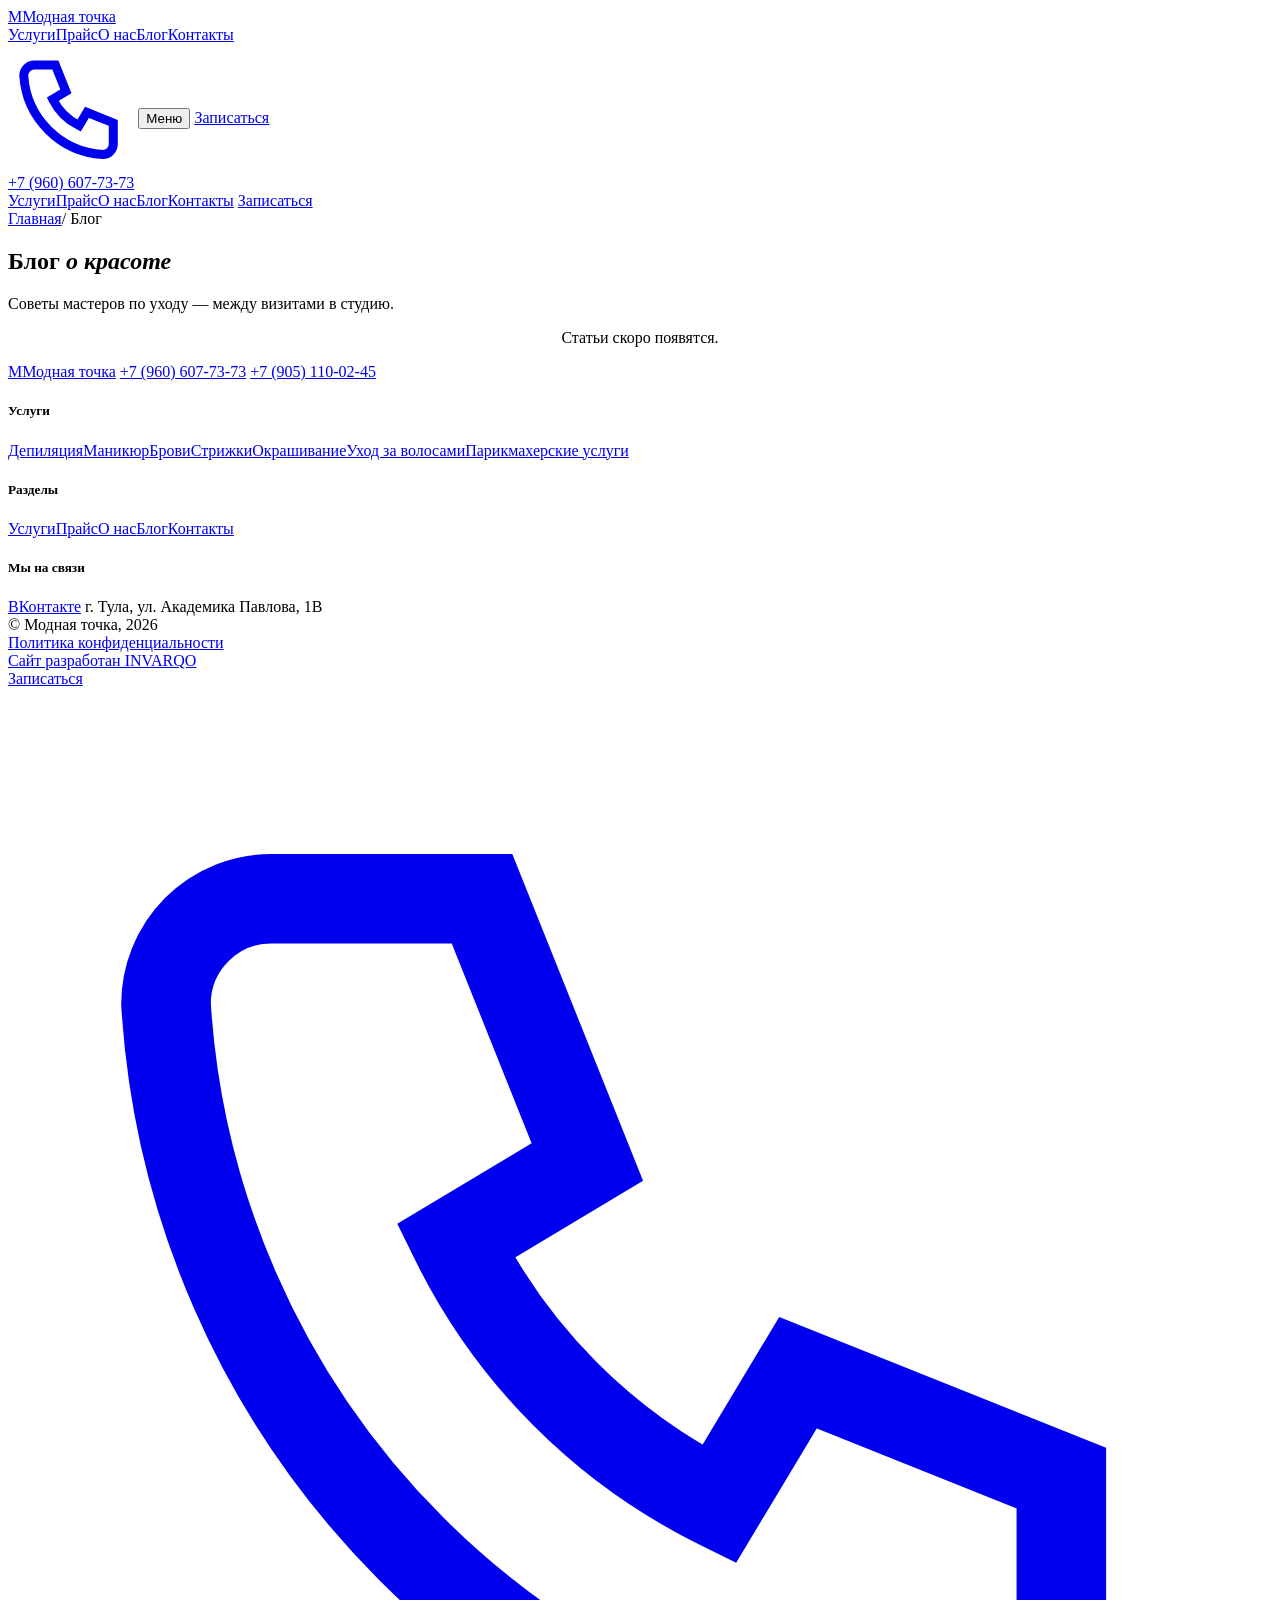
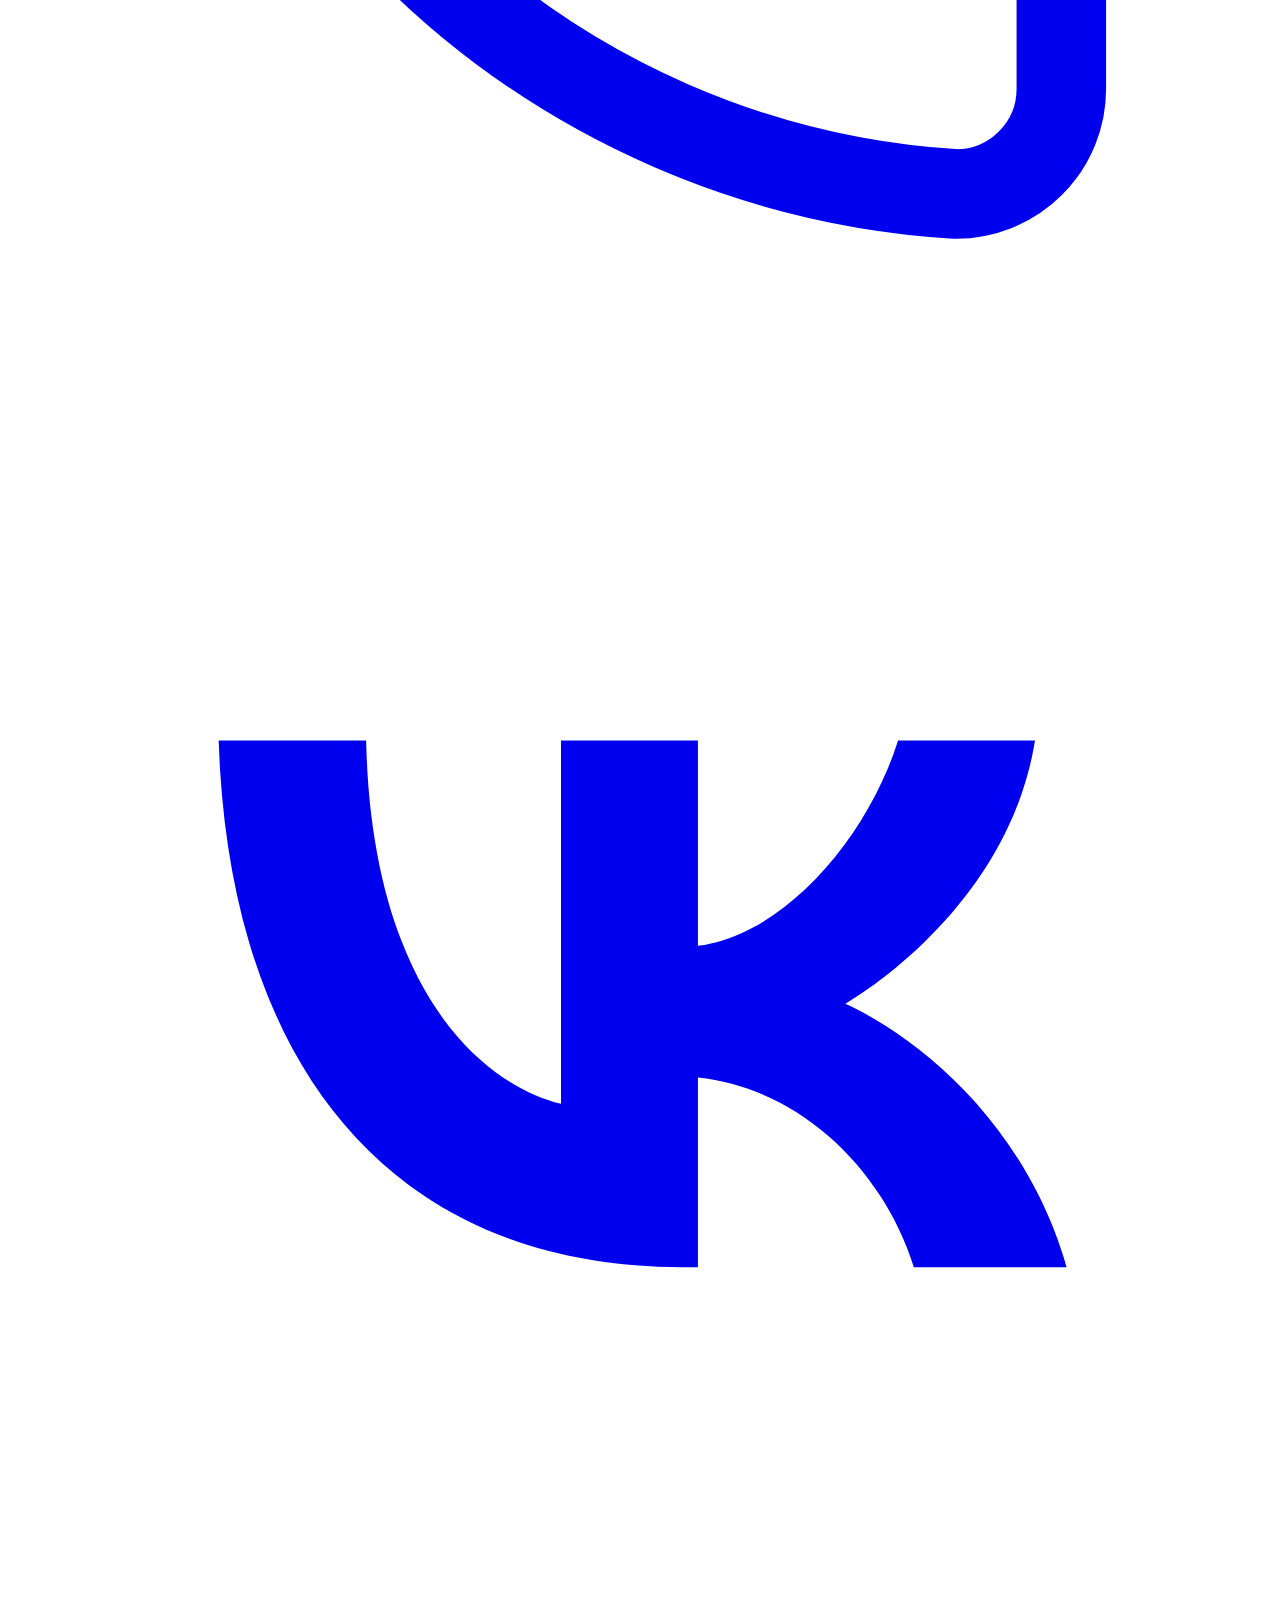
<file: blog.html>
<!doctype html>
<html lang="ru">
<head>
<meta charset="utf-8">
<meta name="viewport" content="width=device-width, initial-scale=1">
<title>Блог — Модная точка</title>
<meta name="description" content="Советы мастеров по уходу — между визитами в студию.">
<meta name="robots" content="noindex, follow">
<link rel="canonical" href="https://modnaya-tochka.ru/blog">
<meta property="og:type" content="website">
<meta property="og:site_name" content="Модная точка">
<meta property="og:title" content="Блог — Модная точка">
<meta property="og:description" content="Советы мастеров по уходу — между визитами в студию.">
<meta property="og:url" content="https://modnaya-tochka.ru/blog">
<meta property="og:image" content="https://modnaya-tochka.ru/storage/photos/maya/maya-square.jpg">
<meta property="og:locale" content="ru_RU">
<meta name="csrf-token" content="KEvdgYs9uwbeR2UrtHMTOAVf7dFkvHeVxELytF7G">
<link rel="icon" href="https://modnaya-tochka.ru/favicon.svg" type="image/svg+xml">
<link rel="icon" href="https://modnaya-tochka.ru/favicon.ico" sizes="any">
<link rel="icon" href="https://modnaya-tochka.ru/favicon-32x32.png" type="image/png" sizes="32x32">
<link rel="apple-touch-icon" href="https://modnaya-tochka.ru/apple-touch-icon.png">
<link rel="manifest" href="https://modnaya-tochka.ru/site.webmanifest">
<meta name="theme-color" content="#9B6878">
<link rel="preconnect" href="https://fonts.googleapis.com">
<link rel="preconnect" href="https://fonts.gstatic.com" crossorigin>
<link href="https://fonts.googleapis.com/css2?family=Cormorant+Garamond:ital,wght@0,400;0,500;1,400;1,500&family=Manrope:wght@400;500;600;700&display=swap" rel="stylesheet">
<link rel="stylesheet" href="https://modnaya-tochka.ru/assets/css/base.css?v=1793657947">
<link rel="stylesheet" href="https://modnaya-tochka.ru/assets/css/pages.css?v=1793657947">
<link rel="stylesheet" href="https://modnaya-tochka.ru/assets/css/site.css?v=1795797575">
<script type="application/ld+json">{"@context":"https://schema.org","@type":"BreadcrumbList","itemListElement":[{"@type":"ListItem","position":1,"name":"Главная","item":"https://modnaya-tochka.ru"},{"@type":"ListItem","position":2,"name":"Блог","item":"https://modnaya-tochka.ru/blog"}]}</script>

</head>
<body   data-privacy-url="https://modnaya-tochka.ru/privacy"  data-yc="https://n869437.yclients.ru/company/811351/personal/menu" >
<script>document.documentElement.classList.add('js')</script>

<header class="hdr" id="hdr"><div class="wrap"><div class="bar">
  <a href="https://modnaya-tochka.ru" class="logo"><span class="mark">М</span>Модная точка</a>
    <nav class="nav"><a href="/uslugi">Услуги</a><a href="/#price">Прайс</a><a href="/#about">О нас</a><a href="/blog">Блог</a><a href="/#contacts">Контакты</a></nav>
    <div style="display:flex;align-items:center;gap:4px">
        <a class="tel" href="tel:+79606077373" aria-label="Позвонить"><svg viewBox="0 0 24 24" fill="none" stroke="currentColor" stroke-width="1.7"><path d="M5 4h4l2 5-2.5 1.5a11 11 0 0 0 5 5L15 13l5 2v4a2 2 0 0 1-2 2A16 16 0 0 1 3 6a2 2 0 0 1 2-2"/></svg><span>+7 (960) 607-73-73</span></a>
            <button class="menu" aria-expanded="false" aria-controls="mnav">Меню</button>
    <a href="https://modnaya-tochka.ru#book" class="btn btn-main" data-book>Записаться</a>
  </div>
</div>
<nav class="mnav" id="mnav" aria-label="Меню">
  <a href="/uslugi">Услуги</a><a href="/#price">Прайс</a><a href="/#about">О нас</a><a href="/blog">Блог</a><a href="/#contacts">Контакты</a>  <a href="https://modnaya-tochka.ru#book" class="btn btn-main" data-book>Записаться</a>
</nav>
</div></header>

<main>
<section class="page-top blog-top"><div class="wrap">
  <nav class="crumbs" data-reveal><a href="https://modnaya-tochka.ru">Главная</a><span>/</span> Блог </nav>
  <h1 class="split" data-reveal><span class="ln"><span >Блог</span></span> <span class="ln"><span  style="--d:0.1s" ><em>о красоте</em></span></span></h1>
  <p data-reveal style="--d:.2s">Советы мастеров по уходу — между визитами в студию.</p>
  
  
  
    <p class="empty" style="text-align:center">Статьи скоро появятся.</p>
  
  </div></section>
</main>

<footer><div class="wrap">
  <div class="fcols">
    <div>
      <a href="https://modnaya-tochka.ru" class="logo" style="margin-bottom:18px"><span class="mark">М</span>Модная точка</a>
      <a class="big" href="tel:+79606077373">+7 (960) 607-73-73</a>      <a href="tel:+79051100245">+7 (905) 110-02-45</a>          </div>
        <div><h5>Услуги</h5><a href="https://modnaya-tochka.ru/uslugi/depilyaciya">Депиляция</a><a href="https://modnaya-tochka.ru/uslugi/manikyur">Маникюр</a><a href="https://modnaya-tochka.ru/uslugi/brovi">Брови</a><a href="https://modnaya-tochka.ru/uslugi/strizhki-i-ukladki">Стрижки</a><a href="https://modnaya-tochka.ru/uslugi/okrashivanie">Окрашивание</a><a href="https://modnaya-tochka.ru/uslugi/uhod-za-volosami">Уход за волосами</a><a href="https://modnaya-tochka.ru/uslugi/parikmaherskie-uslugi">Парикмахерские услуги</a></div>
            <div><h5>Разделы</h5><a href="/uslugi">Услуги</a><a href="/#price">Прайс</a><a href="/#about">О нас</a><a href="/blog">Блог</a><a href="/#contacts">Контакты</a></div>
            <div><h5>Мы на связи</h5>
      <a href="https://vk.ru/club218677598" target="_blank" rel="noopener">ВКонтакте</a>      <span>г. Тула, ул. Академика Павлова, 1В</span>    </div>
      </div>
  <div class="foot"><span>© Модная точка, 2026</span><nav class="foot-legal" aria-label="Документы"><a href="https://modnaya-tochka.ru/privacy">Политика конфиденциальности</a></nav><a href="https://invarqo.ge" target="_blank" rel="noopener">Сайт разработан INVARQO</a></div>
</div></footer>

<div class="mbar" id="mbar">
  <a href="https://modnaya-tochka.ru#book" class="btn btn-main mbar-book" data-book>Записаться</a>
    <a href="tel:+79606077373" class="mbar-ic" aria-label="Позвонить"><svg viewBox="0 0 24 24" fill="none" stroke="currentColor" stroke-width="1.7"><path d="M5 4h4l2 5-2.5 1.5a11 11 0 0 0 5 5L15 13l5 2v4a2 2 0 0 1-2 2A16 16 0 0 1 3 6a2 2 0 0 1 2-2"/></svg></a>
      <a href="https://vk.ru/club218677598" class="mbar-ic" target="_blank" rel="noopener" aria-label="ВКонтакте"><svg viewBox="0 0 24 24" fill="currentColor"><path d="M12.8 17.3c-5.5 0-8.6-3.8-8.8-10h2.8c.1 4.6 2.1 6.5 3.7 6.9V7.3h2.6v3.9c1.6-.2 3.2-2 3.8-3.9h2.6c-.4 2.5-2.3 4.2-3.6 5 1.3.6 3.4 2.2 4.2 5h-2.9c-.6-1.9-2.2-3.4-4.1-3.6v3.6h-.3Z"/></svg></a>
    </div>

<script src="https://modnaya-tochka.ru/assets/js/site.js?v=1795211734"></script>
<script src="https://modnaya-tochka.ru/assets/js/cart.js?v=1795816281"></script>
</body>
</html>
</file>
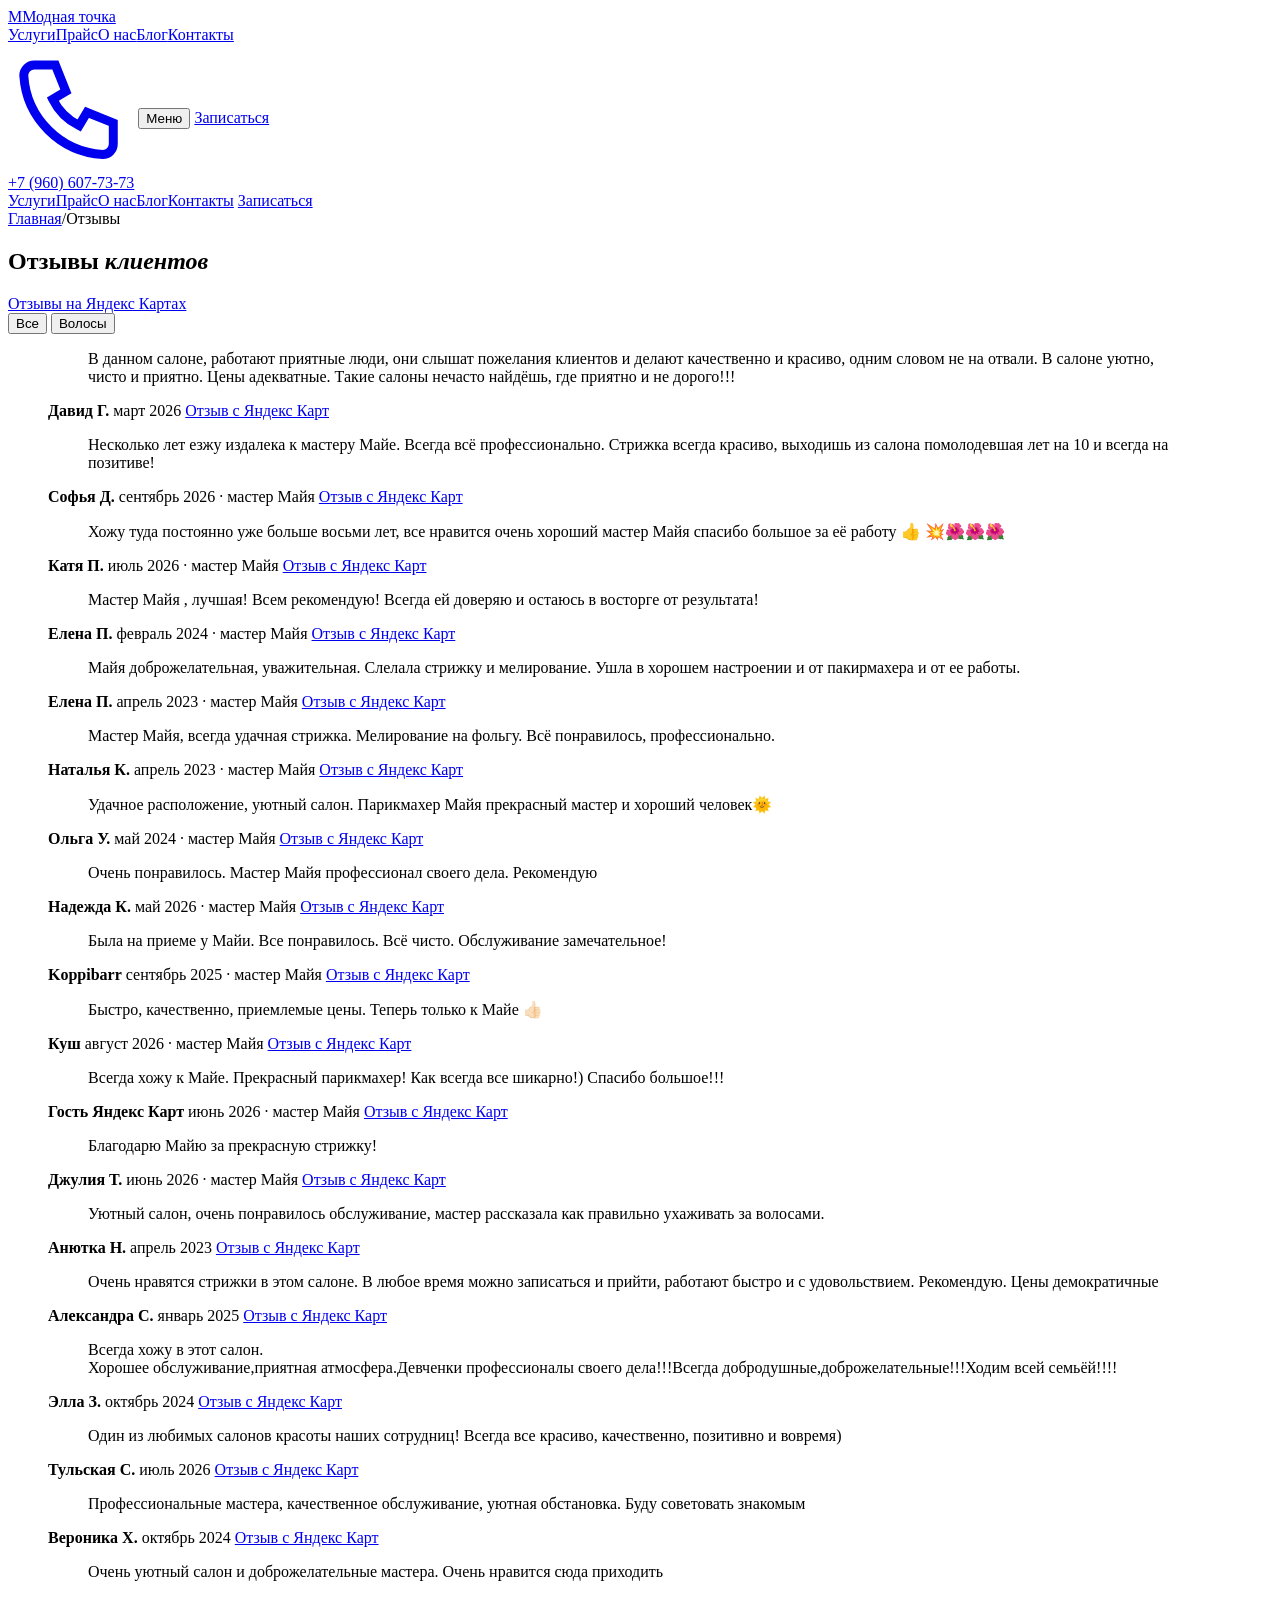
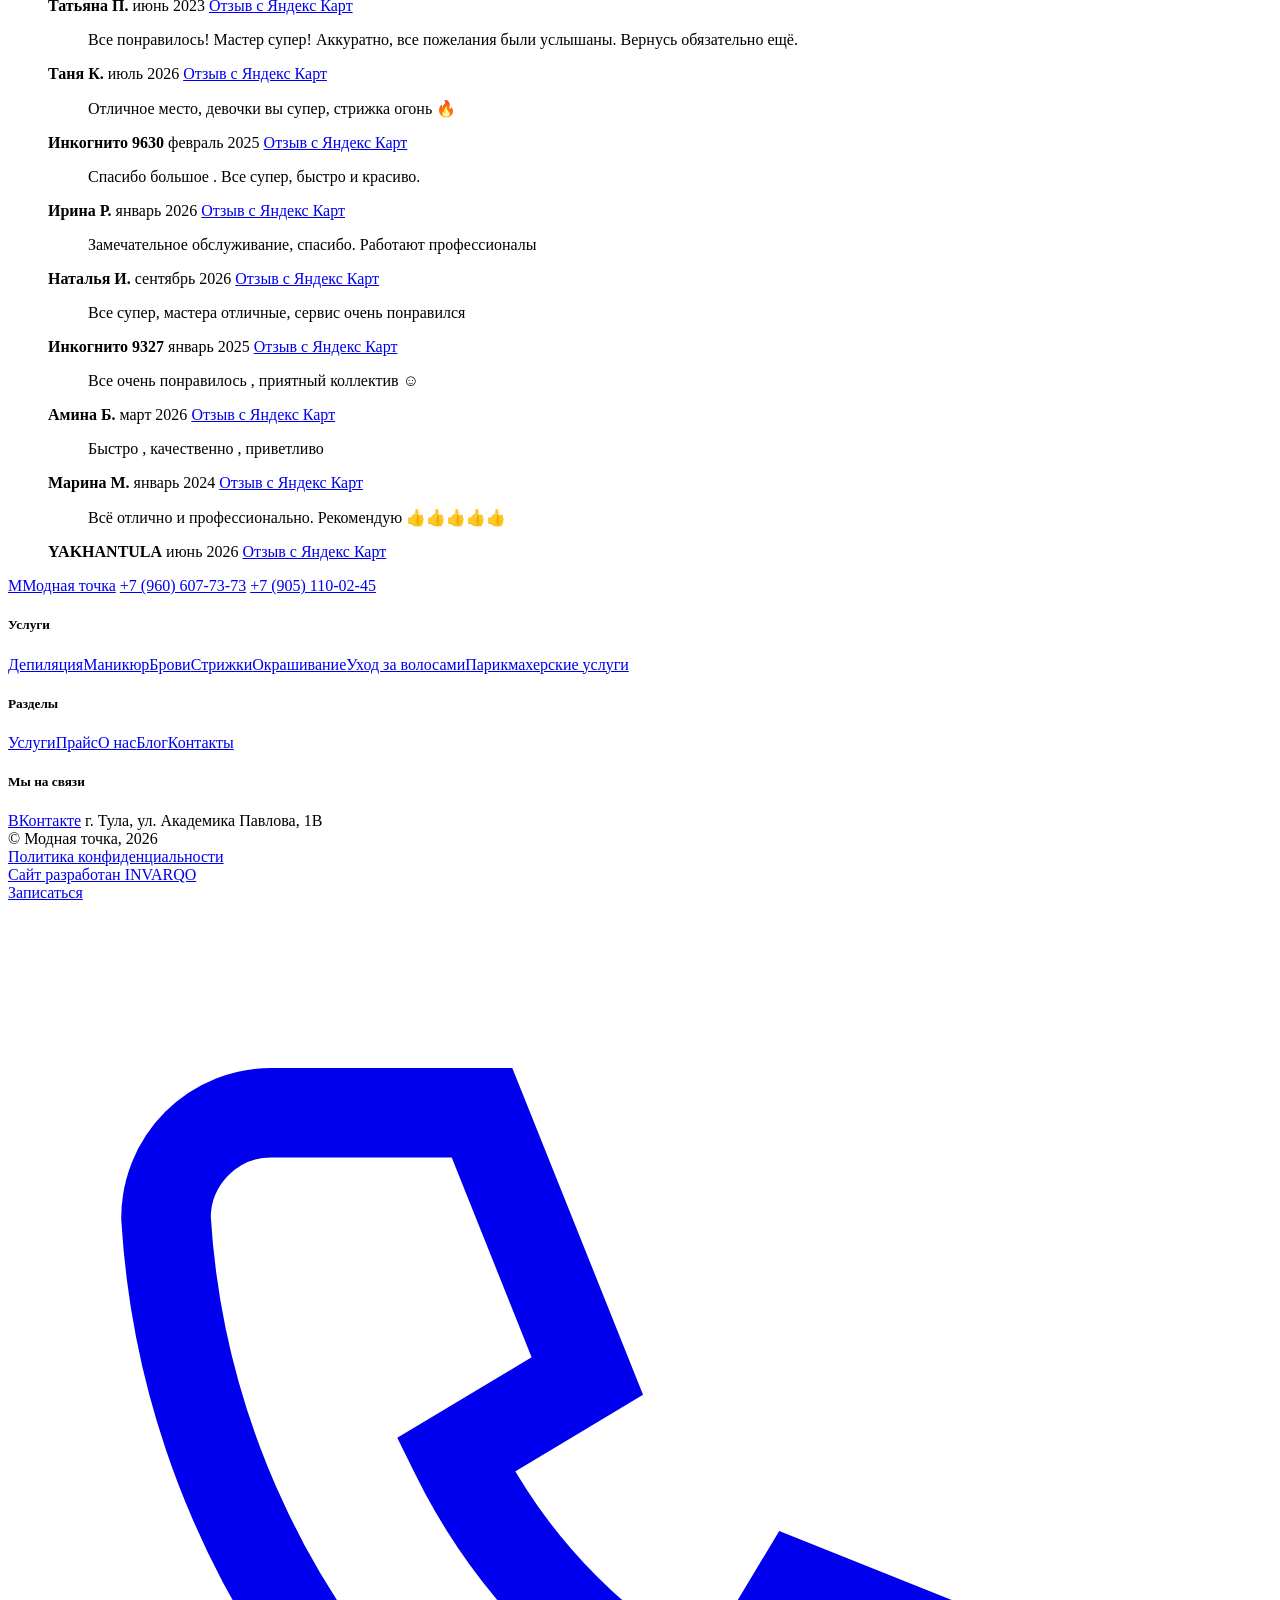
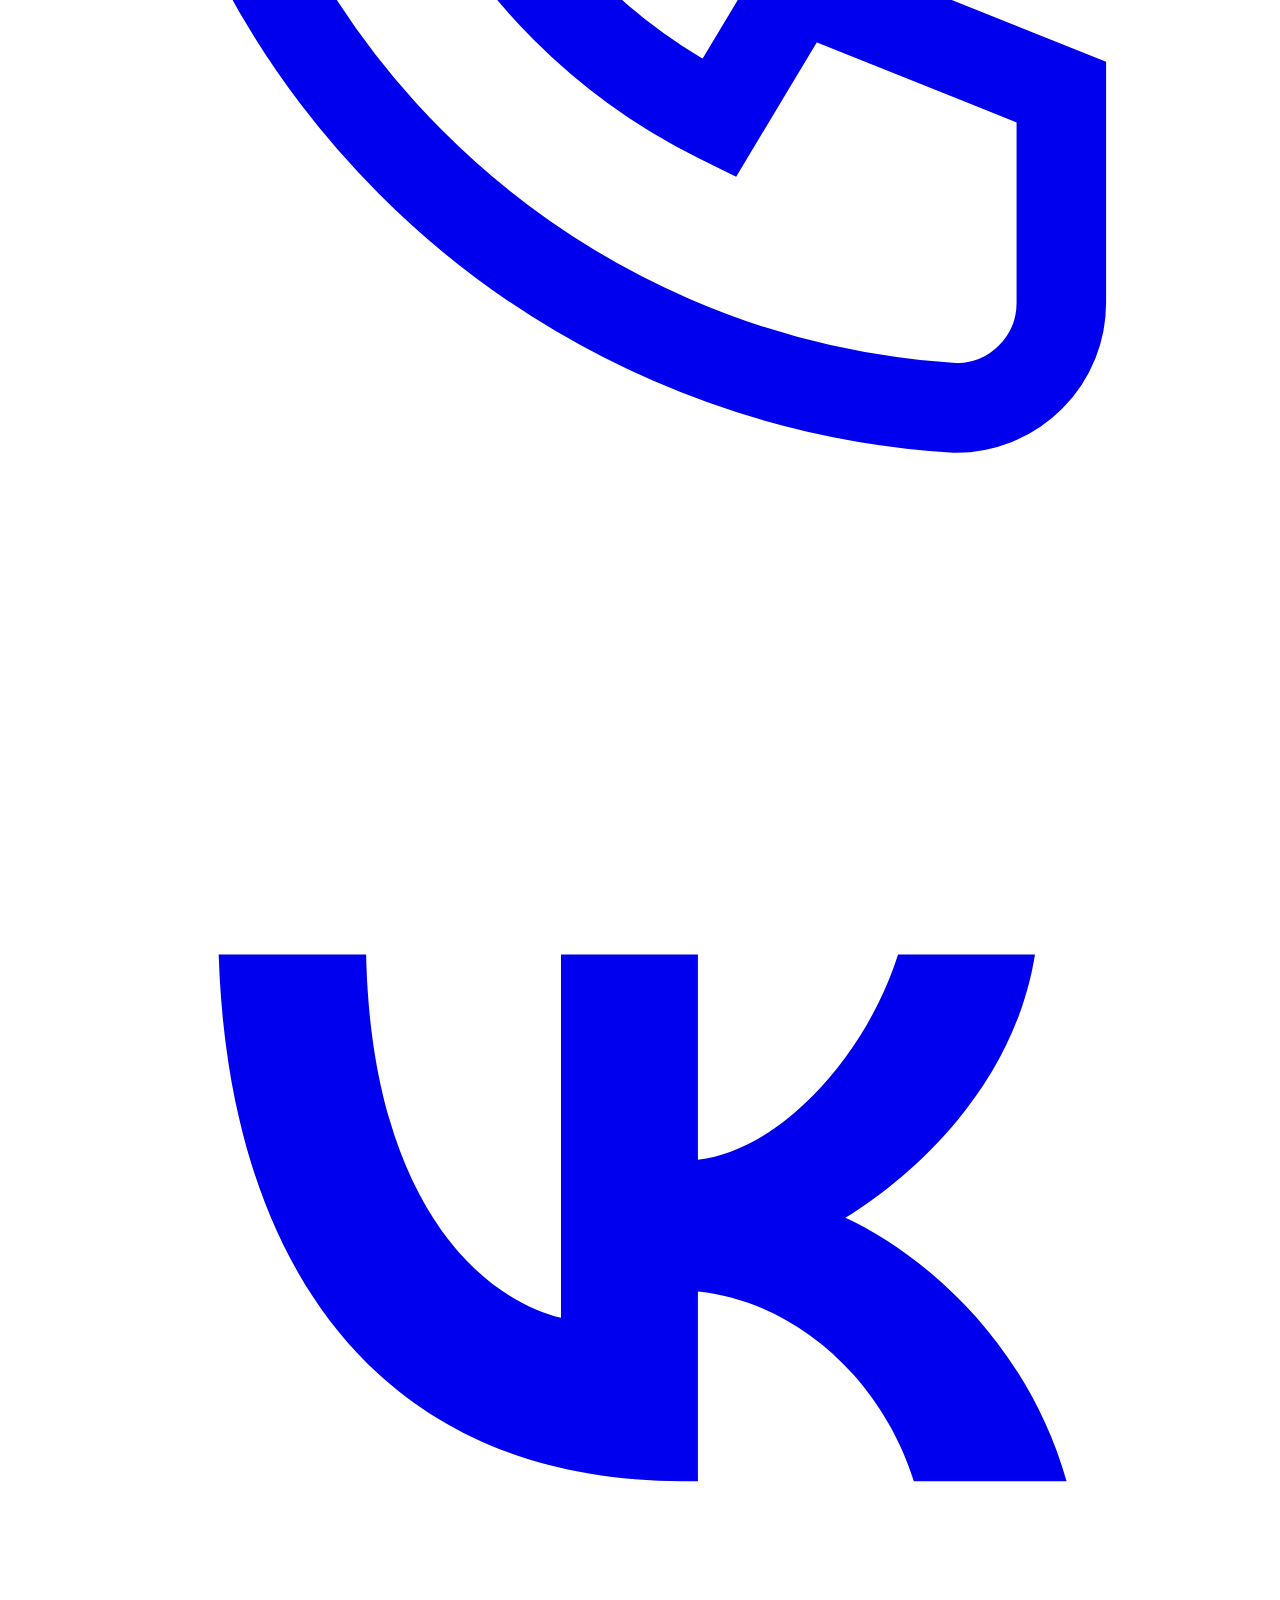
<file: otzyvy.html>
<!doctype html>
<html lang="ru">
<head>
<meta charset="utf-8">
<meta name="viewport" content="width=device-width, initial-scale=1">
<title>Отзывы — студия красоты «Модная точка»</title>
<meta name="description" content="Отзывы клиентов о студии красоты «Модная точка» в Туле: стрижки, окрашивание, маникюр, депиляция. Отзывы с Яндекс Карт и рейтинг студии.">
<link rel="canonical" href="https://modnaya-tochka.ru/otzyvy">
<meta property="og:type" content="website">
<meta property="og:site_name" content="Модная точка">
<meta property="og:title" content="Отзывы — студия красоты «Модная точка»">
<meta property="og:description" content="Отзывы клиентов о студии красоты «Модная точка» в Туле: стрижки, окрашивание, маникюр, депиляция. Отзывы с Яндекс Карт и рейтинг студии.">
<meta property="og:url" content="https://modnaya-tochka.ru/otzyvy">
<meta property="og:image" content="https://modnaya-tochka.ru/storage/photos/maya/maya-square.jpg">
<meta property="og:locale" content="ru_RU">
<meta name="csrf-token" content="KEvdgYs9uwbeR2UrtHMTOAVf7dFkvHeVxELytF7G">
<link rel="icon" href="https://modnaya-tochka.ru/favicon.svg" type="image/svg+xml">
<link rel="icon" href="https://modnaya-tochka.ru/favicon.ico" sizes="any">
<link rel="icon" href="https://modnaya-tochka.ru/favicon-32x32.png" type="image/png" sizes="32x32">
<link rel="apple-touch-icon" href="https://modnaya-tochka.ru/apple-touch-icon.png">
<link rel="manifest" href="https://modnaya-tochka.ru/site.webmanifest">
<meta name="theme-color" content="#9B6878">
<link rel="preconnect" href="https://fonts.googleapis.com">
<link rel="preconnect" href="https://fonts.gstatic.com" crossorigin>
<link href="https://fonts.googleapis.com/css2?family=Cormorant+Garamond:ital,wght@0,400;0,500;1,400;1,500&family=Manrope:wght@400;500;600;700&display=swap" rel="stylesheet">
<link rel="stylesheet" href="https://modnaya-tochka.ru/assets/css/base.css?v=1793657947">
<link rel="stylesheet" href="https://modnaya-tochka.ru/assets/css/pages.css?v=1793657947">
<link rel="stylesheet" href="https://modnaya-tochka.ru/assets/css/site.css?v=1795797575">
<script type="application/ld+json">{"@context":"https://schema.org","@type":"BreadcrumbList","itemListElement":[{"@type":"ListItem","position":1,"name":"Главная","item":"https://modnaya-tochka.ru"},{"@type":"ListItem","position":2,"name":"Отзывы","item":"https://modnaya-tochka.ru/otzyvy"}]}</script>

</head>
<body   data-privacy-url="https://modnaya-tochka.ru/privacy"  data-yc="https://n869437.yclients.ru/company/811351/personal/menu" >
<script>document.documentElement.classList.add('js')</script>

<header class="hdr" id="hdr"><div class="wrap"><div class="bar">
  <a href="https://modnaya-tochka.ru" class="logo"><span class="mark">М</span>Модная точка</a>
    <nav class="nav"><a href="/uslugi">Услуги</a><a href="/#price">Прайс</a><a href="/#about">О нас</a><a href="/blog">Блог</a><a href="/#contacts">Контакты</a></nav>
    <div style="display:flex;align-items:center;gap:4px">
        <a class="tel" href="tel:+79606077373" aria-label="Позвонить"><svg viewBox="0 0 24 24" fill="none" stroke="currentColor" stroke-width="1.7"><path d="M5 4h4l2 5-2.5 1.5a11 11 0 0 0 5 5L15 13l5 2v4a2 2 0 0 1-2 2A16 16 0 0 1 3 6a2 2 0 0 1 2-2"/></svg><span>+7 (960) 607-73-73</span></a>
            <button class="menu" aria-expanded="false" aria-controls="mnav">Меню</button>
    <a href="https://modnaya-tochka.ru#book" class="btn btn-main" data-book>Записаться</a>
  </div>
</div>
<nav class="mnav" id="mnav" aria-label="Меню">
  <a href="/uslugi">Услуги</a><a href="/#price">Прайс</a><a href="/#about">О нас</a><a href="/blog">Блог</a><a href="/#contacts">Контакты</a>  <a href="https://modnaya-tochka.ru#book" class="btn btn-main" data-book>Записаться</a>
</nav>
</div></header>

<main>
<section class="page-top rv-top"><div class="wrap">
  <nav class="crumbs" data-reveal><a href="https://modnaya-tochka.ru">Главная</a><span>/</span>Отзывы</nav>
  <h1 class="split svc-list-h1" data-reveal><span class="ln"><span >Отзывы</span></span> <span class="ln"><span  style="--d:0.08s" ><em>клиентов</em></span></span></h1>
  <div class="rv-head" data-reveal style="--d:.15s">
        <a href="https://yandex.ru/profile/139646929747" class="btn btn-line" target="_blank" rel="noopener">Отзывы на Яндекс Картах</a>  </div>

    <div class="cats chips rv-chips" role="group" aria-label="Направления" data-reveal style="--d:.2s">
    <button type="button" class="chip" aria-pressed="true" data-rv-filter="">Все</button>
    <button type="button" class="chip" aria-pressed="false" data-rv-filter="hair">Волосы</button>  </div>
  
    <div class="reviews rv-all" data-rv-list data-per-page="12"><figure class="review" data-group="" data-reveal  style="--d:0.00s" >
  <blockquote class="rv-text" id="rv-1">В данном салоне, работают приятные люди, они слышат пожелания клиентов и делают качественно и красиво, одним словом не на отвали. В салоне уютно, чисто и приятно. Цены адекватные. Такие салоны нечасто найдёшь, где приятно и не дорого!!!</blockquote>
  <button type="button" class="rv-more" aria-expanded="false" aria-controls="rv-1" hidden>Читать полностью</button>
  <figcaption>
    <b>Давид Г.</b>
    <span>март 2026</span>
        <span class="rv-src"><a href="https://yandex.ru/profile/139646929747" target="_blank" rel="noopener">Отзыв с Яндекс Карт</a></span>
      </figcaption>
</figure>
<figure class="review" data-group="hair" data-reveal  style="--d:0.08s" >
  <blockquote class="rv-text" id="rv-2">Несколько лет езжу издалека к мастеру Майе. Всегда всё профессионально. Стрижка всегда красиво, выходишь из салона помолодевшая лет на 10 и всегда на позитиве!</blockquote>
  <button type="button" class="rv-more" aria-expanded="false" aria-controls="rv-2" hidden>Читать полностью</button>
  <figcaption>
    <b>Софья Д.</b>
    <span>сентябрь 2026 · мастер Майя</span>
        <span class="rv-src"><a href="https://yandex.ru/profile/139646929747" target="_blank" rel="noopener">Отзыв с Яндекс Карт</a></span>
      </figcaption>
</figure>
<figure class="review" data-group="hair" data-reveal  style="--d:0.16s" >
  <blockquote class="rv-text" id="rv-3">Хожу туда постоянно уже больше восьми лет, все нравится очень хороший мастер Майя спасибо большое за её работу 👍 💥🌺🌺🌺</blockquote>
  <button type="button" class="rv-more" aria-expanded="false" aria-controls="rv-3" hidden>Читать полностью</button>
  <figcaption>
    <b>Катя П.</b>
    <span>июль 2026 · мастер Майя</span>
        <span class="rv-src"><a href="https://yandex.ru/profile/139646929747" target="_blank" rel="noopener">Отзыв с Яндекс Карт</a></span>
      </figcaption>
</figure>
<figure class="review" data-group="hair" data-reveal  style="--d:0.00s" >
  <blockquote class="rv-text" id="rv-4">Мастер Майя , лучшая! Всем рекомендую! Всегда ей доверяю и остаюсь в восторге от результата!</blockquote>
  <button type="button" class="rv-more" aria-expanded="false" aria-controls="rv-4" hidden>Читать полностью</button>
  <figcaption>
    <b>Елена П.</b>
    <span>февраль 2024 · мастер Майя</span>
        <span class="rv-src"><a href="https://yandex.ru/profile/139646929747" target="_blank" rel="noopener">Отзыв с Яндекс Карт</a></span>
      </figcaption>
</figure>
<figure class="review" data-group="hair" data-reveal  style="--d:0.08s" >
  <blockquote class="rv-text" id="rv-5">Майя доброжелательная, уважительная. Слелала стрижку и мелирование. Ушла в хорошем настроении и от пакирмахера и от ее работы.</blockquote>
  <button type="button" class="rv-more" aria-expanded="false" aria-controls="rv-5" hidden>Читать полностью</button>
  <figcaption>
    <b>Елена П.</b>
    <span>апрель 2023 · мастер Майя</span>
        <span class="rv-src"><a href="https://yandex.ru/profile/139646929747" target="_blank" rel="noopener">Отзыв с Яндекс Карт</a></span>
      </figcaption>
</figure>
<figure class="review" data-group="hair" data-reveal  style="--d:0.16s" >
  <blockquote class="rv-text" id="rv-6">Мастер Майя, всегда удачная стрижка. Мелирование на фольгу. Всё понравилось, профессионально.</blockquote>
  <button type="button" class="rv-more" aria-expanded="false" aria-controls="rv-6" hidden>Читать полностью</button>
  <figcaption>
    <b>Наталья К.</b>
    <span>апрель 2023 · мастер Майя</span>
        <span class="rv-src"><a href="https://yandex.ru/profile/139646929747" target="_blank" rel="noopener">Отзыв с Яндекс Карт</a></span>
      </figcaption>
</figure>
<figure class="review" data-group="hair" data-reveal  style="--d:0.00s" >
  <blockquote class="rv-text" id="rv-7">Удачное расположение, уютный салон. Парикмахер Майя прекрасный мастер и хороший человек🌞</blockquote>
  <button type="button" class="rv-more" aria-expanded="false" aria-controls="rv-7" hidden>Читать полностью</button>
  <figcaption>
    <b>Ольга У.</b>
    <span>май 2024 · мастер Майя</span>
        <span class="rv-src"><a href="https://yandex.ru/profile/139646929747" target="_blank" rel="noopener">Отзыв с Яндекс Карт</a></span>
      </figcaption>
</figure>
<figure class="review" data-group="hair" data-reveal  style="--d:0.08s" >
  <blockquote class="rv-text" id="rv-8">Очень понравилось. Мастер Майя профессионал своего дела. Рекомендую</blockquote>
  <button type="button" class="rv-more" aria-expanded="false" aria-controls="rv-8" hidden>Читать полностью</button>
  <figcaption>
    <b>Надежда К.</b>
    <span>май 2026 · мастер Майя</span>
        <span class="rv-src"><a href="https://yandex.ru/profile/139646929747" target="_blank" rel="noopener">Отзыв с Яндекс Карт</a></span>
      </figcaption>
</figure>
<figure class="review" data-group="hair" data-reveal  style="--d:0.16s" >
  <blockquote class="rv-text" id="rv-9">Была на приеме у Майи. Все понравилось. Всё чисто. Обслуживание замечательное!</blockquote>
  <button type="button" class="rv-more" aria-expanded="false" aria-controls="rv-9" hidden>Читать полностью</button>
  <figcaption>
    <b>Koppibarr</b>
    <span>сентябрь 2025 · мастер Майя</span>
        <span class="rv-src"><a href="https://yandex.ru/profile/139646929747" target="_blank" rel="noopener">Отзыв с Яндекс Карт</a></span>
      </figcaption>
</figure>
<figure class="review" data-group="hair" data-reveal  style="--d:0.00s" >
  <blockquote class="rv-text" id="rv-10">Быстро, качественно, приемлемые цены. Теперь только к Майе 👍🏻</blockquote>
  <button type="button" class="rv-more" aria-expanded="false" aria-controls="rv-10" hidden>Читать полностью</button>
  <figcaption>
    <b>Куш</b>
    <span>август 2026 · мастер Майя</span>
        <span class="rv-src"><a href="https://yandex.ru/profile/139646929747" target="_blank" rel="noopener">Отзыв с Яндекс Карт</a></span>
      </figcaption>
</figure>
<figure class="review" data-group="hair" data-reveal  style="--d:0.08s" >
  <blockquote class="rv-text" id="rv-11">Всегда хожу к Майе. Прекрасный парикмахер! Как всегда все шикарно!) Спасибо большое!!!</blockquote>
  <button type="button" class="rv-more" aria-expanded="false" aria-controls="rv-11" hidden>Читать полностью</button>
  <figcaption>
    <b>Гость Яндекс Карт</b>
    <span>июнь 2026 · мастер Майя</span>
        <span class="rv-src"><a href="https://yandex.ru/profile/139646929747" target="_blank" rel="noopener">Отзыв с Яндекс Карт</a></span>
      </figcaption>
</figure>
<figure class="review" data-group="hair" data-reveal  style="--d:0.16s" >
  <blockquote class="rv-text" id="rv-12">Благодарю Майю за прекрасную стрижку!</blockquote>
  <button type="button" class="rv-more" aria-expanded="false" aria-controls="rv-12" hidden>Читать полностью</button>
  <figcaption>
    <b>Джулия Т.</b>
    <span>июнь 2026 · мастер Майя</span>
        <span class="rv-src"><a href="https://yandex.ru/profile/139646929747" target="_blank" rel="noopener">Отзыв с Яндекс Карт</a></span>
      </figcaption>
</figure>
<figure class="review" data-group="hair" data-reveal  style="--d:0.00s" >
  <blockquote class="rv-text" id="rv-13">Уютный салон, очень понравилось обслуживание, мастер рассказала как правильно ухаживать за волосами.</blockquote>
  <button type="button" class="rv-more" aria-expanded="false" aria-controls="rv-13" hidden>Читать полностью</button>
  <figcaption>
    <b>Анютка Н.</b>
    <span>апрель 2023</span>
        <span class="rv-src"><a href="https://yandex.ru/profile/139646929747" target="_blank" rel="noopener">Отзыв с Яндекс Карт</a></span>
      </figcaption>
</figure>
<figure class="review" data-group="hair" data-reveal  style="--d:0.08s" >
  <blockquote class="rv-text" id="rv-14">Очень нравятся стрижки в этом салоне. В любое время можно записаться и прийти, работают быстро и с удовольствием. Рекомендую. Цены демократичные</blockquote>
  <button type="button" class="rv-more" aria-expanded="false" aria-controls="rv-14" hidden>Читать полностью</button>
  <figcaption>
    <b>Александра С.</b>
    <span>январь 2025</span>
        <span class="rv-src"><a href="https://yandex.ru/profile/139646929747" target="_blank" rel="noopener">Отзыв с Яндекс Карт</a></span>
      </figcaption>
</figure>
<figure class="review" data-group="" data-reveal  style="--d:0.16s" >
  <blockquote class="rv-text" id="rv-15">Всегда хожу в этот салон.<br />
Хорошее обслуживание,приятная атмосфера.Девченки профессионалы своего дела!!!Всегда добродушные,доброжелательные!!!Ходим всей семьёй!!!!</blockquote>
  <button type="button" class="rv-more" aria-expanded="false" aria-controls="rv-15" hidden>Читать полностью</button>
  <figcaption>
    <b>Элла З.</b>
    <span>октябрь 2024</span>
        <span class="rv-src"><a href="https://yandex.ru/profile/139646929747" target="_blank" rel="noopener">Отзыв с Яндекс Карт</a></span>
      </figcaption>
</figure>
<figure class="review" data-group="" data-reveal  style="--d:0.00s" >
  <blockquote class="rv-text" id="rv-16">Один из любимых салонов красоты наших сотрудниц! Всегда все красиво, качественно, позитивно и вовремя)</blockquote>
  <button type="button" class="rv-more" aria-expanded="false" aria-controls="rv-16" hidden>Читать полностью</button>
  <figcaption>
    <b>Тульская С.</b>
    <span>июль 2026</span>
        <span class="rv-src"><a href="https://yandex.ru/profile/139646929747" target="_blank" rel="noopener">Отзыв с Яндекс Карт</a></span>
      </figcaption>
</figure>
<figure class="review" data-group="" data-reveal  style="--d:0.08s" >
  <blockquote class="rv-text" id="rv-17">Профессиональные мастера, качественное обслуживание, уютная обстановка. Буду советовать знакомым</blockquote>
  <button type="button" class="rv-more" aria-expanded="false" aria-controls="rv-17" hidden>Читать полностью</button>
  <figcaption>
    <b>Вероника Х.</b>
    <span>октябрь 2024</span>
        <span class="rv-src"><a href="https://yandex.ru/profile/139646929747" target="_blank" rel="noopener">Отзыв с Яндекс Карт</a></span>
      </figcaption>
</figure>
<figure class="review" data-group="" data-reveal  style="--d:0.16s" >
  <blockquote class="rv-text" id="rv-18">Очень уютный салон и доброжелательные мастера. Очень нравится сюда приходить</blockquote>
  <button type="button" class="rv-more" aria-expanded="false" aria-controls="rv-18" hidden>Читать полностью</button>
  <figcaption>
    <b>Татьяна П.</b>
    <span>июнь 2023</span>
        <span class="rv-src"><a href="https://yandex.ru/profile/139646929747" target="_blank" rel="noopener">Отзыв с Яндекс Карт</a></span>
      </figcaption>
</figure>
<figure class="review" data-group="" data-reveal  style="--d:0.00s" >
  <blockquote class="rv-text" id="rv-19">Все понравилось! Мастер супер! Аккуратно, все пожелания были услышаны. Вернусь обязательно ещё.</blockquote>
  <button type="button" class="rv-more" aria-expanded="false" aria-controls="rv-19" hidden>Читать полностью</button>
  <figcaption>
    <b>Таня К.</b>
    <span>июль 2026</span>
        <span class="rv-src"><a href="https://yandex.ru/profile/139646929747" target="_blank" rel="noopener">Отзыв с Яндекс Карт</a></span>
      </figcaption>
</figure>
<figure class="review" data-group="hair" data-reveal  style="--d:0.08s" >
  <blockquote class="rv-text" id="rv-20">Отличное место, девочки вы супер, стрижка огонь 🔥</blockquote>
  <button type="button" class="rv-more" aria-expanded="false" aria-controls="rv-20" hidden>Читать полностью</button>
  <figcaption>
    <b>Инкогнито 9630</b>
    <span>февраль 2025</span>
        <span class="rv-src"><a href="https://yandex.ru/profile/139646929747" target="_blank" rel="noopener">Отзыв с Яндекс Карт</a></span>
      </figcaption>
</figure>
<figure class="review" data-group="" data-reveal  style="--d:0.16s" >
  <blockquote class="rv-text" id="rv-21">Спасибо большое . Все супер, быстро и красиво.</blockquote>
  <button type="button" class="rv-more" aria-expanded="false" aria-controls="rv-21" hidden>Читать полностью</button>
  <figcaption>
    <b>Ирина Р.</b>
    <span>январь 2026</span>
        <span class="rv-src"><a href="https://yandex.ru/profile/139646929747" target="_blank" rel="noopener">Отзыв с Яндекс Карт</a></span>
      </figcaption>
</figure>
<figure class="review" data-group="" data-reveal  style="--d:0.00s" >
  <blockquote class="rv-text" id="rv-22">Замечательное обслуживание, спасибо. Работают профессионалы</blockquote>
  <button type="button" class="rv-more" aria-expanded="false" aria-controls="rv-22" hidden>Читать полностью</button>
  <figcaption>
    <b>Наталья И.</b>
    <span>сентябрь 2026</span>
        <span class="rv-src"><a href="https://yandex.ru/profile/139646929747" target="_blank" rel="noopener">Отзыв с Яндекс Карт</a></span>
      </figcaption>
</figure>
<figure class="review" data-group="" data-reveal  style="--d:0.08s" >
  <blockquote class="rv-text" id="rv-23">Все супер, мастера отличные, сервис очень понравился</blockquote>
  <button type="button" class="rv-more" aria-expanded="false" aria-controls="rv-23" hidden>Читать полностью</button>
  <figcaption>
    <b>Инкогнито 9327</b>
    <span>январь 2025</span>
        <span class="rv-src"><a href="https://yandex.ru/profile/139646929747" target="_blank" rel="noopener">Отзыв с Яндекс Карт</a></span>
      </figcaption>
</figure>
<figure class="review" data-group="" data-reveal  style="--d:0.16s" >
  <blockquote class="rv-text" id="rv-24">Все очень понравилось , приятный коллектив ☺️</blockquote>
  <button type="button" class="rv-more" aria-expanded="false" aria-controls="rv-24" hidden>Читать полностью</button>
  <figcaption>
    <b>Амина Б.</b>
    <span>март 2026</span>
        <span class="rv-src"><a href="https://yandex.ru/profile/139646929747" target="_blank" rel="noopener">Отзыв с Яндекс Карт</a></span>
      </figcaption>
</figure>
<figure class="review" data-group="" data-reveal  style="--d:0.00s" >
  <blockquote class="rv-text" id="rv-25">Быстро , качественно , приветливо</blockquote>
  <button type="button" class="rv-more" aria-expanded="false" aria-controls="rv-25" hidden>Читать полностью</button>
  <figcaption>
    <b>Марина М.</b>
    <span>январь 2024</span>
        <span class="rv-src"><a href="https://yandex.ru/profile/139646929747" target="_blank" rel="noopener">Отзыв с Яндекс Карт</a></span>
      </figcaption>
</figure>
<figure class="review" data-group="" data-reveal  style="--d:0.08s" >
  <blockquote class="rv-text" id="rv-26">Всё отлично и профессионально. Рекомендую 👍👍👍👍👍</blockquote>
  <button type="button" class="rv-more" aria-expanded="false" aria-controls="rv-26" hidden>Читать полностью</button>
  <figcaption>
    <b>YAKHANTULA</b>
    <span>июнь 2026</span>
        <span class="rv-src"><a href="https://yandex.ru/profile/139646929747" target="_blank" rel="noopener">Отзыв с Яндекс Карт</a></span>
      </figcaption>
</figure>
</div>
  <div class="rv-more-all"><button type="button" class="btn btn-line" data-rv-more hidden>Показать ещё</button></div>
  <p class="empty rv-none" data-rv-none hidden>В этом направлении отзывов пока нет.</p>
  </div></section>
</main>

<footer><div class="wrap">
  <div class="fcols">
    <div>
      <a href="https://modnaya-tochka.ru" class="logo" style="margin-bottom:18px"><span class="mark">М</span>Модная точка</a>
      <a class="big" href="tel:+79606077373">+7 (960) 607-73-73</a>      <a href="tel:+79051100245">+7 (905) 110-02-45</a>          </div>
        <div><h5>Услуги</h5><a href="https://modnaya-tochka.ru/uslugi/depilyaciya">Депиляция</a><a href="https://modnaya-tochka.ru/uslugi/manikyur">Маникюр</a><a href="https://modnaya-tochka.ru/uslugi/brovi">Брови</a><a href="https://modnaya-tochka.ru/uslugi/strizhki-i-ukladki">Стрижки</a><a href="https://modnaya-tochka.ru/uslugi/okrashivanie">Окрашивание</a><a href="https://modnaya-tochka.ru/uslugi/uhod-za-volosami">Уход за волосами</a><a href="https://modnaya-tochka.ru/uslugi/parikmaherskie-uslugi">Парикмахерские услуги</a></div>
            <div><h5>Разделы</h5><a href="/uslugi">Услуги</a><a href="/#price">Прайс</a><a href="/#about">О нас</a><a href="/blog">Блог</a><a href="/#contacts">Контакты</a></div>
            <div><h5>Мы на связи</h5>
      <a href="https://vk.ru/club218677598" target="_blank" rel="noopener">ВКонтакте</a>      <span>г. Тула, ул. Академика Павлова, 1В</span>    </div>
      </div>
  <div class="foot"><span>© Модная точка, 2026</span><nav class="foot-legal" aria-label="Документы"><a href="https://modnaya-tochka.ru/privacy">Политика конфиденциальности</a></nav><a href="https://invarqo.ge" target="_blank" rel="noopener">Сайт разработан INVARQO</a></div>
</div></footer>

<div class="mbar" id="mbar">
  <a href="https://modnaya-tochka.ru#book" class="btn btn-main mbar-book" data-book>Записаться</a>
    <a href="tel:+79606077373" class="mbar-ic" aria-label="Позвонить"><svg viewBox="0 0 24 24" fill="none" stroke="currentColor" stroke-width="1.7"><path d="M5 4h4l2 5-2.5 1.5a11 11 0 0 0 5 5L15 13l5 2v4a2 2 0 0 1-2 2A16 16 0 0 1 3 6a2 2 0 0 1 2-2"/></svg></a>
      <a href="https://vk.ru/club218677598" class="mbar-ic" target="_blank" rel="noopener" aria-label="ВКонтакте"><svg viewBox="0 0 24 24" fill="currentColor"><path d="M12.8 17.3c-5.5 0-8.6-3.8-8.8-10h2.8c.1 4.6 2.1 6.5 3.7 6.9V7.3h2.6v3.9c1.6-.2 3.2-2 3.8-3.9h2.6c-.4 2.5-2.3 4.2-3.6 5 1.3.6 3.4 2.2 4.2 5h-2.9c-.6-1.9-2.2-3.4-4.1-3.6v3.6h-.3Z"/></svg></a>
    </div>

<script src="https://modnaya-tochka.ru/assets/js/site.js?v=1795211734"></script>
<script src="https://modnaya-tochka.ru/assets/js/cart.js?v=1795816281"></script>
</body>
</html>
</file>
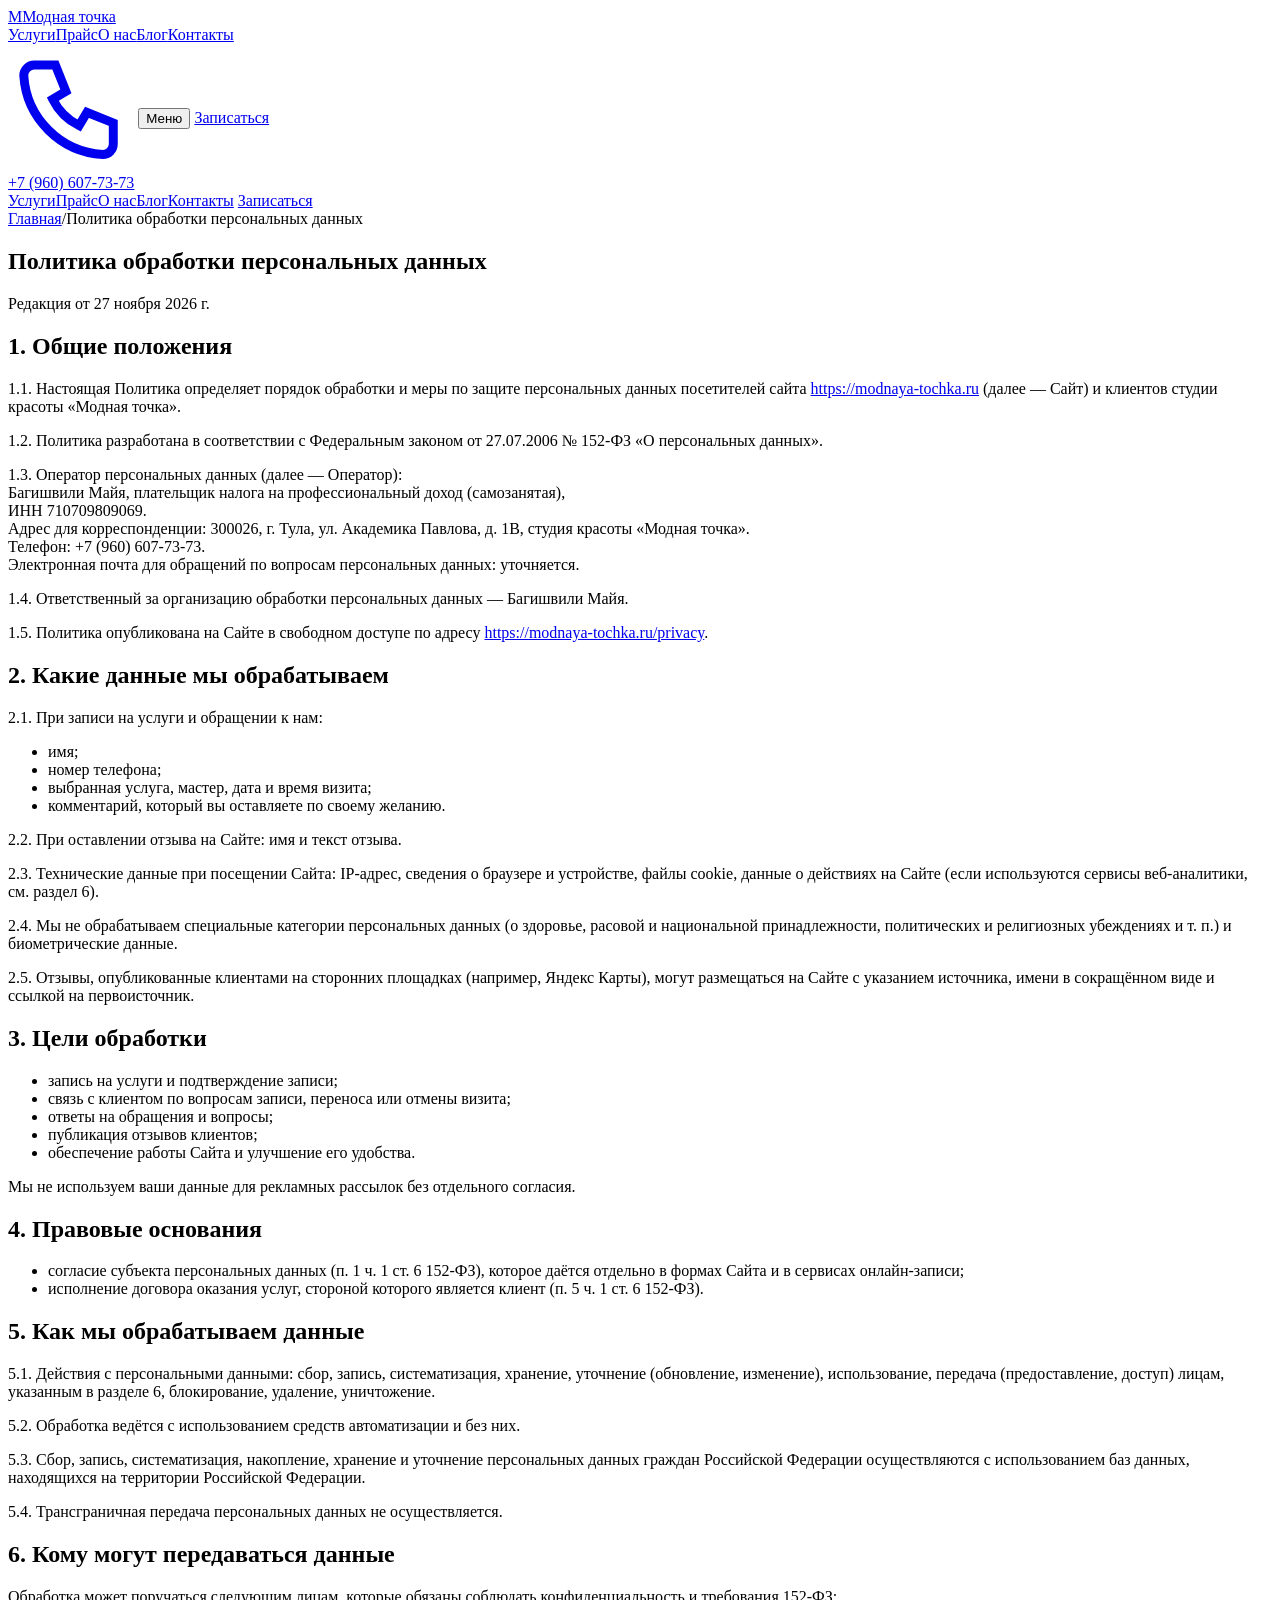
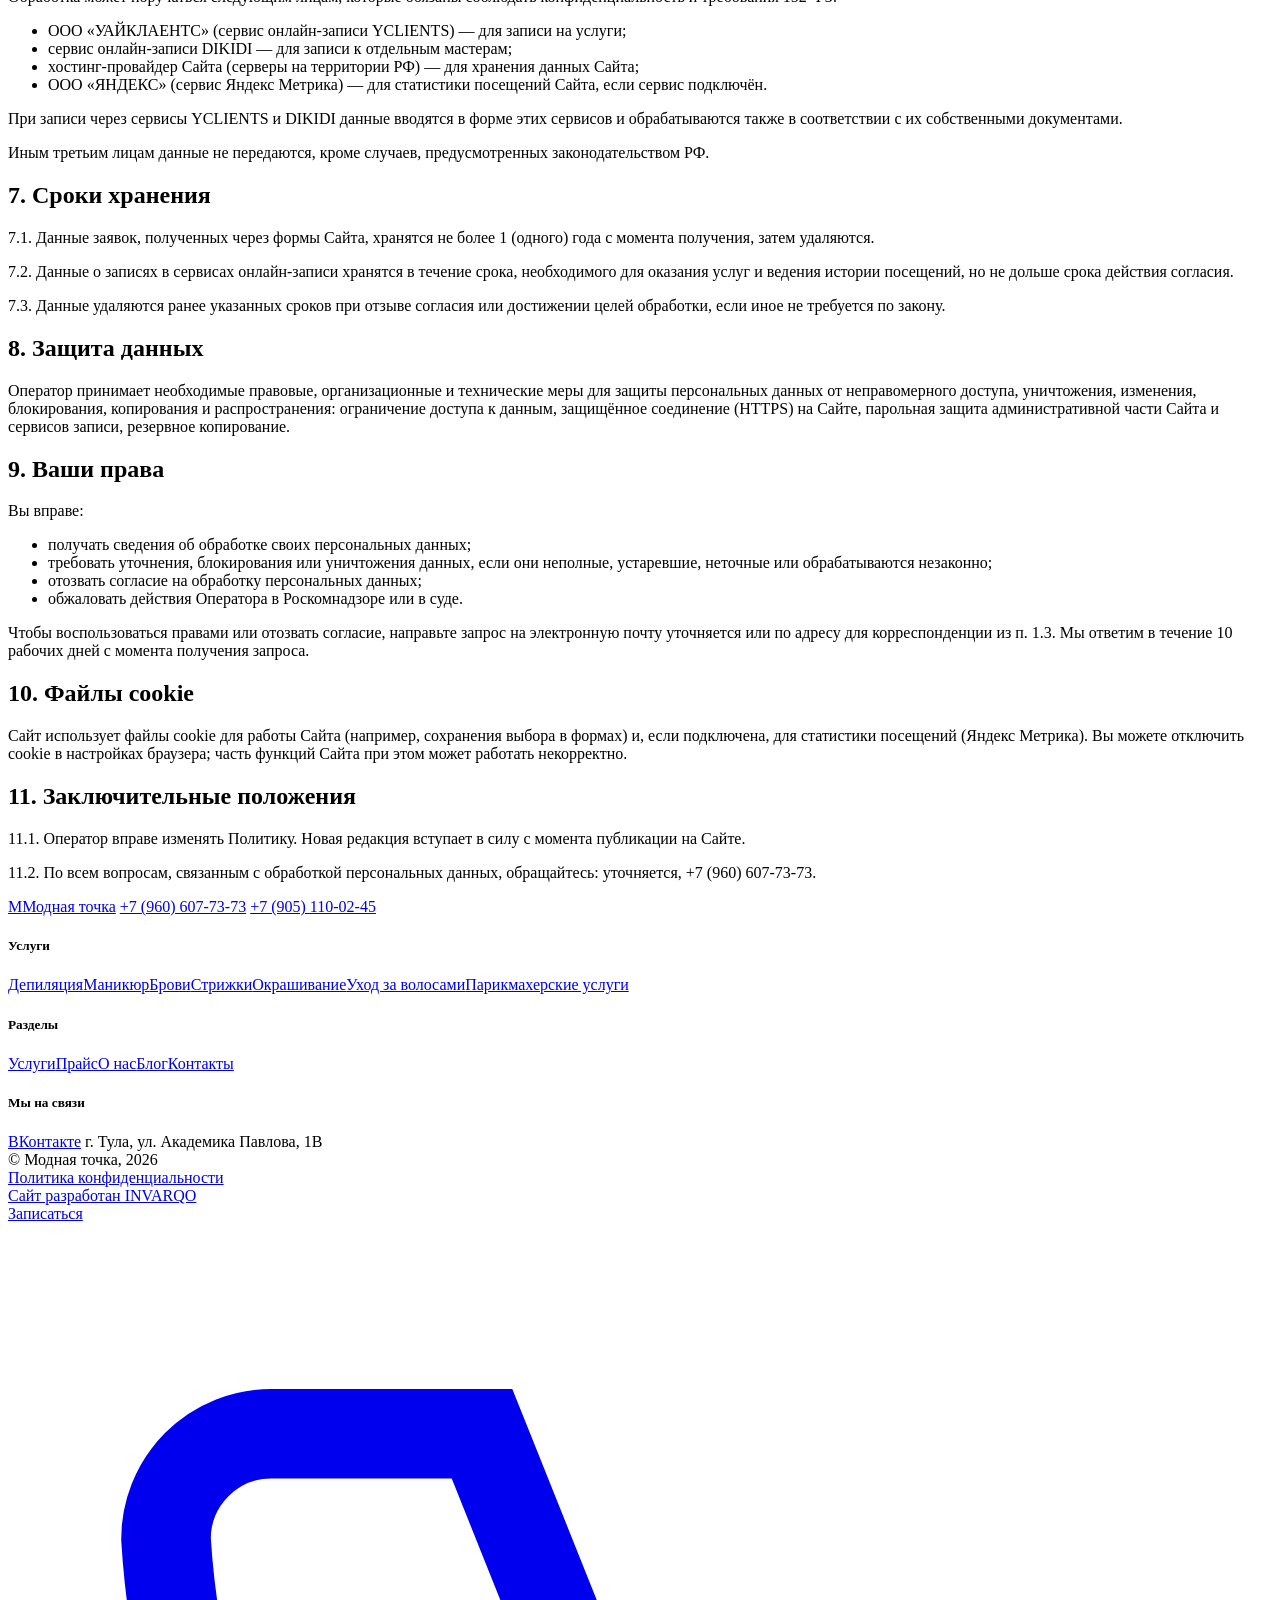
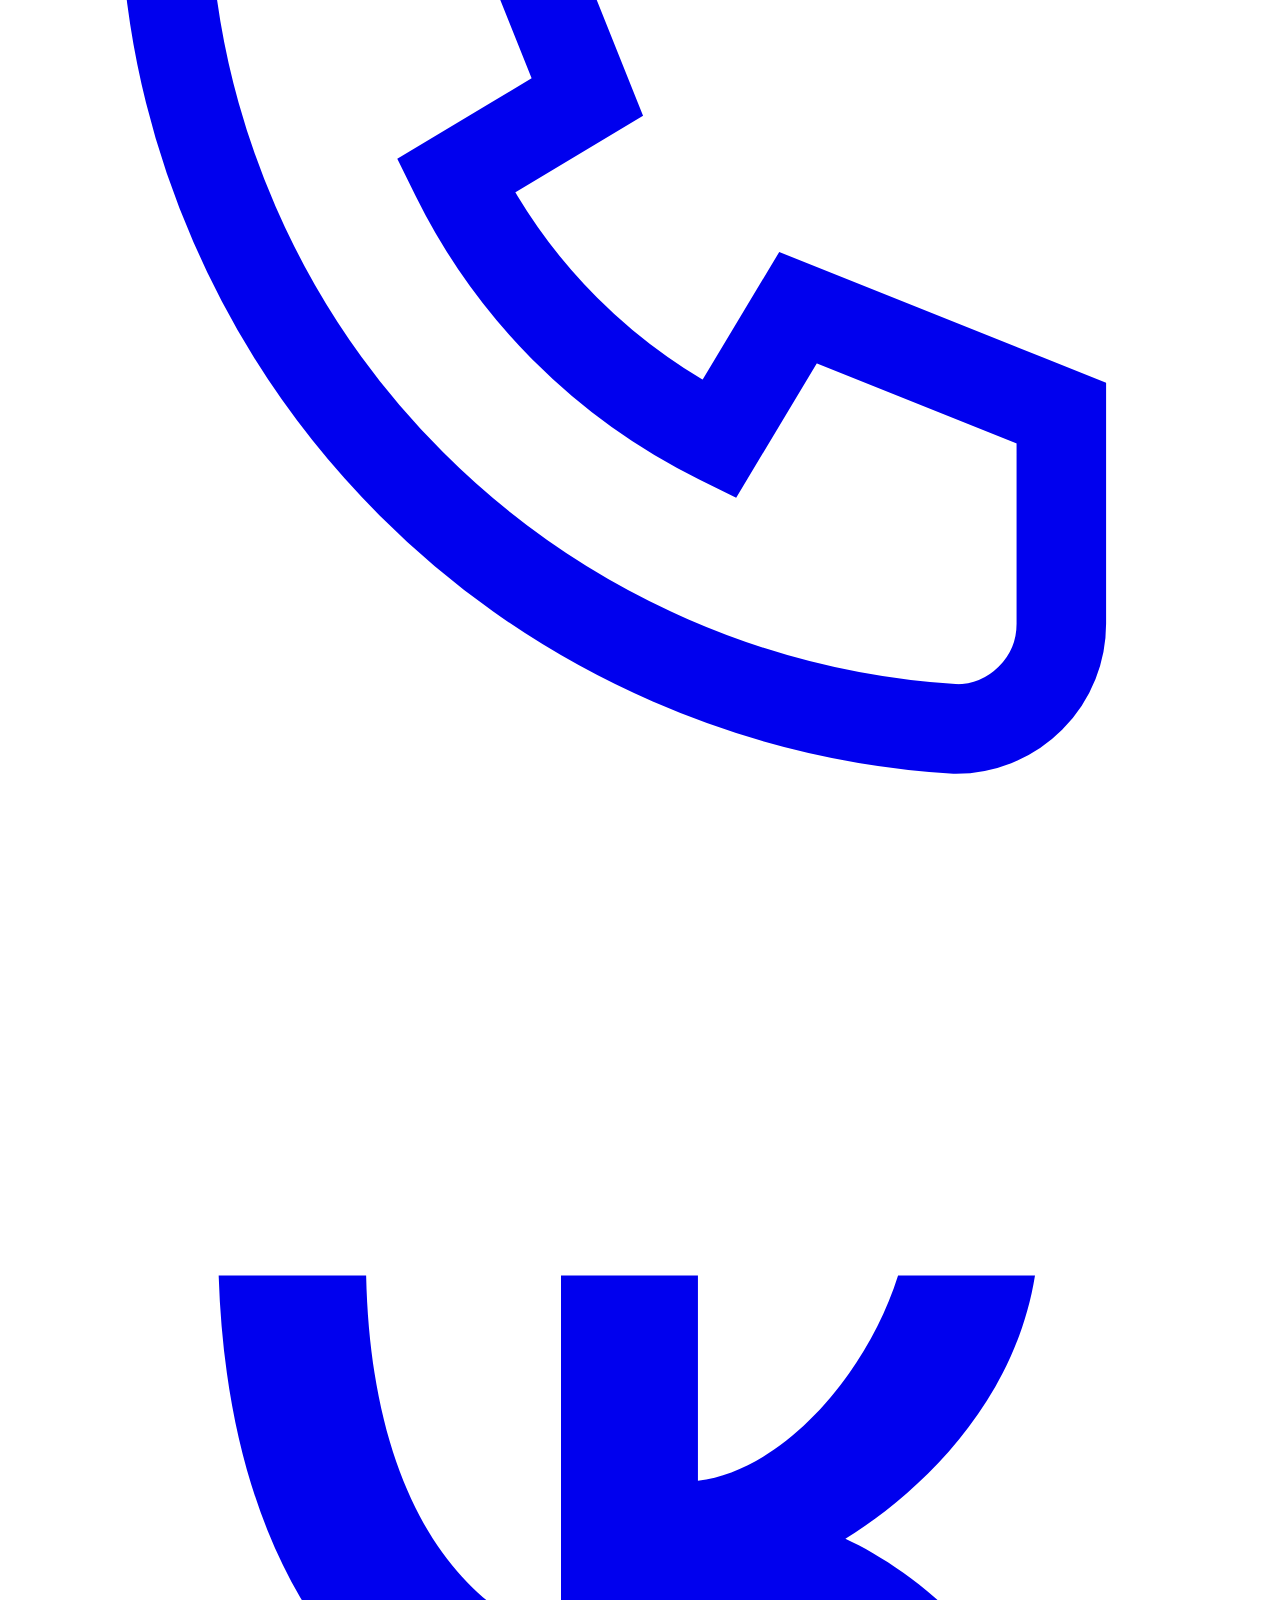
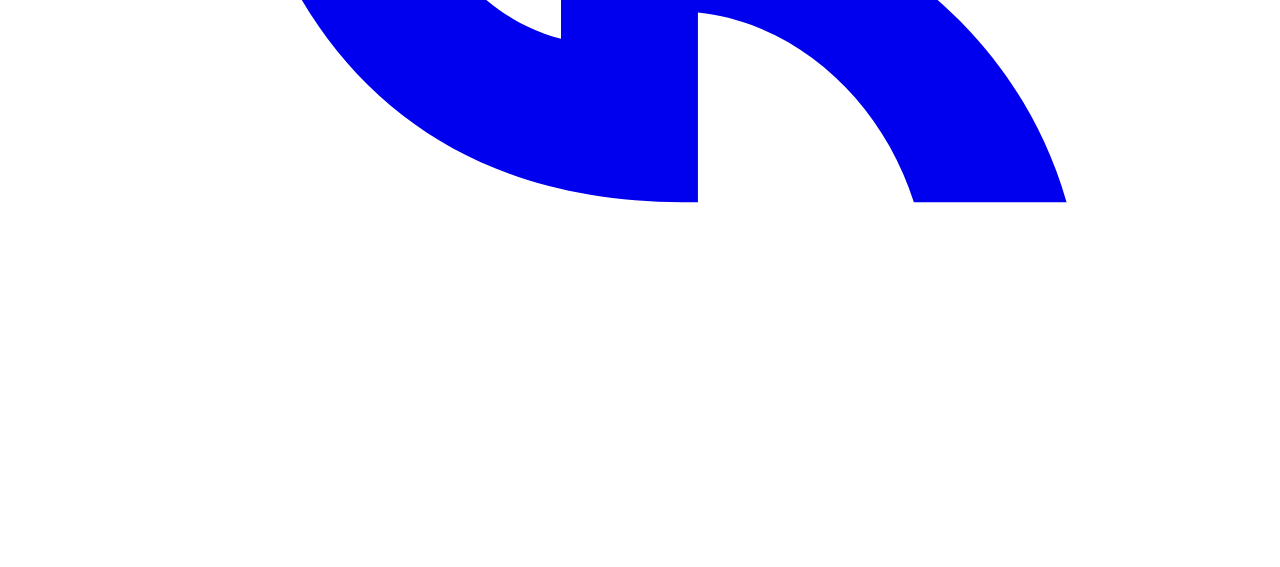
<file: privacy.html>
<!doctype html>
<html lang="ru">
<head>
<meta charset="utf-8">
<meta name="viewport" content="width=device-width, initial-scale=1">
<title>Политика обработки персональных данных — Модная точка</title>
<meta name="description" content="Политика обработки персональных данных студии красоты «Модная точка», Тула.">
<link rel="canonical" href="https://modnaya-tochka.ru/privacy">
<meta property="og:type" content="website">
<meta property="og:site_name" content="Модная точка">
<meta property="og:title" content="Политика обработки персональных данных — Модная точка">
<meta property="og:description" content="Политика обработки персональных данных студии красоты «Модная точка», Тула.">
<meta property="og:url" content="https://modnaya-tochka.ru/privacy">
<meta property="og:image" content="https://modnaya-tochka.ru/storage/photos/maya/maya-square.jpg">
<meta property="og:locale" content="ru_RU">
<meta name="csrf-token" content="KEvdgYs9uwbeR2UrtHMTOAVf7dFkvHeVxELytF7G">
<link rel="icon" href="https://modnaya-tochka.ru/favicon.svg" type="image/svg+xml">
<link rel="icon" href="https://modnaya-tochka.ru/favicon.ico" sizes="any">
<link rel="icon" href="https://modnaya-tochka.ru/favicon-32x32.png" type="image/png" sizes="32x32">
<link rel="apple-touch-icon" href="https://modnaya-tochka.ru/apple-touch-icon.png">
<link rel="manifest" href="https://modnaya-tochka.ru/site.webmanifest">
<meta name="theme-color" content="#9B6878">
<link rel="preconnect" href="https://fonts.googleapis.com">
<link rel="preconnect" href="https://fonts.gstatic.com" crossorigin>
<link href="https://fonts.googleapis.com/css2?family=Cormorant+Garamond:ital,wght@0,400;0,500;1,400;1,500&family=Manrope:wght@400;500;600;700&display=swap" rel="stylesheet">
<link rel="stylesheet" href="https://modnaya-tochka.ru/assets/css/base.css?v=1793657947">
<link rel="stylesheet" href="https://modnaya-tochka.ru/assets/css/pages.css?v=1793657947">
<link rel="stylesheet" href="https://modnaya-tochka.ru/assets/css/site.css?v=1795797575">
<script type="application/ld+json">{"@context":"https://schema.org","@type":"BreadcrumbList","itemListElement":[{"@type":"ListItem","position":1,"name":"Главная","item":"https://modnaya-tochka.ru"},{"@type":"ListItem","position":2,"name":"Политика обработки персональных данных","item":"https://modnaya-tochka.ru/privacy"}]}</script>

</head>
<body   data-privacy-url="https://modnaya-tochka.ru/privacy"  data-yc="https://n869437.yclients.ru/company/811351/personal/menu" >
<script>document.documentElement.classList.add('js')</script>

<header class="hdr" id="hdr"><div class="wrap"><div class="bar">
  <a href="https://modnaya-tochka.ru" class="logo"><span class="mark">М</span>Модная точка</a>
    <nav class="nav"><a href="/uslugi">Услуги</a><a href="/#price">Прайс</a><a href="/#about">О нас</a><a href="/blog">Блог</a><a href="/#contacts">Контакты</a></nav>
    <div style="display:flex;align-items:center;gap:4px">
        <a class="tel" href="tel:+79606077373" aria-label="Позвонить"><svg viewBox="0 0 24 24" fill="none" stroke="currentColor" stroke-width="1.7"><path d="M5 4h4l2 5-2.5 1.5a11 11 0 0 0 5 5L15 13l5 2v4a2 2 0 0 1-2 2A16 16 0 0 1 3 6a2 2 0 0 1 2-2"/></svg><span>+7 (960) 607-73-73</span></a>
            <button class="menu" aria-expanded="false" aria-controls="mnav">Меню</button>
    <a href="https://modnaya-tochka.ru#book" class="btn btn-main" data-book>Записаться</a>
  </div>
</div>
<nav class="mnav" id="mnav" aria-label="Меню">
  <a href="/uslugi">Услуги</a><a href="/#price">Прайс</a><a href="/#about">О нас</a><a href="/blog">Блог</a><a href="/#contacts">Контакты</a>  <a href="https://modnaya-tochka.ru#book" class="btn btn-main" data-book>Записаться</a>
</nav>
</div></header>

<main>
<section class="page-top"><div class="wrap">
  <div class="legal-doc">
    <nav class="crumbs"><a href="https://modnaya-tochka.ru">Главная</a><span>/</span>Политика обработки персональных данных</nav>
    <h1 class="legal-h1">Политика обработки персональных данных</h1>
    <p class="legal-rev">Редакция от 27 ноября 2026 г.</p>    <article class="body legal"><h2 id="obshhie-polozeniia">1. Общие положения</h2>
<p>1.1. Настоящая Политика определяет порядок обработки и меры по защите персональных данных посетителей сайта <a href="https://modnaya-tochka.ru">https://modnaya-tochka.ru</a> (далее — Сайт) и клиентов студии красоты «Модная точка».</p>
<p>1.2. Политика разработана в соответствии с Федеральным законом от 27.07.2006 № 152-ФЗ «О персональных данных».</p>
<p>1.3. Оператор персональных данных (далее — Оператор):<br>
Багишвили Майя, плательщик налога на профессиональный доход (самозанятая),<br>
ИНН 710709809069.<br>
Адрес для корреспонденции: 300026, г. Тула, ул. Академика Павлова, д. 1В, студия красоты «Модная точка».<br>
Телефон: +7 (960) 607-73-73.<br>
Электронная почта для обращений по вопросам персональных данных: уточняется.</p>
<p>1.4. Ответственный за организацию обработки персональных данных — Багишвили Майя.</p>
<p>1.5. Политика опубликована на Сайте в свободном доступе по адресу <a href="https://modnaya-tochka.ru/privacy">https://modnaya-tochka.ru/privacy</a>.</p>
<h2 id="kakie-dannye-my-obrabatyvaem">2. Какие данные мы обрабатываем</h2>
<p>2.1. При записи на услуги и обращении к нам:</p>
<ul>
<li>имя;</li>
<li>номер телефона;</li>
<li>выбранная услуга, мастер, дата и время визита;</li>
<li>комментарий, который вы оставляете по своему желанию.</li>
</ul>
<p>2.2. При оставлении отзыва на Сайте: имя и текст отзыва.</p>
<p>2.3. Технические данные при посещении Сайта: IP-адрес, сведения о браузере и устройстве, файлы cookie, данные о действиях на Сайте (если используются сервисы веб-аналитики, см. раздел 6).</p>
<p>2.4. Мы не обрабатываем специальные категории персональных данных (о здоровье, расовой и национальной принадлежности, политических и религиозных убеждениях и т. п.) и биометрические данные.</p>
<p>2.5. Отзывы, опубликованные клиентами на сторонних площадках (например, Яндекс Карты), могут размещаться на Сайте с указанием источника, имени в сокращённом виде и ссылкой на первоисточник.</p>
<h2 id="celi-obrabotki">3. Цели обработки</h2>
<ul>
<li>запись на услуги и подтверждение записи;</li>
<li>связь с клиентом по вопросам записи, переноса или отмены визита;</li>
<li>ответы на обращения и вопросы;</li>
<li>публикация отзывов клиентов;</li>
<li>обеспечение работы Сайта и улучшение его удобства.</li>
</ul>
<p>Мы не используем ваши данные для рекламных рассылок без отдельного согласия.</p>
<h2 id="pravovye-osnovaniia">4. Правовые основания</h2>
<ul>
<li>согласие субъекта персональных данных (п. 1 ч. 1 ст. 6 152-ФЗ), которое даётся отдельно в формах Сайта и в сервисах онлайн-записи;</li>
<li>исполнение договора оказания услуг, стороной которого является клиент (п. 5 ч. 1 ст. 6 152-ФЗ).</li>
</ul>
<h2 id="kak-my-obrabatyvaem-dannye">5. Как мы обрабатываем данные</h2>
<p>5.1. Действия с персональными данными: сбор, запись, систематизация, хранение, уточнение (обновление, изменение), использование, передача (предоставление, доступ) лицам, указанным в разделе 6, блокирование, удаление, уничтожение.</p>
<p>5.2. Обработка ведётся с использованием средств автоматизации и без них.</p>
<p>5.3. Сбор, запись, систематизация, накопление, хранение и уточнение персональных данных граждан Российской Федерации осуществляются с использованием баз данных, находящихся на территории Российской Федерации.</p>
<p>5.4. Трансграничная передача персональных данных не осуществляется.</p>
<h2 id="komu-mogut-peredavatsia-dannye">6. Кому могут передаваться данные</h2>
<p>Обработка может поручаться следующим лицам, которые обязаны соблюдать конфиденциальность и требования 152-ФЗ:</p>
<ul>
<li>ООО «УАЙКЛАЕНТС» (сервис онлайн-записи YCLIENTS) — для записи на услуги;</li>
<li>сервис онлайн-записи DIKIDI — для записи к отдельным мастерам;</li>
<li>хостинг-провайдер Сайта (серверы на территории РФ) — для хранения данных Сайта;</li>
<li>ООО «ЯНДЕКС» (сервис Яндекс Метрика) — для статистики посещений Сайта, если сервис подключён.</li>
</ul>
<p>При записи через сервисы YCLIENTS и DIKIDI данные вводятся в форме этих сервисов и обрабатываются также в соответствии с их собственными документами.</p>
<p>Иным третьим лицам данные не передаются, кроме случаев, предусмотренных законодательством РФ.</p>
<h2 id="sroki-xraneniia">7. Сроки хранения</h2>
<p>7.1. Данные заявок, полученных через формы Сайта, хранятся не более 1 (одного) года с момента получения, затем удаляются.</p>
<p>7.2. Данные о записях в сервисах онлайн-записи хранятся в течение срока, необходимого для оказания услуг и ведения истории посещений, но не дольше срока действия согласия.</p>
<p>7.3. Данные удаляются ранее указанных сроков при отзыве согласия или достижении целей обработки, если иное не требуется по закону.</p>
<h2 id="zashhita-dannyx">8. Защита данных</h2>
<p>Оператор принимает необходимые правовые, организационные и технические меры для защиты персональных данных от неправомерного доступа, уничтожения, изменения, блокирования, копирования и распространения: ограничение доступа к данным, защищённое соединение (HTTPS) на Сайте, парольная защита административной части Сайта и сервисов записи, резервное копирование.</p>
<h2 id="vasi-prava">9. Ваши права</h2>
<p>Вы вправе:</p>
<ul>
<li>получать сведения об обработке своих персональных данных;</li>
<li>требовать уточнения, блокирования или уничтожения данных, если они неполные, устаревшие, неточные или обрабатываются незаконно;</li>
<li>отозвать согласие на обработку персональных данных;</li>
<li>обжаловать действия Оператора в Роскомнадзоре или в суде.</li>
</ul>
<p>Чтобы воспользоваться правами или отозвать согласие, направьте запрос на электронную почту уточняется или по адресу для корреспонденции из п. 1.3. Мы ответим в течение 10 рабочих дней с момента получения запроса.</p>
<h2 id="cookie">10. Файлы cookie</h2>
<p>Сайт использует файлы cookie для работы Сайта (например, сохранения выбора в формах) и, если подключена, для статистики посещений (Яндекс Метрика). Вы можете отключить cookie в настройках браузера; часть функций Сайта при этом может работать некорректно.</p>
<h2 id="zakliucitelnye-polozeniia">11. Заключительные положения</h2>
<p>11.1. Оператор вправе изменять Политику. Новая редакция вступает в силу с момента публикации на Сайте.</p>
<p>11.2. По всем вопросам, связанным с обработкой персональных данных, обращайтесь: уточняется, +7 (960) 607-73-73.</p></article>
  </div>
</div></section>
</main>

<footer><div class="wrap">
  <div class="fcols">
    <div>
      <a href="https://modnaya-tochka.ru" class="logo" style="margin-bottom:18px"><span class="mark">М</span>Модная точка</a>
      <a class="big" href="tel:+79606077373">+7 (960) 607-73-73</a>      <a href="tel:+79051100245">+7 (905) 110-02-45</a>          </div>
        <div><h5>Услуги</h5><a href="https://modnaya-tochka.ru/uslugi/depilyaciya">Депиляция</a><a href="https://modnaya-tochka.ru/uslugi/manikyur">Маникюр</a><a href="https://modnaya-tochka.ru/uslugi/brovi">Брови</a><a href="https://modnaya-tochka.ru/uslugi/strizhki-i-ukladki">Стрижки</a><a href="https://modnaya-tochka.ru/uslugi/okrashivanie">Окрашивание</a><a href="https://modnaya-tochka.ru/uslugi/uhod-za-volosami">Уход за волосами</a><a href="https://modnaya-tochka.ru/uslugi/parikmaherskie-uslugi">Парикмахерские услуги</a></div>
            <div><h5>Разделы</h5><a href="/uslugi">Услуги</a><a href="/#price">Прайс</a><a href="/#about">О нас</a><a href="/blog">Блог</a><a href="/#contacts">Контакты</a></div>
            <div><h5>Мы на связи</h5>
      <a href="https://vk.ru/club218677598" target="_blank" rel="noopener">ВКонтакте</a>      <span>г. Тула, ул. Академика Павлова, 1В</span>    </div>
      </div>
  <div class="foot"><span>© Модная точка, 2026</span><nav class="foot-legal" aria-label="Документы"><a href="https://modnaya-tochka.ru/privacy">Политика конфиденциальности</a></nav><a href="https://invarqo.ge" target="_blank" rel="noopener">Сайт разработан INVARQO</a></div>
</div></footer>

<div class="mbar" id="mbar">
  <a href="https://modnaya-tochka.ru#book" class="btn btn-main mbar-book" data-book>Записаться</a>
    <a href="tel:+79606077373" class="mbar-ic" aria-label="Позвонить"><svg viewBox="0 0 24 24" fill="none" stroke="currentColor" stroke-width="1.7"><path d="M5 4h4l2 5-2.5 1.5a11 11 0 0 0 5 5L15 13l5 2v4a2 2 0 0 1-2 2A16 16 0 0 1 3 6a2 2 0 0 1 2-2"/></svg></a>
      <a href="https://vk.ru/club218677598" class="mbar-ic" target="_blank" rel="noopener" aria-label="ВКонтакте"><svg viewBox="0 0 24 24" fill="currentColor"><path d="M12.8 17.3c-5.5 0-8.6-3.8-8.8-10h2.8c.1 4.6 2.1 6.5 3.7 6.9V7.3h2.6v3.9c1.6-.2 3.2-2 3.8-3.9h2.6c-.4 2.5-2.3 4.2-3.6 5 1.3.6 3.4 2.2 4.2 5h-2.9c-.6-1.9-2.2-3.4-4.1-3.6v3.6h-.3Z"/></svg></a>
    </div>

<script src="https://modnaya-tochka.ru/assets/js/site.js?v=1795211734"></script>
<script src="https://modnaya-tochka.ru/assets/js/cart.js?v=1795816281"></script>
</body>
</html>
</file>
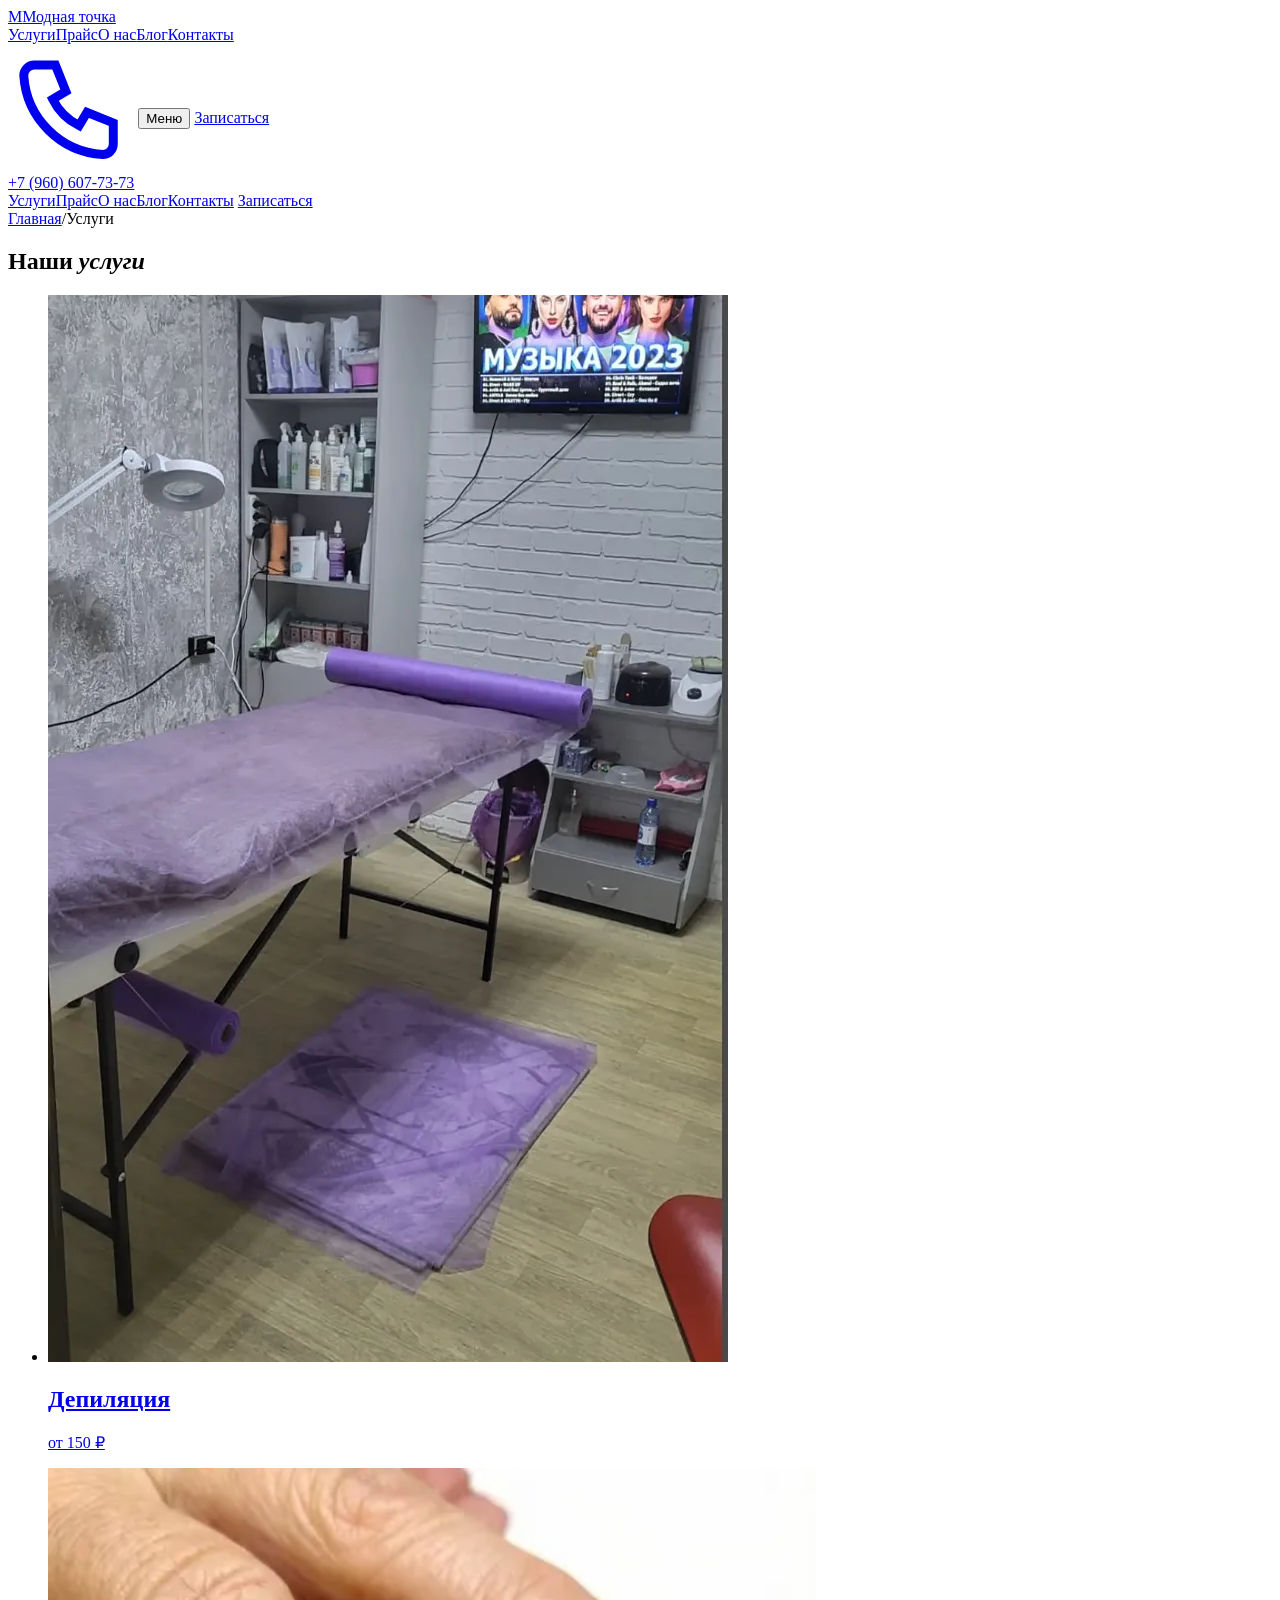
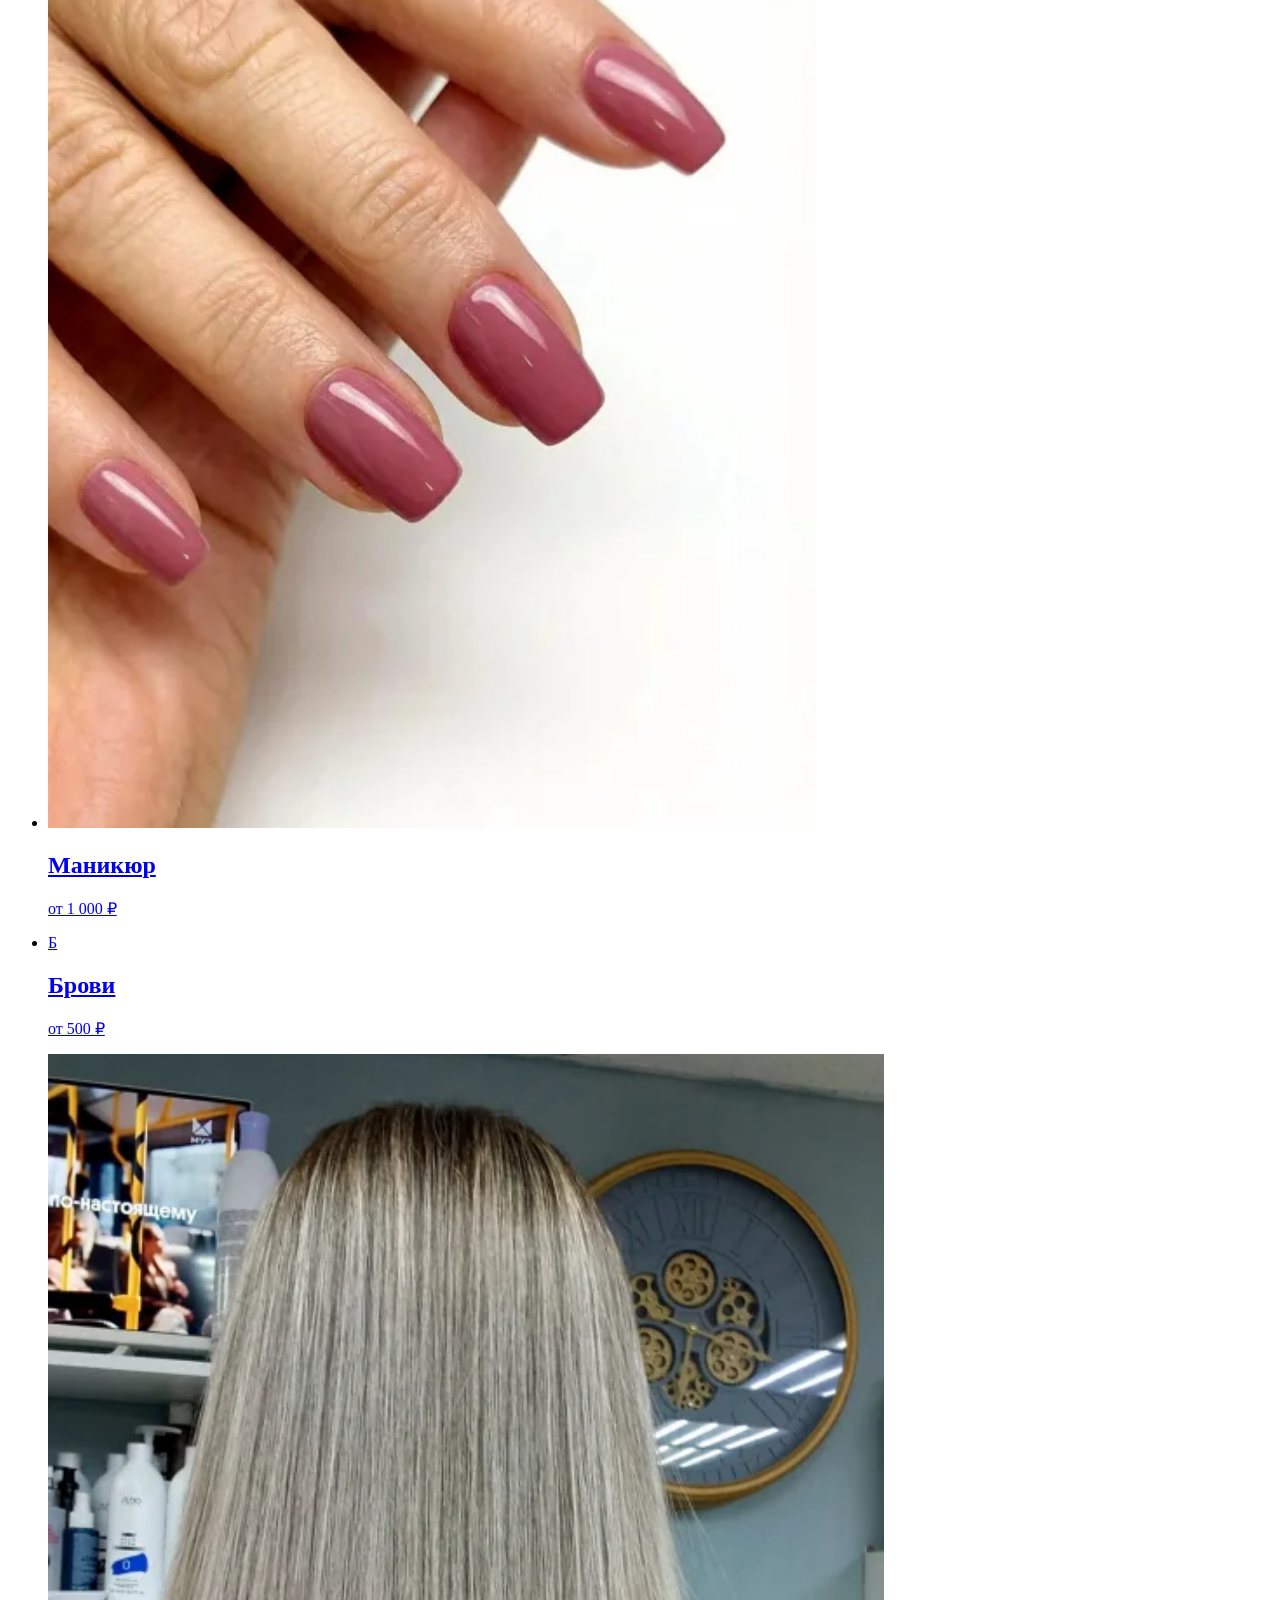
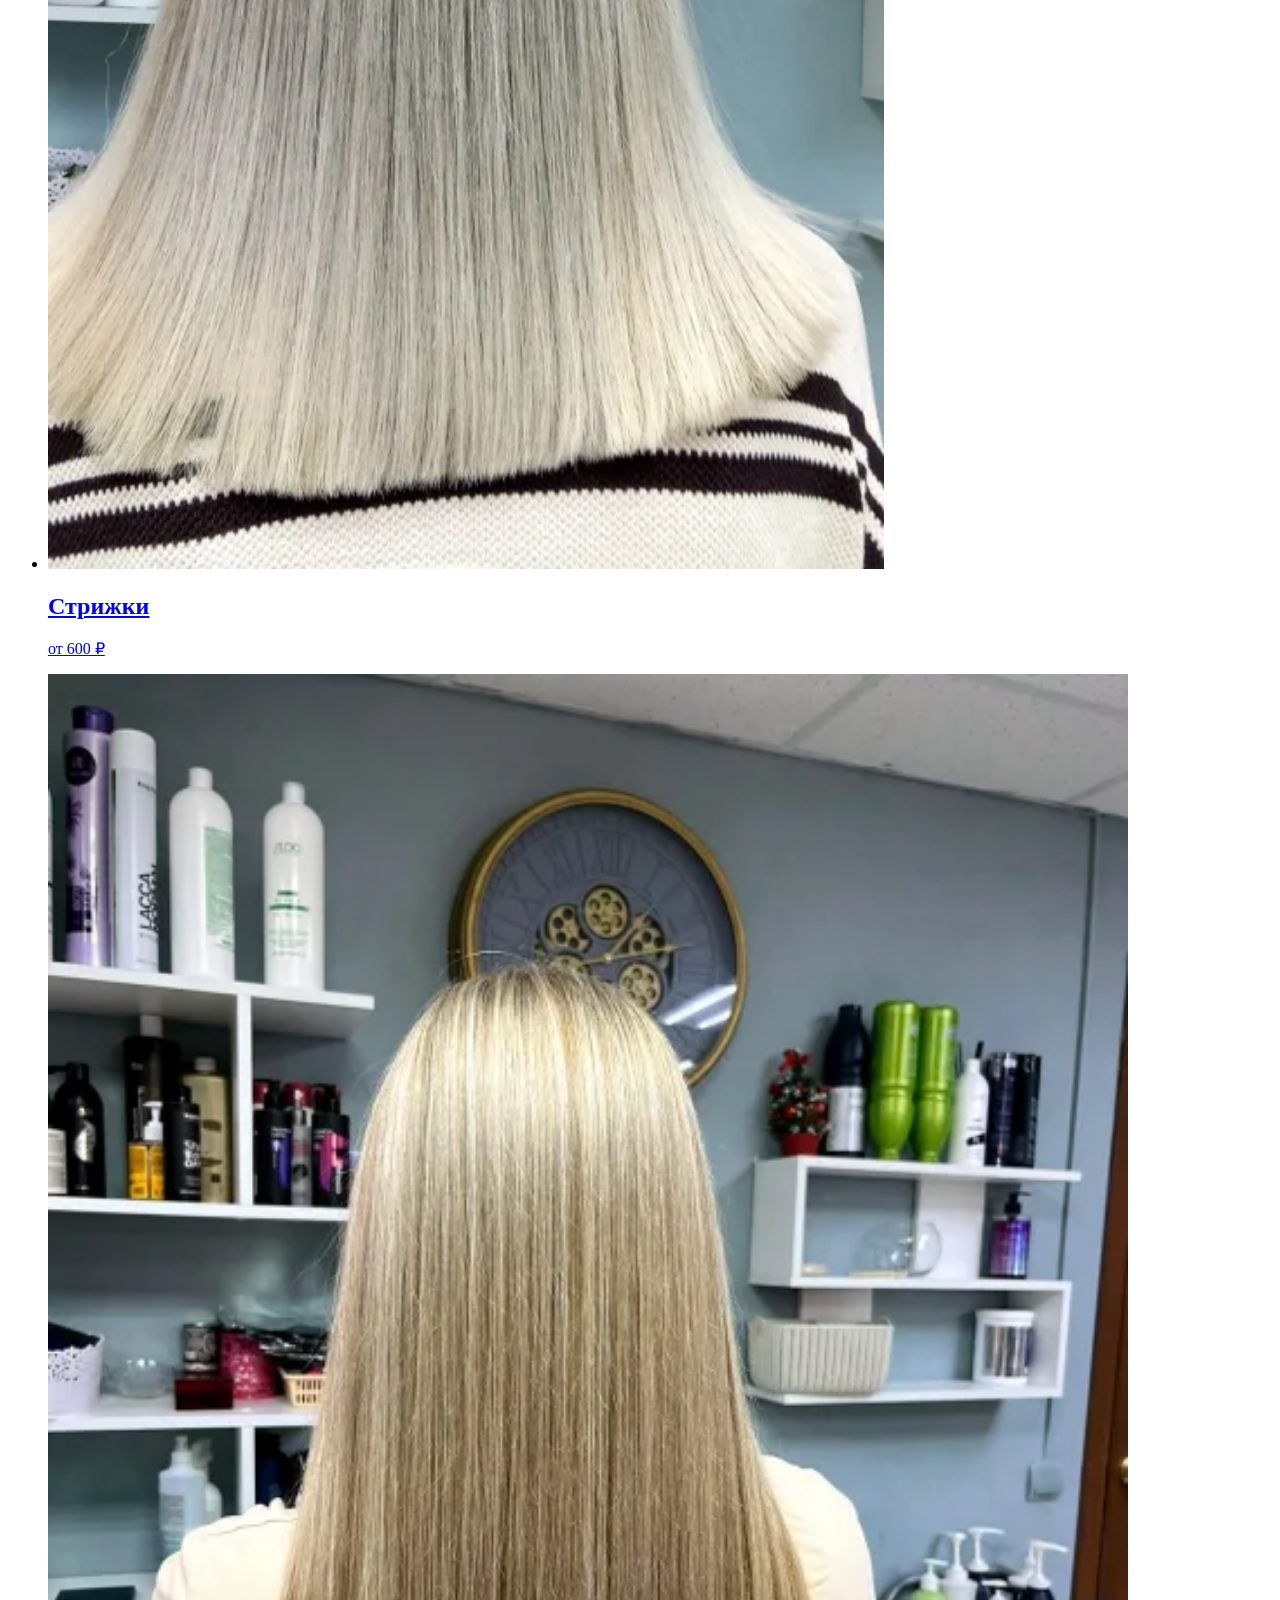
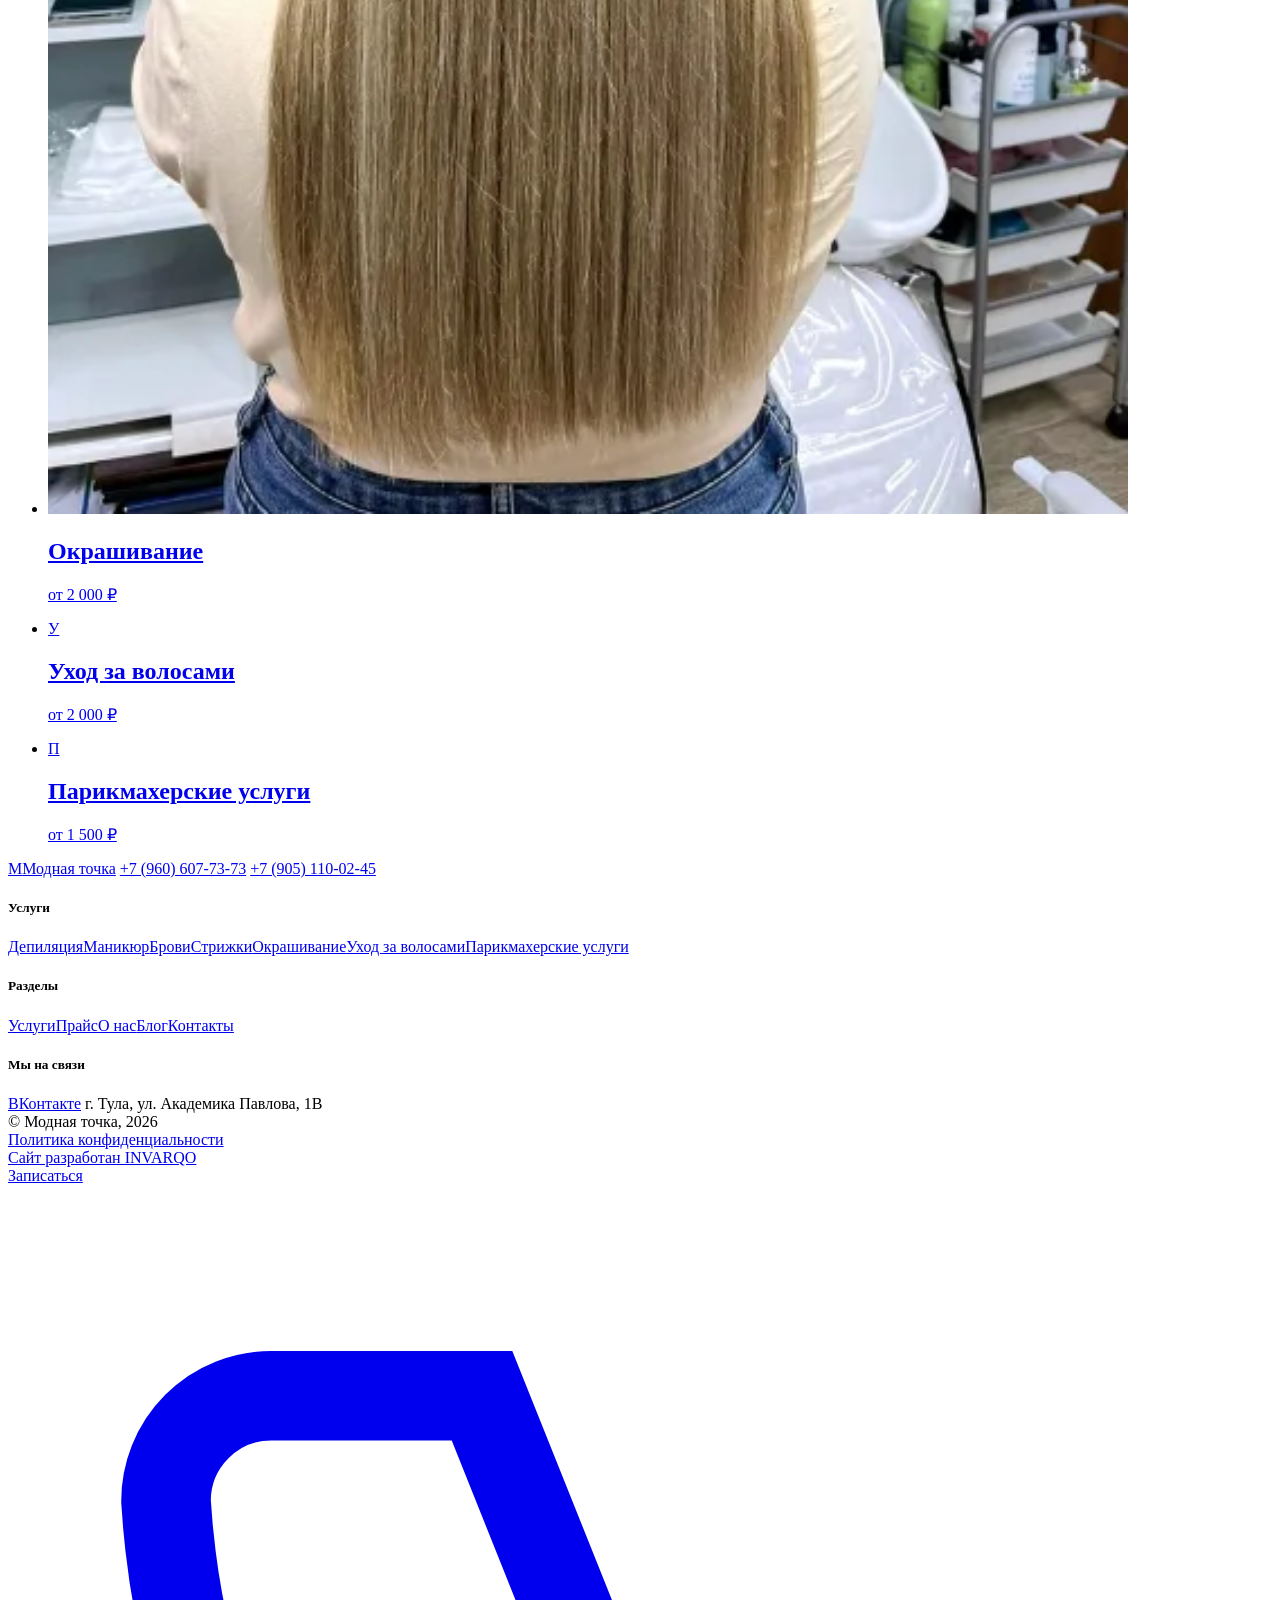
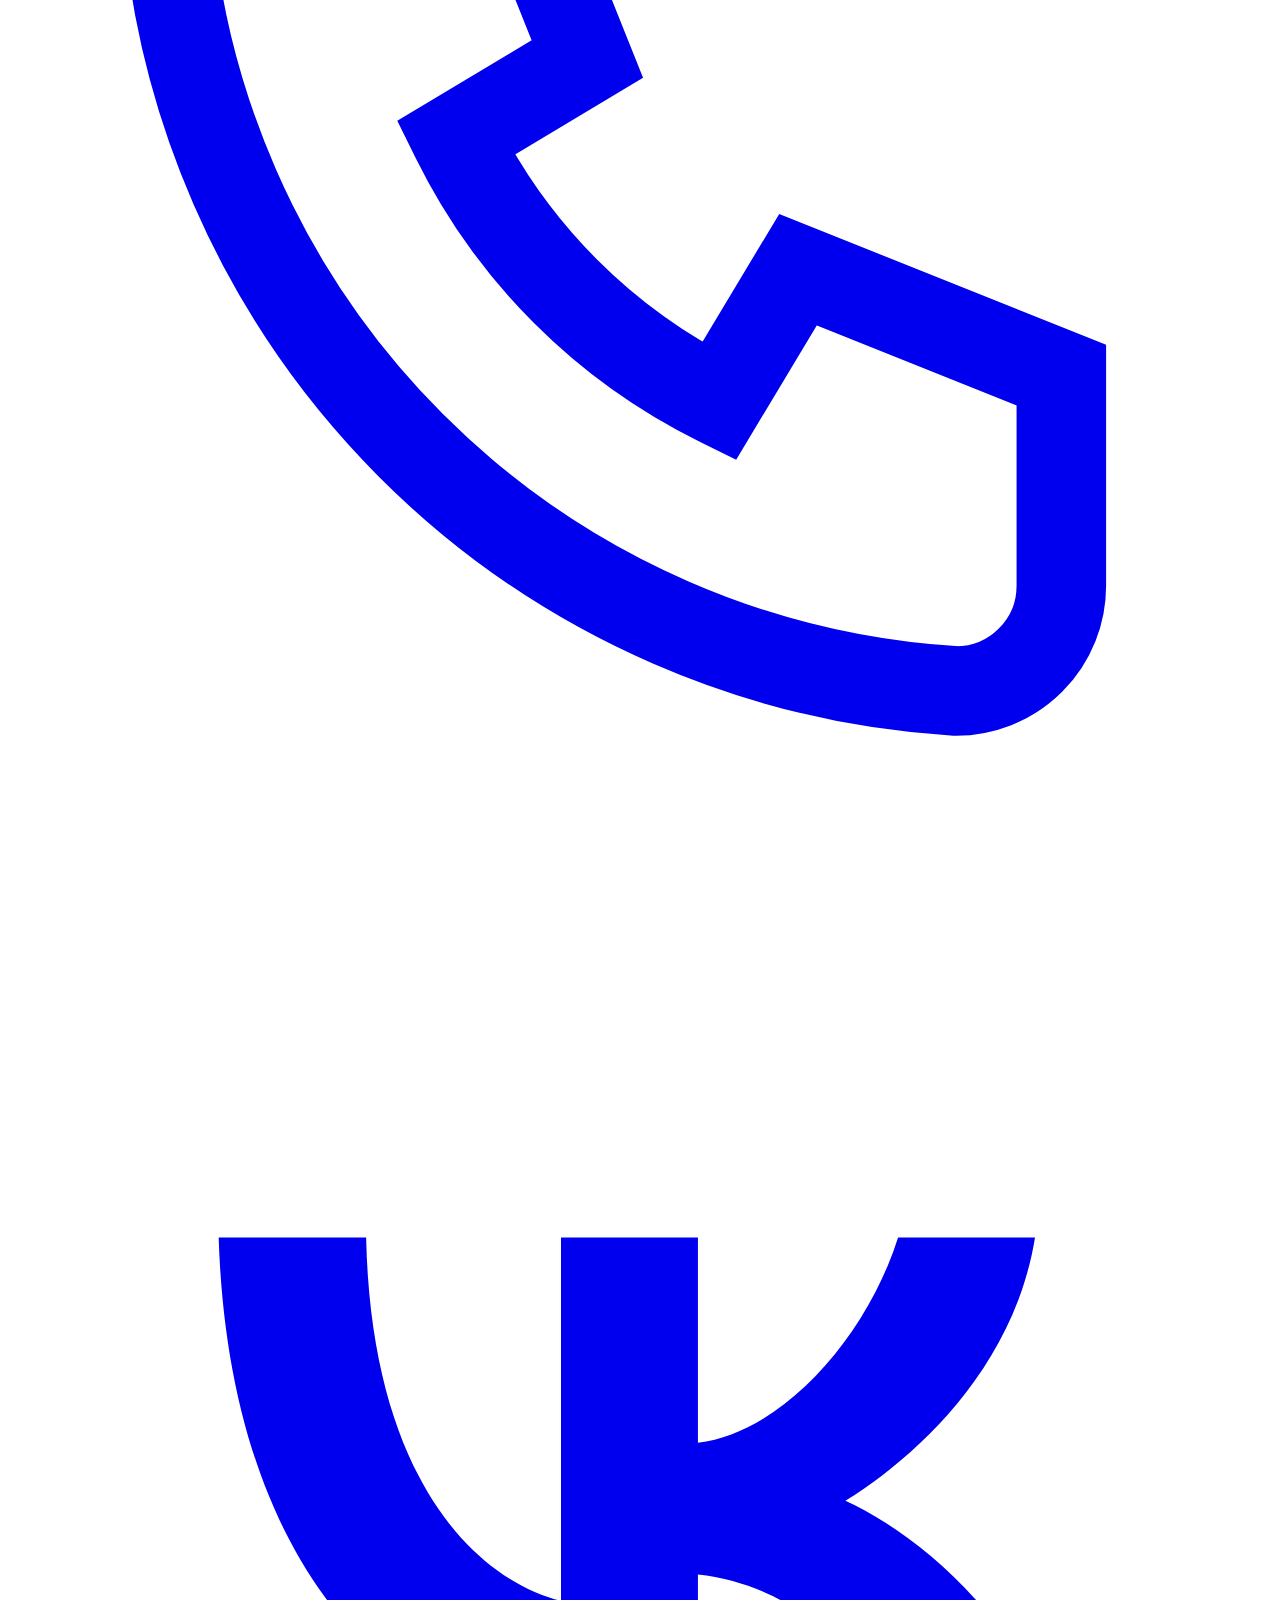
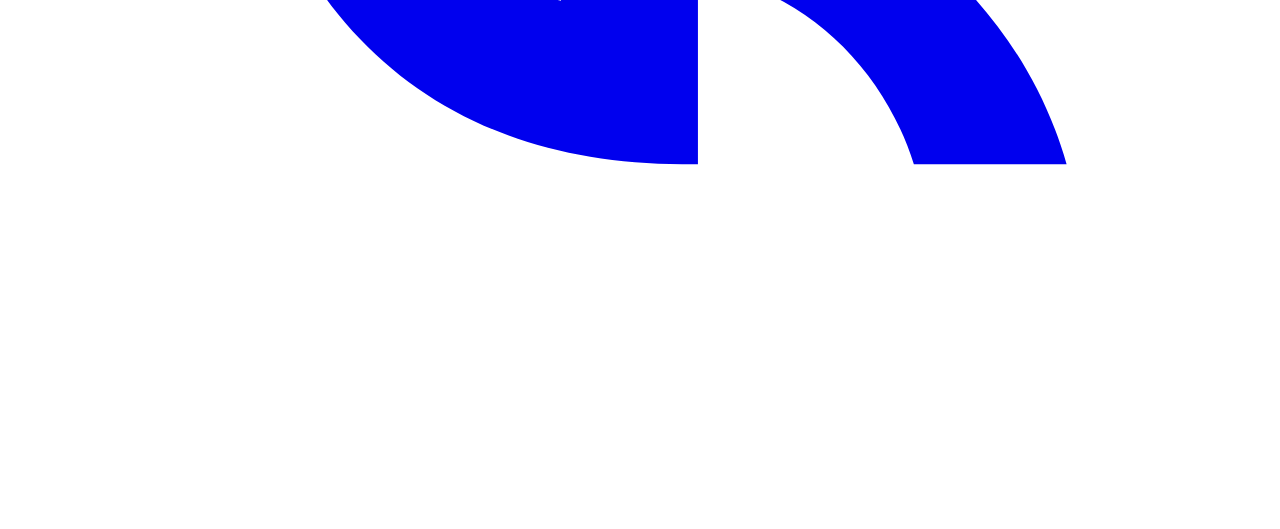
<file: uslugi.html>
<!doctype html>
<html lang="ru">
<head>
<meta charset="utf-8">
<meta name="viewport" content="width=device-width, initial-scale=1">
<title>Услуги и цены — студия красоты «Модная точка», Тула</title>
<meta name="description" content="Услуги студии красоты «Модная точка»: депиляция, маникюр, брови, стрижки, окрашивание, уход за волосами, парикмахерские услуги. Цены и онлайн-запись.">
<link rel="canonical" href="https://modnaya-tochka.ru/uslugi">
<meta property="og:type" content="website">
<meta property="og:site_name" content="Модная точка">
<meta property="og:title" content="Услуги и цены — студия красоты «Модная точка», Тула">
<meta property="og:description" content="Услуги студии красоты «Модная точка»: депиляция, маникюр, брови, стрижки, окрашивание, уход за волосами, парикмахерские услуги. Цены и онлайн-запись.">
<meta property="og:url" content="https://modnaya-tochka.ru/uslugi">
<meta property="og:image" content="https://modnaya-tochka.ru/storage/photos/maya/maya-square.jpg">
<meta property="og:locale" content="ru_RU">
<meta name="csrf-token" content="KEvdgYs9uwbeR2UrtHMTOAVf7dFkvHeVxELytF7G">
<link rel="icon" href="https://modnaya-tochka.ru/favicon.svg" type="image/svg+xml">
<link rel="icon" href="https://modnaya-tochka.ru/favicon.ico" sizes="any">
<link rel="icon" href="https://modnaya-tochka.ru/favicon-32x32.png" type="image/png" sizes="32x32">
<link rel="apple-touch-icon" href="https://modnaya-tochka.ru/apple-touch-icon.png">
<link rel="manifest" href="https://modnaya-tochka.ru/site.webmanifest">
<meta name="theme-color" content="#9B6878">
<link rel="preconnect" href="https://fonts.googleapis.com">
<link rel="preconnect" href="https://fonts.gstatic.com" crossorigin>
<link href="https://fonts.googleapis.com/css2?family=Cormorant+Garamond:ital,wght@0,400;0,500;1,400;1,500&family=Manrope:wght@400;500;600;700&display=swap" rel="stylesheet">
<link rel="stylesheet" href="https://modnaya-tochka.ru/assets/css/base.css?v=1793657947">
<link rel="stylesheet" href="https://modnaya-tochka.ru/assets/css/pages.css?v=1793657947">
<link rel="stylesheet" href="https://modnaya-tochka.ru/assets/css/site.css?v=1795797575">
<script type="application/ld+json">{"@context":"https://schema.org","@type":"BreadcrumbList","itemListElement":[{"@type":"ListItem","position":1,"name":"Главная","item":"https://modnaya-tochka.ru"},{"@type":"ListItem","position":2,"name":"Услуги","item":"https://modnaya-tochka.ru/uslugi"}]}</script>

</head>
<body   data-privacy-url="https://modnaya-tochka.ru/privacy"  data-yc="https://n869437.yclients.ru/company/811351/personal/menu" >
<script>document.documentElement.classList.add('js')</script>

<header class="hdr" id="hdr"><div class="wrap"><div class="bar">
  <a href="https://modnaya-tochka.ru" class="logo"><span class="mark">М</span>Модная точка</a>
    <nav class="nav"><a href="/uslugi">Услуги</a><a href="/#price">Прайс</a><a href="/#about">О нас</a><a href="/blog">Блог</a><a href="/#contacts">Контакты</a></nav>
    <div style="display:flex;align-items:center;gap:4px">
        <a class="tel" href="tel:+79606077373" aria-label="Позвонить"><svg viewBox="0 0 24 24" fill="none" stroke="currentColor" stroke-width="1.7"><path d="M5 4h4l2 5-2.5 1.5a11 11 0 0 0 5 5L15 13l5 2v4a2 2 0 0 1-2 2A16 16 0 0 1 3 6a2 2 0 0 1 2-2"/></svg><span>+7 (960) 607-73-73</span></a>
            <button class="menu" aria-expanded="false" aria-controls="mnav">Меню</button>
    <a href="https://modnaya-tochka.ru#book" class="btn btn-main" data-book>Записаться</a>
  </div>
</div>
<nav class="mnav" id="mnav" aria-label="Меню">
  <a href="/uslugi">Услуги</a><a href="/#price">Прайс</a><a href="/#about">О нас</a><a href="/blog">Блог</a><a href="/#contacts">Контакты</a>  <a href="https://modnaya-tochka.ru#book" class="btn btn-main" data-book>Записаться</a>
</nav>
</div></header>

<main>
<section class="page-top"><div class="wrap">
  <nav class="crumbs" data-reveal><a href="https://modnaya-tochka.ru">Главная</a><span>/</span>Услуги</nav>
  <h1 class="split svc-list-h1" data-reveal><span class="ln"><span >Наши</span></span> <span class="ln"><span  style="--d:0.08s" ><em>услуги</em></span></span></h1>
    <ul class="svc-list">
            <li data-reveal style="--d:0s">
      <a href="https://modnaya-tochka.ru/uslugi/depilyaciya" class="svc-card">
                <div class="photo"><img src="/storage/service-categories/direction-depil.webp" alt="Депиляция" loading="lazy" decoding="async">
</div>
                <div class="svc-card-b"><h2>Депиляция</h2><p>от 150 ₽</p></div>
      </a>
    </li>
            <li data-reveal style="--d:0.08s">
      <a href="https://modnaya-tochka.ru/uslugi/manikyur" class="svc-card">
                <div class="photo"><picture>
<source type="image/webp" srcset="/storage/photos/works/nails-mauve-480.webp 480w, /storage/photos/works/nails-mauve-768.webp 768w" sizes="(max-width: 860px) 92vw, 400px">
<img src="/storage/photos/works/nails-mauve-480.jpg" srcset="/storage/photos/works/nails-mauve-480.jpg 480w, /storage/photos/works/nails-mauve.jpg 768w" sizes="(max-width: 860px) 92vw, 400px" width="768" height="960" alt="Маникюр" loading="lazy" decoding="async">
</picture>
</div>
                <div class="svc-card-b"><h2>Маникюр</h2><p>от 1 000 ₽</p></div>
      </a>
    </li>
            <li data-reveal style="--d:0.16s">
      <a href="https://modnaya-tochka.ru/uslugi/brovi" class="svc-card">
                <div class="ph cover-ph" aria-hidden="true"><span>Б</span></div>
                <div class="svc-card-b"><h2>Брови</h2><p>от 500 ₽</p></div>
      </a>
    </li>
            <li data-reveal style="--d:0s">
      <a href="https://modnaya-tochka.ru/uslugi/strizhki-i-ukladki" class="svc-card">
                <div class="photo"><picture>
<source type="image/webp" srcset="/storage/photos/hair/works/hair-01-blond-pryamoy-srez-480.webp 480w, /storage/photos/hair/works/hair-01-blond-pryamoy-srez-800.webp 800w, /storage/photos/hair/works/hair-01-blond-pryamoy-srez-836.webp 836w" sizes="(max-width: 860px) 92vw, 400px">
<img src="/storage/photos/hair/works/hair-01-blond-pryamoy-srez-480.jpg" srcset="/storage/photos/hair/works/hair-01-blond-pryamoy-srez-480.jpg 480w, /storage/photos/hair/works/hair-01-blond-pryamoy-srez-800.jpg 800w, /storage/photos/hair/works/hair-01-blond-pryamoy-srez.jpg 836w" sizes="(max-width: 860px) 92vw, 400px" width="836" height="1115" alt="Стрижки" loading="lazy" decoding="async">
</picture>
</div>
                <div class="svc-card-b"><h2>Стрижки</h2><p>от 600 ₽</p></div>
      </a>
    </li>
            <li data-reveal style="--d:0.08s">
      <a href="https://modnaya-tochka.ru/uslugi/okrashivanie" class="svc-card">
                <div class="photo"><picture>
<source type="image/webp" srcset="/storage/photos/hair/works/hair-02-blond-dlinnye-480.webp 480w, /storage/photos/hair/works/hair-02-blond-dlinnye-800.webp 800w, /storage/photos/hair/works/hair-02-blond-dlinnye-1080.webp 1080w" sizes="(max-width: 860px) 92vw, 400px">
<img src="/storage/photos/hair/works/hair-02-blond-dlinnye-480.jpg" srcset="/storage/photos/hair/works/hair-02-blond-dlinnye-480.jpg 480w, /storage/photos/hair/works/hair-02-blond-dlinnye-800.jpg 800w, /storage/photos/hair/works/hair-02-blond-dlinnye.jpg 1080w" sizes="(max-width: 860px) 92vw, 400px" width="1080" height="1440" alt="Окрашивание" loading="lazy" decoding="async">
</picture>
</div>
                <div class="svc-card-b"><h2>Окрашивание</h2><p>от 2 000 ₽</p></div>
      </a>
    </li>
            <li data-reveal style="--d:0.16s">
      <a href="https://modnaya-tochka.ru/uslugi/uhod-za-volosami" class="svc-card">
                <div class="ph cover-ph" aria-hidden="true"><span>У</span></div>
                <div class="svc-card-b"><h2>Уход за волосами</h2><p>от 2 000 ₽</p></div>
      </a>
    </li>
            <li data-reveal style="--d:0s">
      <a href="https://modnaya-tochka.ru/uslugi/parikmaherskie-uslugi" class="svc-card">
                <div class="ph cover-ph" aria-hidden="true"><span>П</span></div>
                <div class="svc-card-b"><h2>Парикмахерские услуги</h2><p>от 1 500 ₽</p></div>
      </a>
    </li>
      </ul>
  </div></section>
</main>

<footer><div class="wrap">
  <div class="fcols">
    <div>
      <a href="https://modnaya-tochka.ru" class="logo" style="margin-bottom:18px"><span class="mark">М</span>Модная точка</a>
      <a class="big" href="tel:+79606077373">+7 (960) 607-73-73</a>      <a href="tel:+79051100245">+7 (905) 110-02-45</a>          </div>
        <div><h5>Услуги</h5><a href="https://modnaya-tochka.ru/uslugi/depilyaciya">Депиляция</a><a href="https://modnaya-tochka.ru/uslugi/manikyur">Маникюр</a><a href="https://modnaya-tochka.ru/uslugi/brovi">Брови</a><a href="https://modnaya-tochka.ru/uslugi/strizhki-i-ukladki">Стрижки</a><a href="https://modnaya-tochka.ru/uslugi/okrashivanie">Окрашивание</a><a href="https://modnaya-tochka.ru/uslugi/uhod-za-volosami">Уход за волосами</a><a href="https://modnaya-tochka.ru/uslugi/parikmaherskie-uslugi">Парикмахерские услуги</a></div>
            <div><h5>Разделы</h5><a href="/uslugi">Услуги</a><a href="/#price">Прайс</a><a href="/#about">О нас</a><a href="/blog">Блог</a><a href="/#contacts">Контакты</a></div>
            <div><h5>Мы на связи</h5>
      <a href="https://vk.ru/club218677598" target="_blank" rel="noopener">ВКонтакте</a>      <span>г. Тула, ул. Академика Павлова, 1В</span>    </div>
      </div>
  <div class="foot"><span>© Модная точка, 2026</span><nav class="foot-legal" aria-label="Документы"><a href="https://modnaya-tochka.ru/privacy">Политика конфиденциальности</a></nav><a href="https://invarqo.ge" target="_blank" rel="noopener">Сайт разработан INVARQO</a></div>
</div></footer>

<div class="mbar" id="mbar">
  <a href="https://modnaya-tochka.ru#book" class="btn btn-main mbar-book" data-book>Записаться</a>
    <a href="tel:+79606077373" class="mbar-ic" aria-label="Позвонить"><svg viewBox="0 0 24 24" fill="none" stroke="currentColor" stroke-width="1.7"><path d="M5 4h4l2 5-2.5 1.5a11 11 0 0 0 5 5L15 13l5 2v4a2 2 0 0 1-2 2A16 16 0 0 1 3 6a2 2 0 0 1 2-2"/></svg></a>
      <a href="https://vk.ru/club218677598" class="mbar-ic" target="_blank" rel="noopener" aria-label="ВКонтакте"><svg viewBox="0 0 24 24" fill="currentColor"><path d="M12.8 17.3c-5.5 0-8.6-3.8-8.8-10h2.8c.1 4.6 2.1 6.5 3.7 6.9V7.3h2.6v3.9c1.6-.2 3.2-2 3.8-3.9h2.6c-.4 2.5-2.3 4.2-3.6 5 1.3.6 3.4 2.2 4.2 5h-2.9c-.6-1.9-2.2-3.4-4.1-3.6v3.6h-.3Z"/></svg></a>
    </div>

<script src="https://modnaya-tochka.ru/assets/js/site.js?v=1795211734"></script>
<script src="https://modnaya-tochka.ru/assets/js/cart.js?v=1795816281"></script>
</body>
</html>
</file>
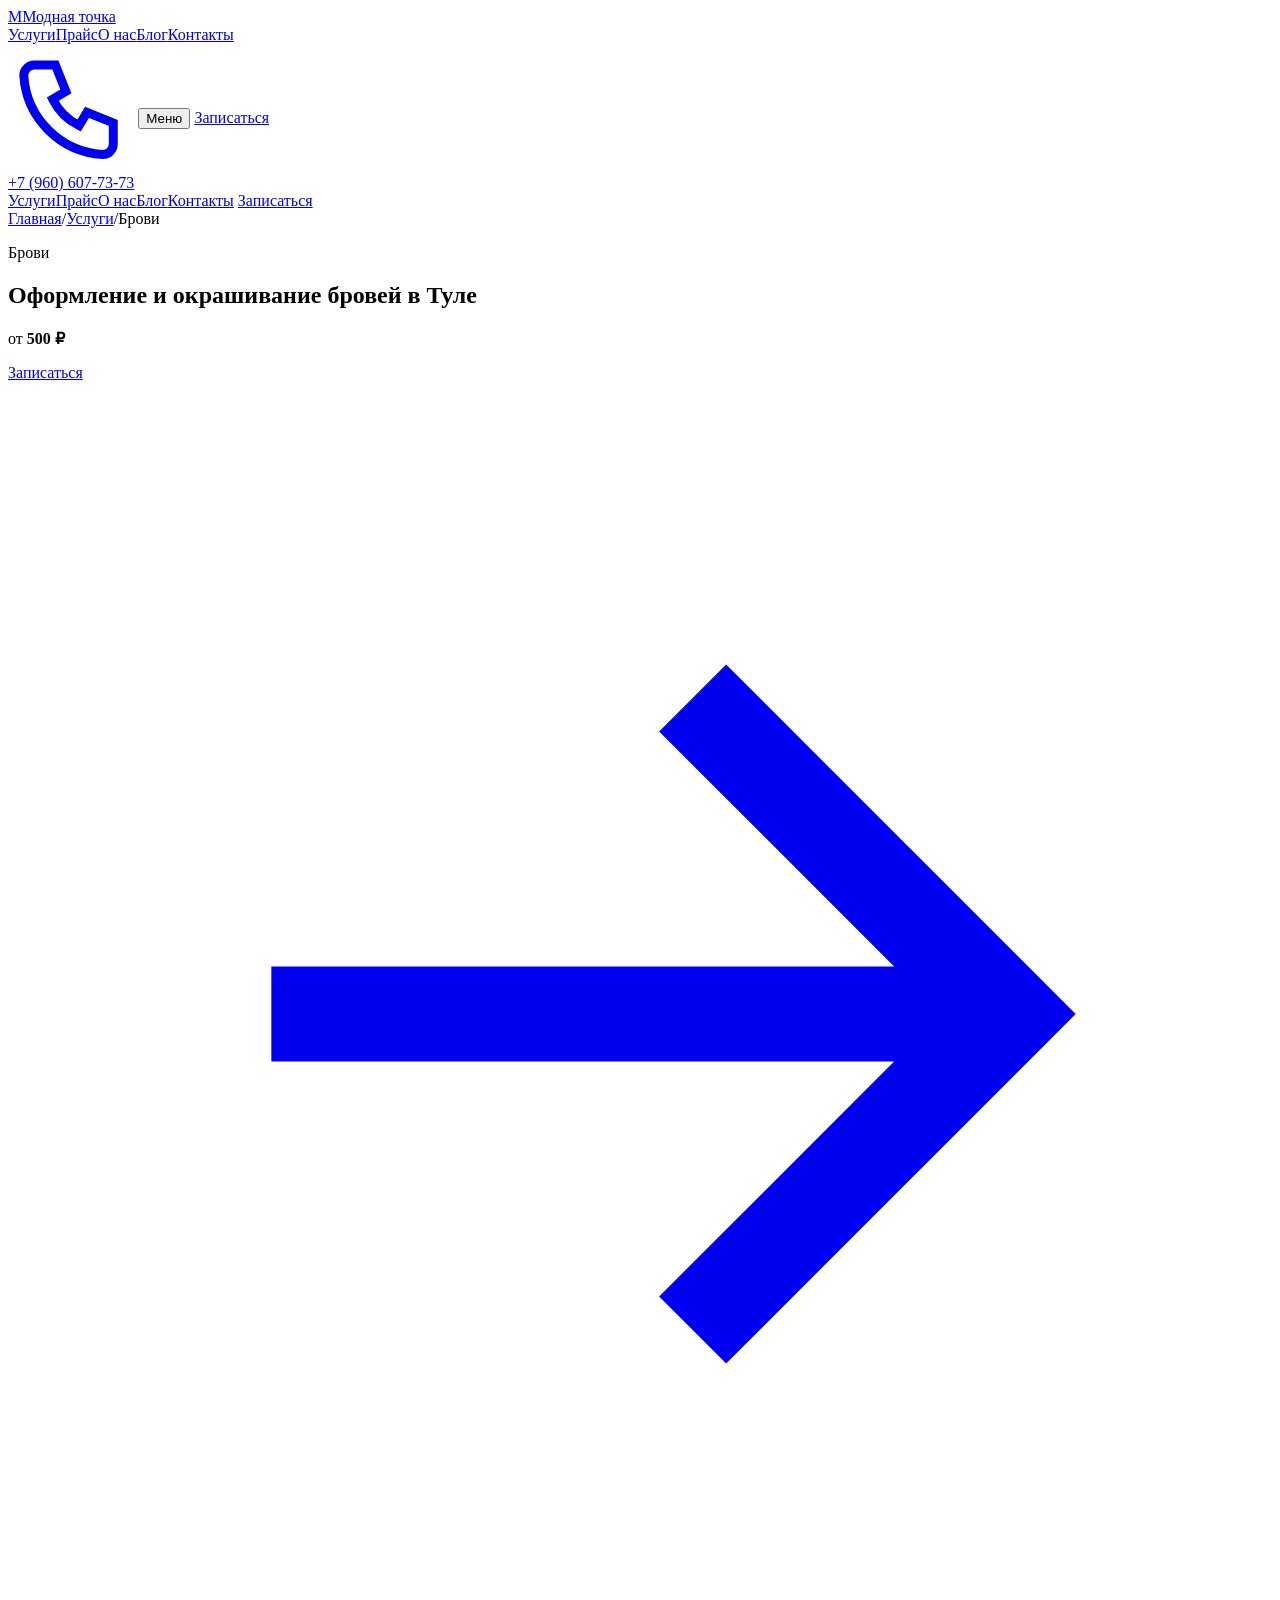
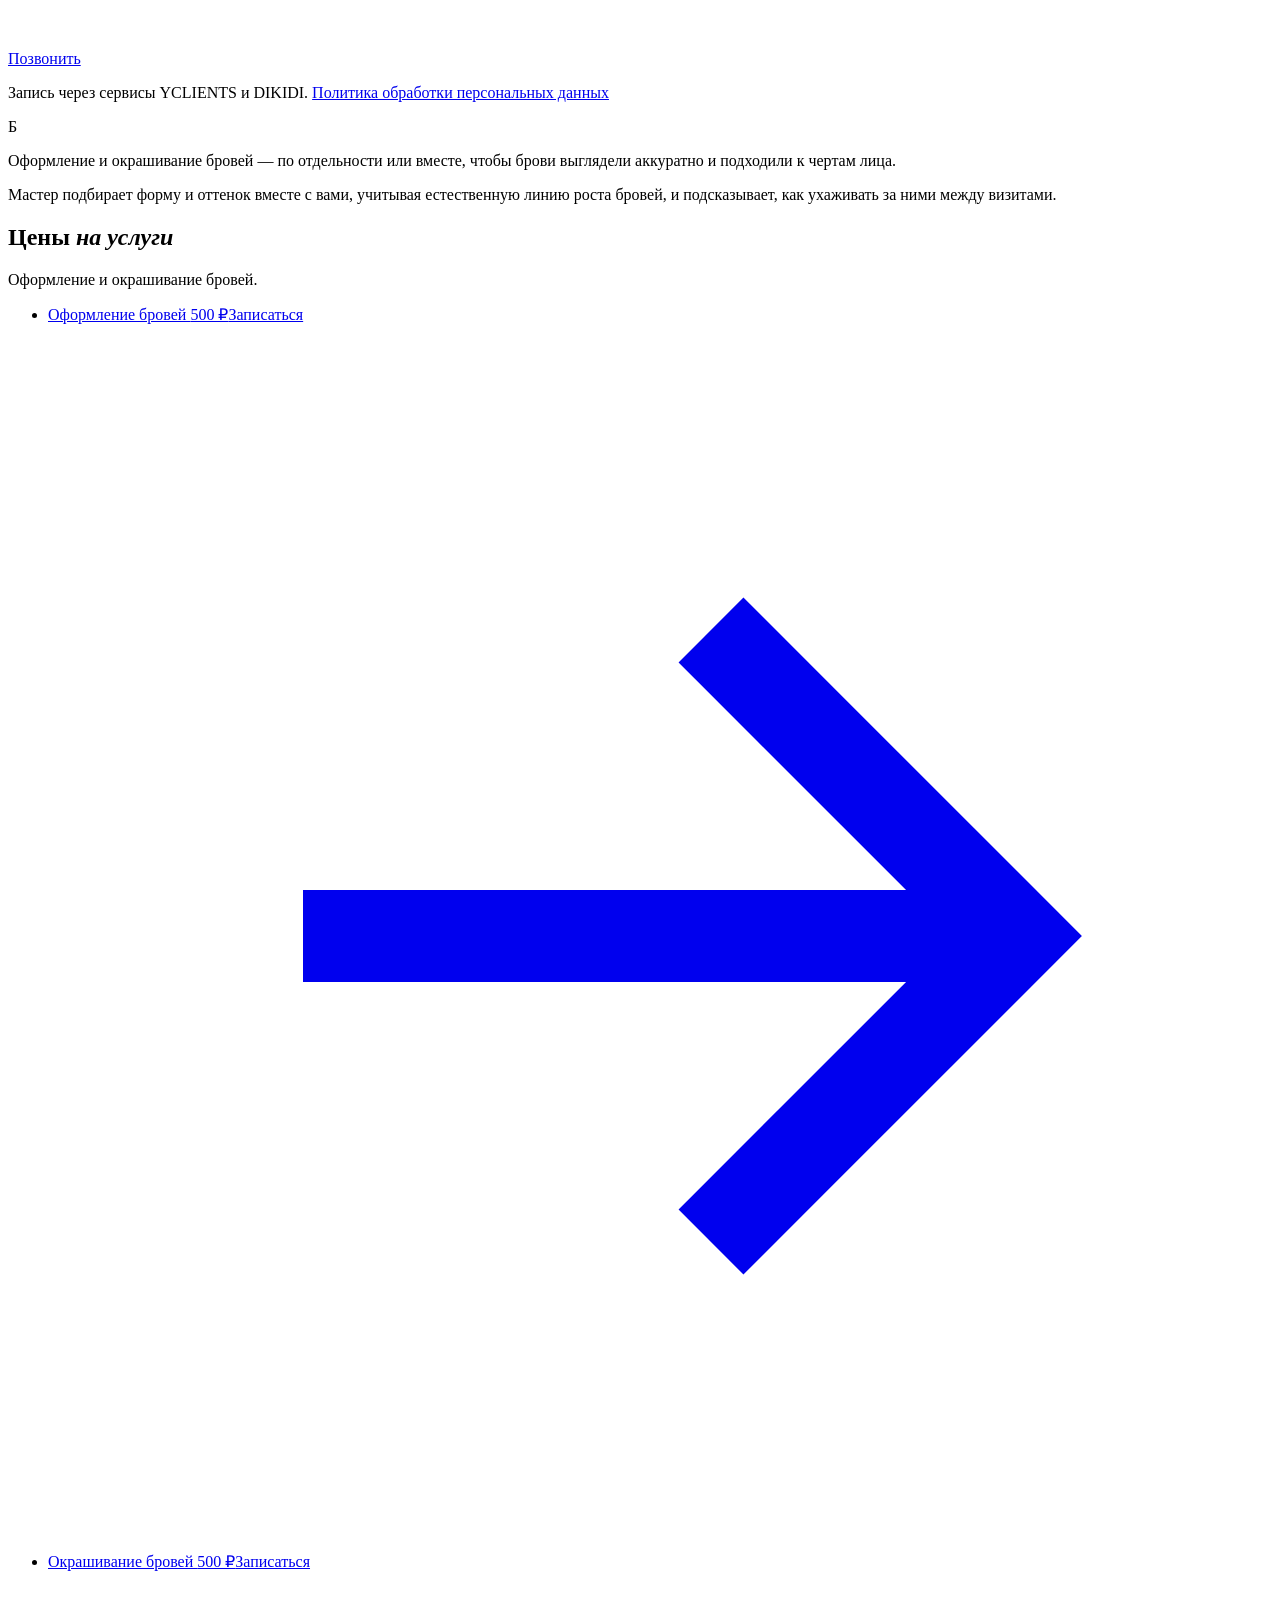
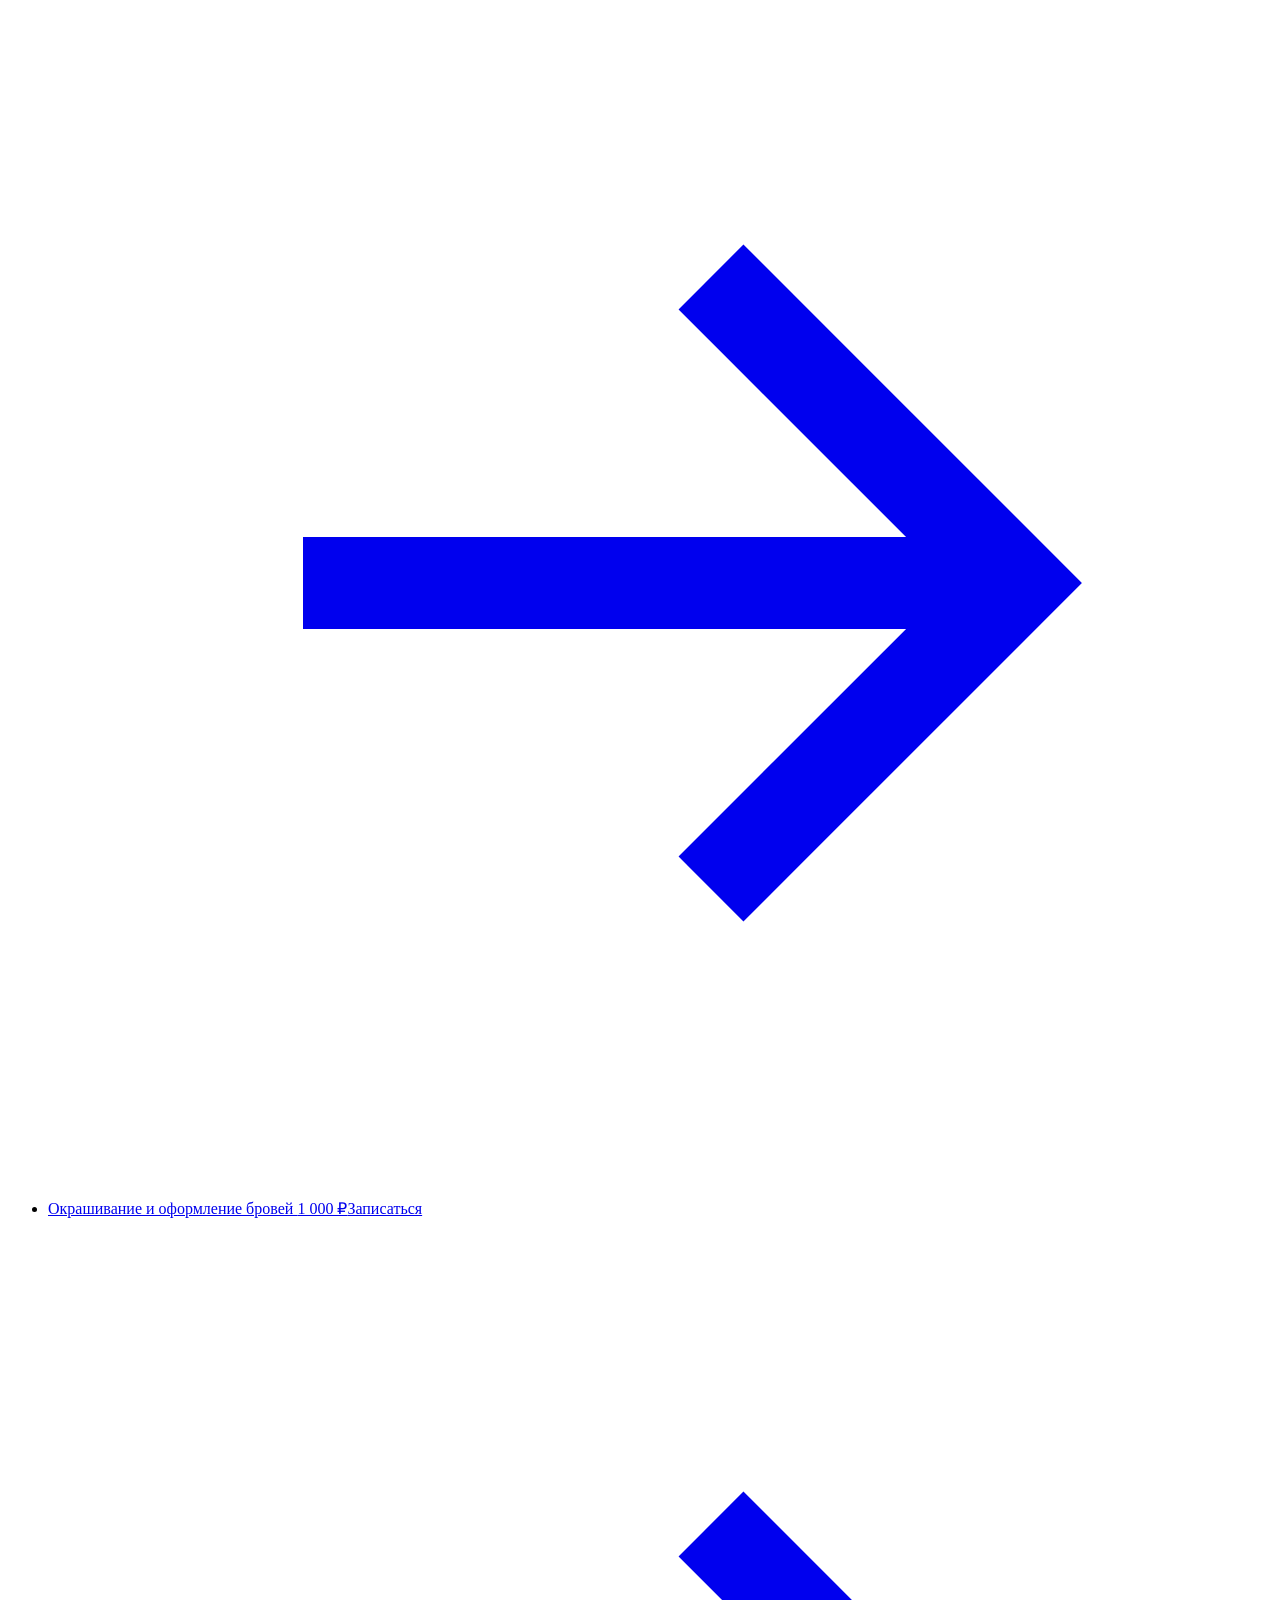
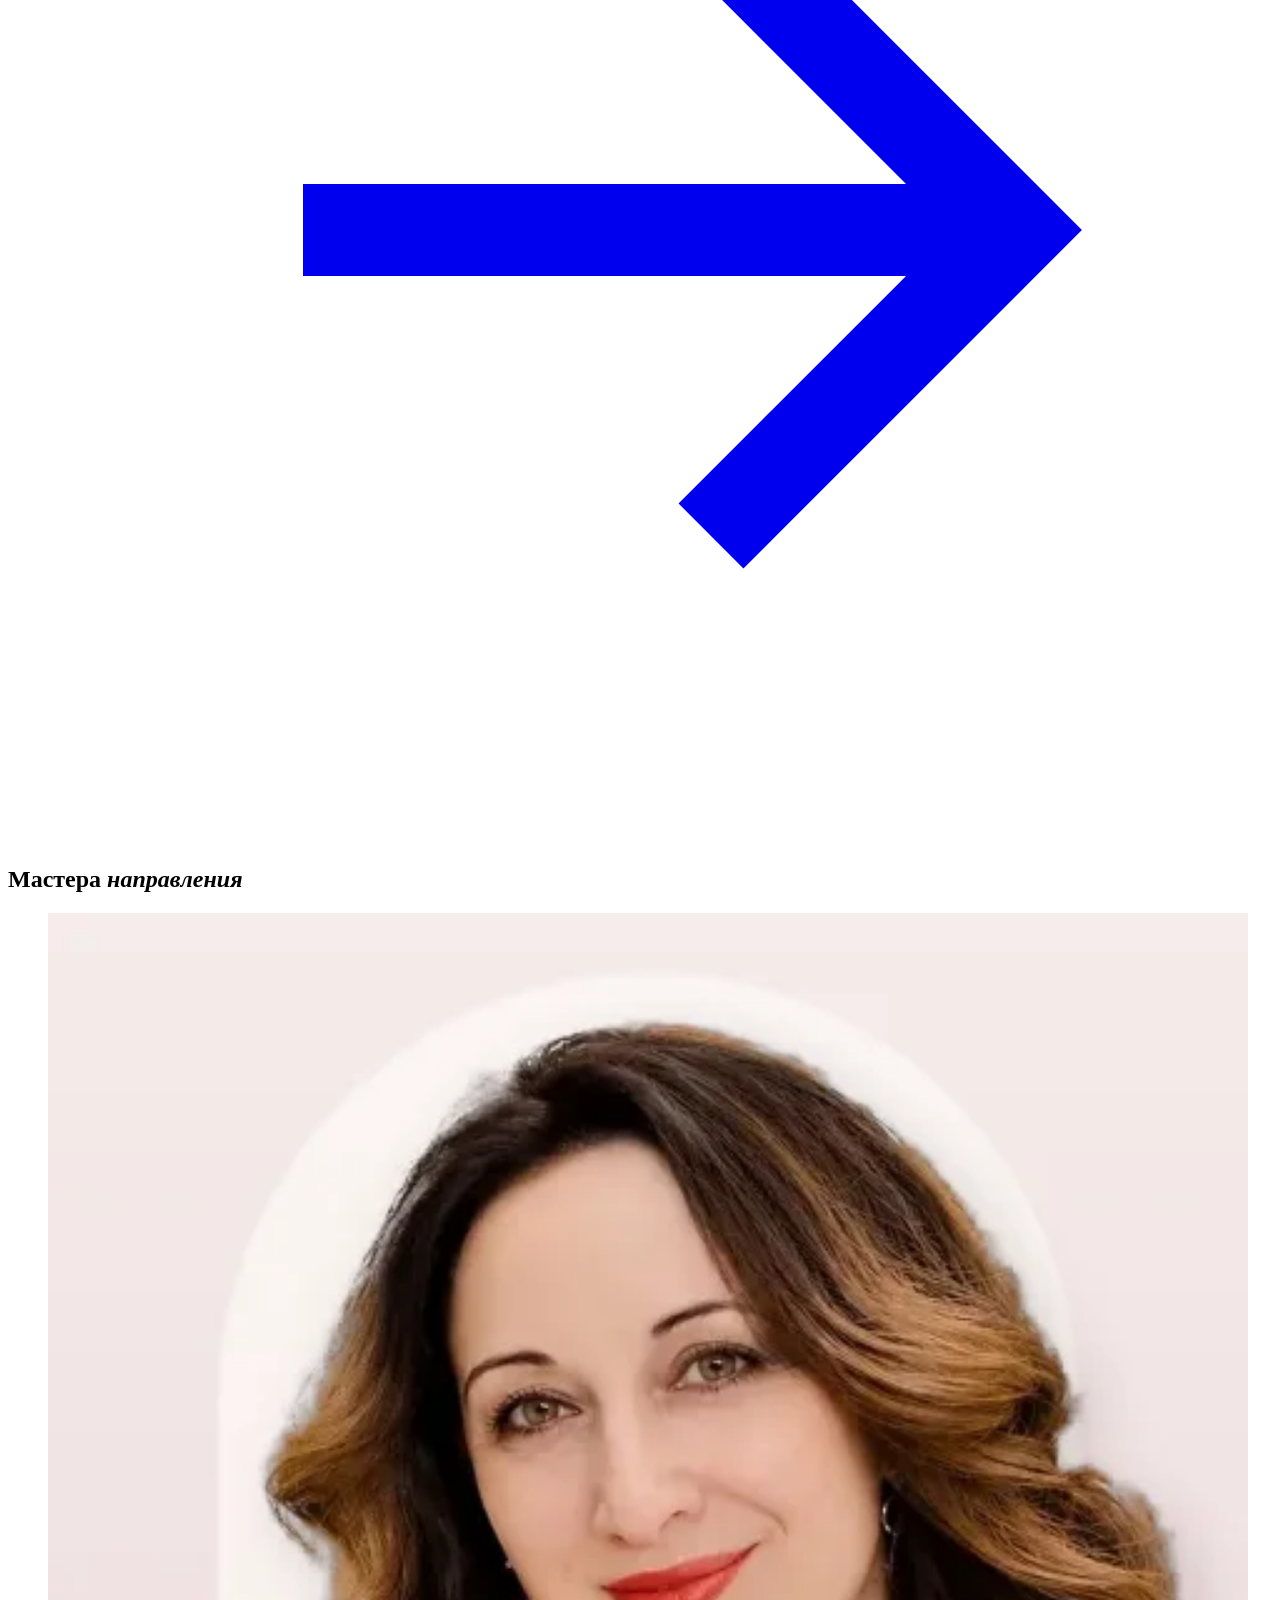
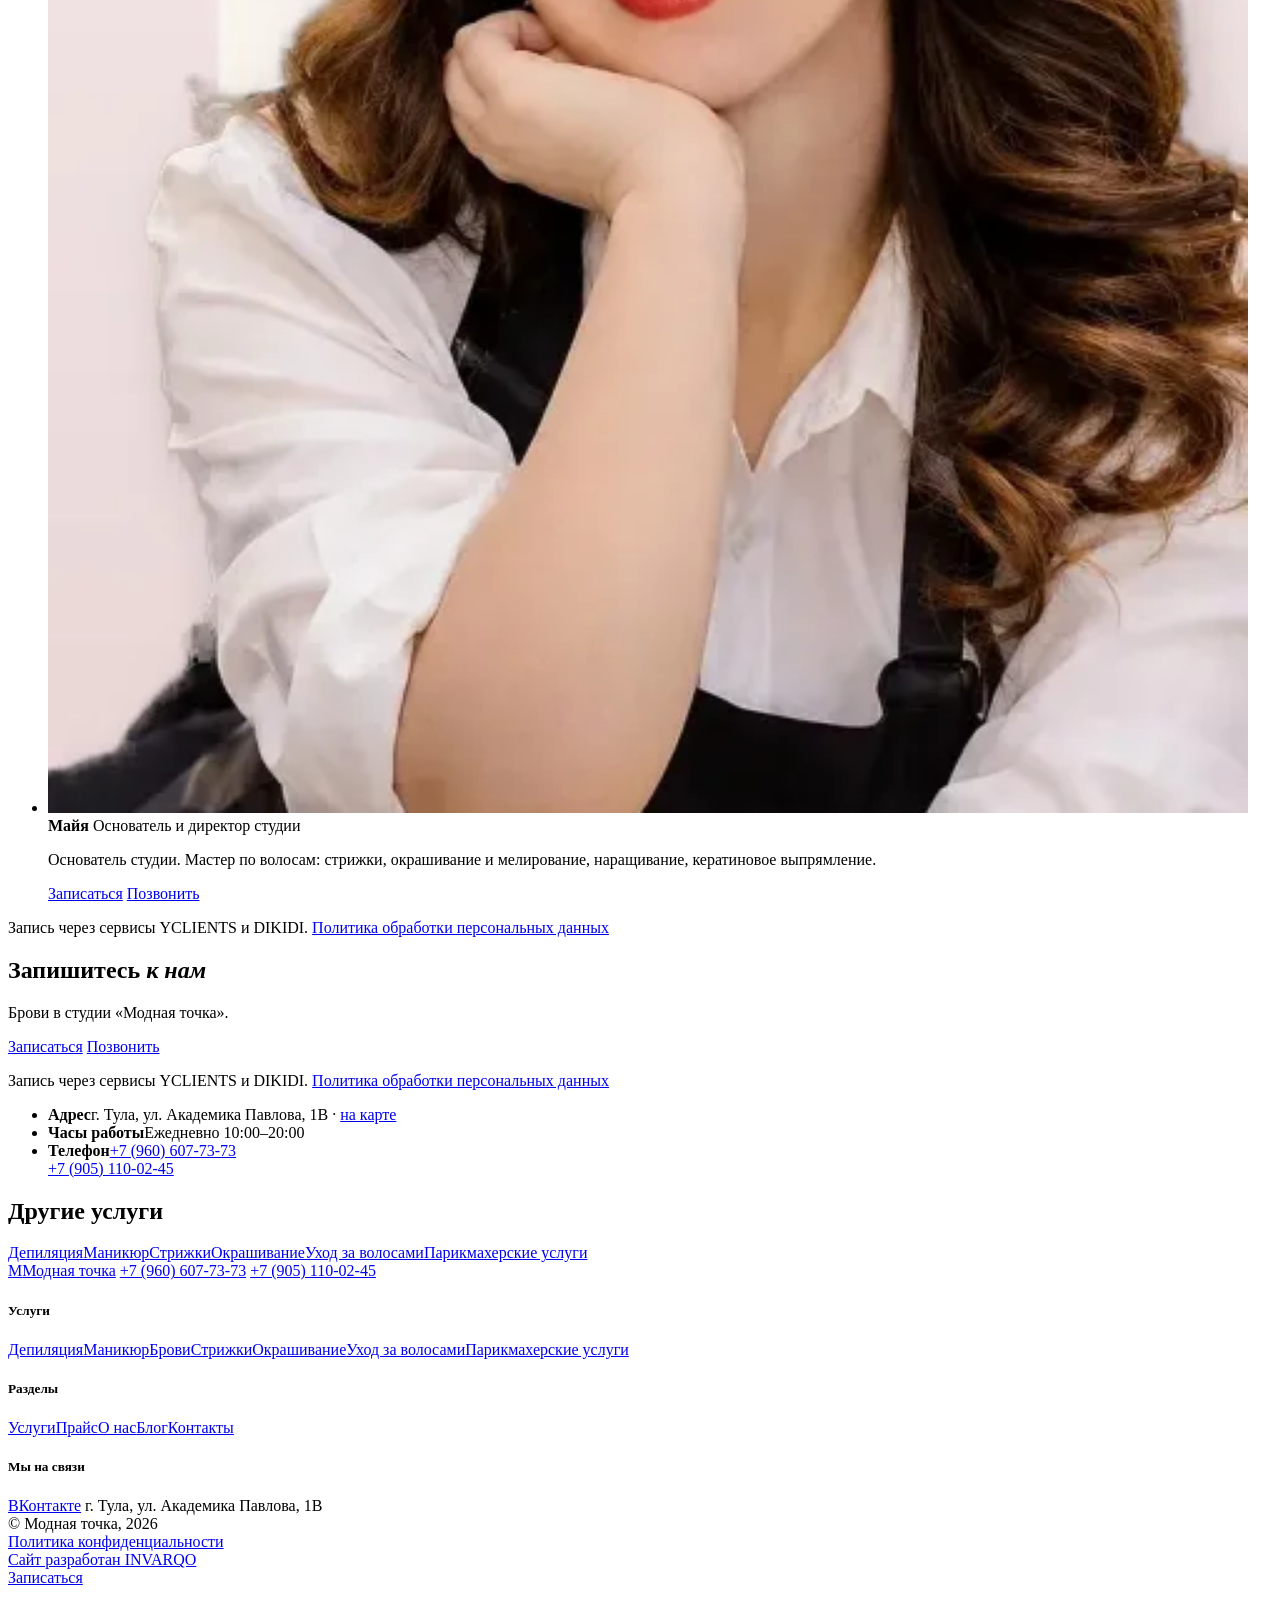
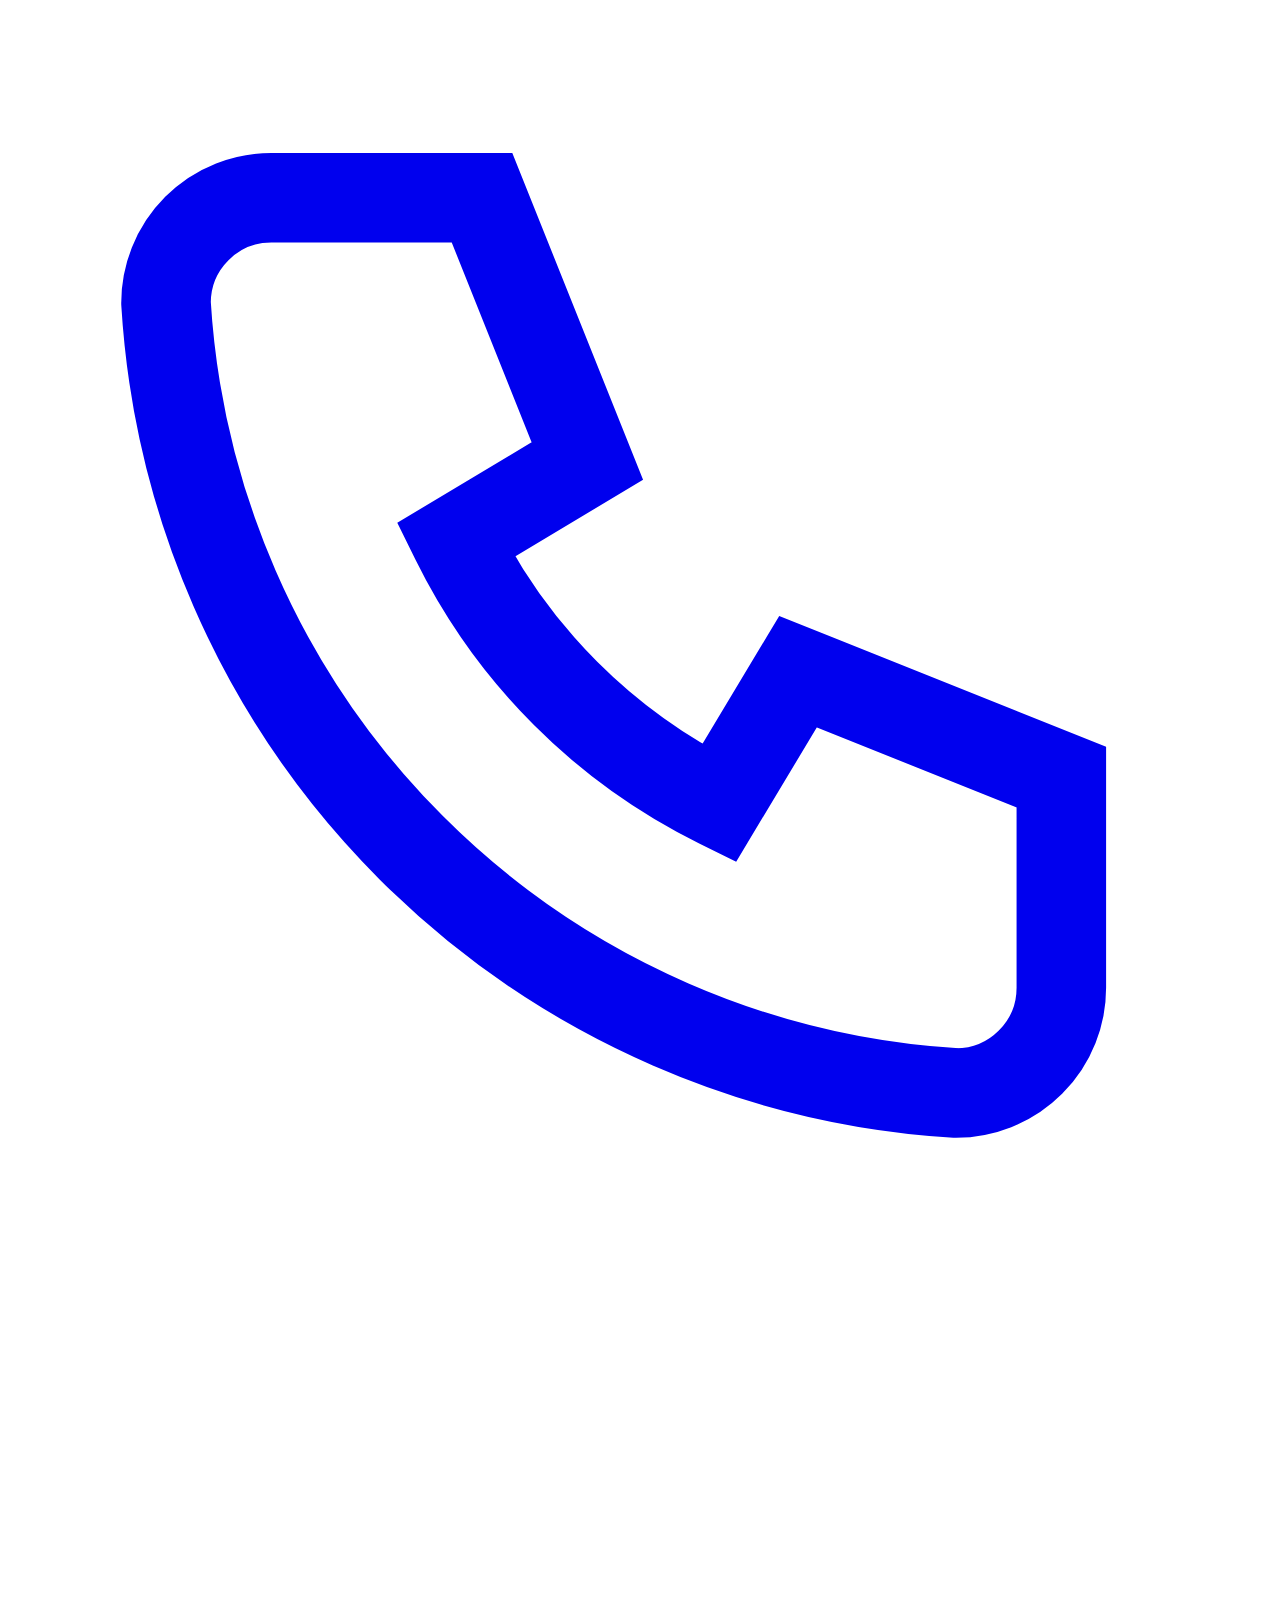
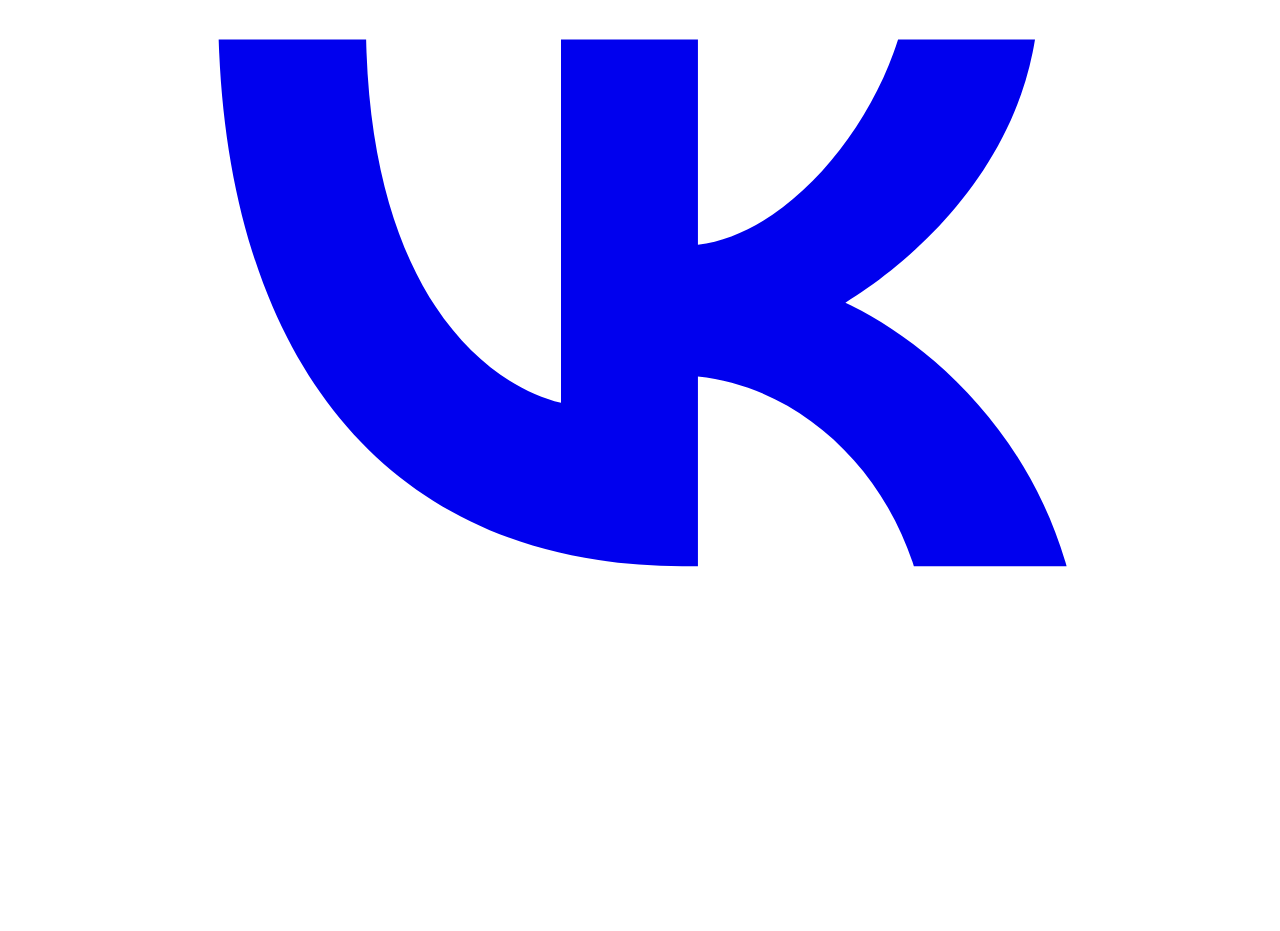
<file: uslugi/brovi.html>
<!doctype html>
<html lang="ru">
<head>
<meta charset="utf-8">
<meta name="viewport" content="width=device-width, initial-scale=1">
<title>Оформление и окрашивание бровей в Туле — цены от 500 ₽ | Модная точка</title>
<meta name="description" content="Оформление и окрашивание бровей в Туле — студия красоты «Модная точка», г. Тула, ул. Академика Павлова, 1В. Цены от 500 ₽. Запись онлайн и по телефону.">
<link rel="canonical" href="https://modnaya-tochka.ru/uslugi/brovi">
<meta property="og:type" content="website">
<meta property="og:site_name" content="Модная точка">
<meta property="og:title" content="Оформление и окрашивание бровей в Туле — цены от 500 ₽ | Модная точка">
<meta property="og:description" content="Оформление и окрашивание бровей в Туле — студия красоты «Модная точка», г. Тула, ул. Академика Павлова, 1В. Цены от 500 ₽. Запись онлайн и по телефону.">
<meta property="og:url" content="https://modnaya-tochka.ru/uslugi/brovi">
<meta property="og:image" content="https://modnaya-tochka.ru/storage/photos/maya/maya-square.jpg">
<meta property="og:locale" content="ru_RU">
<meta name="csrf-token" content="KEvdgYs9uwbeR2UrtHMTOAVf7dFkvHeVxELytF7G">
<link rel="icon" href="https://modnaya-tochka.ru/favicon.svg" type="image/svg+xml">
<link rel="icon" href="https://modnaya-tochka.ru/favicon.ico" sizes="any">
<link rel="icon" href="https://modnaya-tochka.ru/favicon-32x32.png" type="image/png" sizes="32x32">
<link rel="apple-touch-icon" href="https://modnaya-tochka.ru/apple-touch-icon.png">
<link rel="manifest" href="https://modnaya-tochka.ru/site.webmanifest">
<meta name="theme-color" content="#9B6878">
<link rel="preconnect" href="https://fonts.googleapis.com">
<link rel="preconnect" href="https://fonts.gstatic.com" crossorigin>
<link href="https://fonts.googleapis.com/css2?family=Cormorant+Garamond:ital,wght@0,400;0,500;1,400;1,500&family=Manrope:wght@400;500;600;700&display=swap" rel="stylesheet">
<link rel="stylesheet" href="https://modnaya-tochka.ru/assets/css/base.css?v=1793657947">
<link rel="stylesheet" href="https://modnaya-tochka.ru/assets/css/pages.css?v=1793657947">
<link rel="stylesheet" href="https://modnaya-tochka.ru/assets/css/site.css?v=1795797575">
<script type="application/ld+json">{"@context":"https://schema.org","@type":"Service","name":"Оформление и окрашивание бровей в Туле","serviceType":"Брови","url":"https://modnaya-tochka.ru/uslugi/brovi","description":"Оформление и окрашивание бровей — по отдельности или вместе, чтобы брови выглядели аккуратно и подходили к чертам лица.\nМастер подбирает форму и оттенок вместе с вами, учитывая естественную линию роста бровей, и подсказывает, как ухаживать за ними между визитами.","provider":{"@type":"BeautySalon","@id":"https://modnaya-tochka.ru/#salon","name":"Модная точка","telephone":"+7 (960) 607-73-73","address":{"@type":"PostalAddress","streetAddress":"г. Тула, ул. Академика Павлова, 1В","addressLocality":"Тула","addressCountry":"RU"}},"areaServed":{"@type":"City","name":"Тула"},"offers":[{"@type":"Offer","name":"Оформление бровей","priceCurrency":"RUB","price":500},{"@type":"Offer","name":"Окрашивание бровей","priceCurrency":"RUB","price":500},{"@type":"Offer","name":"Окрашивание и оформление бровей","priceCurrency":"RUB","price":1000}]}</script>
<script type="application/ld+json">{"@context":"https://schema.org","@type":"BreadcrumbList","itemListElement":[{"@type":"ListItem","position":1,"name":"Главная","item":"https://modnaya-tochka.ru"},{"@type":"ListItem","position":2,"name":"Услуги","item":"https://modnaya-tochka.ru/uslugi"},{"@type":"ListItem","position":3,"name":"Брови","item":"https://modnaya-tochka.ru/uslugi/brovi"}]}</script>

</head>
<body   data-privacy-url="https://modnaya-tochka.ru/privacy"  data-yc="https://n869437.yclients.ru/company/811351/personal/menu" >
<script>document.documentElement.classList.add('js')</script>

<header class="hdr" id="hdr"><div class="wrap"><div class="bar">
  <a href="https://modnaya-tochka.ru" class="logo"><span class="mark">М</span>Модная точка</a>
    <nav class="nav"><a href="/uslugi">Услуги</a><a href="/#price">Прайс</a><a href="/#about">О нас</a><a href="/blog">Блог</a><a href="/#contacts">Контакты</a></nav>
    <div style="display:flex;align-items:center;gap:4px">
        <a class="tel" href="tel:+79606077373" aria-label="Позвонить"><svg viewBox="0 0 24 24" fill="none" stroke="currentColor" stroke-width="1.7"><path d="M5 4h4l2 5-2.5 1.5a11 11 0 0 0 5 5L15 13l5 2v4a2 2 0 0 1-2 2A16 16 0 0 1 3 6a2 2 0 0 1 2-2"/></svg><span>+7 (960) 607-73-73</span></a>
            <button class="menu" aria-expanded="false" aria-controls="mnav">Меню</button>
    <a href="https://modnaya-tochka.ru#book" class="btn btn-main" data-book>Записаться</a>
  </div>
</div>
<nav class="mnav" id="mnav" aria-label="Меню">
  <a href="/uslugi">Услуги</a><a href="/#price">Прайс</a><a href="/#about">О нас</a><a href="/blog">Блог</a><a href="/#contacts">Контакты</a>  <a href="https://modnaya-tochka.ru#book" class="btn btn-main" data-book>Записаться</a>
</nav>
</div></header>

<main>

<section class="page-top svc-top"><div class="wrap">
  <nav class="crumbs" data-reveal><a href="https://modnaya-tochka.ru">Главная</a><span>/</span><a href="https://modnaya-tochka.ru/uslugi">Услуги</a><span>/</span>Брови</nav>
  <div class="svc-hero">
    <div class="svc-copy">
      <p class="eyebrow" data-reveal>Брови</p>      <h1 class="svc-h1" data-reveal>Оформление и окрашивание бровей в Туле</h1>
      <p class="svc-from" data-reveal style="--d:.1s">от <b>500 ₽</b></p>      <div class="ctas" data-reveal style="--d:.15s">
        <a href="https://modnaya-tochka.ru#book" class="btn btn-main" data-book>Записаться <svg class="arr" viewBox="0 0 24 24" fill="none" stroke="currentColor" stroke-width="1.8"><path d="M5 12h14M13 6l6 6-6 6"/></svg></a>
        <a href="tel:+79606077373" class="btn btn-line">Позвонить</a>      </div>
      <p class="book-note" style="--d:.2s;" data-reveal="data-reveal">Запись через сервисы YCLIENTS и DIKIDI. <a href="https://modnaya-tochka.ru/privacy">Политика обработки персональных данных</a></p>
    </div>
    <div class="svc-cover" data-reveal style="--d:.1s">
            <div class="ph cover-ph" aria-hidden="true"><span>Б</span></div>
          </div>
  </div>
</div></section>


<section class="sec svc-sec" style="padding-top:0"><div class="wrap">
  <div class="body svc-intro" data-reveal><p>Оформление и окрашивание бровей — по отдельности или вместе, чтобы брови выглядели аккуратно и подходили к чертам лица.</p>
<p>Мастер подбирает форму и оттенок вместе с вами, учитывая естественную линию роста бровей, и подсказывает, как ухаживать за ними между визитами.</p></div>
</div></section>


<section class="sec svc-sec" id="ceny" style="padding-top:0"><div class="wrap">
  <div class="sec-head"><h2 class="split" data-reveal><span class="ln"><span >Цены</span></span> <span class="ln"><span  style="--d:0.08s" ><em>на услуги</em></span></span></h2>
</div>
  <div class="svc-price">
    <article class="pcat" data-reveal>
            <p class="pcat-sub">Оформление и окрашивание бровей.</p>            <div class="ppanel">
                <ul class="slist"><li><a class="srow" href="https://modnaya-tochka.ru?service=37#book" data-sid="37" data-book  data-yc-service="29405190"   data-yc-staff="2547604" ><span class="n">Оформление бровей </span><span class="p">500 ₽</span><span class="go" aria-hidden="true">Записаться <svg viewBox="0 0 24 24" fill="none" stroke="currentColor" stroke-width="1.8"><path d="M5 12h14M13 6l6 6-6 6"/></svg></span></a></li>
<li><a class="srow" href="https://modnaya-tochka.ru?service=38#book" data-sid="38" data-book  data-yc-service="29405172"   data-yc-staff="2547604" ><span class="n">Окрашивание бровей </span><span class="p">500 ₽</span><span class="go" aria-hidden="true">Записаться <svg viewBox="0 0 24 24" fill="none" stroke="currentColor" stroke-width="1.8"><path d="M5 12h14M13 6l6 6-6 6"/></svg></span></a></li>
<li><a class="srow" href="https://modnaya-tochka.ru?service=76#book" data-sid="76" data-book  data-yc-service="29405196"   data-yc-staff="2547604" ><span class="n">Окрашивание и оформление бровей </span><span class="p">1 000 ₽</span><span class="go" aria-hidden="true">Записаться <svg viewBox="0 0 24 24" fill="none" stroke="currentColor" stroke-width="1.8"><path d="M5 12h14M13 6l6 6-6 6"/></svg></span></a></li>
</ul>
      </div>
          </article>
      </div>
</div></section>




<section class="sec svc-sec" id="mastera" style="padding-top:0"><div class="wrap">
  <div class="sec-head"><h2 class="split" data-reveal><span class="ln"><span >Мастера</span></span> <span class="ln"><span  style="--d:0.08s" ><em>направления</em></span></span></h2>
</div>
  <ul class="mcards svc-masters" data-reveal><li class="mcard">
    <div class="photo"><picture>
<source type="image/webp" srcset="/storage/photos/team/studio/maya-480.webp 480w, /storage/photos/team/studio/maya-800.webp 800w, /storage/photos/team/studio/maya-1200.webp 1200w" sizes="(max-width: 860px) 120px, 180px">
<img src="/storage/photos/team/studio/maya-480.jpg" srcset="/storage/photos/team/studio/maya-480.jpg 480w, /storage/photos/team/studio/maya-800.jpg 800w, /storage/photos/team/studio/maya.jpg 1200w" sizes="(max-width: 860px) 120px, 180px" width="1200" height="1500" alt="Майя — основатель и директор студии" loading="lazy" decoding="async">
</picture>
</div>
    <div class="mcard-b">
    <b>Майя</b>
    <span>Основатель и директор студии</span>    <p>Основатель студии. Мастер по волосам: стрижки, окрашивание и мелирование, наращивание, кератиновое выпрямление.</p>  </div>
    <div class="mcard-a">
        <a href="https://modnaya-tochka.ru?master=1#book" class="btn btn-main" data-master="1" data-book  data-yc-staff="2547604"  aria-label="Записаться к Майе">Записаться</a>
        <a href="tel:+79606077373" class="btn btn-line" aria-label="Позвонить: Майя, +7 (960) 607-73-73">Позвонить</a>  </div>
  </li>
</ul>
  <p class="book-note">Запись через сервисы YCLIENTS и DIKIDI. <a href="https://modnaya-tochka.ru/privacy">Политика обработки персональных данных</a></p>
</div></section>






<section class="sec svc-sec" style="padding-top:0"><div class="wrap">
  <div class="book svc-cta" data-reveal>
    <div>
      <h2 class="split" data-reveal><span class="ln"><span >Запишитесь</span></span> <span class="ln"><span  style="--d:0.08s" ><em>к нам</em></span></span></h2>
      <p class="sub">Брови в студии «Модная точка».</p>
      <div class="quick">
        <a href="https://modnaya-tochka.ru#book" class="btn btn-rose" data-book>Записаться</a>
        <a href="tel:+79606077373" class="btn btn-ghost">Позвонить</a>      </div>
      <p class="book-note">Запись через сервисы YCLIENTS и DIKIDI. <a href="https://modnaya-tochka.ru/privacy">Политика обработки персональных данных</a></p>
    </div>
    <ul class="svc-contacts">
      <li><b>Адрес</b>г. Тула, ул. Академика Павлова, 1В · <a href="https://yandex.ru/profile/139646929747" target="_blank" rel="noopener">на карте</a></li>      <li><b>Часы работы</b>Ежедневно 10:00–20:00</li>      <li><b>Телефон</b><a href="tel:+79606077373">+7 (960) 607-73-73</a><br><a href="tel:+79051100245">+7 (905) 110-02-45</a></li>    </ul>
  </div>

    <nav class="svc-others" aria-label="Другие услуги" data-reveal>
    <h2>Другие услуги</h2>
    <div class="chips"><a href="https://modnaya-tochka.ru/uslugi/depilyaciya" class="chip">Депиляция</a><a href="https://modnaya-tochka.ru/uslugi/manikyur" class="chip">Маникюр</a><a href="https://modnaya-tochka.ru/uslugi/strizhki-i-ukladki" class="chip">Стрижки</a><a href="https://modnaya-tochka.ru/uslugi/okrashivanie" class="chip">Окрашивание</a><a href="https://modnaya-tochka.ru/uslugi/uhod-za-volosami" class="chip">Уход за волосами</a><a href="https://modnaya-tochka.ru/uslugi/parikmaherskie-uslugi" class="chip">Парикмахерские услуги</a></div>
  </nav>
  </div></section>
</main>

<footer><div class="wrap">
  <div class="fcols">
    <div>
      <a href="https://modnaya-tochka.ru" class="logo" style="margin-bottom:18px"><span class="mark">М</span>Модная точка</a>
      <a class="big" href="tel:+79606077373">+7 (960) 607-73-73</a>      <a href="tel:+79051100245">+7 (905) 110-02-45</a>          </div>
        <div><h5>Услуги</h5><a href="https://modnaya-tochka.ru/uslugi/depilyaciya">Депиляция</a><a href="https://modnaya-tochka.ru/uslugi/manikyur">Маникюр</a><a href="https://modnaya-tochka.ru/uslugi/brovi">Брови</a><a href="https://modnaya-tochka.ru/uslugi/strizhki-i-ukladki">Стрижки</a><a href="https://modnaya-tochka.ru/uslugi/okrashivanie">Окрашивание</a><a href="https://modnaya-tochka.ru/uslugi/uhod-za-volosami">Уход за волосами</a><a href="https://modnaya-tochka.ru/uslugi/parikmaherskie-uslugi">Парикмахерские услуги</a></div>
            <div><h5>Разделы</h5><a href="/uslugi">Услуги</a><a href="/#price">Прайс</a><a href="/#about">О нас</a><a href="/blog">Блог</a><a href="/#contacts">Контакты</a></div>
            <div><h5>Мы на связи</h5>
      <a href="https://vk.ru/club218677598" target="_blank" rel="noopener">ВКонтакте</a>      <span>г. Тула, ул. Академика Павлова, 1В</span>    </div>
      </div>
  <div class="foot"><span>© Модная точка, 2026</span><nav class="foot-legal" aria-label="Документы"><a href="https://modnaya-tochka.ru/privacy">Политика конфиденциальности</a></nav><a href="https://invarqo.ge" target="_blank" rel="noopener">Сайт разработан INVARQO</a></div>
</div></footer>

<div class="mbar" id="mbar">
  <a href="https://modnaya-tochka.ru#book" class="btn btn-main mbar-book" data-book>Записаться</a>
    <a href="tel:+79606077373" class="mbar-ic" aria-label="Позвонить"><svg viewBox="0 0 24 24" fill="none" stroke="currentColor" stroke-width="1.7"><path d="M5 4h4l2 5-2.5 1.5a11 11 0 0 0 5 5L15 13l5 2v4a2 2 0 0 1-2 2A16 16 0 0 1 3 6a2 2 0 0 1 2-2"/></svg></a>
      <a href="https://vk.ru/club218677598" class="mbar-ic" target="_blank" rel="noopener" aria-label="ВКонтакте"><svg viewBox="0 0 24 24" fill="currentColor"><path d="M12.8 17.3c-5.5 0-8.6-3.8-8.8-10h2.8c.1 4.6 2.1 6.5 3.7 6.9V7.3h2.6v3.9c1.6-.2 3.2-2 3.8-3.9h2.6c-.4 2.5-2.3 4.2-3.6 5 1.3.6 3.4 2.2 4.2 5h-2.9c-.6-1.9-2.2-3.4-4.1-3.6v3.6h-.3Z"/></svg></a>
    </div>

<script src="https://modnaya-tochka.ru/assets/js/site.js?v=1795211734"></script>
<script src="https://modnaya-tochka.ru/assets/js/cart.js?v=1795816281"></script>
</body>
</html>
</file>
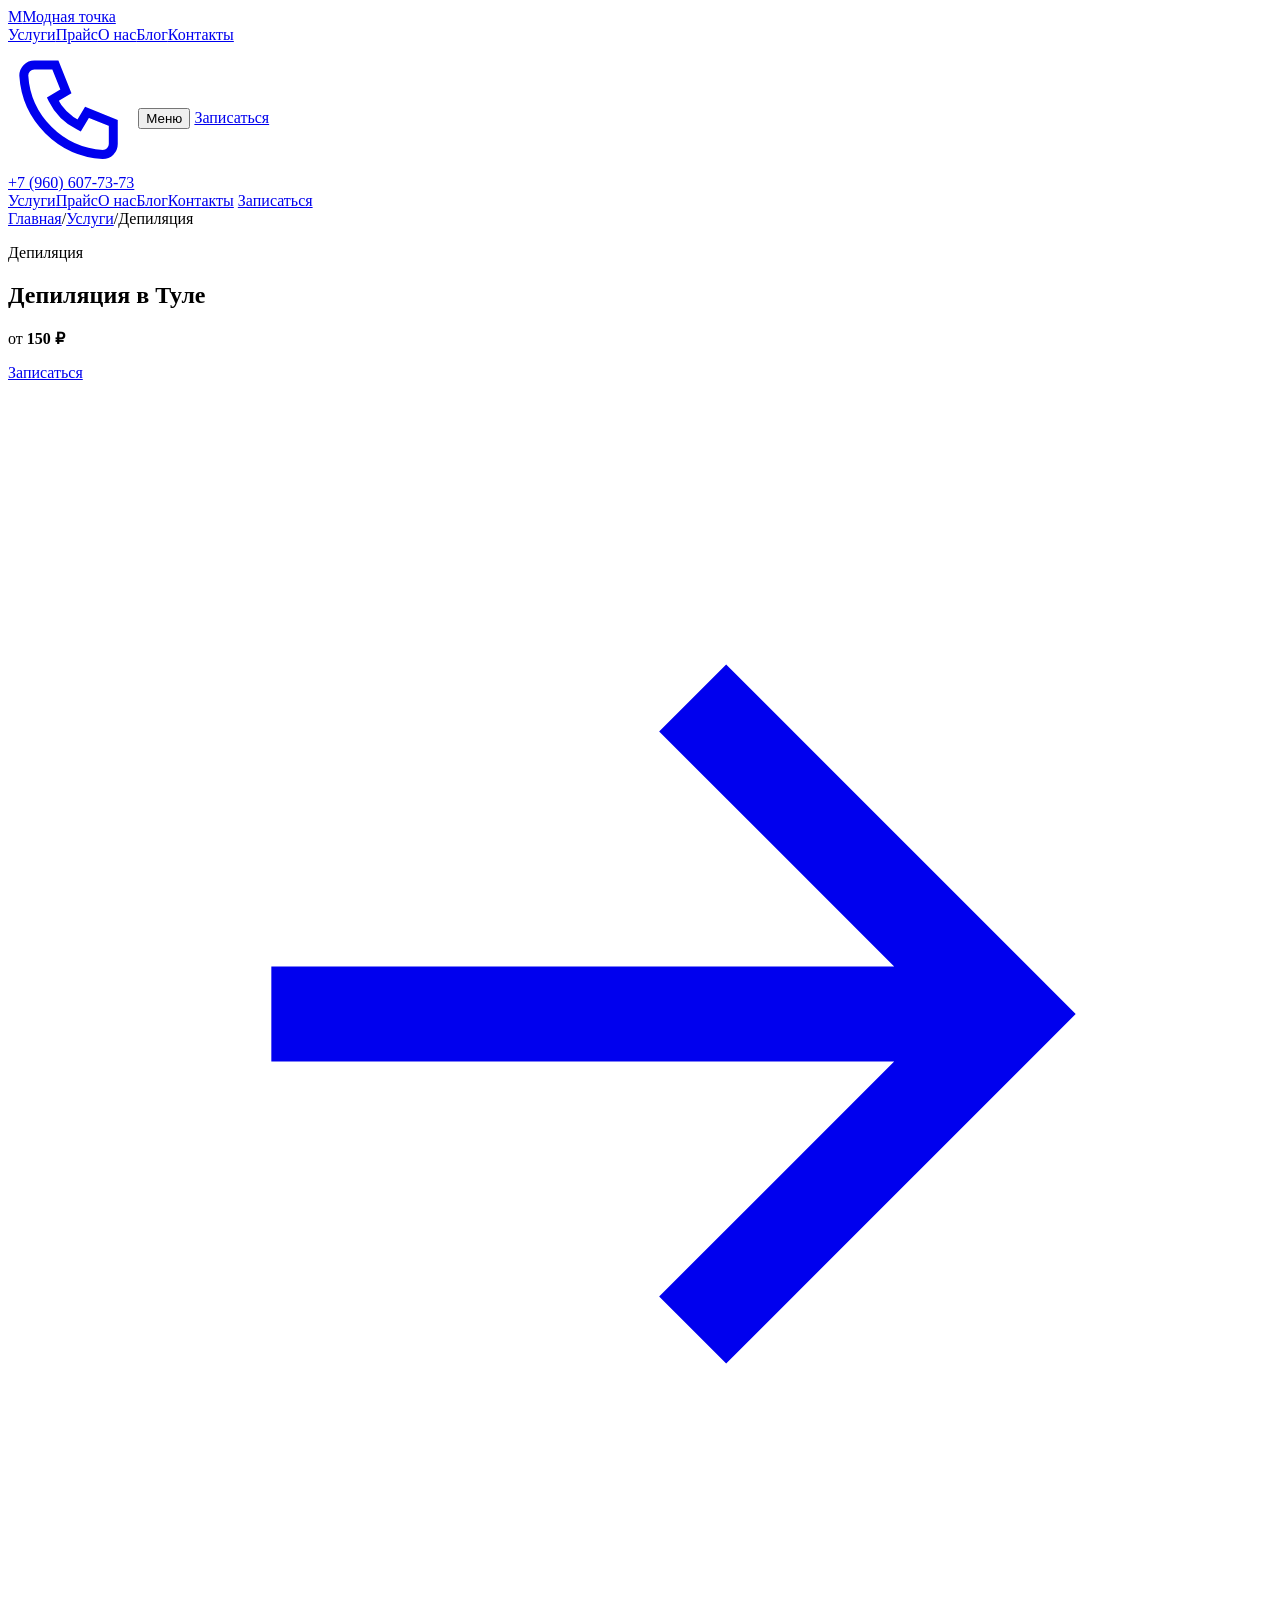
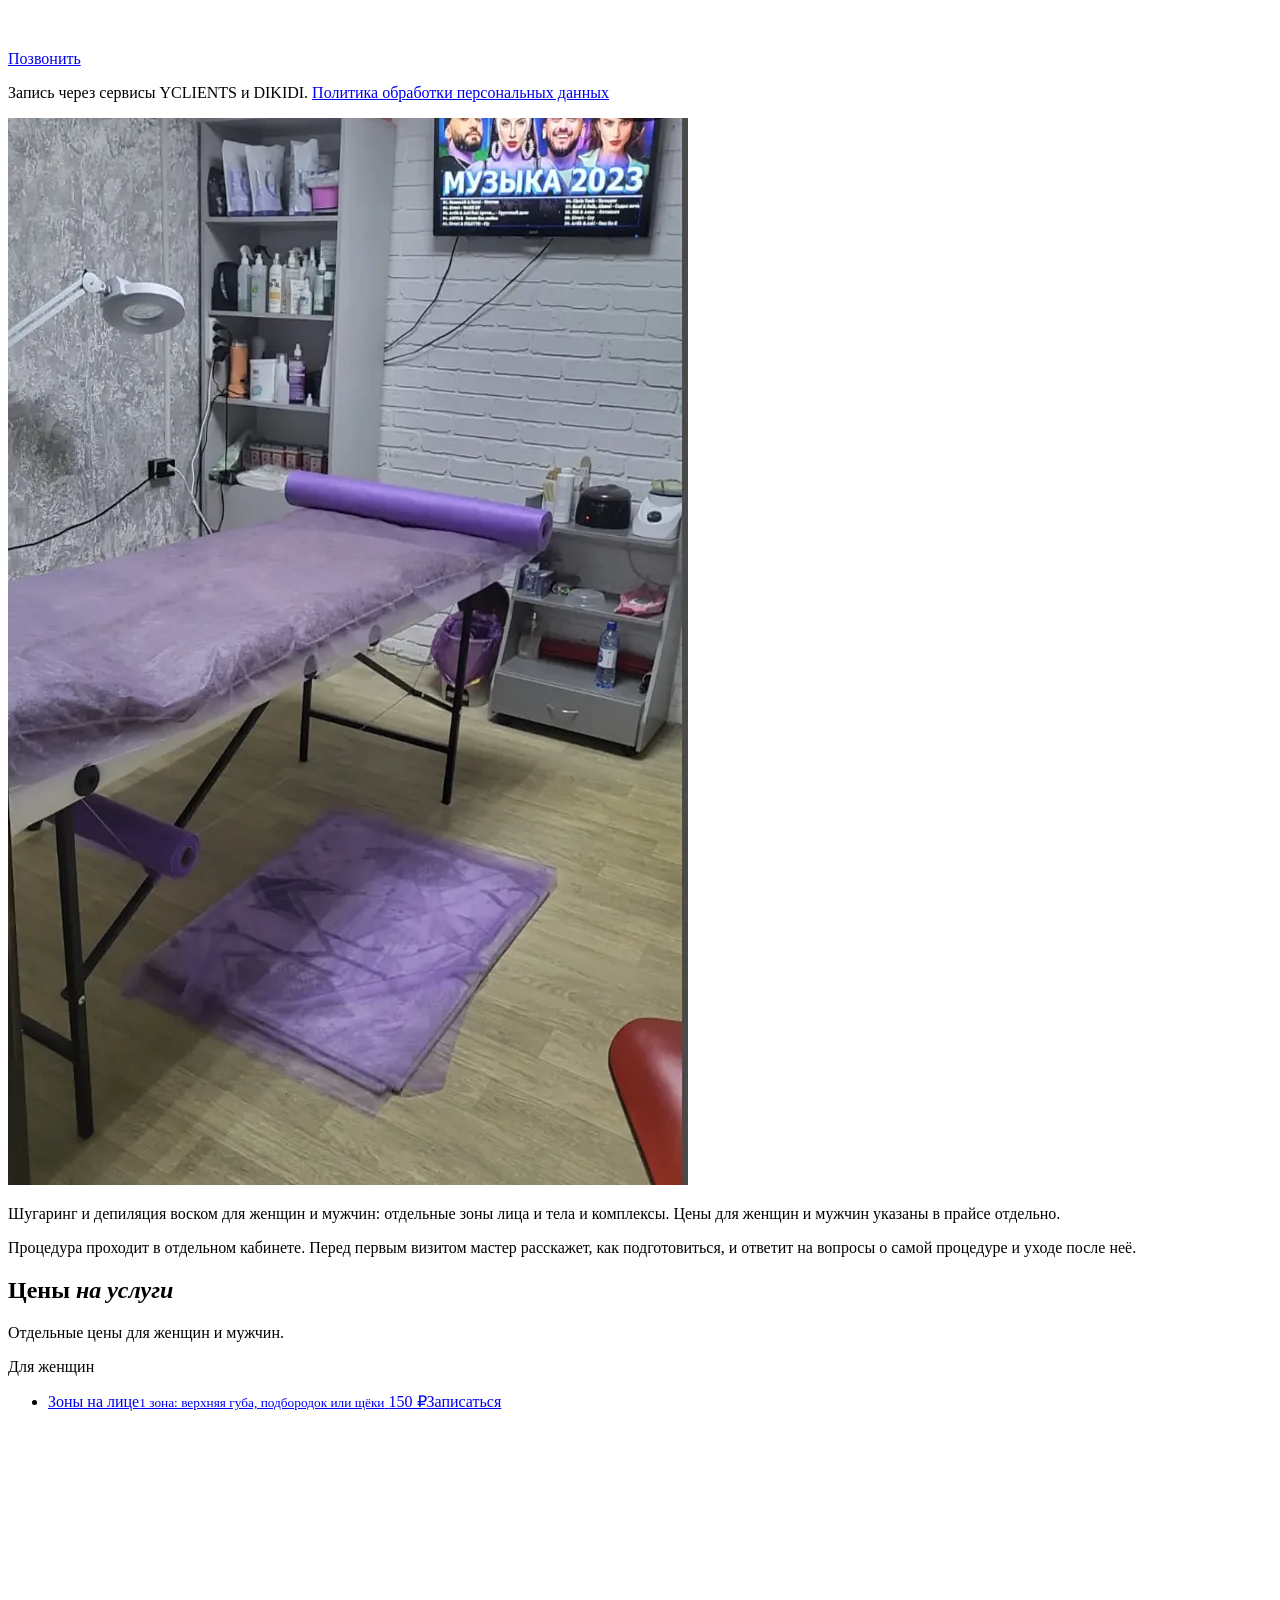
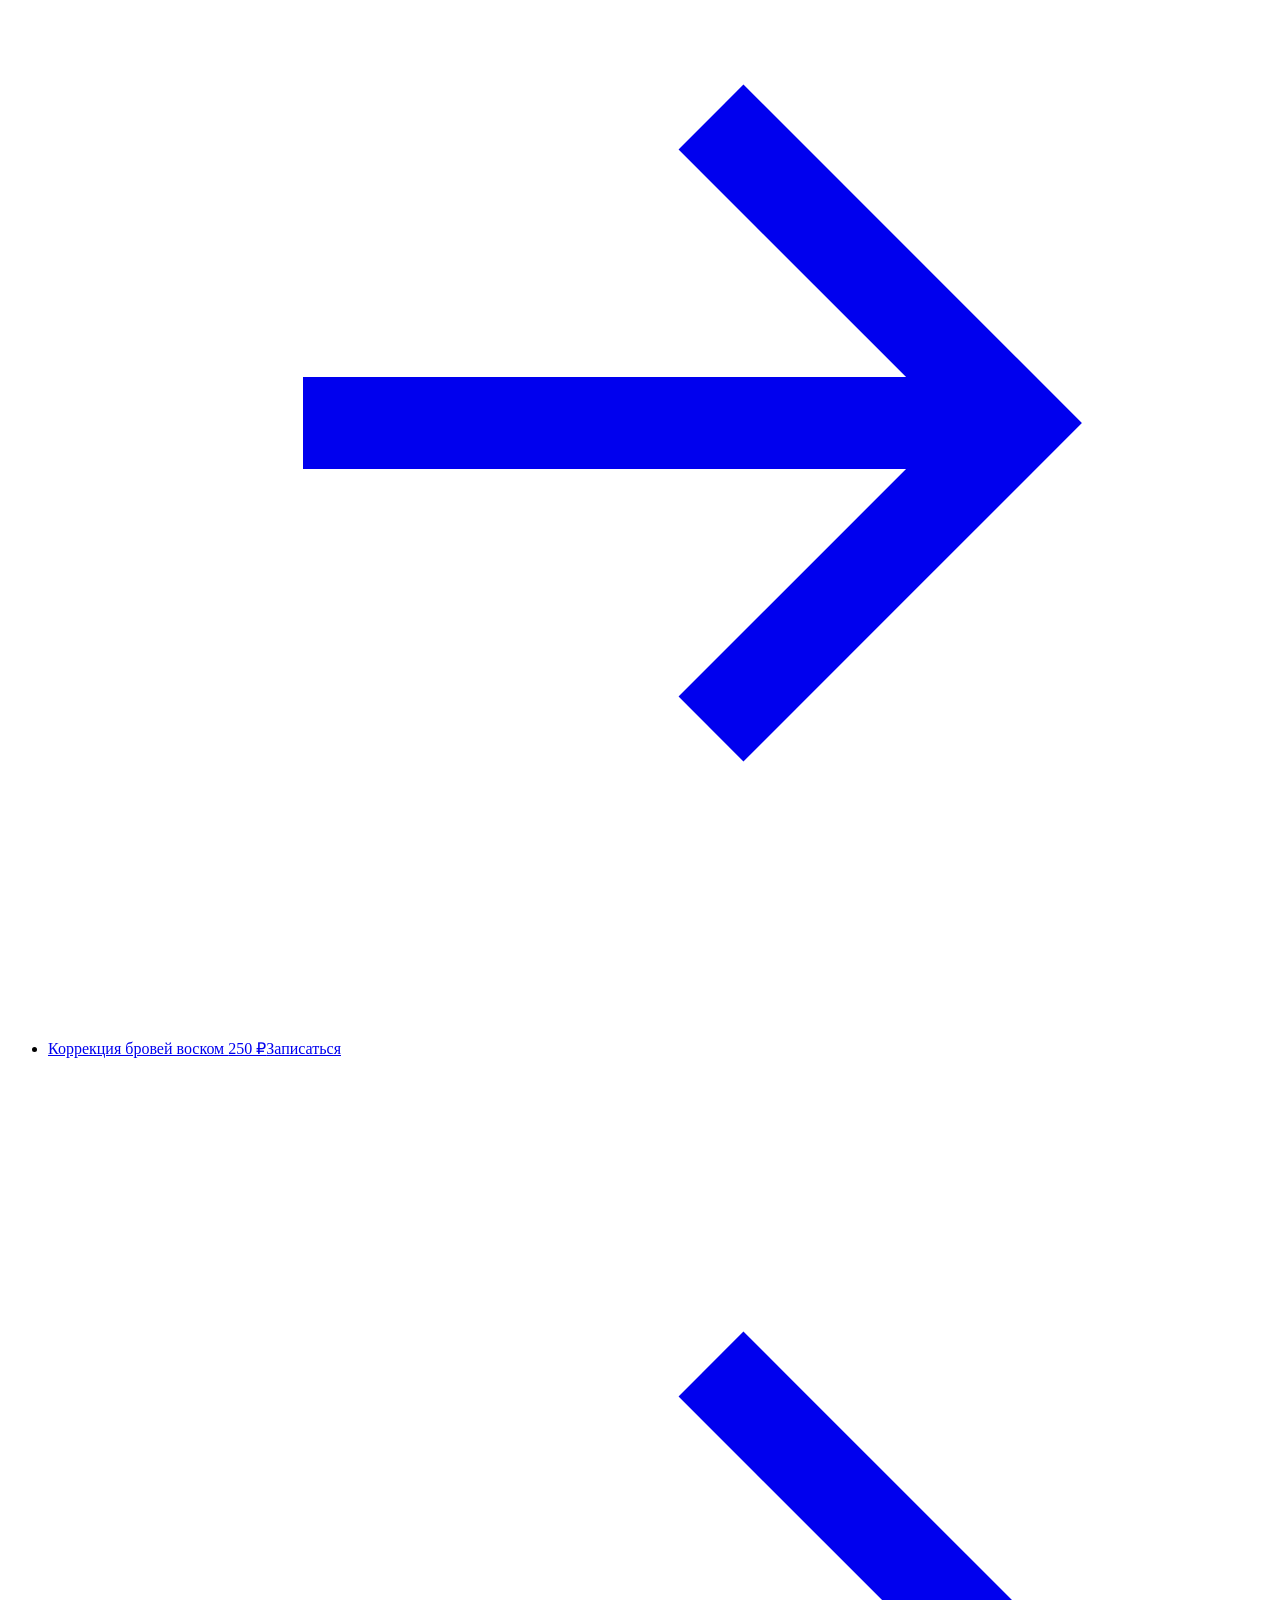
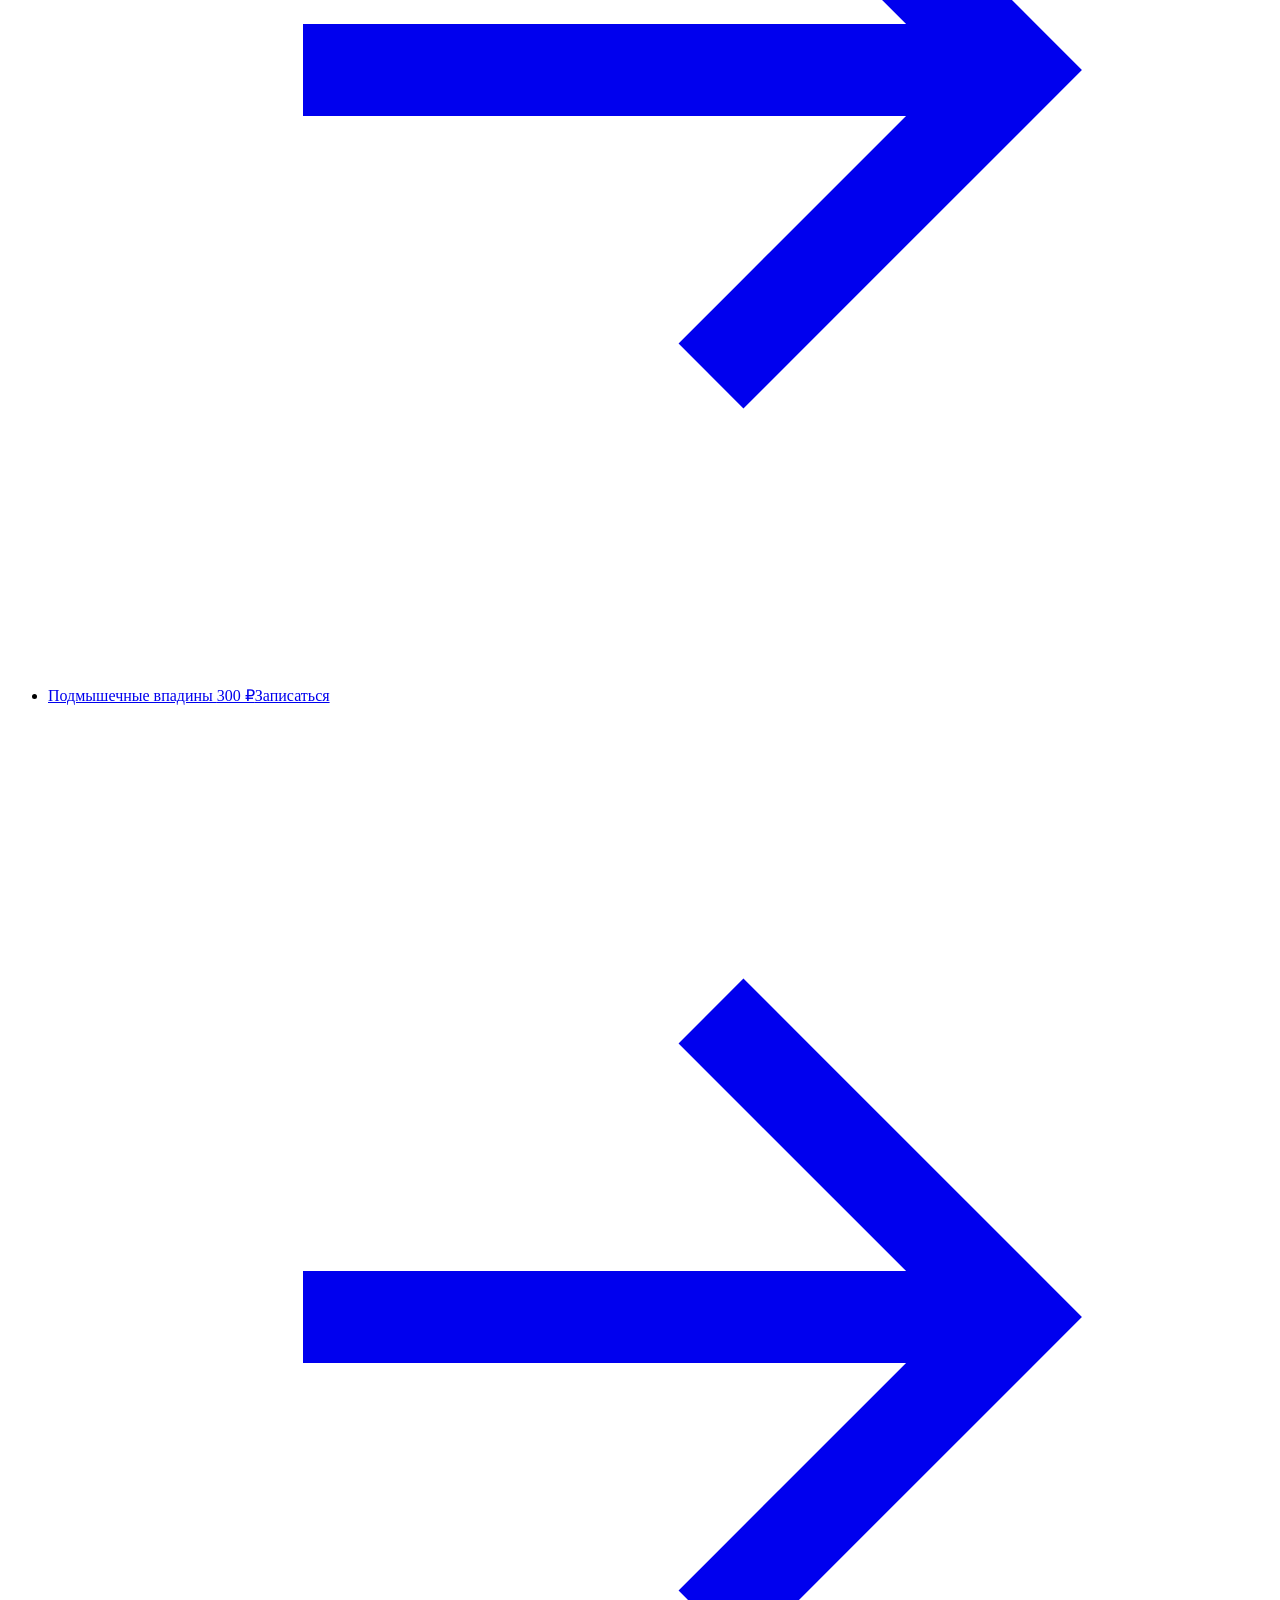
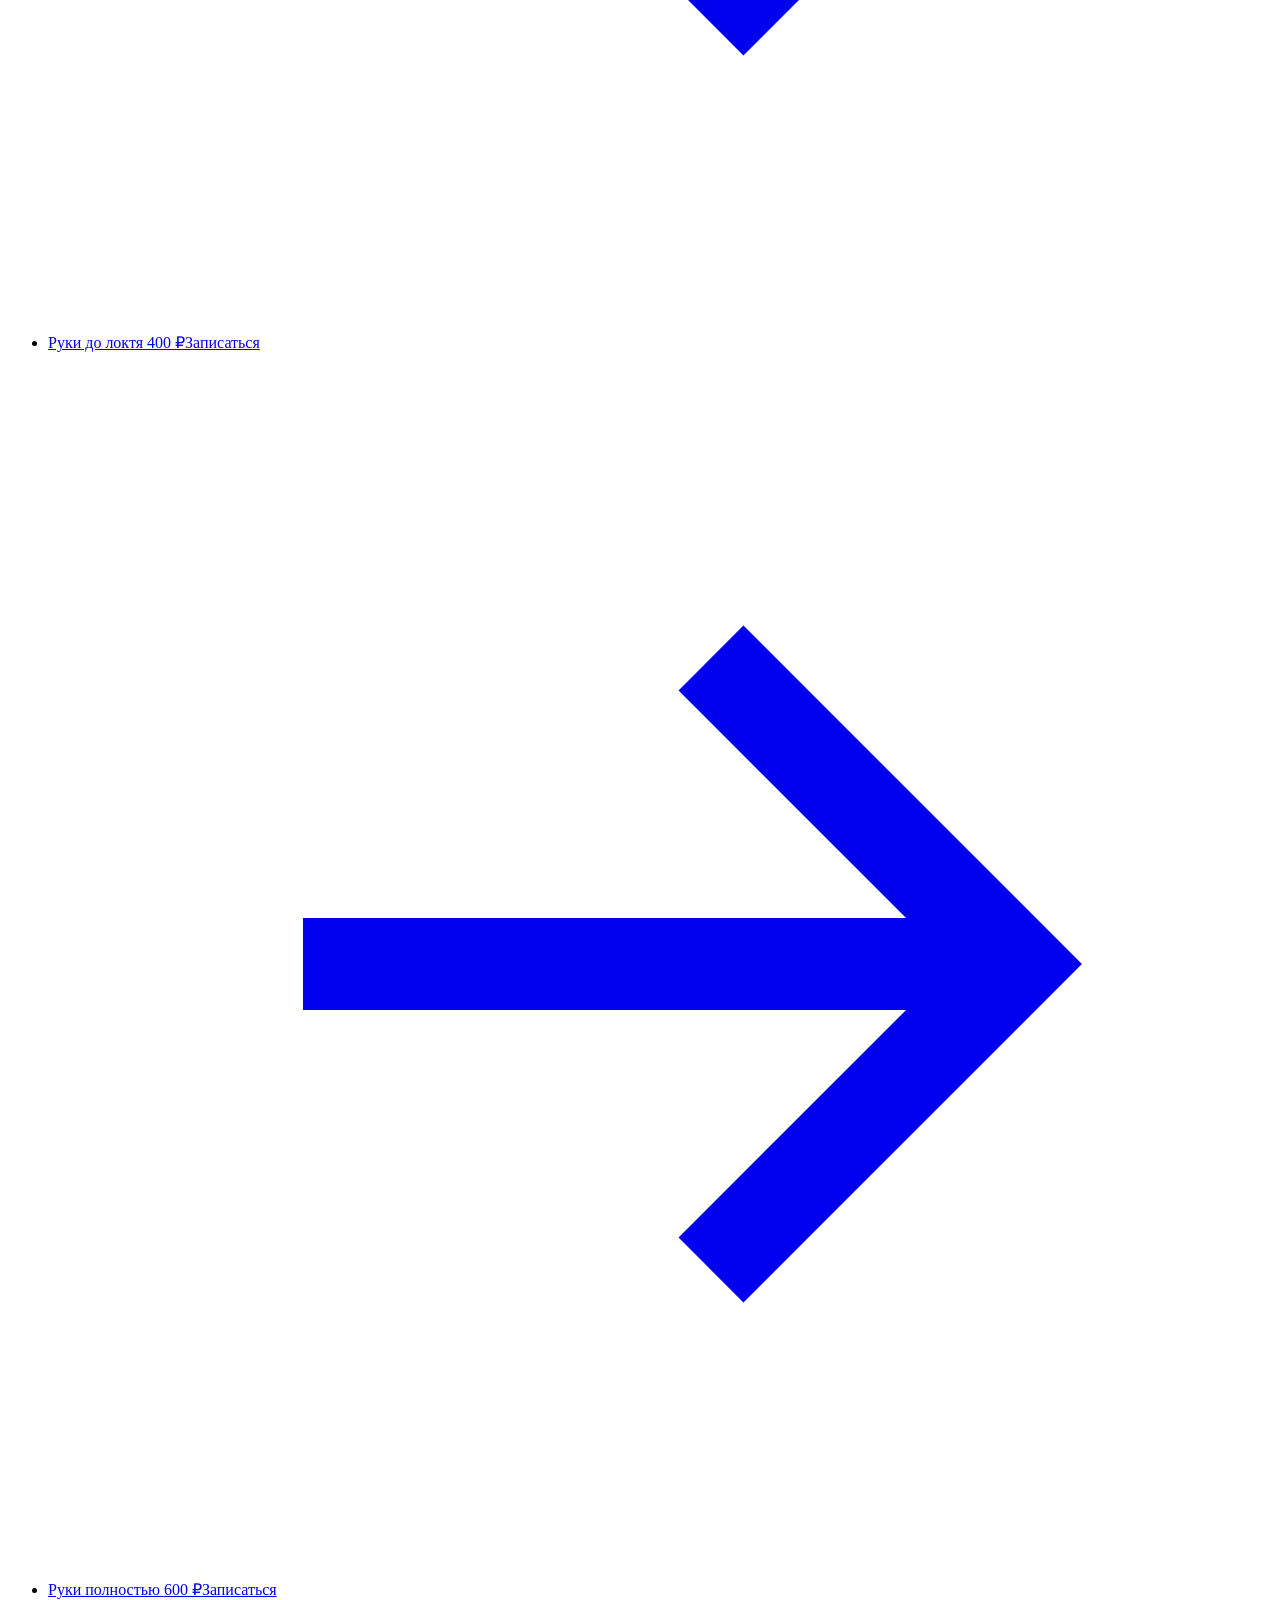
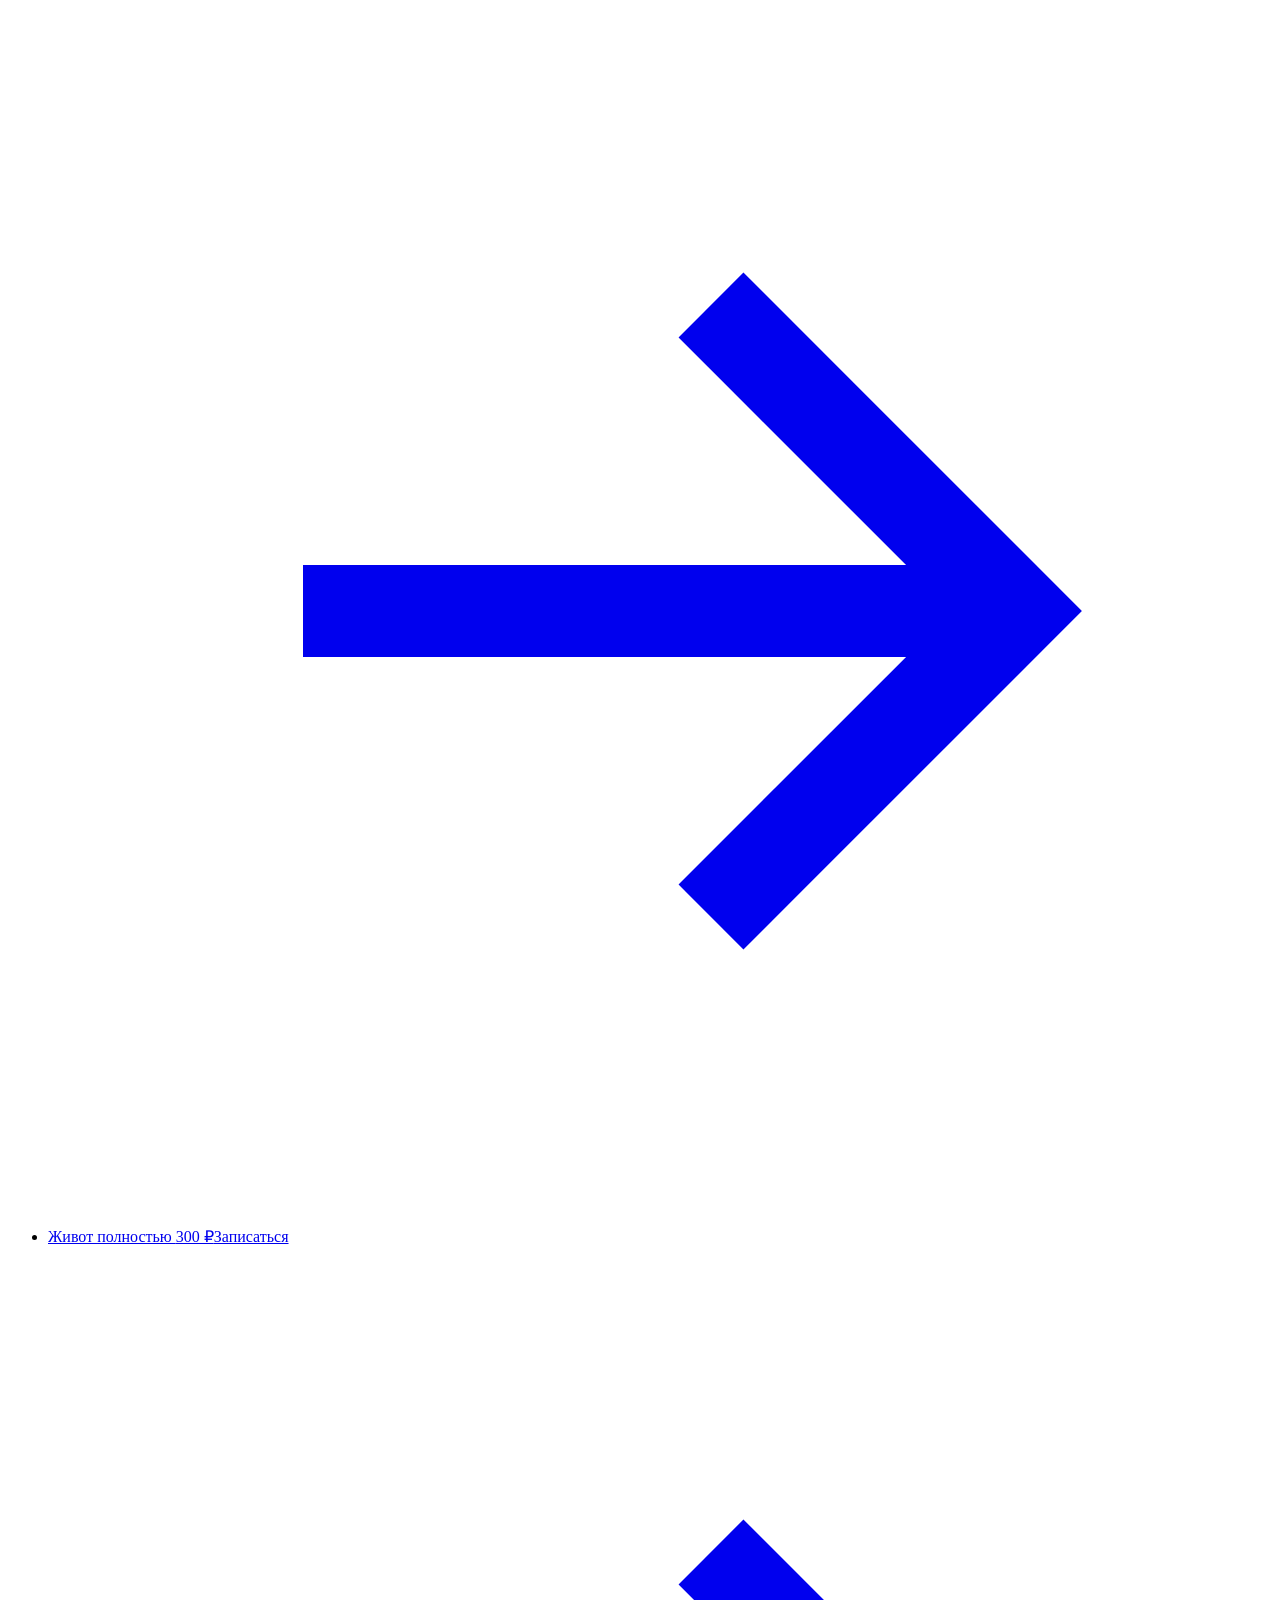
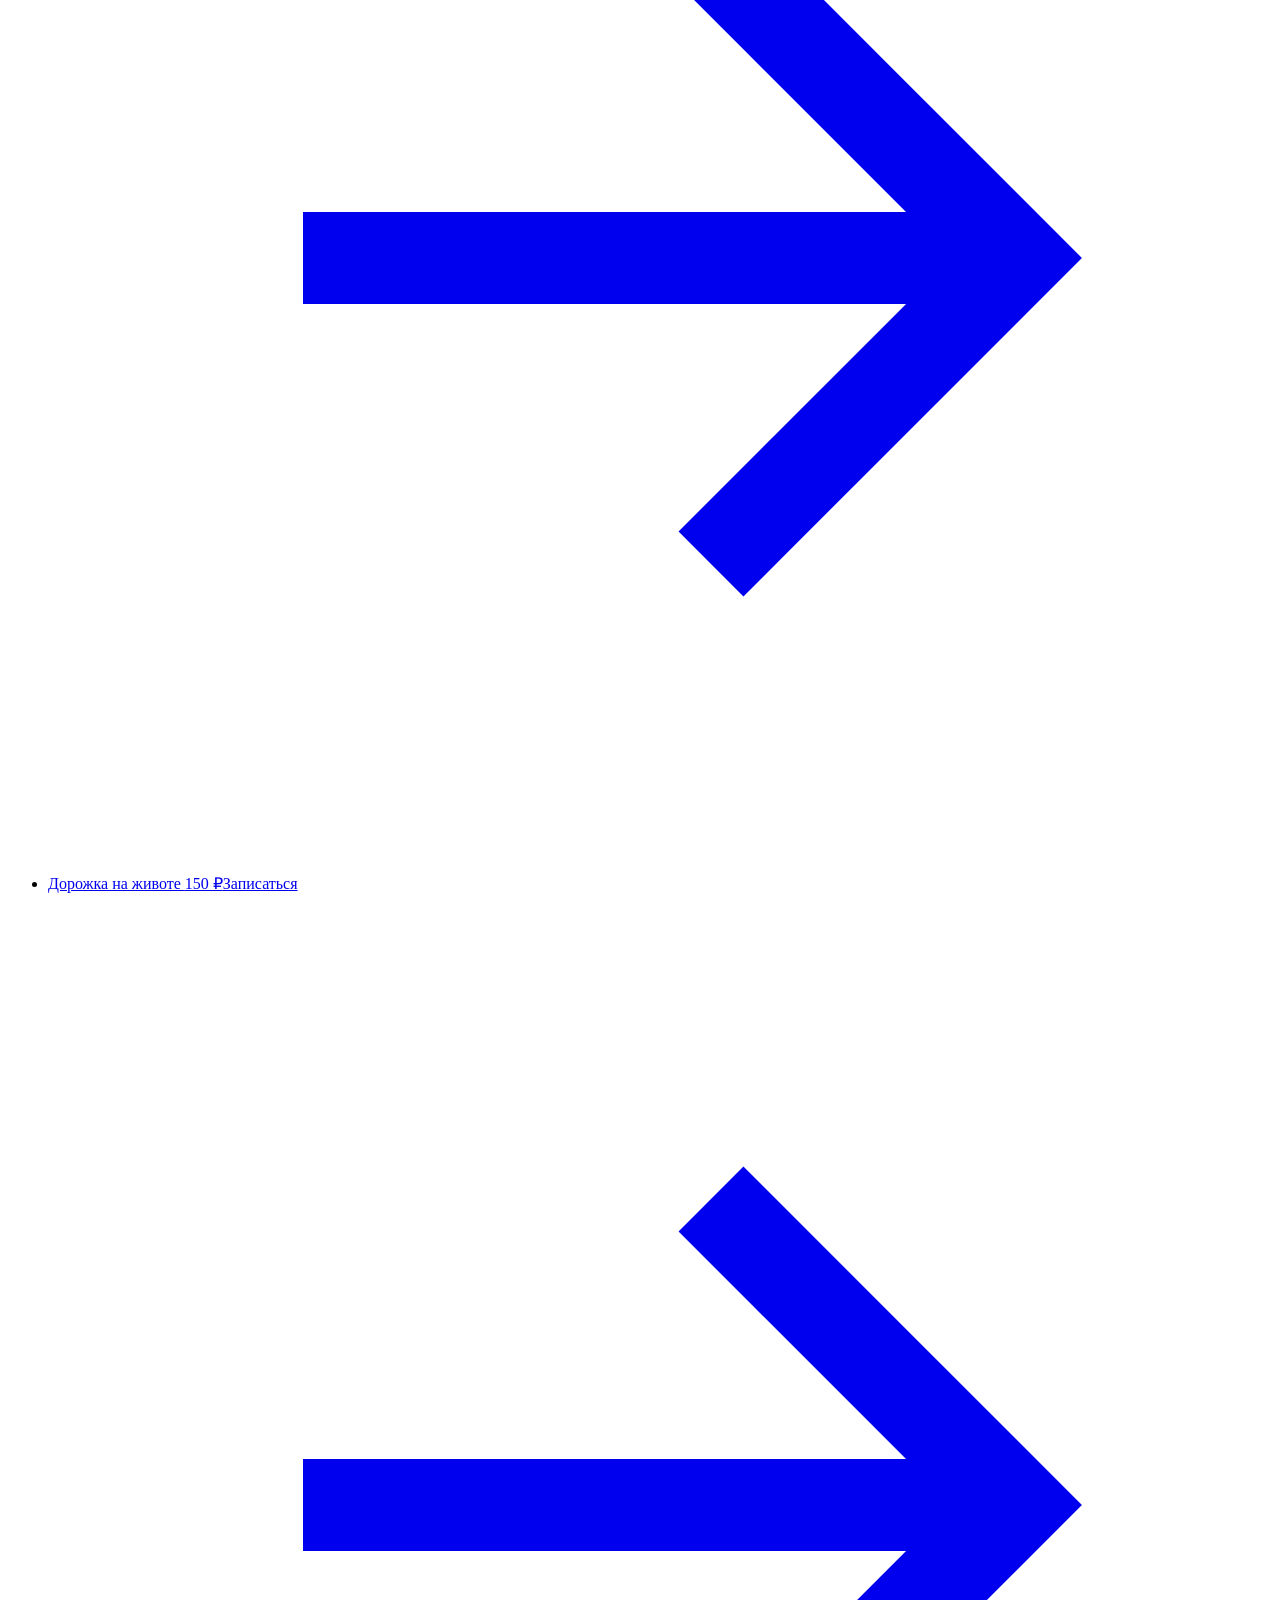
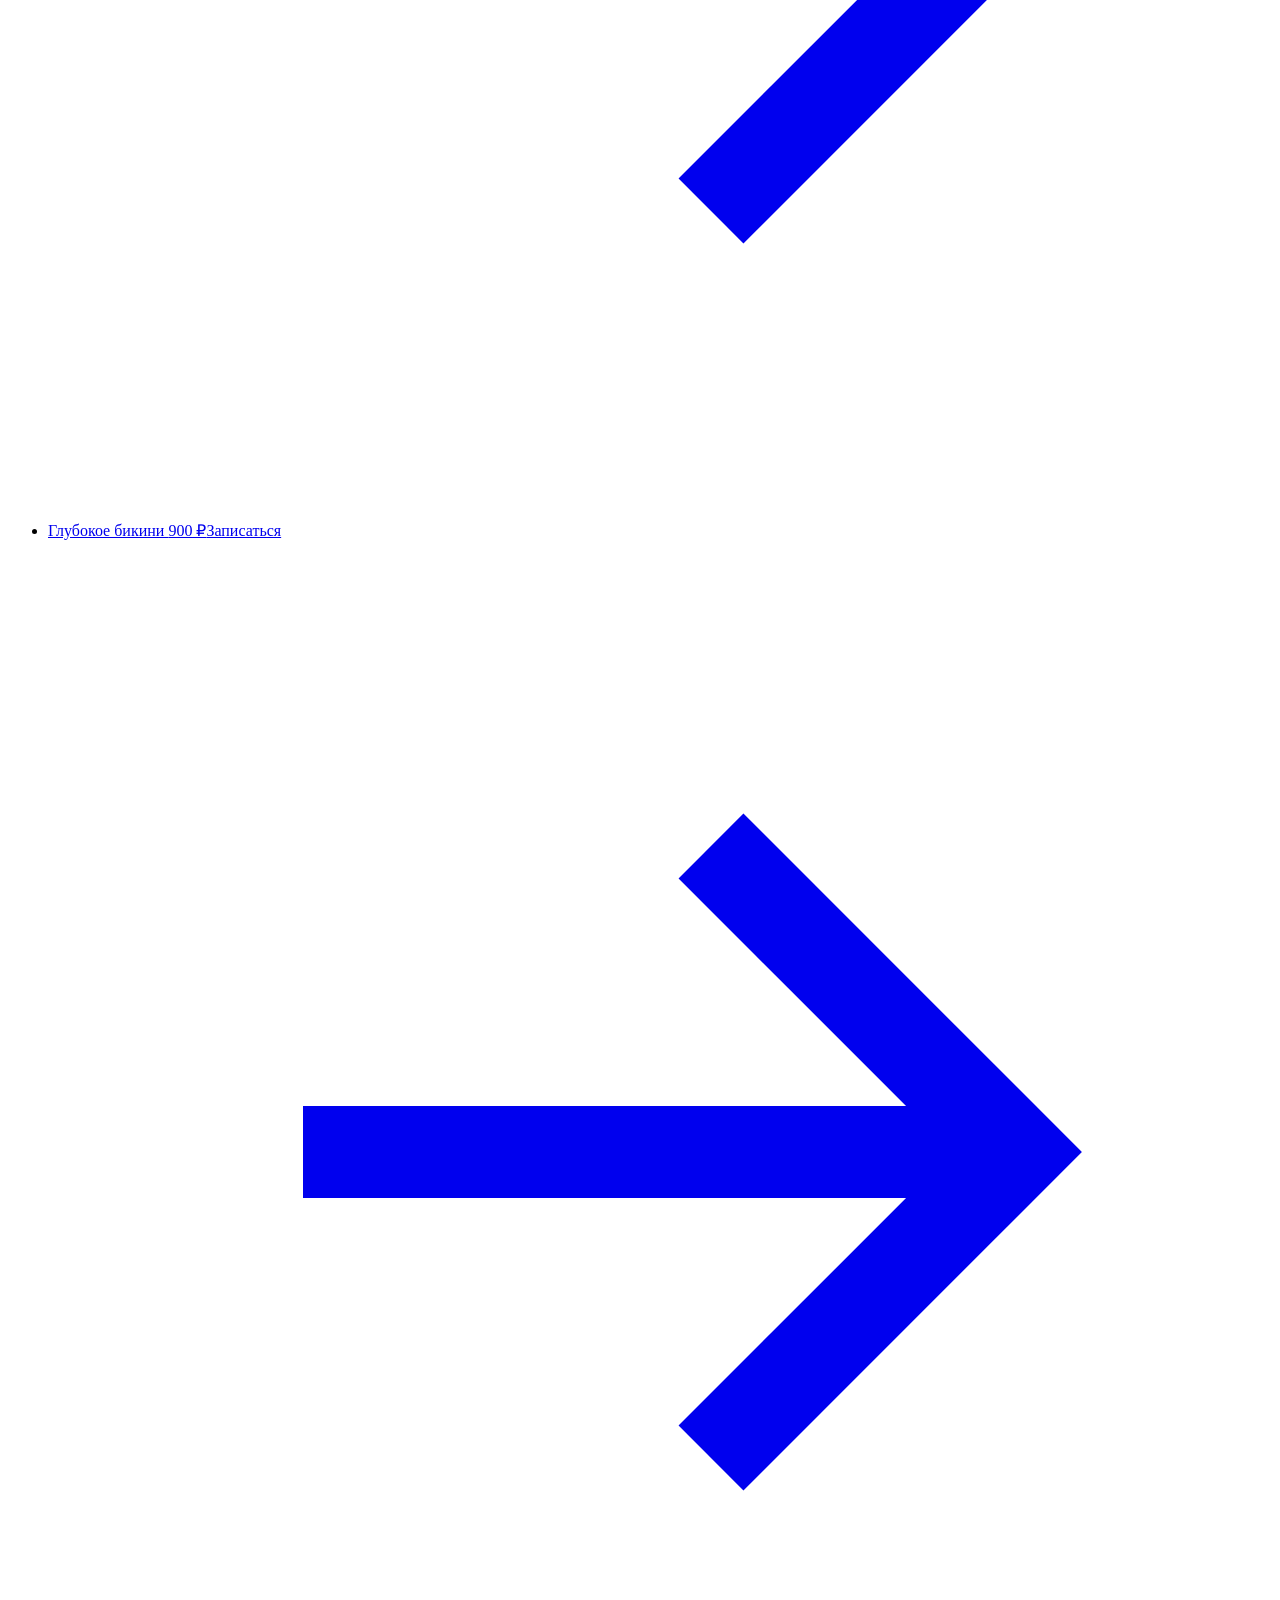
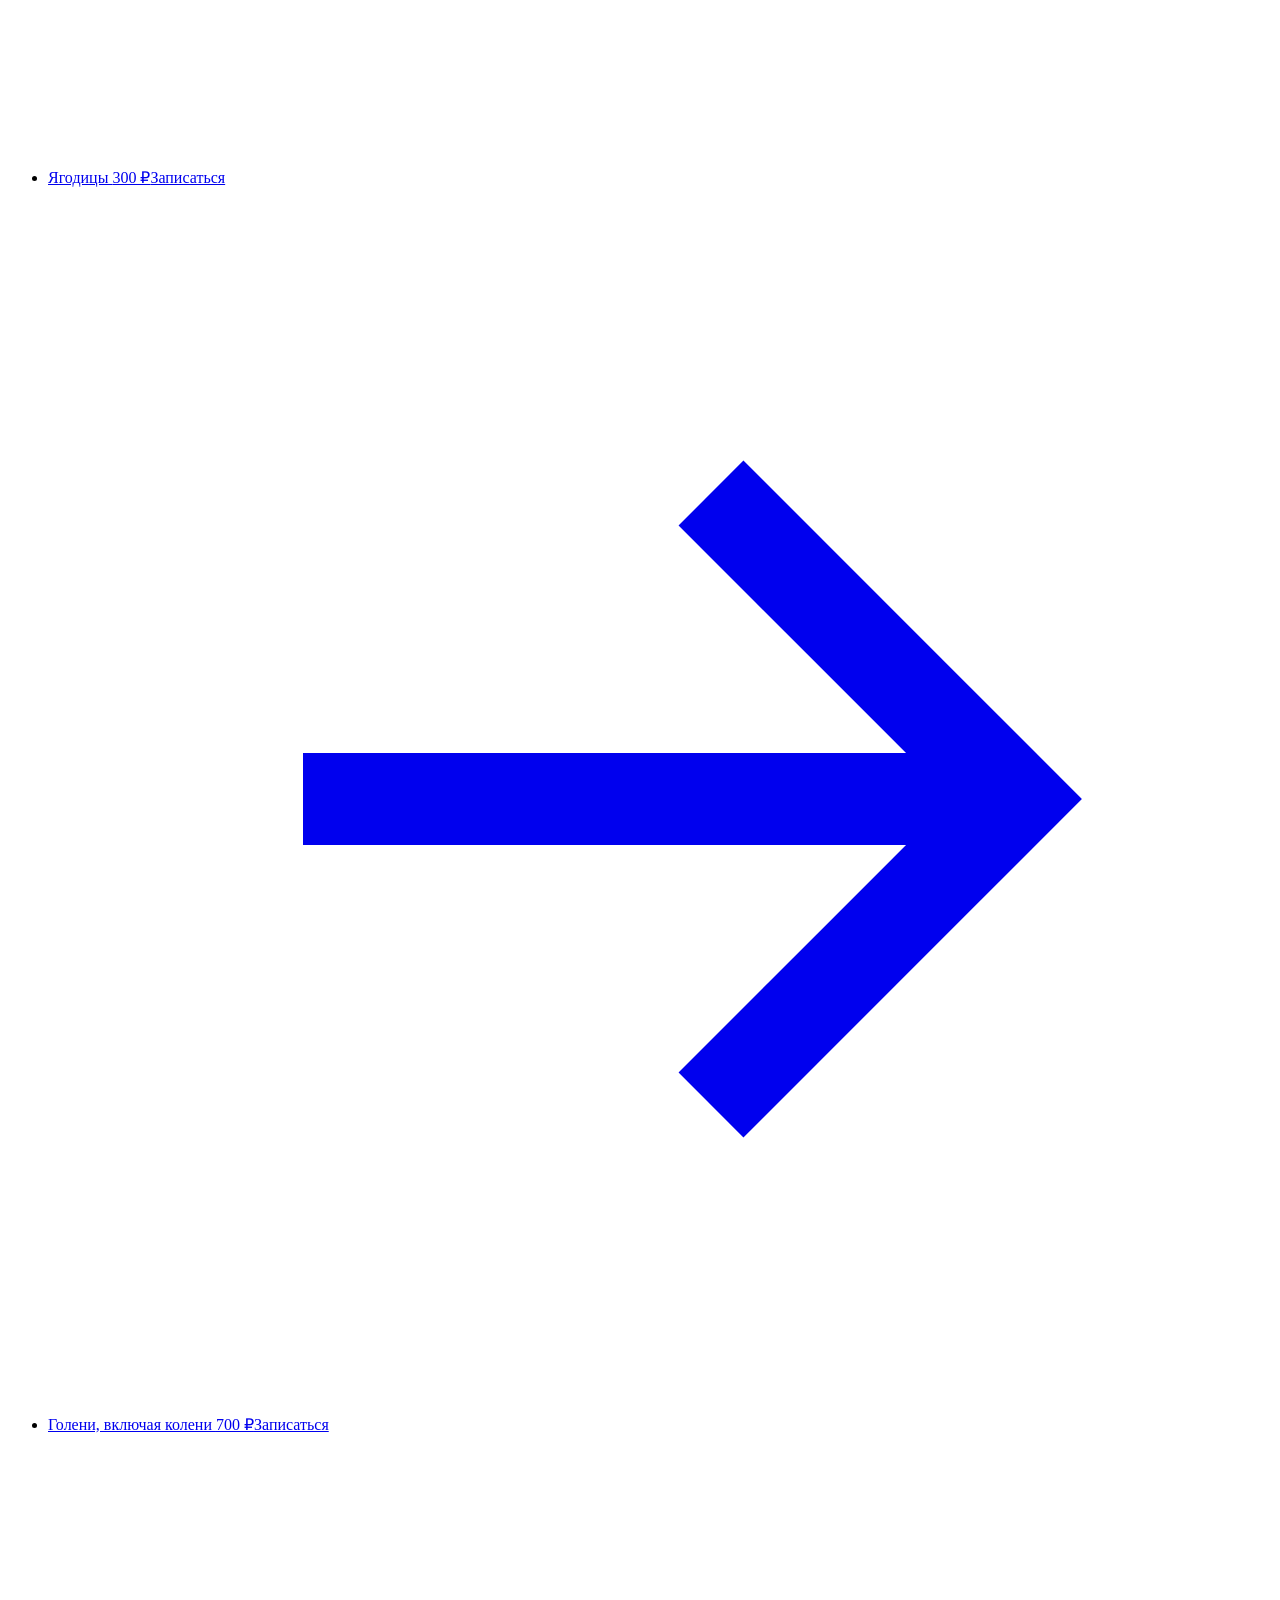
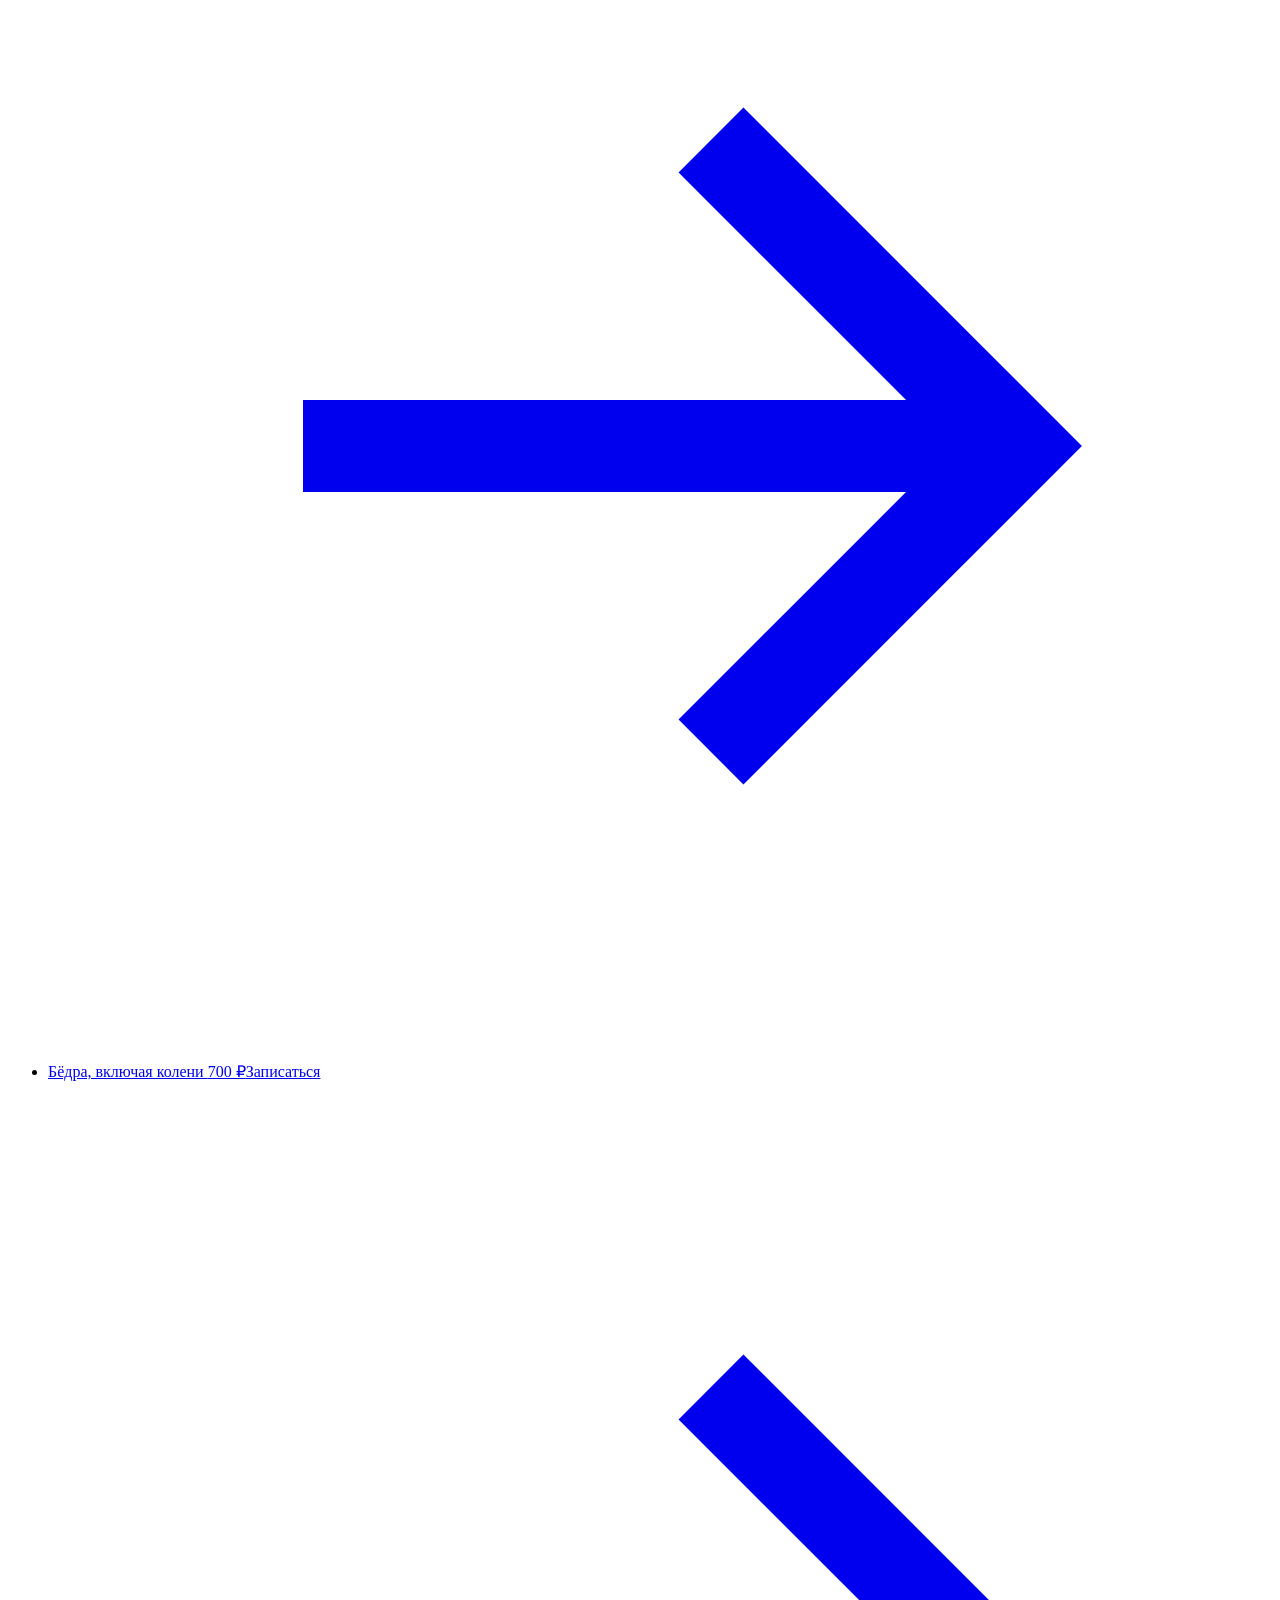
<file: uslugi/depilyaciya.html>
<!doctype html>
<html lang="ru">
<head>
<meta charset="utf-8">
<meta name="viewport" content="width=device-width, initial-scale=1">
<title>Депиляция в Туле — цены от 150 ₽ | Модная точка</title>
<meta name="description" content="Депиляция в Туле — студия красоты «Модная точка», г. Тула, ул. Академика Павлова, 1В. Цены от 150 ₽. Запись онлайн и по телефону.">
<link rel="canonical" href="https://modnaya-tochka.ru/uslugi/depilyaciya">
<meta property="og:type" content="website">
<meta property="og:site_name" content="Модная точка">
<meta property="og:title" content="Депиляция в Туле — цены от 150 ₽ | Модная точка">
<meta property="og:description" content="Депиляция в Туле — студия красоты «Модная точка», г. Тула, ул. Академика Павлова, 1В. Цены от 150 ₽. Запись онлайн и по телефону.">
<meta property="og:url" content="https://modnaya-tochka.ru/uslugi/depilyaciya">
<meta property="og:image" content="https://modnaya-tochka.ru/storage/service-categories/direction-depil.webp">
<meta property="og:locale" content="ru_RU">
<meta name="csrf-token" content="KEvdgYs9uwbeR2UrtHMTOAVf7dFkvHeVxELytF7G">
<link rel="icon" href="https://modnaya-tochka.ru/favicon.svg" type="image/svg+xml">
<link rel="icon" href="https://modnaya-tochka.ru/favicon.ico" sizes="any">
<link rel="icon" href="https://modnaya-tochka.ru/favicon-32x32.png" type="image/png" sizes="32x32">
<link rel="apple-touch-icon" href="https://modnaya-tochka.ru/apple-touch-icon.png">
<link rel="manifest" href="https://modnaya-tochka.ru/site.webmanifest">
<meta name="theme-color" content="#9B6878">
<link rel="preconnect" href="https://fonts.googleapis.com">
<link rel="preconnect" href="https://fonts.gstatic.com" crossorigin>
<link href="https://fonts.googleapis.com/css2?family=Cormorant+Garamond:ital,wght@0,400;0,500;1,400;1,500&family=Manrope:wght@400;500;600;700&display=swap" rel="stylesheet">
<link rel="stylesheet" href="https://modnaya-tochka.ru/assets/css/base.css?v=1793657947">
<link rel="stylesheet" href="https://modnaya-tochka.ru/assets/css/pages.css?v=1793657947">
<link rel="stylesheet" href="https://modnaya-tochka.ru/assets/css/site.css?v=1795797575">
<script type="application/ld+json">{"@context":"https://schema.org","@type":"Service","name":"Депиляция в Туле","serviceType":"Депиляция","url":"https://modnaya-tochka.ru/uslugi/depilyaciya","description":"Шугаринг и депиляция воском для женщин и мужчин: отдельные зоны лица и тела и комплексы. Цены для женщин и мужчин указаны в прайсе отдельно.\nПроцедура проходит в отдельном кабинете. Перед первым визитом мастер расскажет, как подготовиться, и ответит на вопросы о самой процедуре и уходе после неё.","image":"https://modnaya-tochka.ru/storage/service-categories/direction-depil.webp","provider":{"@type":"BeautySalon","@id":"https://modnaya-tochka.ru/#salon","name":"Модная точка","telephone":"+7 (960) 607-73-73","address":{"@type":"PostalAddress","streetAddress":"г. Тула, ул. Академика Павлова, 1В","addressLocality":"Тула","addressCountry":"RU"}},"areaServed":{"@type":"City","name":"Тула"},"offers":[{"@type":"Offer","name":"Зоны на лице","priceCurrency":"RUB","price":150},{"@type":"Offer","name":"Коррекция бровей воском","priceCurrency":"RUB","price":250},{"@type":"Offer","name":"Подмышечные впадины","priceCurrency":"RUB","price":300},{"@type":"Offer","name":"Руки до локтя","priceCurrency":"RUB","price":400},{"@type":"Offer","name":"Руки полностью","priceCurrency":"RUB","price":600},{"@type":"Offer","name":"Живот полностью","priceCurrency":"RUB","price":300},{"@type":"Offer","name":"Дорожка на животе","priceCurrency":"RUB","price":150},{"@type":"Offer","name":"Глубокое бикини","priceCurrency":"RUB","price":900},{"@type":"Offer","name":"Ягодицы","priceCurrency":"RUB","price":300},{"@type":"Offer","name":"Голени, включая колени","priceCurrency":"RUB","price":700},{"@type":"Offer","name":"Бёдра, включая колени","priceCurrency":"RUB","price":700},{"@type":"Offer","name":"Ноги полностью","priceCurrency":"RUB","price":1100},{"@type":"Offer","name":"Комплекс «Макси»","priceCurrency":"RUB","price":2000},{"@type":"Offer","name":"Борода","priceCurrency":"RUB","price":500},{"@type":"Offer","name":"Грудь / живот / поясница","priceCurrency":"RUB","price":500},{"@type":"Offer","name":"Живот","priceCurrency":"RUB","price":300},{"@type":"Offer","name":"Спина","priceCurrency":"RUB","price":600},{"@type":"Offer","name":"Зона паха / глубокое бикини","priceCurrency":"RUB","price":1300},{"@type":"Offer","name":"Комплекс «Максимум»","priceCurrency":"RUB","price":5000}]}</script>
<script type="application/ld+json">{"@context":"https://schema.org","@type":"BreadcrumbList","itemListElement":[{"@type":"ListItem","position":1,"name":"Главная","item":"https://modnaya-tochka.ru"},{"@type":"ListItem","position":2,"name":"Услуги","item":"https://modnaya-tochka.ru/uslugi"},{"@type":"ListItem","position":3,"name":"Депиляция","item":"https://modnaya-tochka.ru/uslugi/depilyaciya"}]}</script>

</head>
<body   data-privacy-url="https://modnaya-tochka.ru/privacy"  data-yc="https://n869437.yclients.ru/company/811351/personal/menu" >
<script>document.documentElement.classList.add('js')</script>

<header class="hdr" id="hdr"><div class="wrap"><div class="bar">
  <a href="https://modnaya-tochka.ru" class="logo"><span class="mark">М</span>Модная точка</a>
    <nav class="nav"><a href="/uslugi">Услуги</a><a href="/#price">Прайс</a><a href="/#about">О нас</a><a href="/blog">Блог</a><a href="/#contacts">Контакты</a></nav>
    <div style="display:flex;align-items:center;gap:4px">
        <a class="tel" href="tel:+79606077373" aria-label="Позвонить"><svg viewBox="0 0 24 24" fill="none" stroke="currentColor" stroke-width="1.7"><path d="M5 4h4l2 5-2.5 1.5a11 11 0 0 0 5 5L15 13l5 2v4a2 2 0 0 1-2 2A16 16 0 0 1 3 6a2 2 0 0 1 2-2"/></svg><span>+7 (960) 607-73-73</span></a>
            <button class="menu" aria-expanded="false" aria-controls="mnav">Меню</button>
    <a href="https://modnaya-tochka.ru#book" class="btn btn-main" data-book>Записаться</a>
  </div>
</div>
<nav class="mnav" id="mnav" aria-label="Меню">
  <a href="/uslugi">Услуги</a><a href="/#price">Прайс</a><a href="/#about">О нас</a><a href="/blog">Блог</a><a href="/#contacts">Контакты</a>  <a href="https://modnaya-tochka.ru#book" class="btn btn-main" data-book>Записаться</a>
</nav>
</div></header>

<main>

<section class="page-top svc-top"><div class="wrap">
  <nav class="crumbs" data-reveal><a href="https://modnaya-tochka.ru">Главная</a><span>/</span><a href="https://modnaya-tochka.ru/uslugi">Услуги</a><span>/</span>Депиляция</nav>
  <div class="svc-hero">
    <div class="svc-copy">
      <p class="eyebrow" data-reveal>Депиляция</p>      <h1 class="svc-h1" data-reveal>Депиляция в Туле</h1>
      <p class="svc-from" data-reveal style="--d:.1s">от <b>150 ₽</b></p>      <div class="ctas" data-reveal style="--d:.15s">
        <a href="https://modnaya-tochka.ru#book" class="btn btn-main" data-book>Записаться <svg class="arr" viewBox="0 0 24 24" fill="none" stroke="currentColor" stroke-width="1.8"><path d="M5 12h14M13 6l6 6-6 6"/></svg></a>
        <a href="tel:+79606077373" class="btn btn-line">Позвонить</a>      </div>
      <p class="book-note" style="--d:.2s;" data-reveal="data-reveal">Запись через сервисы YCLIENTS и DIKIDI. <a href="https://modnaya-tochka.ru/privacy">Политика обработки персональных данных</a></p>
    </div>
    <div class="svc-cover" data-reveal style="--d:.1s">
            <div class="photo"><img src="/storage/service-categories/direction-depil.webp" alt="Депиляция в Туле" fetchpriority="high" decoding="async">
</div>
          </div>
  </div>
</div></section>


<section class="sec svc-sec" style="padding-top:0"><div class="wrap">
  <div class="body svc-intro" data-reveal><p>Шугаринг и депиляция воском для женщин и мужчин: отдельные зоны лица и тела и комплексы. Цены для женщин и мужчин указаны в прайсе отдельно.</p>
<p>Процедура проходит в отдельном кабинете. Перед первым визитом мастер расскажет, как подготовиться, и ответит на вопросы о самой процедуре и уходе после неё.</p></div>
</div></section>


<section class="sec svc-sec" id="ceny" style="padding-top:0"><div class="wrap">
  <div class="sec-head"><h2 class="split" data-reveal><span class="ln"><span >Цены</span></span> <span class="ln"><span  style="--d:0.08s" ><em>на услуги</em></span></span></h2>
</div>
  <div class="svc-price">
    <article class="pcat" data-reveal>
            <p class="pcat-sub">Отдельные цены для женщин и мужчин.</p>            <div class="ppanel">
        <p class="pg-lbl" style="display:block">Для женщин</p>        <ul class="slist"><li><a class="srow" href="https://dikidi.ru/ru/profile/nargiz_977284/service/10408536" target="_blank" rel="noopener" data-sid="77"><span class="n">Зоны на лице<small>1 зона: верхняя губа, подбородок или щёки</small> </span><span class="p">150 ₽</span><span class="go" aria-hidden="true">Записаться <svg viewBox="0 0 24 24" fill="none" stroke="currentColor" stroke-width="1.8"><path d="M5 12h14M13 6l6 6-6 6"/></svg></span></a></li>
<li><a class="srow" href="https://dikidi.ru/ru/profile/nargiz_977284/service/20121121" target="_blank" rel="noopener" data-sid="78"><span class="n">Коррекция бровей воском </span><span class="p">250 ₽</span><span class="go" aria-hidden="true">Записаться <svg viewBox="0 0 24 24" fill="none" stroke="currentColor" stroke-width="1.8"><path d="M5 12h14M13 6l6 6-6 6"/></svg></span></a></li>
<li><a class="srow" href="https://dikidi.ru/ru/profile/nargiz_977284/service/9710688" target="_blank" rel="noopener" data-sid="2"><span class="n">Подмышечные впадины </span><span class="p">300 ₽</span><span class="go" aria-hidden="true">Записаться <svg viewBox="0 0 24 24" fill="none" stroke="currentColor" stroke-width="1.8"><path d="M5 12h14M13 6l6 6-6 6"/></svg></span></a></li>
<li><a class="srow" href="https://dikidi.ru/ru/profile/nargiz_977284/service/20121125" target="_blank" rel="noopener" data-sid="4"><span class="n">Руки до локтя </span><span class="p">400 ₽</span><span class="go" aria-hidden="true">Записаться <svg viewBox="0 0 24 24" fill="none" stroke="currentColor" stroke-width="1.8"><path d="M5 12h14M13 6l6 6-6 6"/></svg></span></a></li>
<li><a class="srow" href="https://dikidi.ru/ru/profile/nargiz_977284/service/10440384" target="_blank" rel="noopener" data-sid="3"><span class="n">Руки полностью </span><span class="p">600 ₽</span><span class="go" aria-hidden="true">Записаться <svg viewBox="0 0 24 24" fill="none" stroke="currentColor" stroke-width="1.8"><path d="M5 12h14M13 6l6 6-6 6"/></svg></span></a></li>
<li><a class="srow" href="https://dikidi.ru/ru/profile/nargiz_977284/service/20121148" target="_blank" rel="noopener" data-sid="79"><span class="n">Живот полностью </span><span class="p">300 ₽</span><span class="go" aria-hidden="true">Записаться <svg viewBox="0 0 24 24" fill="none" stroke="currentColor" stroke-width="1.8"><path d="M5 12h14M13 6l6 6-6 6"/></svg></span></a></li>
<li><a class="srow" href="https://dikidi.ru/ru/profile/nargiz_977284/service/20121159" target="_blank" rel="noopener" data-sid="80"><span class="n">Дорожка на животе </span><span class="p">150 ₽</span><span class="go" aria-hidden="true">Записаться <svg viewBox="0 0 24 24" fill="none" stroke="currentColor" stroke-width="1.8"><path d="M5 12h14M13 6l6 6-6 6"/></svg></span></a></li>
<li><a class="srow" href="https://dikidi.ru/ru/profile/nargiz_977284/service/10293556" target="_blank" rel="noopener" data-sid="8"><span class="n">Глубокое бикини </span><span class="p">900 ₽</span><span class="go" aria-hidden="true">Записаться <svg viewBox="0 0 24 24" fill="none" stroke="currentColor" stroke-width="1.8"><path d="M5 12h14M13 6l6 6-6 6"/></svg></span></a></li>
<li><a class="srow" href="https://dikidi.ru/ru/profile/nargiz_977284/service/20121174" target="_blank" rel="noopener" data-sid="81"><span class="n">Ягодицы </span><span class="p">300 ₽</span><span class="go" aria-hidden="true">Записаться <svg viewBox="0 0 24 24" fill="none" stroke="currentColor" stroke-width="1.8"><path d="M5 12h14M13 6l6 6-6 6"/></svg></span></a></li>
<li><a class="srow" href="https://dikidi.ru/ru/profile/nargiz_977284/service/10408506" target="_blank" rel="noopener" data-sid="82"><span class="n">Голени, включая колени </span><span class="p">700 ₽</span><span class="go" aria-hidden="true">Записаться <svg viewBox="0 0 24 24" fill="none" stroke="currentColor" stroke-width="1.8"><path d="M5 12h14M13 6l6 6-6 6"/></svg></span></a></li>
<li><a class="srow" href="https://dikidi.ru/ru/profile/nargiz_977284/service/10408524" target="_blank" rel="noopener" data-sid="83"><span class="n">Бёдра, включая колени </span><span class="p">700 ₽</span><span class="go" aria-hidden="true">Записаться <svg viewBox="0 0 24 24" fill="none" stroke="currentColor" stroke-width="1.8"><path d="M5 12h14M13 6l6 6-6 6"/></svg></span></a></li>
<li><a class="srow" href="https://dikidi.ru/ru/profile/nargiz_977284/service/10293572" target="_blank" rel="noopener" data-sid="9"><span class="n">Ноги полностью<small>воском</small> </span><span class="p">1 100 ₽</span><span class="go" aria-hidden="true">Записаться <svg viewBox="0 0 24 24" fill="none" stroke="currentColor" stroke-width="1.8"><path d="M5 12h14M13 6l6 6-6 6"/></svg></span></a></li>
<li><a class="srow" href="https://dikidi.ru/ru/profile/nargiz_977284/service/10525446" target="_blank" rel="noopener" data-sid="84"><span class="n">Комплекс «Макси»<small>глубокое бикини, ноги полностью воском, подмышечные впадины</small> </span><span class="p">2 000 ₽</span><span class="go" aria-hidden="true">Записаться <svg viewBox="0 0 24 24" fill="none" stroke="currentColor" stroke-width="1.8"><path d="M5 12h14M13 6l6 6-6 6"/></svg></span></a></li>
</ul>
      </div>
            <div class="ppanel">
        <p class="pg-lbl" style="display:block">Для мужчин</p>        <ul class="slist"><li><a class="srow" href="https://dikidi.ru/ru/profile/nargiz_977284/service/11465194" target="_blank" rel="noopener" data-sid="14"><span class="n">Борода </span><span class="p">500 ₽</span><span class="go" aria-hidden="true">Записаться <svg viewBox="0 0 24 24" fill="none" stroke="currentColor" stroke-width="1.8"><path d="M5 12h14M13 6l6 6-6 6"/></svg></span></a></li>
<li><a class="srow" href="https://dikidi.ru/ru/profile/nargiz_977284/service/10415934" target="_blank" rel="noopener" data-sid="15"><span class="n">Подмышечные впадины </span><span class="p">400 ₽</span><span class="go" aria-hidden="true">Записаться <svg viewBox="0 0 24 24" fill="none" stroke="currentColor" stroke-width="1.8"><path d="M5 12h14M13 6l6 6-6 6"/></svg></span></a></li>
<li><a class="srow" href="https://dikidi.ru/ru/profile/nargiz_977284/service/23333846" target="_blank" rel="noopener" data-sid="16"><span class="n">Руки полностью </span><span class="p">800 ₽</span><span class="go" aria-hidden="true">Записаться <svg viewBox="0 0 24 24" fill="none" stroke="currentColor" stroke-width="1.8"><path d="M5 12h14M13 6l6 6-6 6"/></svg></span></a></li>
<li><a class="srow" href="https://dikidi.ru/ru/profile/nargiz_977284/service/10416038" target="_blank" rel="noopener" data-sid="85"><span class="n">Грудь / живот / поясница </span><span class="p">500 ₽</span><span class="go" aria-hidden="true">Записаться <svg viewBox="0 0 24 24" fill="none" stroke="currentColor" stroke-width="1.8"><path d="M5 12h14M13 6l6 6-6 6"/></svg></span></a></li>
<li><a class="srow" href="https://dikidi.ru/ru/profile/nargiz_977284/service/17652598" target="_blank" rel="noopener" data-sid="20"><span class="n">Живот </span><span class="p">300 ₽</span><span class="go" aria-hidden="true">Записаться <svg viewBox="0 0 24 24" fill="none" stroke="currentColor" stroke-width="1.8"><path d="M5 12h14M13 6l6 6-6 6"/></svg></span></a></li>
<li><a class="srow" href="https://dikidi.ru/ru/profile/nargiz_977284/service/10415984" target="_blank" rel="noopener" data-sid="19"><span class="n">Спина </span><span class="p">600 ₽</span><span class="go" aria-hidden="true">Записаться <svg viewBox="0 0 24 24" fill="none" stroke="currentColor" stroke-width="1.8"><path d="M5 12h14M13 6l6 6-6 6"/></svg></span></a></li>
<li><a class="srow" href="https://dikidi.ru/ru/profile/nargiz_977284/service/10415960" target="_blank" rel="noopener" data-sid="86"><span class="n">Зона паха / глубокое бикини </span><span class="p">1 300 ₽</span><span class="go" aria-hidden="true">Записаться <svg viewBox="0 0 24 24" fill="none" stroke="currentColor" stroke-width="1.8"><path d="M5 12h14M13 6l6 6-6 6"/></svg></span></a></li>
<li><a class="srow" href="https://dikidi.ru/ru/profile/nargiz_977284/service/12213884" target="_blank" rel="noopener" data-sid="87"><span class="n">Ягодицы </span><span class="p">300 ₽</span><span class="go" aria-hidden="true">Записаться <svg viewBox="0 0 24 24" fill="none" stroke="currentColor" stroke-width="1.8"><path d="M5 12h14M13 6l6 6-6 6"/></svg></span></a></li>
<li><a class="srow" href="https://dikidi.ru/ru/profile/nargiz_977284/service/10416000" target="_blank" rel="noopener" data-sid="24"><span class="n">Ноги полностью </span><span class="p">1 400 ₽</span><span class="go" aria-hidden="true">Записаться <svg viewBox="0 0 24 24" fill="none" stroke="currentColor" stroke-width="1.8"><path d="M5 12h14M13 6l6 6-6 6"/></svg></span></a></li>
<li><a class="srow" href="https://dikidi.ru/ru/profile/nargiz_977284/service/23333884" target="_blank" rel="noopener" data-sid="88"><span class="n">Комплекс «Максимум»<small>спина, грудь, живот, глубокое бикини, подмышечные впадины, руки и ноги полностью, ягодицы</small> </span><span class="p">5 000 ₽</span><span class="go" aria-hidden="true">Записаться <svg viewBox="0 0 24 24" fill="none" stroke="currentColor" stroke-width="1.8"><path d="M5 12h14M13 6l6 6-6 6"/></svg></span></a></li>
</ul>
      </div>
          </article>
      </div>
</div></section>


<section class="sec svc-sec" id="raboty" style="padding-top:0"><div class="wrap">
  <div class="sec-head"><h2 class="split" data-reveal><span class="ln"><span >Наш</span></span> <span class="ln"><span  style="--d:0.08s" ><em>кабинет</em></span></span></h2>
</div>
      <div class="svc-gal"><figure class="photo" data-reveal style="--d:0s"><picture>
<source type="image/webp" srcset="/storage/photos/salon/cabinet-480.webp 480w, /storage/photos/salon/cabinet-800.webp 800w, /storage/photos/salon/cabinet-1200.webp 1200w, /storage/photos/salon/cabinet-1440.webp 1440w" sizes="(max-width: 860px) 68vw, 300px">
<img src="/storage/photos/salon/cabinet-480.jpg" srcset="/storage/photos/salon/cabinet-480.jpg 480w, /storage/photos/salon/cabinet-800.jpg 800w, /storage/photos/salon/cabinet-1200.jpg 1200w, /storage/photos/salon/cabinet.jpg 1440w" sizes="(max-width: 860px) 68vw, 300px" width="1440" height="1800" alt="Отдельный кабинет: белая кирпичная стена, комод и кушетка" loading="lazy" decoding="async">
</picture>
</figure></div>
  </div></section>


<section class="sec svc-sec" id="mastera" style="padding-top:0"><div class="wrap">
  <div class="sec-head"><h2 class="split" data-reveal><span class="ln"><span >Мастера</span></span> <span class="ln"><span  style="--d:0.08s" ><em>направления</em></span></span></h2>
</div>
  <ul class="mcards svc-masters" data-reveal><li class="mcard">
    <div class="photo"><picture>
<source type="image/webp" srcset="/storage/photos/team/studio/nargiz-480.webp 480w, /storage/photos/team/studio/nargiz-800.webp 800w, /storage/photos/team/studio/nargiz-1200.webp 1200w" sizes="(max-width: 860px) 120px, 180px">
<img src="/storage/photos/team/studio/nargiz-480.jpg" srcset="/storage/photos/team/studio/nargiz-480.jpg 480w, /storage/photos/team/studio/nargiz-800.jpg 800w, /storage/photos/team/studio/nargiz.jpg 1200w" sizes="(max-width: 860px) 120px, 180px" width="1200" height="1500" alt="Наргиз — мастер депиляции" loading="lazy" decoding="async">
</picture>
</div>
    <div class="mcard-b">
    <b>Наргиз</b>
    <span>Мастер депиляции</span>    <p>Шугаринг и депиляция воском для женщин и мужчин: отдельные зоны и комплексы.</p>  </div>
    <div class="mcard-a">
        <a href="https://dikidi.ru/977284" class="btn btn-main" target="_blank" rel="noopener">Записаться онлайн</a>
        <a href="tel:+79606077373" class="btn btn-line" aria-label="Позвонить: Наргиз, +7 (960) 607-73-73">Позвонить</a>  </div>
  </li>
</ul>
  <p class="book-note">Запись через сервисы YCLIENTS и DIKIDI. <a href="https://modnaya-tochka.ru/privacy">Политика обработки персональных данных</a></p>
</div></section>






<section class="sec svc-sec" style="padding-top:0"><div class="wrap">
  <div class="book svc-cta" data-reveal>
    <div>
      <h2 class="split" data-reveal><span class="ln"><span >Запишитесь</span></span> <span class="ln"><span  style="--d:0.08s" ><em>к нам</em></span></span></h2>
      <p class="sub">Депиляция в студии «Модная точка».</p>
      <div class="quick">
        <a href="https://modnaya-tochka.ru#book" class="btn btn-rose" data-book>Записаться</a>
        <a href="tel:+79606077373" class="btn btn-ghost">Позвонить</a>      </div>
      <p class="book-note">Запись через сервисы YCLIENTS и DIKIDI. <a href="https://modnaya-tochka.ru/privacy">Политика обработки персональных данных</a></p>
    </div>
    <ul class="svc-contacts">
      <li><b>Адрес</b>г. Тула, ул. Академика Павлова, 1В · <a href="https://yandex.ru/profile/139646929747" target="_blank" rel="noopener">на карте</a></li>      <li><b>Часы работы</b>Ежедневно 10:00–20:00</li>      <li><b>Телефон</b><a href="tel:+79606077373">+7 (960) 607-73-73</a><br><a href="tel:+79051100245">+7 (905) 110-02-45</a></li>    </ul>
  </div>

    <nav class="svc-others" aria-label="Другие услуги" data-reveal>
    <h2>Другие услуги</h2>
    <div class="chips"><a href="https://modnaya-tochka.ru/uslugi/manikyur" class="chip">Маникюр</a><a href="https://modnaya-tochka.ru/uslugi/brovi" class="chip">Брови</a><a href="https://modnaya-tochka.ru/uslugi/strizhki-i-ukladki" class="chip">Стрижки</a><a href="https://modnaya-tochka.ru/uslugi/okrashivanie" class="chip">Окрашивание</a><a href="https://modnaya-tochka.ru/uslugi/uhod-za-volosami" class="chip">Уход за волосами</a><a href="https://modnaya-tochka.ru/uslugi/parikmaherskie-uslugi" class="chip">Парикмахерские услуги</a></div>
  </nav>
  </div></section>
</main>

<footer><div class="wrap">
  <div class="fcols">
    <div>
      <a href="https://modnaya-tochka.ru" class="logo" style="margin-bottom:18px"><span class="mark">М</span>Модная точка</a>
      <a class="big" href="tel:+79606077373">+7 (960) 607-73-73</a>      <a href="tel:+79051100245">+7 (905) 110-02-45</a>          </div>
        <div><h5>Услуги</h5><a href="https://modnaya-tochka.ru/uslugi/depilyaciya">Депиляция</a><a href="https://modnaya-tochka.ru/uslugi/manikyur">Маникюр</a><a href="https://modnaya-tochka.ru/uslugi/brovi">Брови</a><a href="https://modnaya-tochka.ru/uslugi/strizhki-i-ukladki">Стрижки</a><a href="https://modnaya-tochka.ru/uslugi/okrashivanie">Окрашивание</a><a href="https://modnaya-tochka.ru/uslugi/uhod-za-volosami">Уход за волосами</a><a href="https://modnaya-tochka.ru/uslugi/parikmaherskie-uslugi">Парикмахерские услуги</a></div>
            <div><h5>Разделы</h5><a href="/uslugi">Услуги</a><a href="/#price">Прайс</a><a href="/#about">О нас</a><a href="/blog">Блог</a><a href="/#contacts">Контакты</a></div>
            <div><h5>Мы на связи</h5>
      <a href="https://vk.ru/club218677598" target="_blank" rel="noopener">ВКонтакте</a>      <span>г. Тула, ул. Академика Павлова, 1В</span>    </div>
      </div>
  <div class="foot"><span>© Модная точка, 2026</span><nav class="foot-legal" aria-label="Документы"><a href="https://modnaya-tochka.ru/privacy">Политика конфиденциальности</a></nav><a href="https://invarqo.ge" target="_blank" rel="noopener">Сайт разработан INVARQO</a></div>
</div></footer>

<div class="mbar" id="mbar">
  <a href="https://modnaya-tochka.ru#book" class="btn btn-main mbar-book" data-book>Записаться</a>
    <a href="tel:+79606077373" class="mbar-ic" aria-label="Позвонить"><svg viewBox="0 0 24 24" fill="none" stroke="currentColor" stroke-width="1.7"><path d="M5 4h4l2 5-2.5 1.5a11 11 0 0 0 5 5L15 13l5 2v4a2 2 0 0 1-2 2A16 16 0 0 1 3 6a2 2 0 0 1 2-2"/></svg></a>
      <a href="https://vk.ru/club218677598" class="mbar-ic" target="_blank" rel="noopener" aria-label="ВКонтакте"><svg viewBox="0 0 24 24" fill="currentColor"><path d="M12.8 17.3c-5.5 0-8.6-3.8-8.8-10h2.8c.1 4.6 2.1 6.5 3.7 6.9V7.3h2.6v3.9c1.6-.2 3.2-2 3.8-3.9h2.6c-.4 2.5-2.3 4.2-3.6 5 1.3.6 3.4 2.2 4.2 5h-2.9c-.6-1.9-2.2-3.4-4.1-3.6v3.6h-.3Z"/></svg></a>
    </div>

<script src="https://modnaya-tochka.ru/assets/js/site.js?v=1795211734"></script>
<script src="https://modnaya-tochka.ru/assets/js/cart.js?v=1795816281"></script>
</body>
</html>
</file>
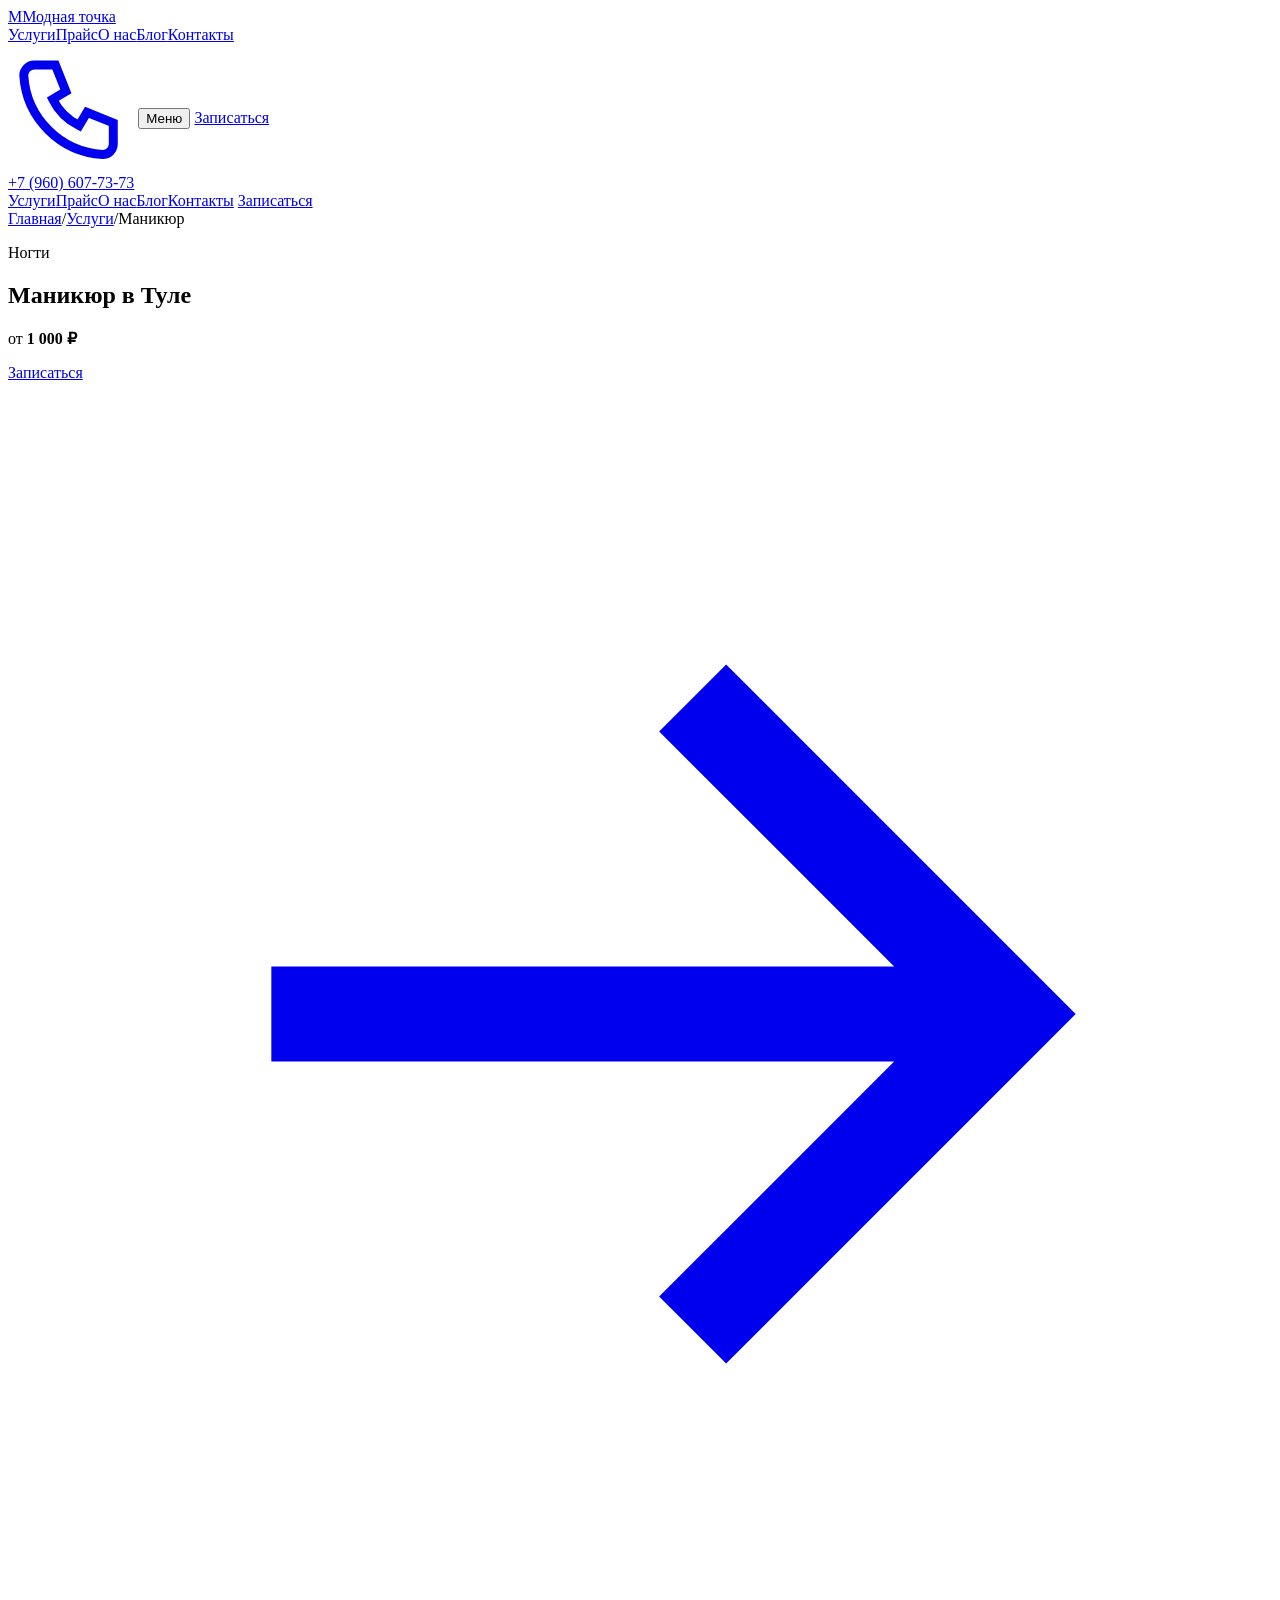
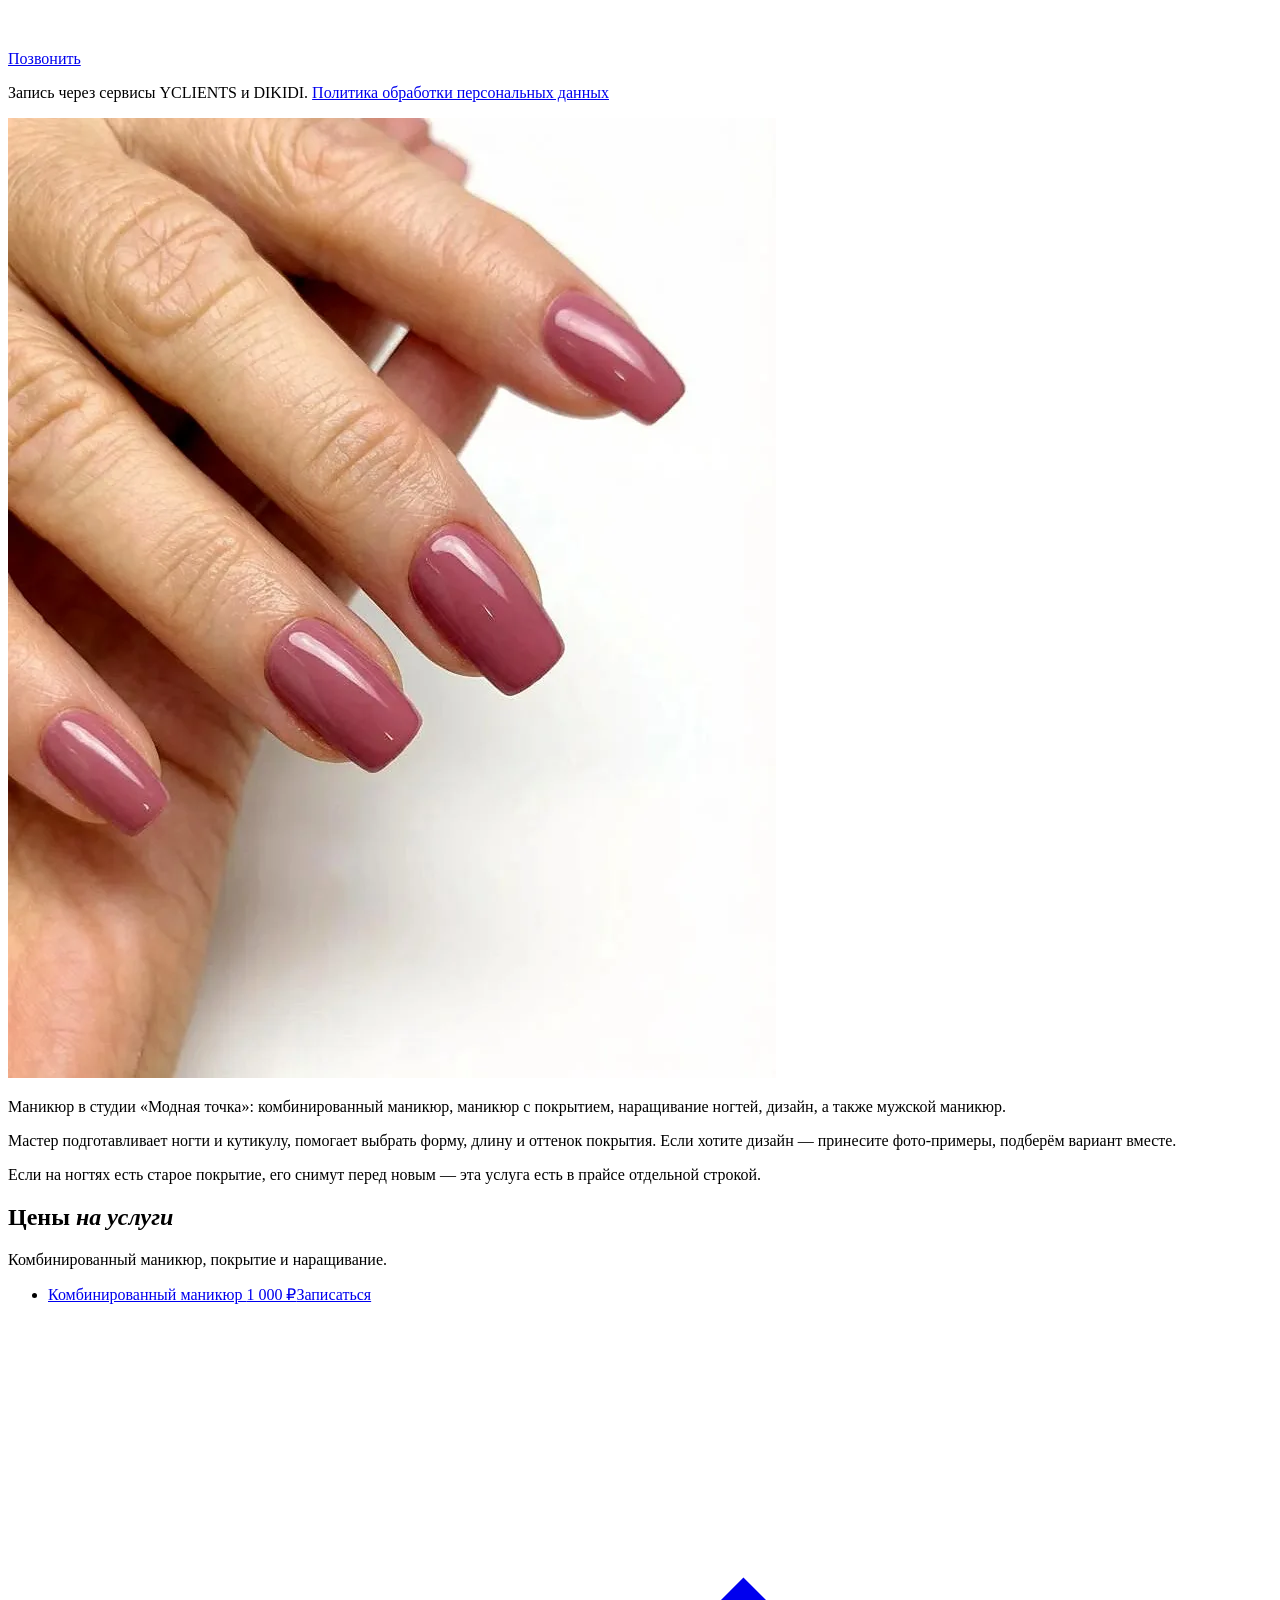
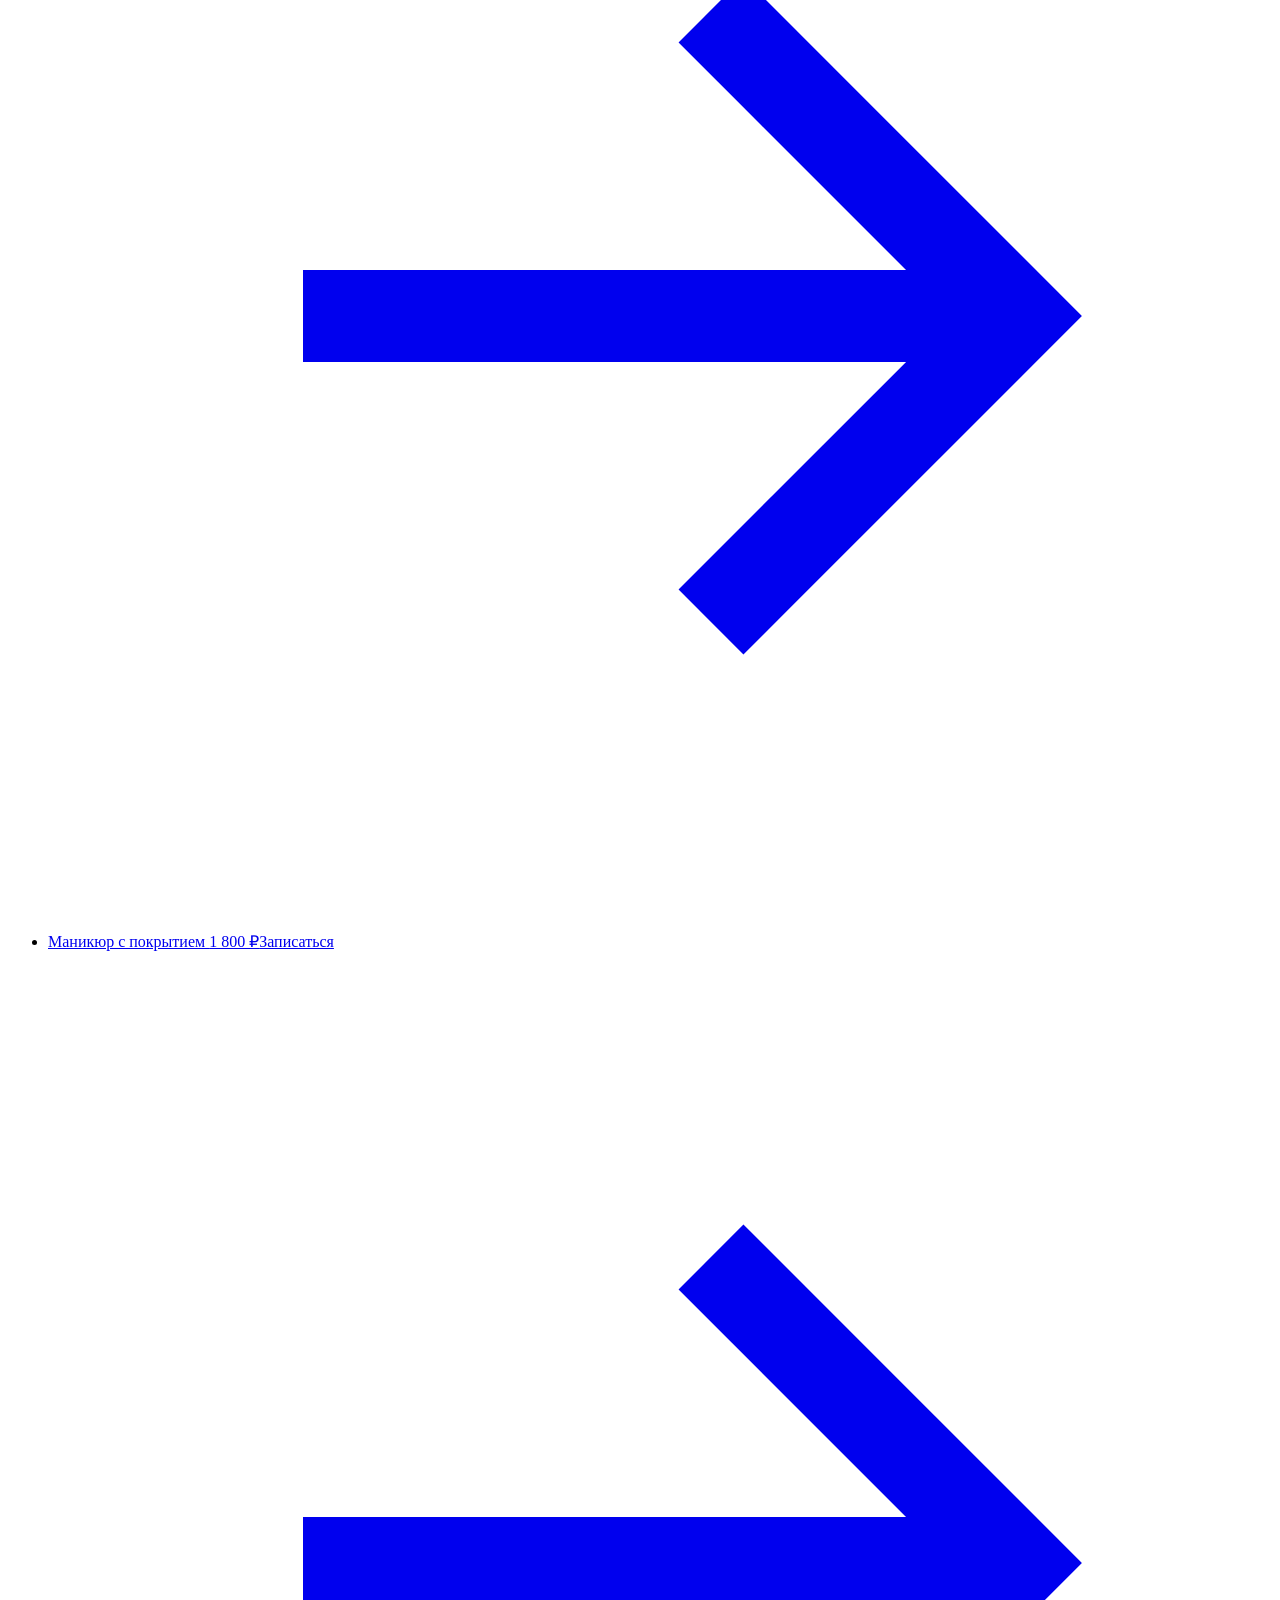
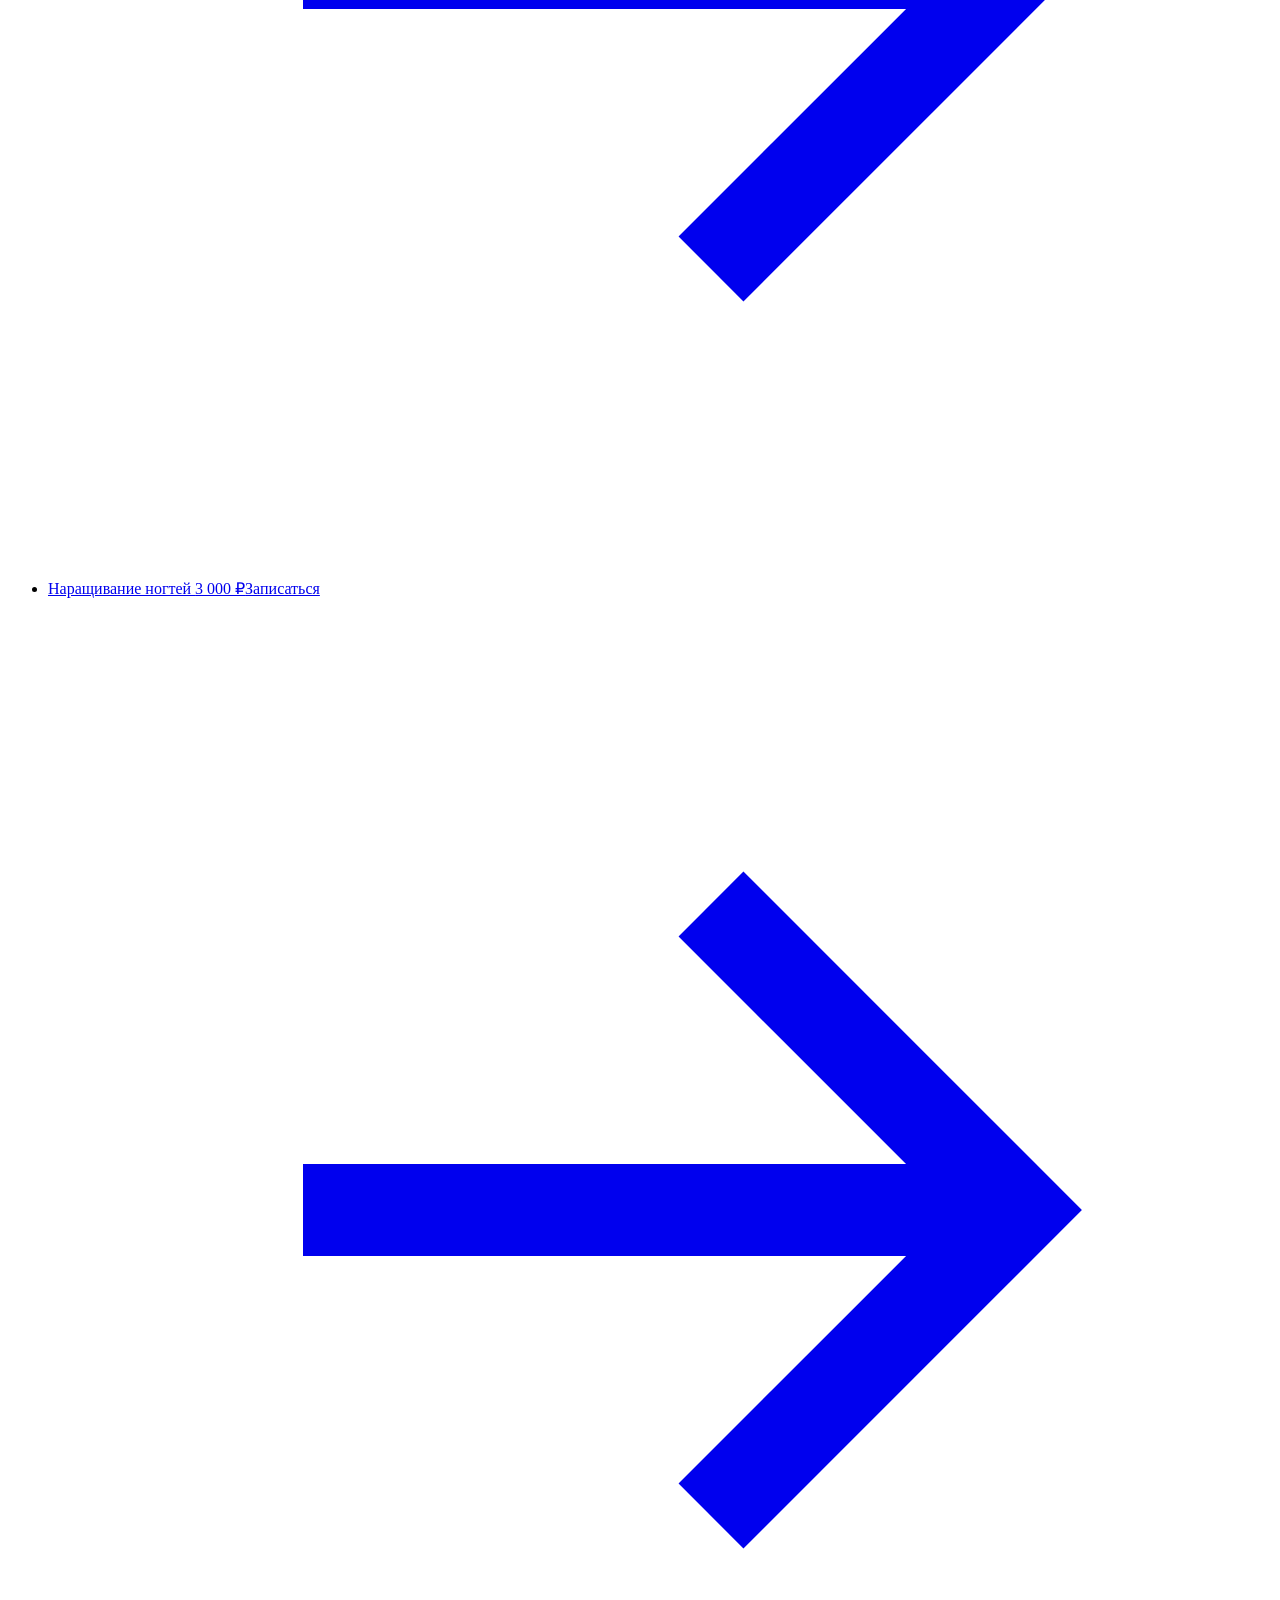
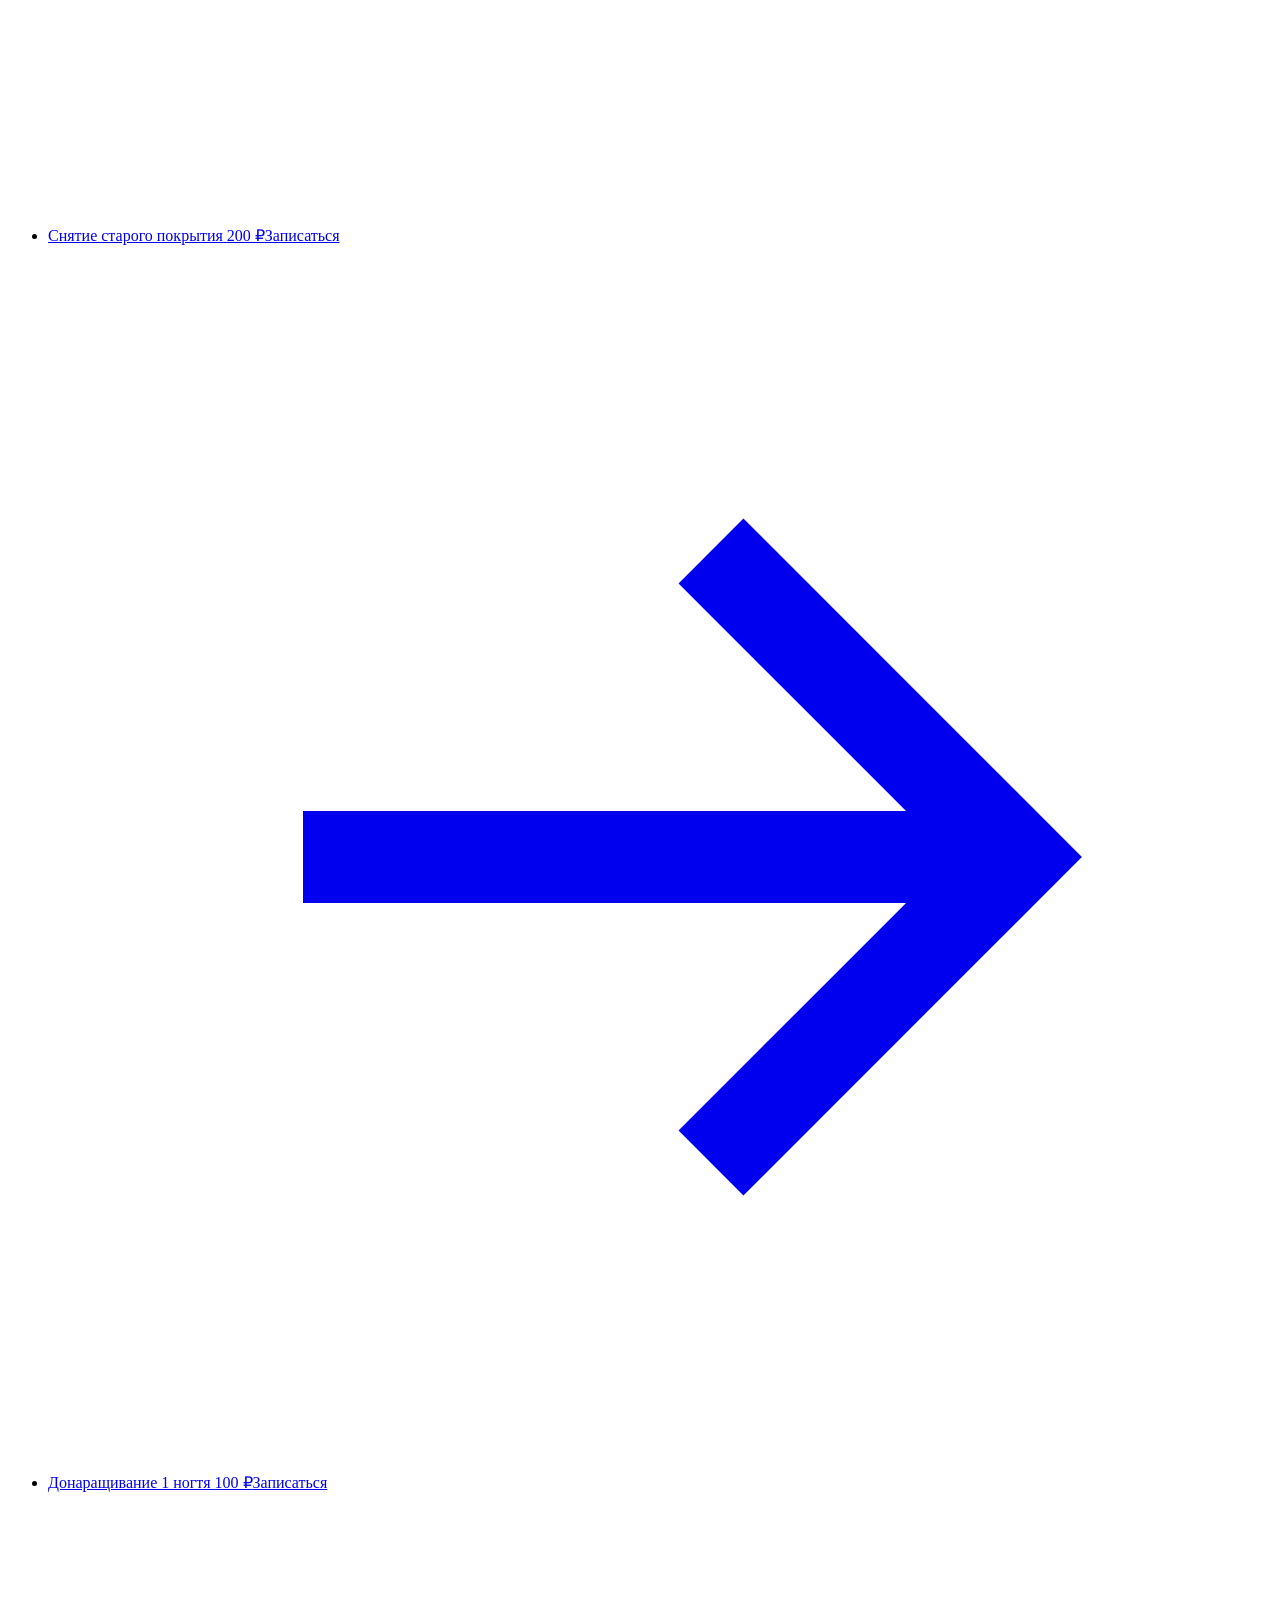
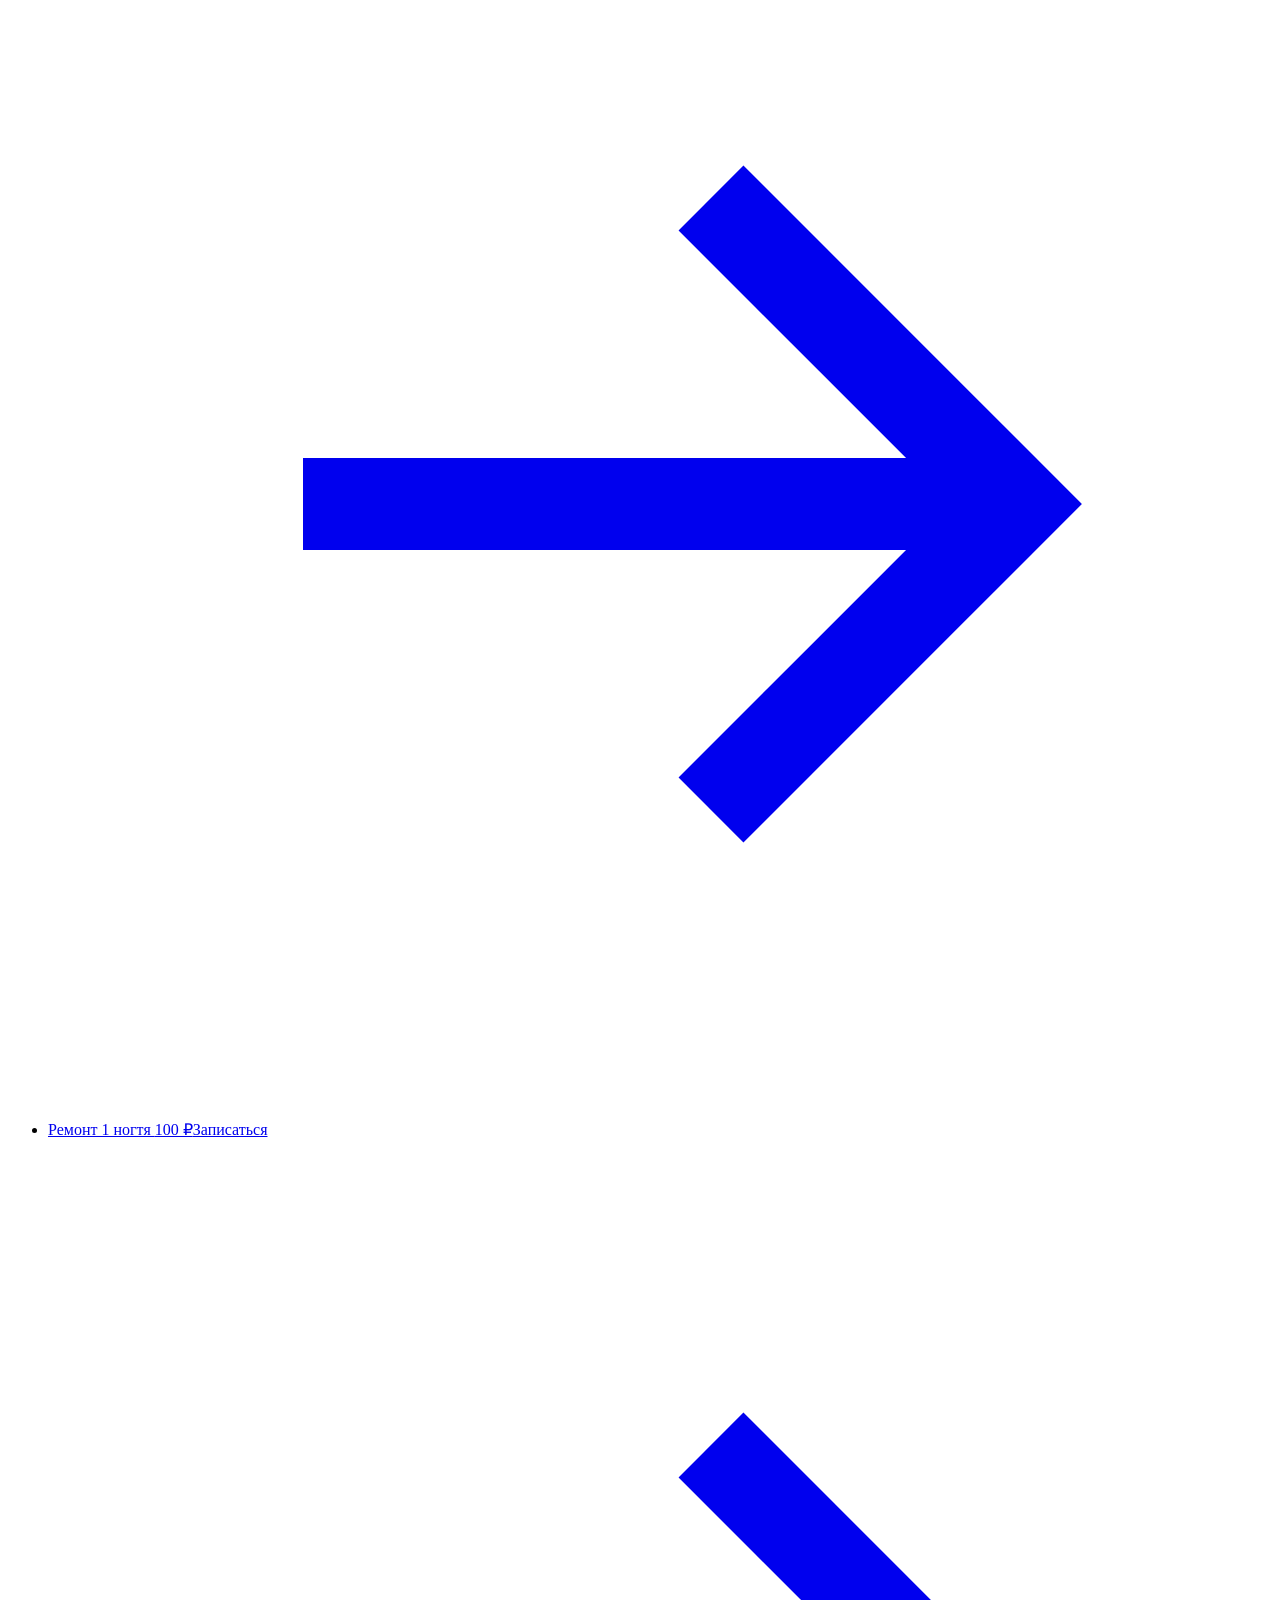
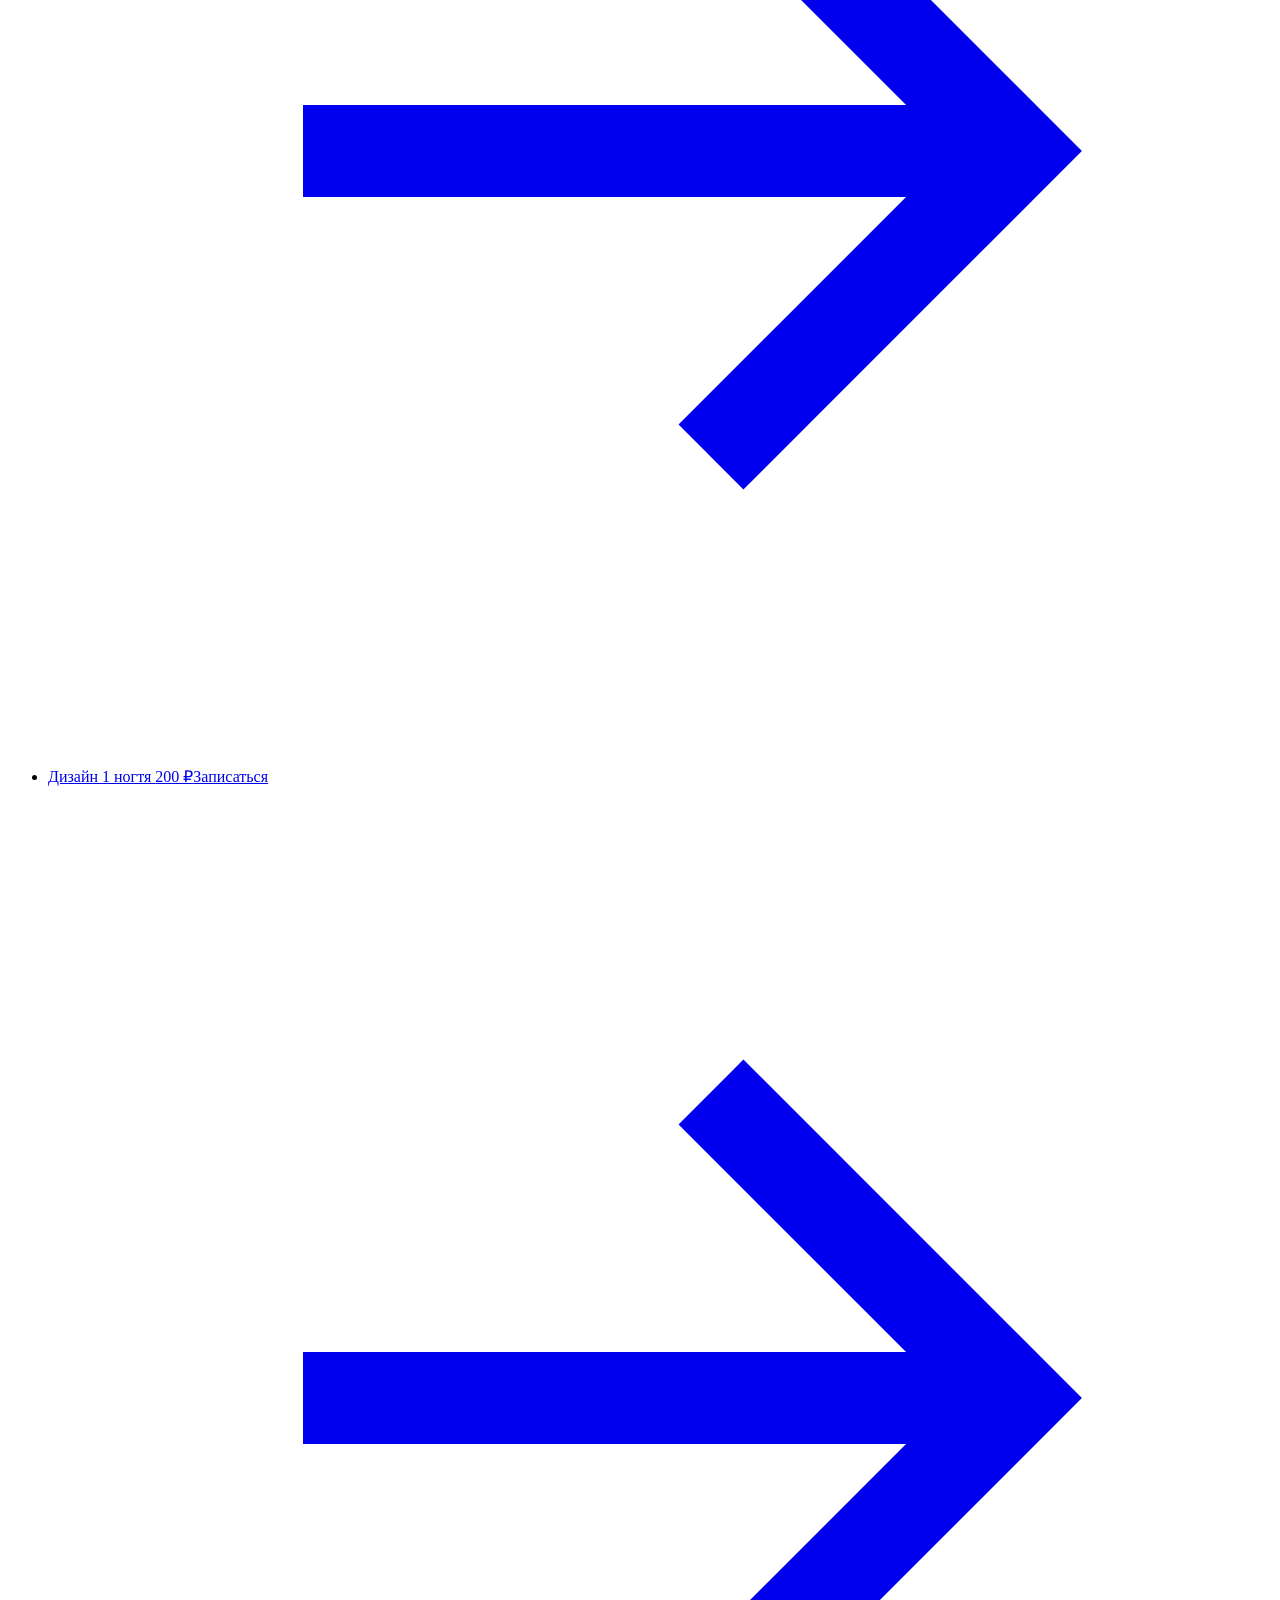
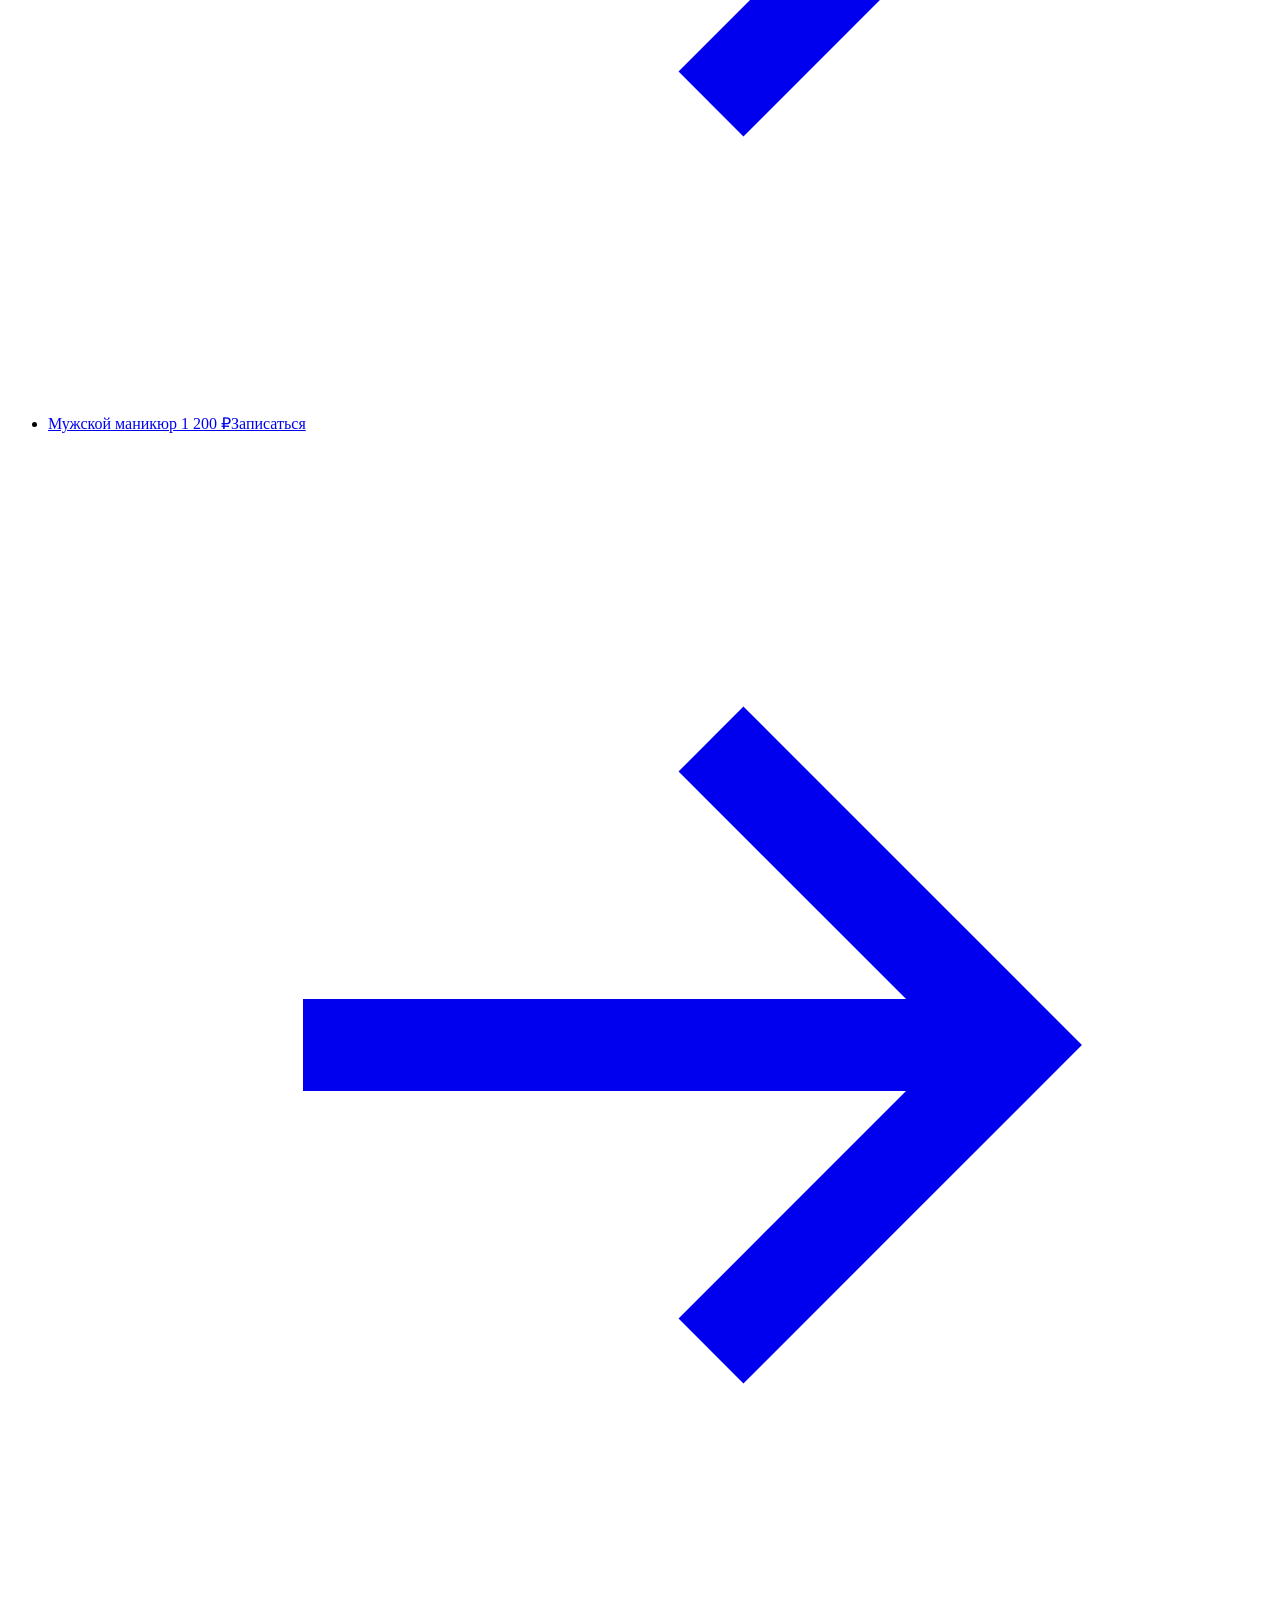
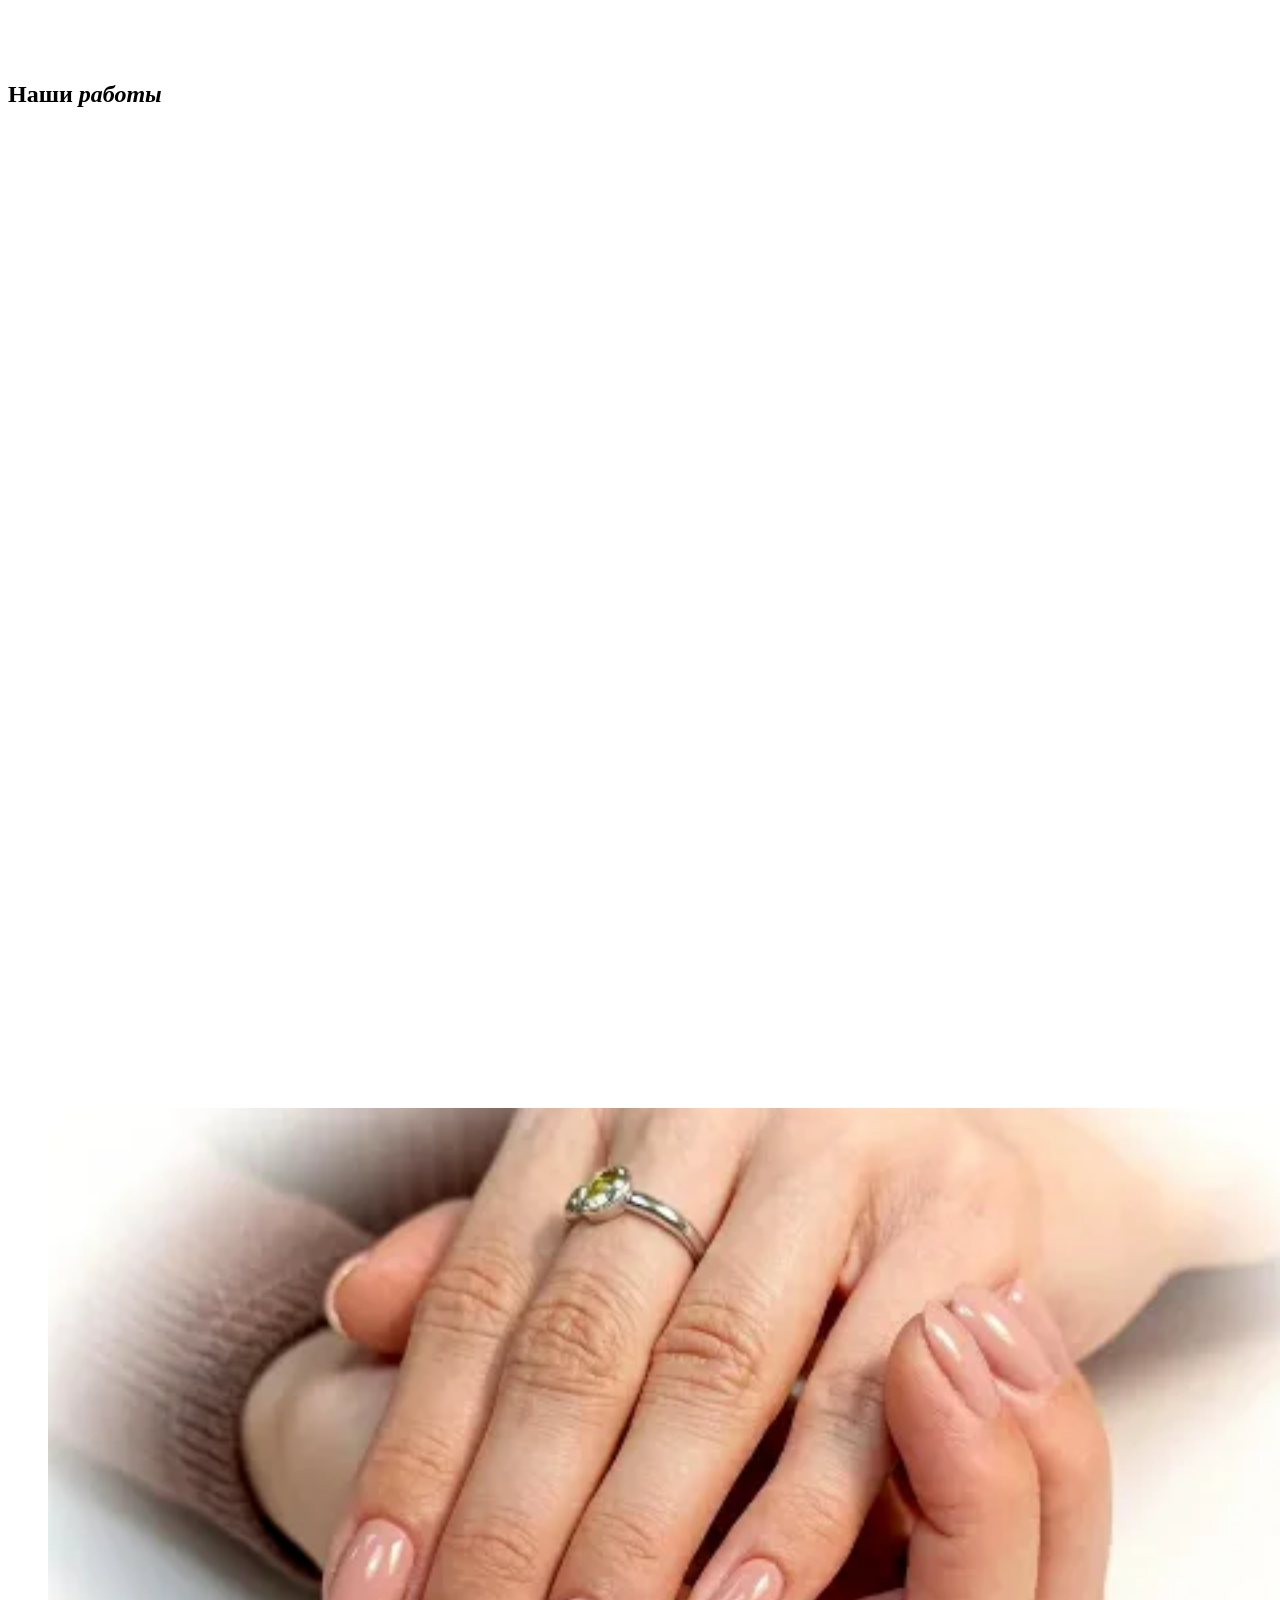
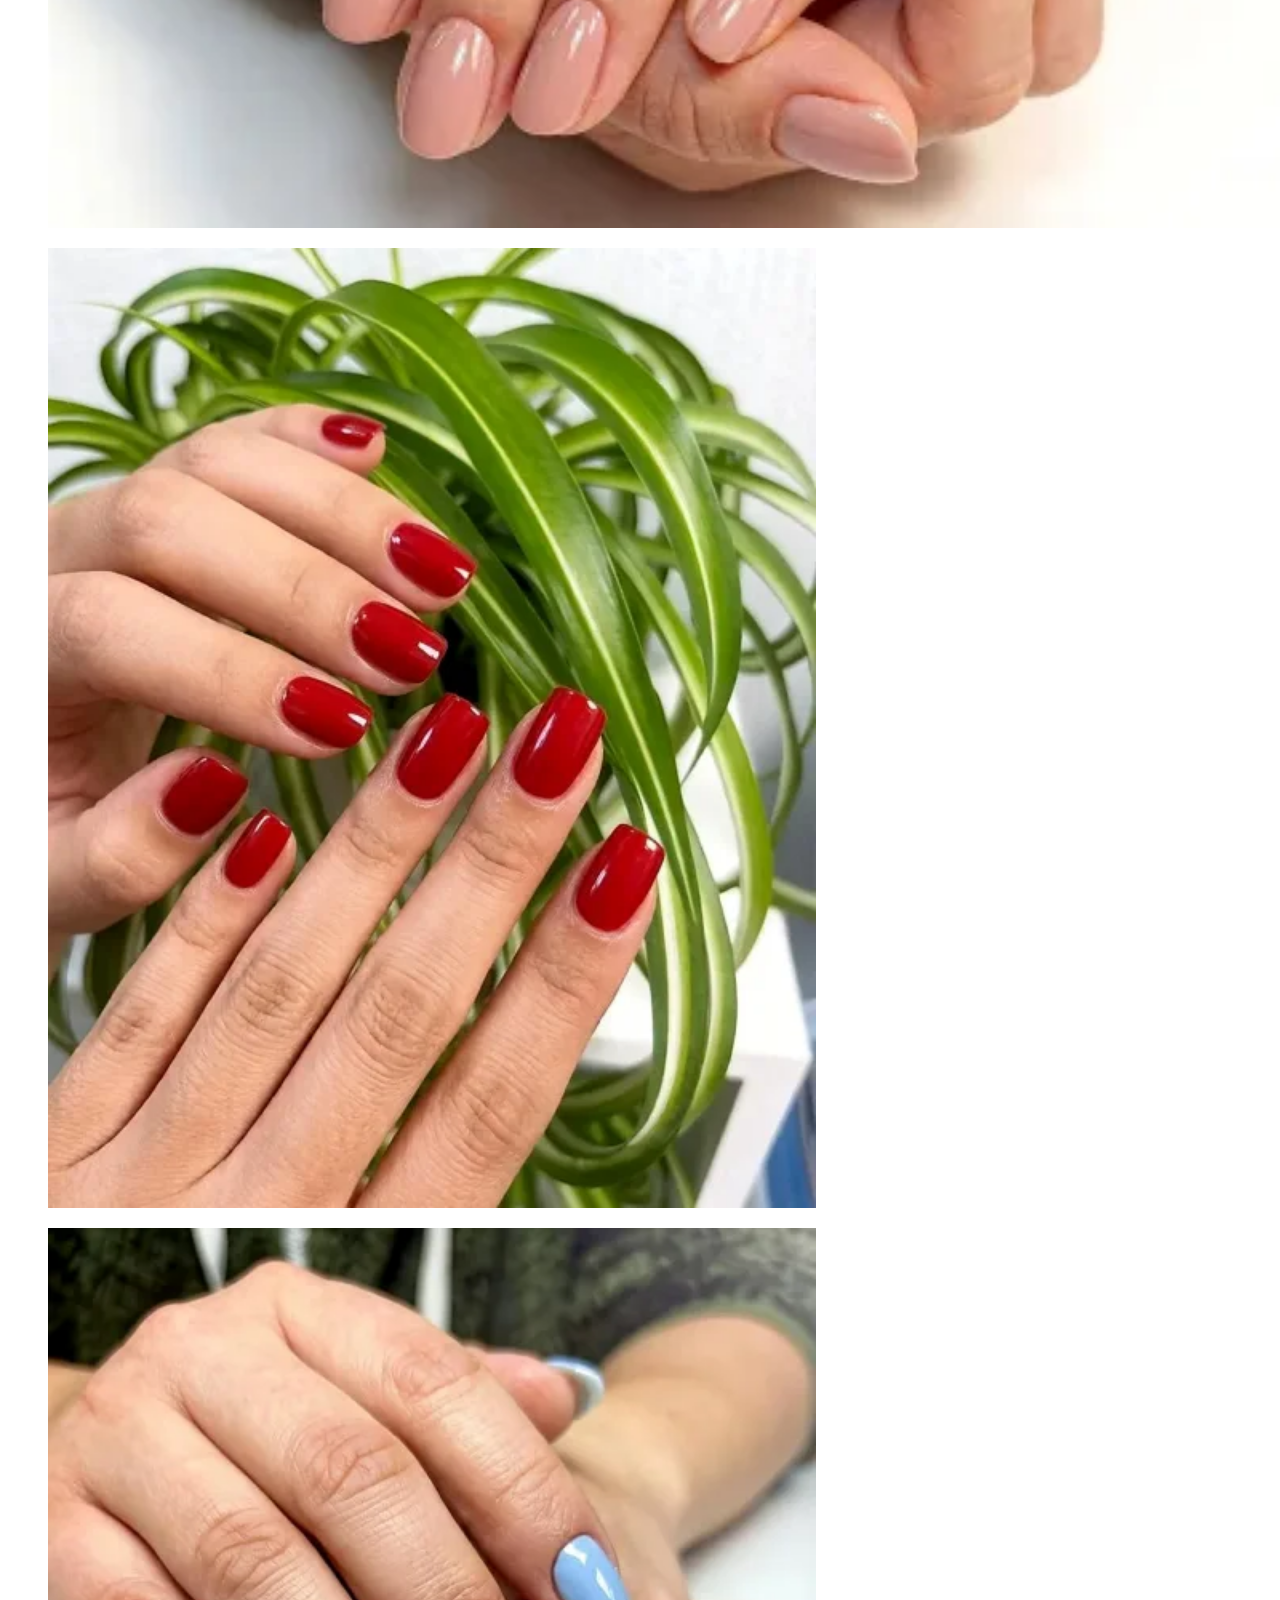
<file: uslugi/manikyur.html>
<!doctype html>
<html lang="ru">
<head>
<meta charset="utf-8">
<meta name="viewport" content="width=device-width, initial-scale=1">
<title>Маникюр в Туле — цены от 1 000 ₽ | Модная точка</title>
<meta name="description" content="Маникюр в Туле — студия красоты «Модная точка», г. Тула, ул. Академика Павлова, 1В. Цены от 1 000 ₽. Запись онлайн и по телефону.">
<link rel="canonical" href="https://modnaya-tochka.ru/uslugi/manikyur">
<meta property="og:type" content="website">
<meta property="og:site_name" content="Модная точка">
<meta property="og:title" content="Маникюр в Туле — цены от 1 000 ₽ | Модная точка">
<meta property="og:description" content="Маникюр в Туле — студия красоты «Модная точка», г. Тула, ул. Академика Павлова, 1В. Цены от 1 000 ₽. Запись онлайн и по телефону.">
<meta property="og:url" content="https://modnaya-tochka.ru/uslugi/manikyur">
<meta property="og:image" content="https://modnaya-tochka.ru/storage/photos/works/nails-mauve.jpg">
<meta property="og:locale" content="ru_RU">
<meta name="csrf-token" content="KEvdgYs9uwbeR2UrtHMTOAVf7dFkvHeVxELytF7G">
<link rel="icon" href="https://modnaya-tochka.ru/favicon.svg" type="image/svg+xml">
<link rel="icon" href="https://modnaya-tochka.ru/favicon.ico" sizes="any">
<link rel="icon" href="https://modnaya-tochka.ru/favicon-32x32.png" type="image/png" sizes="32x32">
<link rel="apple-touch-icon" href="https://modnaya-tochka.ru/apple-touch-icon.png">
<link rel="manifest" href="https://modnaya-tochka.ru/site.webmanifest">
<meta name="theme-color" content="#9B6878">
<link rel="preconnect" href="https://fonts.googleapis.com">
<link rel="preconnect" href="https://fonts.gstatic.com" crossorigin>
<link href="https://fonts.googleapis.com/css2?family=Cormorant+Garamond:ital,wght@0,400;0,500;1,400;1,500&family=Manrope:wght@400;500;600;700&display=swap" rel="stylesheet">
<link rel="stylesheet" href="https://modnaya-tochka.ru/assets/css/base.css?v=1793657947">
<link rel="stylesheet" href="https://modnaya-tochka.ru/assets/css/pages.css?v=1793657947">
<link rel="stylesheet" href="https://modnaya-tochka.ru/assets/css/site.css?v=1795797575">
<script type="application/ld+json">{"@context":"https://schema.org","@type":"Service","name":"Маникюр в Туле","serviceType":"Маникюр","url":"https://modnaya-tochka.ru/uslugi/manikyur","description":"Маникюр в студии «Модная точка»: комбинированный маникюр, маникюр с покрытием, наращивание ногтей, дизайн, а также мужской маникюр.\nМастер подготавливает ногти и кутикулу, помогает выбрать форму, длину и оттенок покрытия. Если хотите дизайн — принесите фото-примеры, подберём вариант вместе.\nЕсли на...","image":"https://modnaya-tochka.ru/storage/photos/works/nails-mauve.jpg","provider":{"@type":"BeautySalon","@id":"https://modnaya-tochka.ru/#salon","name":"Модная точка","telephone":"+7 (960) 607-73-73","address":{"@type":"PostalAddress","streetAddress":"г. Тула, ул. Академика Павлова, 1В","addressLocality":"Тула","addressCountry":"RU"}},"areaServed":{"@type":"City","name":"Тула"},"offers":[{"@type":"Offer","name":"Комбинированный маникюр","priceCurrency":"RUB","price":1000},{"@type":"Offer","name":"Маникюр с покрытием","priceCurrency":"RUB","price":1800},{"@type":"Offer","name":"Наращивание ногтей","priceCurrency":"RUB","price":3000},{"@type":"Offer","name":"Снятие старого покрытия","priceCurrency":"RUB","price":200},{"@type":"Offer","name":"Донаращивание 1 ногтя","priceCurrency":"RUB","price":100},{"@type":"Offer","name":"Ремонт 1 ногтя","priceCurrency":"RUB","price":100},{"@type":"Offer","name":"Дизайн 1 ногтя","priceCurrency":"RUB","price":200},{"@type":"Offer","name":"Мужской маникюр","priceCurrency":"RUB","price":1200}]}</script>
<script type="application/ld+json">{"@context":"https://schema.org","@type":"BreadcrumbList","itemListElement":[{"@type":"ListItem","position":1,"name":"Главная","item":"https://modnaya-tochka.ru"},{"@type":"ListItem","position":2,"name":"Услуги","item":"https://modnaya-tochka.ru/uslugi"},{"@type":"ListItem","position":3,"name":"Маникюр","item":"https://modnaya-tochka.ru/uslugi/manikyur"}]}</script>

</head>
<body   data-privacy-url="https://modnaya-tochka.ru/privacy"  data-yc="https://n869437.yclients.ru/company/811351/personal/menu" >
<script>document.documentElement.classList.add('js')</script>

<header class="hdr" id="hdr"><div class="wrap"><div class="bar">
  <a href="https://modnaya-tochka.ru" class="logo"><span class="mark">М</span>Модная точка</a>
    <nav class="nav"><a href="/uslugi">Услуги</a><a href="/#price">Прайс</a><a href="/#about">О нас</a><a href="/blog">Блог</a><a href="/#contacts">Контакты</a></nav>
    <div style="display:flex;align-items:center;gap:4px">
        <a class="tel" href="tel:+79606077373" aria-label="Позвонить"><svg viewBox="0 0 24 24" fill="none" stroke="currentColor" stroke-width="1.7"><path d="M5 4h4l2 5-2.5 1.5a11 11 0 0 0 5 5L15 13l5 2v4a2 2 0 0 1-2 2A16 16 0 0 1 3 6a2 2 0 0 1 2-2"/></svg><span>+7 (960) 607-73-73</span></a>
            <button class="menu" aria-expanded="false" aria-controls="mnav">Меню</button>
    <a href="https://modnaya-tochka.ru#book" class="btn btn-main" data-book>Записаться</a>
  </div>
</div>
<nav class="mnav" id="mnav" aria-label="Меню">
  <a href="/uslugi">Услуги</a><a href="/#price">Прайс</a><a href="/#about">О нас</a><a href="/blog">Блог</a><a href="/#contacts">Контакты</a>  <a href="https://modnaya-tochka.ru#book" class="btn btn-main" data-book>Записаться</a>
</nav>
</div></header>

<main>

<section class="page-top svc-top"><div class="wrap">
  <nav class="crumbs" data-reveal><a href="https://modnaya-tochka.ru">Главная</a><span>/</span><a href="https://modnaya-tochka.ru/uslugi">Услуги</a><span>/</span>Маникюр</nav>
  <div class="svc-hero">
    <div class="svc-copy">
      <p class="eyebrow" data-reveal>Ногти</p>      <h1 class="svc-h1" data-reveal>Маникюр в Туле</h1>
      <p class="svc-from" data-reveal style="--d:.1s">от <b>1 000 ₽</b></p>      <div class="ctas" data-reveal style="--d:.15s">
        <a href="https://modnaya-tochka.ru#book" class="btn btn-main" data-book>Записаться <svg class="arr" viewBox="0 0 24 24" fill="none" stroke="currentColor" stroke-width="1.8"><path d="M5 12h14M13 6l6 6-6 6"/></svg></a>
        <a href="tel:+79606077373" class="btn btn-line">Позвонить</a>      </div>
      <p class="book-note" style="--d:.2s;" data-reveal="data-reveal">Запись через сервисы YCLIENTS и DIKIDI. <a href="https://modnaya-tochka.ru/privacy">Политика обработки персональных данных</a></p>
    </div>
    <div class="svc-cover" data-reveal style="--d:.1s">
            <div class="photo"><picture>
<source type="image/webp" srcset="/storage/photos/works/nails-mauve-480.webp 480w, /storage/photos/works/nails-mauve-768.webp 768w" sizes="(max-width: 860px) 92vw, 560px">
<img src="/storage/photos/works/nails-mauve.jpg" srcset="/storage/photos/works/nails-mauve-480.jpg 480w, /storage/photos/works/nails-mauve.jpg 768w" sizes="(max-width: 860px) 92vw, 560px" width="768" height="960" alt="Маникюр в Туле" fetchpriority="high" decoding="async">
</picture>
</div>
          </div>
  </div>
</div></section>


<section class="sec svc-sec" style="padding-top:0"><div class="wrap">
  <div class="body svc-intro" data-reveal><p>Маникюр в студии «Модная точка»: комбинированный маникюр, маникюр с покрытием, наращивание ногтей, дизайн, а также мужской маникюр.</p>
<p>Мастер подготавливает ногти и кутикулу, помогает выбрать форму, длину и оттенок покрытия. Если хотите дизайн — принесите фото-примеры, подберём вариант вместе.</p>
<p>Если на ногтях есть старое покрытие, его снимут перед новым — эта услуга есть в прайсе отдельной строкой.</p></div>
</div></section>


<section class="sec svc-sec" id="ceny" style="padding-top:0"><div class="wrap">
  <div class="sec-head"><h2 class="split" data-reveal><span class="ln"><span >Цены</span></span> <span class="ln"><span  style="--d:0.08s" ><em>на услуги</em></span></span></h2>
</div>
  <div class="svc-price">
    <article class="pcat" data-reveal>
            <p class="pcat-sub">Комбинированный маникюр, покрытие и наращивание.</p>            <div class="ppanel">
                <ul class="slist"><li><a class="srow" href="https://dikidi.net/2140382" target="_blank" rel="noopener" data-sid="26"><span class="n">Комбинированный маникюр </span><span class="p">1 000 ₽</span><span class="go" aria-hidden="true">Записаться <svg viewBox="0 0 24 24" fill="none" stroke="currentColor" stroke-width="1.8"><path d="M5 12h14M13 6l6 6-6 6"/></svg></span></a></li>
<li><a class="srow" href="https://dikidi.net/2140382" target="_blank" rel="noopener" data-sid="27"><span class="n">Маникюр с покрытием </span><span class="p">1 800 ₽</span><span class="go" aria-hidden="true">Записаться <svg viewBox="0 0 24 24" fill="none" stroke="currentColor" stroke-width="1.8"><path d="M5 12h14M13 6l6 6-6 6"/></svg></span></a></li>
<li><a class="srow" href="https://dikidi.net/2140382" target="_blank" rel="noopener" data-sid="28"><span class="n">Наращивание ногтей </span><span class="p">3 000 ₽</span><span class="go" aria-hidden="true">Записаться <svg viewBox="0 0 24 24" fill="none" stroke="currentColor" stroke-width="1.8"><path d="M5 12h14M13 6l6 6-6 6"/></svg></span></a></li>
<li><a class="srow" href="https://dikidi.net/2140382" target="_blank" rel="noopener" data-sid="29"><span class="n">Снятие старого покрытия </span><span class="p">200 ₽</span><span class="go" aria-hidden="true">Записаться <svg viewBox="0 0 24 24" fill="none" stroke="currentColor" stroke-width="1.8"><path d="M5 12h14M13 6l6 6-6 6"/></svg></span></a></li>
<li><a class="srow" href="https://dikidi.net/2140382" target="_blank" rel="noopener" data-sid="30"><span class="n">Донаращивание 1 ногтя </span><span class="p">100 ₽</span><span class="go" aria-hidden="true">Записаться <svg viewBox="0 0 24 24" fill="none" stroke="currentColor" stroke-width="1.8"><path d="M5 12h14M13 6l6 6-6 6"/></svg></span></a></li>
<li><a class="srow" href="https://dikidi.net/2140382" target="_blank" rel="noopener" data-sid="31"><span class="n">Ремонт 1 ногтя </span><span class="p">100 ₽</span><span class="go" aria-hidden="true">Записаться <svg viewBox="0 0 24 24" fill="none" stroke="currentColor" stroke-width="1.8"><path d="M5 12h14M13 6l6 6-6 6"/></svg></span></a></li>
<li><a class="srow" href="https://dikidi.net/2140382" target="_blank" rel="noopener" data-sid="58"><span class="n">Дизайн 1 ногтя </span><span class="p">200 ₽</span><span class="go" aria-hidden="true">Записаться <svg viewBox="0 0 24 24" fill="none" stroke="currentColor" stroke-width="1.8"><path d="M5 12h14M13 6l6 6-6 6"/></svg></span></a></li>
<li><a class="srow" href="https://dikidi.net/2140382" target="_blank" rel="noopener" data-sid="59"><span class="n">Мужской маникюр </span><span class="p">1 200 ₽</span><span class="go" aria-hidden="true">Записаться <svg viewBox="0 0 24 24" fill="none" stroke="currentColor" stroke-width="1.8"><path d="M5 12h14M13 6l6 6-6 6"/></svg></span></a></li>
</ul>
      </div>
          </article>
      </div>
</div></section>


<section class="sec svc-sec" id="raboty" style="padding-top:0"><div class="wrap">
  <div class="sec-head"><h2 class="split" data-reveal><span class="ln"><span >Наши</span></span> <span class="ln"><span  style="--d:0.08s" ><em>работы</em></span></span></h2>
</div>
      <div class="svc-gal"><figure class="photo" data-reveal style="--d:0s"><picture>
<source type="image/webp" srcset="/storage/photos/works/nails-mauve-480.webp 480w, /storage/photos/works/nails-mauve-768.webp 768w" sizes="(max-width: 860px) 68vw, 300px">
<img src="/storage/photos/works/nails-mauve-480.jpg" srcset="/storage/photos/works/nails-mauve-480.jpg 480w, /storage/photos/works/nails-mauve.jpg 768w" sizes="(max-width: 860px) 68vw, 300px" width="768" height="960" alt="Маникюр: пыльно-розовое глянцевое покрытие, удлинённая квадратная форма" loading="lazy" decoding="async">
</picture>
</figure><figure class="photo" data-reveal style="--d:0.06s"><picture>
<source type="image/webp" srcset="/storage/photos/works/nails-nude-soft-480.webp 480w, /storage/photos/works/nails-nude-soft-800.webp 800w, /storage/photos/works/nails-nude-soft-1200.webp 1200w, /storage/photos/works/nails-nude-soft-1280.webp 1280w" sizes="(max-width: 860px) 68vw, 300px">
<img src="/storage/photos/works/nails-nude-soft-480.jpg" srcset="/storage/photos/works/nails-nude-soft-480.jpg 480w, /storage/photos/works/nails-nude-soft-800.jpg 800w, /storage/photos/works/nails-nude-soft-1200.jpg 1200w, /storage/photos/works/nails-nude-soft.jpg 1280w" sizes="(max-width: 860px) 68vw, 300px" width="1280" height="720" alt="Маникюр: нежное нюдовое покрытие, короткие ногти" loading="lazy" decoding="async">
</picture>
</figure><figure class="photo" data-reveal style="--d:0.12s"><picture>
<source type="image/webp" srcset="/storage/photos/works/nails-red-plant-480.webp 480w, /storage/photos/works/nails-red-plant-768.webp 768w" sizes="(max-width: 860px) 68vw, 300px">
<img src="/storage/photos/works/nails-red-plant-480.jpg" srcset="/storage/photos/works/nails-red-plant-480.jpg 480w, /storage/photos/works/nails-red-plant.jpg 768w" sizes="(max-width: 860px) 68vw, 300px" width="768" height="960" alt="Маникюр: красное глянцевое покрытие, короткие ногти, на фоне зелёного растения" loading="lazy" decoding="async">
</picture>
</figure><figure class="photo" data-reveal style="--d:0.18s"><picture>
<source type="image/webp" srcset="/storage/photos/works/nails-blue-lilac-480.webp 480w, /storage/photos/works/nails-blue-lilac-768.webp 768w" sizes="(max-width: 860px) 68vw, 300px">
<img src="/storage/photos/works/nails-blue-lilac-480.jpg" srcset="/storage/photos/works/nails-blue-lilac-480.jpg 480w, /storage/photos/works/nails-blue-lilac.jpg 768w" sizes="(max-width: 860px) 68vw, 300px" width="768" height="960" alt="Маникюр: голубое и сиреневое покрытие с блёстками, миндальная форма" loading="lazy" decoding="async">
</picture>
</figure><figure class="photo" data-reveal style="--d:0s"><picture>
<source type="image/webp" srcset="/storage/photos/works/nails-nude-stiletto-480.webp 480w, /storage/photos/works/nails-nude-stiletto-768.webp 768w" sizes="(max-width: 860px) 68vw, 300px">
<img src="/storage/photos/works/nails-nude-stiletto-480.jpg" srcset="/storage/photos/works/nails-nude-stiletto-480.jpg 480w, /storage/photos/works/nails-nude-stiletto.jpg 768w" sizes="(max-width: 860px) 68vw, 300px" width="768" height="960" alt="Маникюр: длинные нюдовые ногти острой формы с белым кружевным дизайном" loading="lazy" decoding="async">
</picture>
</figure><figure class="photo" data-reveal style="--d:0.06s"><picture>
<source type="image/webp" srcset="/storage/photos/works/nails-red-bottle-480.webp 480w, /storage/photos/works/nails-red-bottle-768.webp 768w" sizes="(max-width: 860px) 68vw, 300px">
<img src="/storage/photos/works/nails-red-bottle-480.jpg" srcset="/storage/photos/works/nails-red-bottle-480.jpg 480w, /storage/photos/works/nails-red-bottle.jpg 768w" sizes="(max-width: 860px) 68vw, 300px" width="768" height="960" alt="Маникюр: красное глянцевое покрытие, в руках флакон средства для ухода" loading="lazy" decoding="async">
</picture>
</figure><figure class="photo" data-reveal style="--d:0.12s"><picture>
<source type="image/webp" srcset="/storage/photos/works/nails-red-close-480.webp 480w, /storage/photos/works/nails-red-close-800.webp 800w, /storage/photos/works/nails-red-close-1200.webp 1200w, /storage/photos/works/nails-red-close-1280.webp 1280w" sizes="(max-width: 860px) 68vw, 300px">
<img src="/storage/photos/works/nails-red-close-480.jpg" srcset="/storage/photos/works/nails-red-close-480.jpg 480w, /storage/photos/works/nails-red-close-800.jpg 800w, /storage/photos/works/nails-red-close-1200.jpg 1200w, /storage/photos/works/nails-red-close.jpg 1280w" sizes="(max-width: 860px) 68vw, 300px" width="1280" height="720" alt="Маникюр: красное глянцевое покрытие крупным планом, короткие ногти" loading="lazy" decoding="async">
</picture>
</figure></div>
  </div></section>


<section class="sec svc-sec" id="mastera" style="padding-top:0"><div class="wrap">
  <div class="sec-head"><h2 class="split" data-reveal><span class="ln"><span >Мастера</span></span> <span class="ln"><span  style="--d:0.08s" ><em>направления</em></span></span></h2>
</div>
  <ul class="mcards svc-masters" data-reveal><li class="mcard">
    <div class="photo"><picture>
<source type="image/webp" srcset="/storage/photos/team/studio/maria-480.webp 480w, /storage/photos/team/studio/maria-800.webp 800w, /storage/photos/team/studio/maria-1200.webp 1200w" sizes="(max-width: 860px) 120px, 180px">
<img src="/storage/photos/team/studio/maria-480.jpg" srcset="/storage/photos/team/studio/maria-480.jpg 480w, /storage/photos/team/studio/maria-800.jpg 800w, /storage/photos/team/studio/maria.jpg 1200w" sizes="(max-width: 860px) 120px, 180px" width="1200" height="1500" alt="Мария — мастер маникюра" loading="lazy" decoding="async">
</picture>
</div>
    <div class="mcard-b">
    <b>Мария</b>
    <span>Мастер маникюра</span>    <p>Аккуратный маникюр, современные покрытия и внимательный подход к каждому клиенту. Мария поможет подобрать идеальный дизайн и уход для ваших ногтей.</p>  </div>
    <div class="mcard-a">
        <a href="https://dikidi.net/2140382" class="btn btn-main" target="_blank" rel="noopener">Записаться онлайн</a>
        <a href="tel:+79997119666" class="btn btn-line" aria-label="Позвонить: Мария, +7 999 711-96-66">Позвонить</a>  </div>
  </li>
</ul>
  <p class="book-note">Запись через сервисы YCLIENTS и DIKIDI. <a href="https://modnaya-tochka.ru/privacy">Политика обработки персональных данных</a></p>
</div></section>






<section class="sec svc-sec" style="padding-top:0"><div class="wrap">
  <div class="book svc-cta" data-reveal>
    <div>
      <h2 class="split" data-reveal><span class="ln"><span >Запишитесь</span></span> <span class="ln"><span  style="--d:0.08s" ><em>к нам</em></span></span></h2>
      <p class="sub">Маникюр в студии «Модная точка».</p>
      <div class="quick">
        <a href="https://modnaya-tochka.ru#book" class="btn btn-rose" data-book>Записаться</a>
        <a href="tel:+79606077373" class="btn btn-ghost">Позвонить</a>      </div>
      <p class="book-note">Запись через сервисы YCLIENTS и DIKIDI. <a href="https://modnaya-tochka.ru/privacy">Политика обработки персональных данных</a></p>
    </div>
    <ul class="svc-contacts">
      <li><b>Адрес</b>г. Тула, ул. Академика Павлова, 1В · <a href="https://yandex.ru/profile/139646929747" target="_blank" rel="noopener">на карте</a></li>      <li><b>Часы работы</b>Ежедневно 10:00–20:00</li>      <li><b>Телефон</b><a href="tel:+79606077373">+7 (960) 607-73-73</a><br><a href="tel:+79051100245">+7 (905) 110-02-45</a></li>    </ul>
  </div>

    <nav class="svc-others" aria-label="Другие услуги" data-reveal>
    <h2>Другие услуги</h2>
    <div class="chips"><a href="https://modnaya-tochka.ru/uslugi/depilyaciya" class="chip">Депиляция</a><a href="https://modnaya-tochka.ru/uslugi/brovi" class="chip">Брови</a><a href="https://modnaya-tochka.ru/uslugi/strizhki-i-ukladki" class="chip">Стрижки</a><a href="https://modnaya-tochka.ru/uslugi/okrashivanie" class="chip">Окрашивание</a><a href="https://modnaya-tochka.ru/uslugi/uhod-za-volosami" class="chip">Уход за волосами</a><a href="https://modnaya-tochka.ru/uslugi/parikmaherskie-uslugi" class="chip">Парикмахерские услуги</a></div>
  </nav>
  </div></section>
</main>

<footer><div class="wrap">
  <div class="fcols">
    <div>
      <a href="https://modnaya-tochka.ru" class="logo" style="margin-bottom:18px"><span class="mark">М</span>Модная точка</a>
      <a class="big" href="tel:+79606077373">+7 (960) 607-73-73</a>      <a href="tel:+79051100245">+7 (905) 110-02-45</a>          </div>
        <div><h5>Услуги</h5><a href="https://modnaya-tochka.ru/uslugi/depilyaciya">Депиляция</a><a href="https://modnaya-tochka.ru/uslugi/manikyur">Маникюр</a><a href="https://modnaya-tochka.ru/uslugi/brovi">Брови</a><a href="https://modnaya-tochka.ru/uslugi/strizhki-i-ukladki">Стрижки</a><a href="https://modnaya-tochka.ru/uslugi/okrashivanie">Окрашивание</a><a href="https://modnaya-tochka.ru/uslugi/uhod-za-volosami">Уход за волосами</a><a href="https://modnaya-tochka.ru/uslugi/parikmaherskie-uslugi">Парикмахерские услуги</a></div>
            <div><h5>Разделы</h5><a href="/uslugi">Услуги</a><a href="/#price">Прайс</a><a href="/#about">О нас</a><a href="/blog">Блог</a><a href="/#contacts">Контакты</a></div>
            <div><h5>Мы на связи</h5>
      <a href="https://vk.ru/club218677598" target="_blank" rel="noopener">ВКонтакте</a>      <span>г. Тула, ул. Академика Павлова, 1В</span>    </div>
      </div>
  <div class="foot"><span>© Модная точка, 2026</span><nav class="foot-legal" aria-label="Документы"><a href="https://modnaya-tochka.ru/privacy">Политика конфиденциальности</a></nav><a href="https://invarqo.ge" target="_blank" rel="noopener">Сайт разработан INVARQO</a></div>
</div></footer>

<div class="mbar" id="mbar">
  <a href="https://modnaya-tochka.ru#book" class="btn btn-main mbar-book" data-book>Записаться</a>
    <a href="tel:+79606077373" class="mbar-ic" aria-label="Позвонить"><svg viewBox="0 0 24 24" fill="none" stroke="currentColor" stroke-width="1.7"><path d="M5 4h4l2 5-2.5 1.5a11 11 0 0 0 5 5L15 13l5 2v4a2 2 0 0 1-2 2A16 16 0 0 1 3 6a2 2 0 0 1 2-2"/></svg></a>
      <a href="https://vk.ru/club218677598" class="mbar-ic" target="_blank" rel="noopener" aria-label="ВКонтакте"><svg viewBox="0 0 24 24" fill="currentColor"><path d="M12.8 17.3c-5.5 0-8.6-3.8-8.8-10h2.8c.1 4.6 2.1 6.5 3.7 6.9V7.3h2.6v3.9c1.6-.2 3.2-2 3.8-3.9h2.6c-.4 2.5-2.3 4.2-3.6 5 1.3.6 3.4 2.2 4.2 5h-2.9c-.6-1.9-2.2-3.4-4.1-3.6v3.6h-.3Z"/></svg></a>
    </div>

<script src="https://modnaya-tochka.ru/assets/js/site.js?v=1795211734"></script>
<script src="https://modnaya-tochka.ru/assets/js/cart.js?v=1795816281"></script>
</body>
</html>
</file>
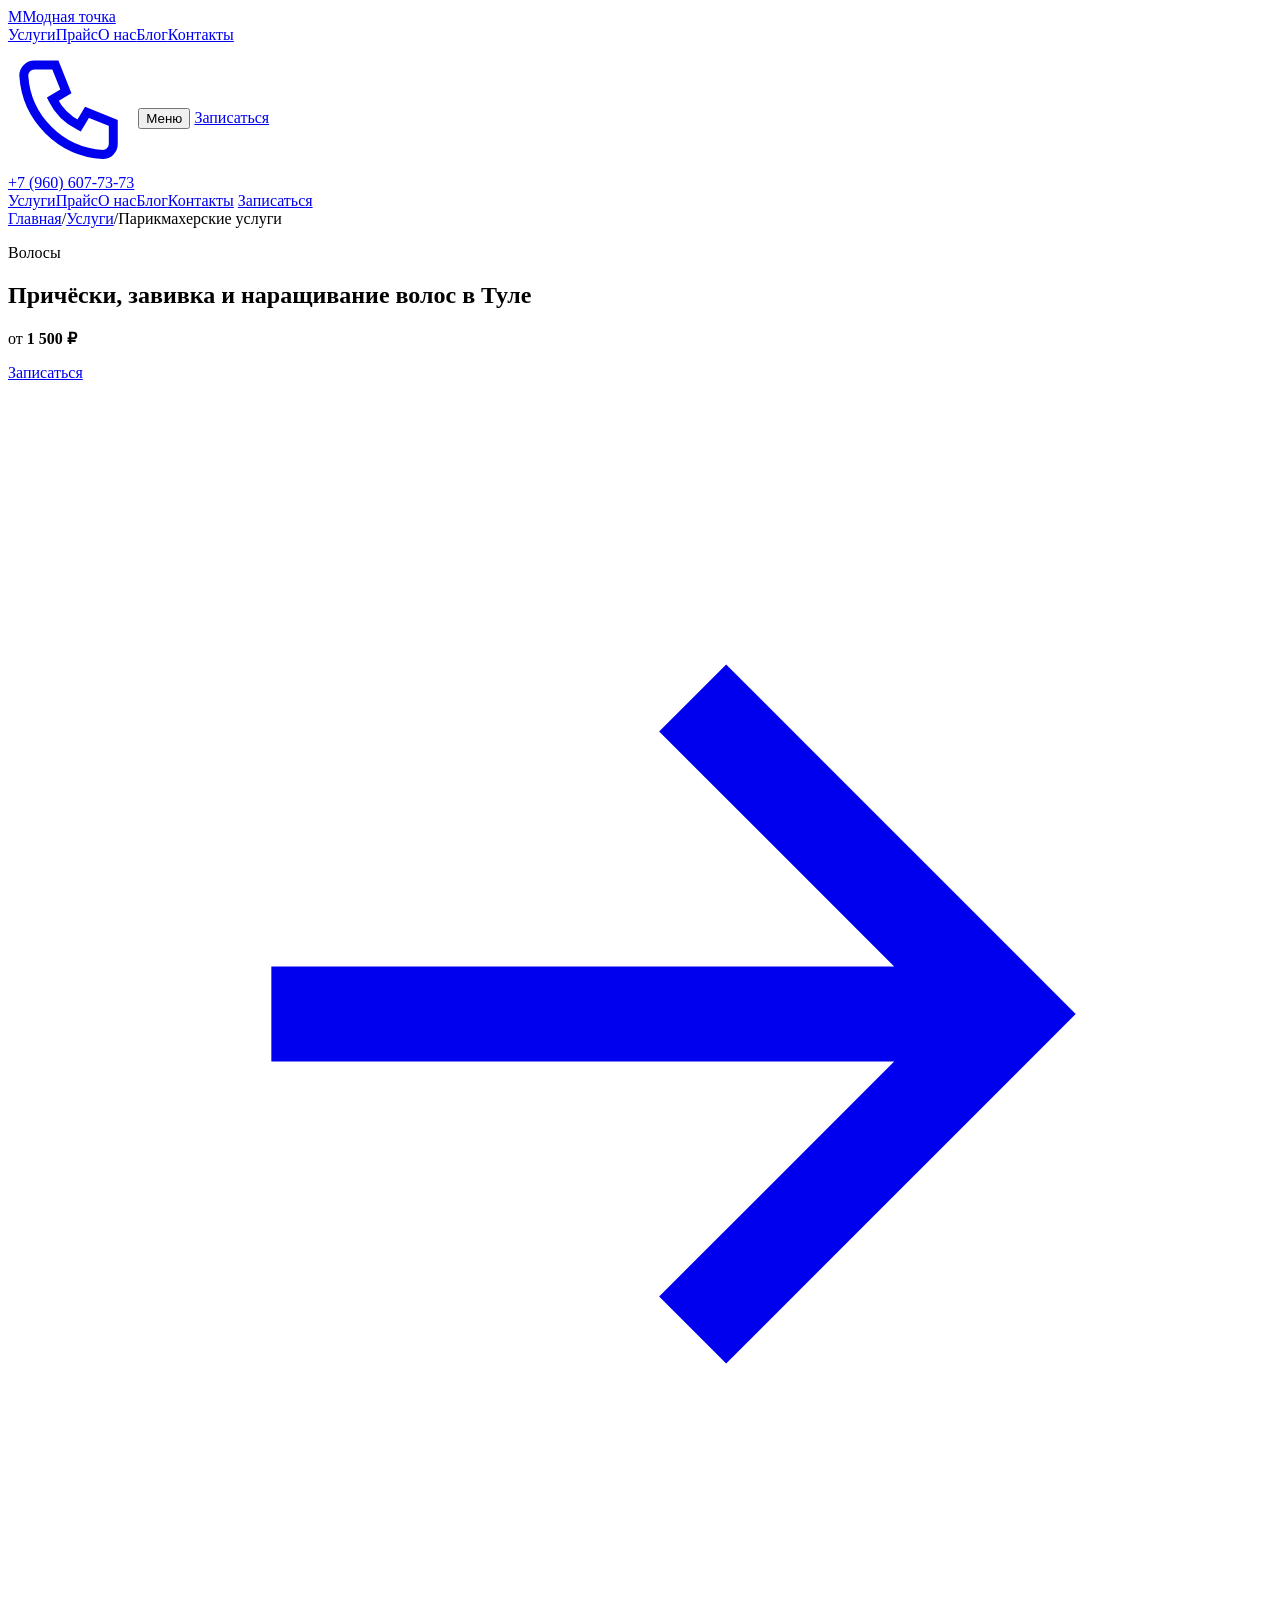
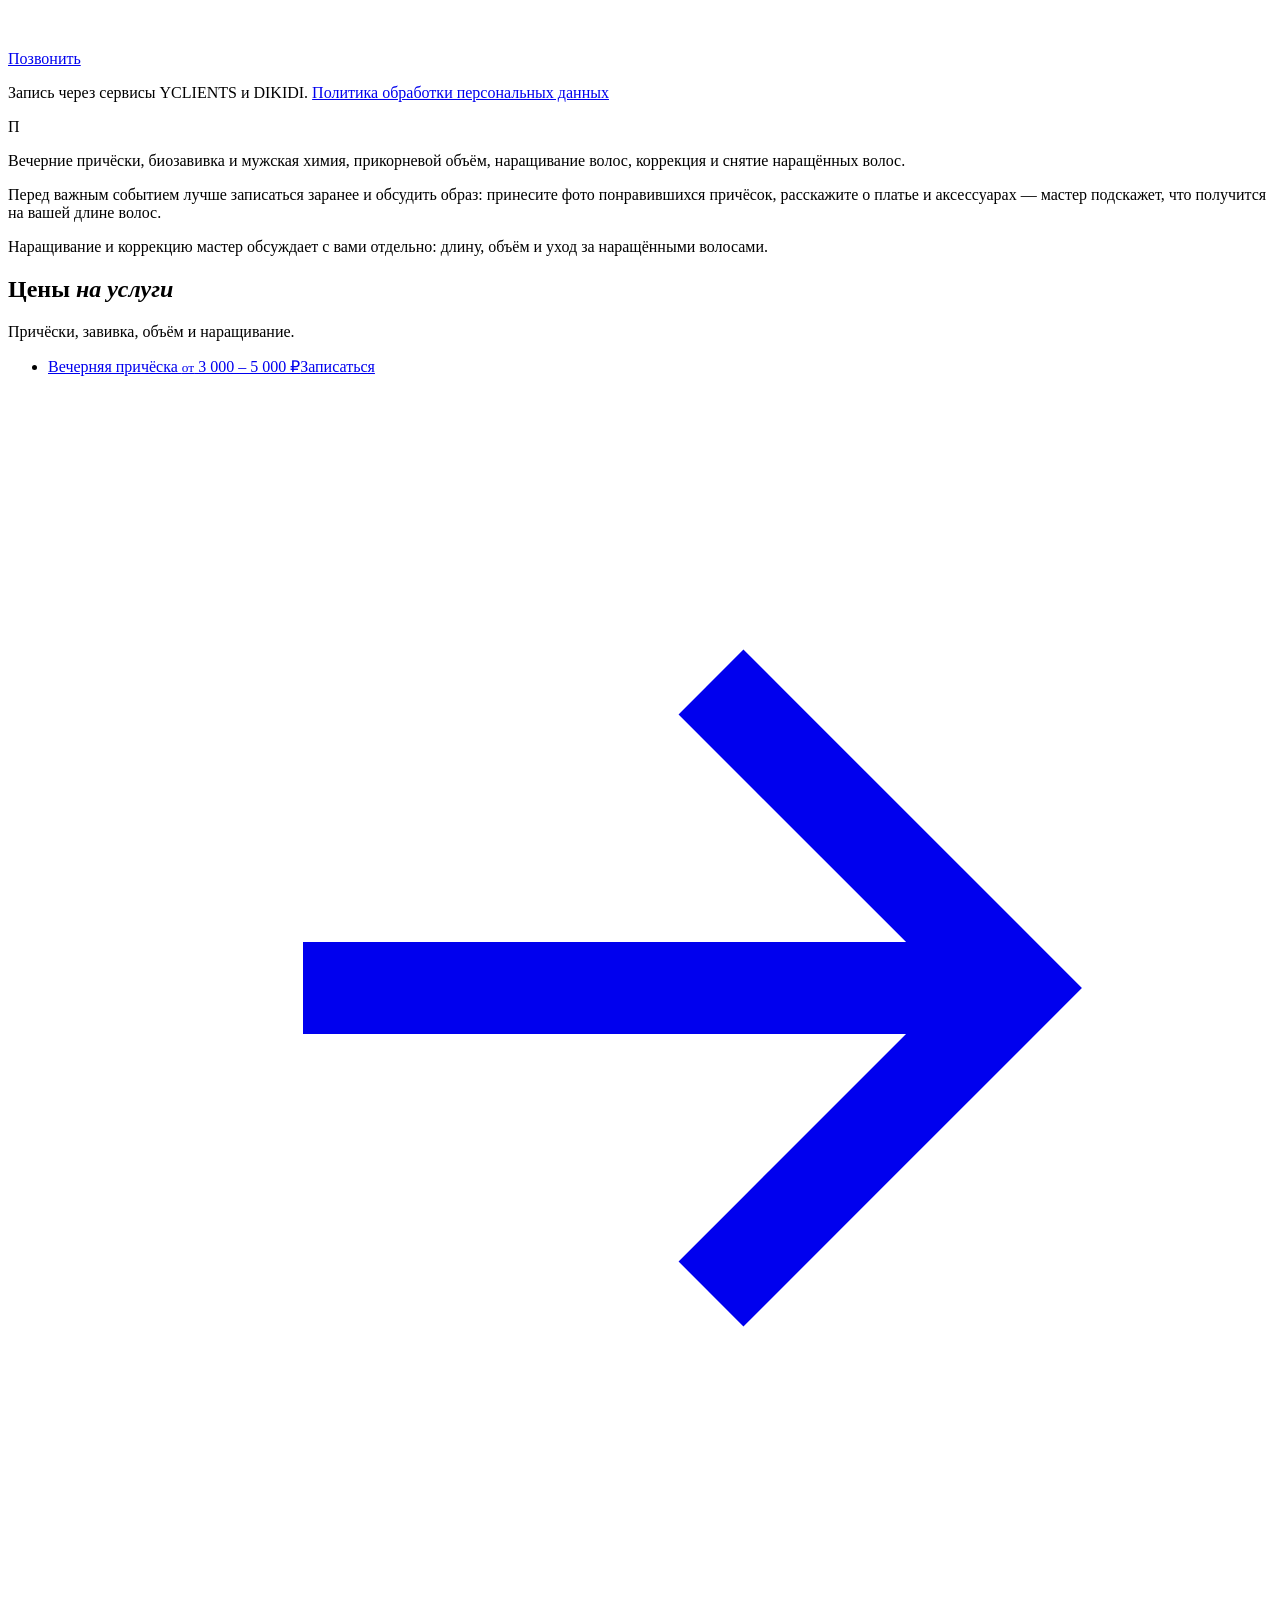
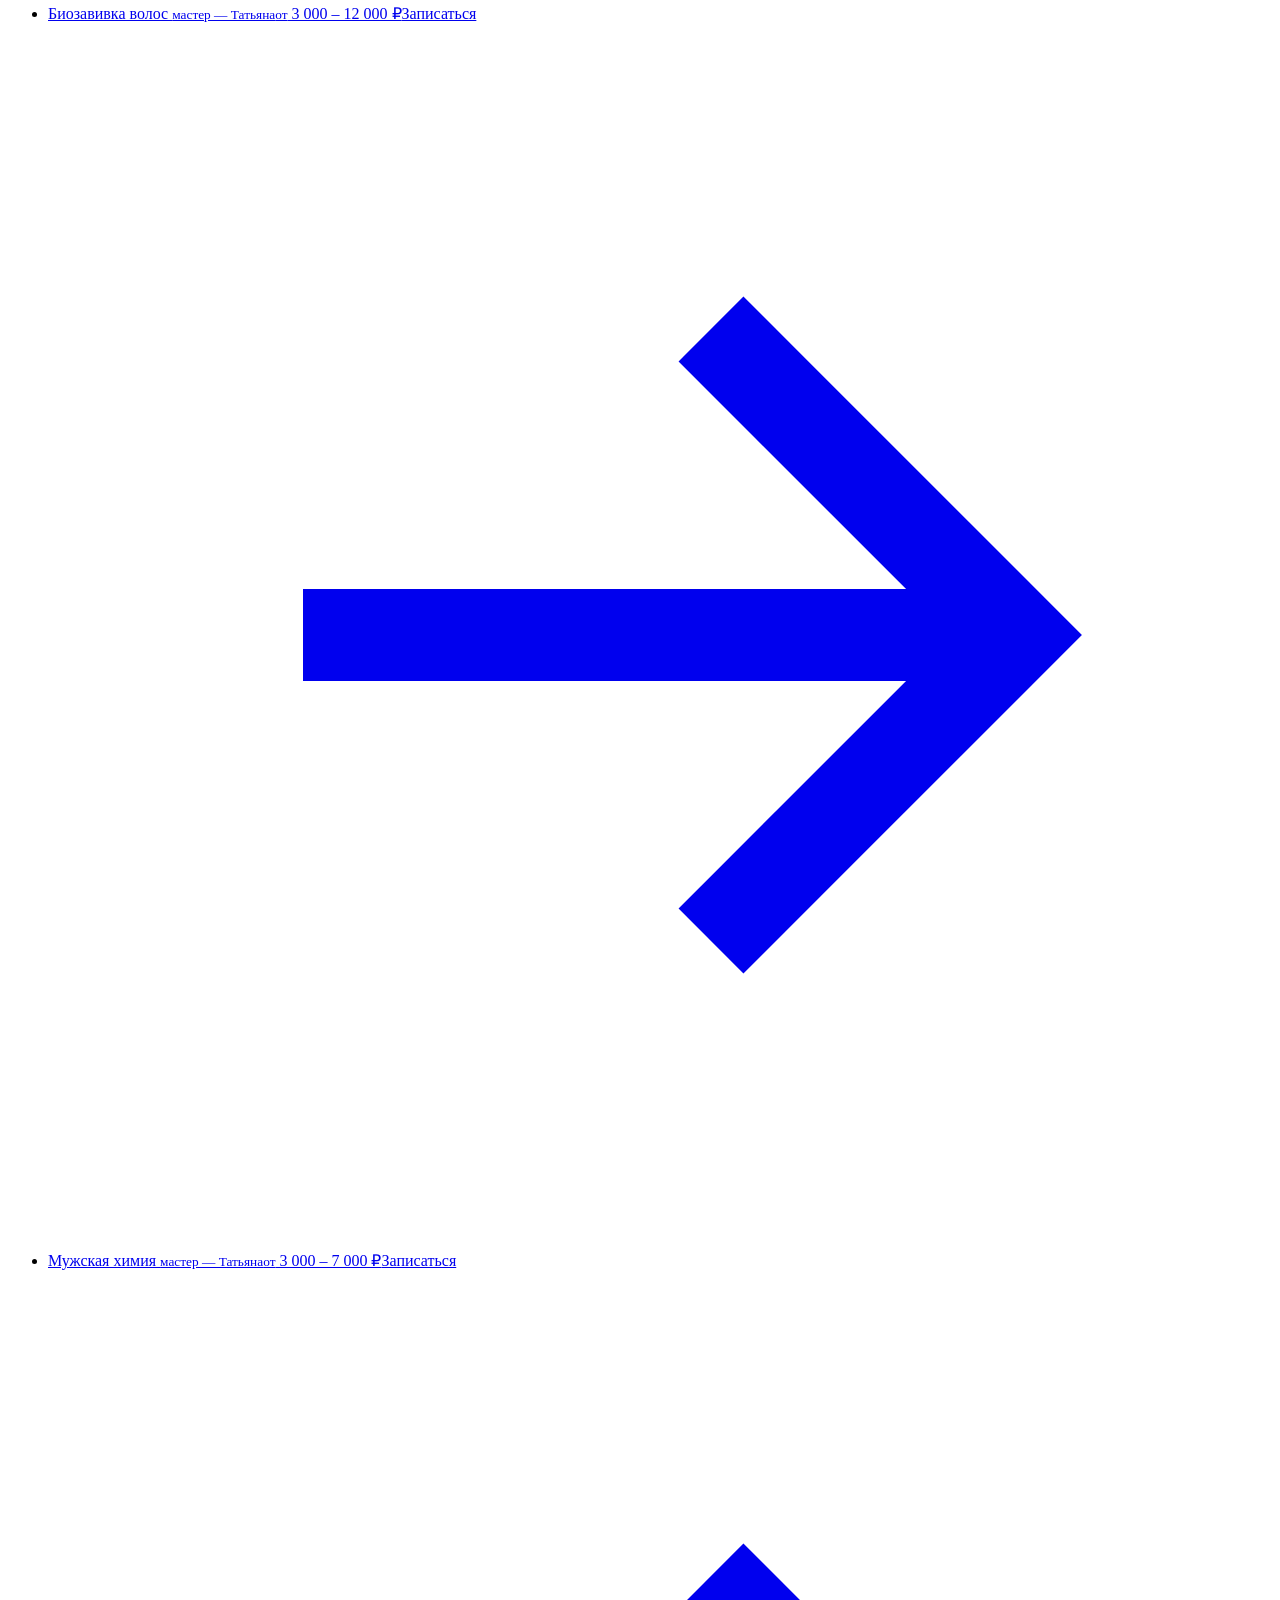
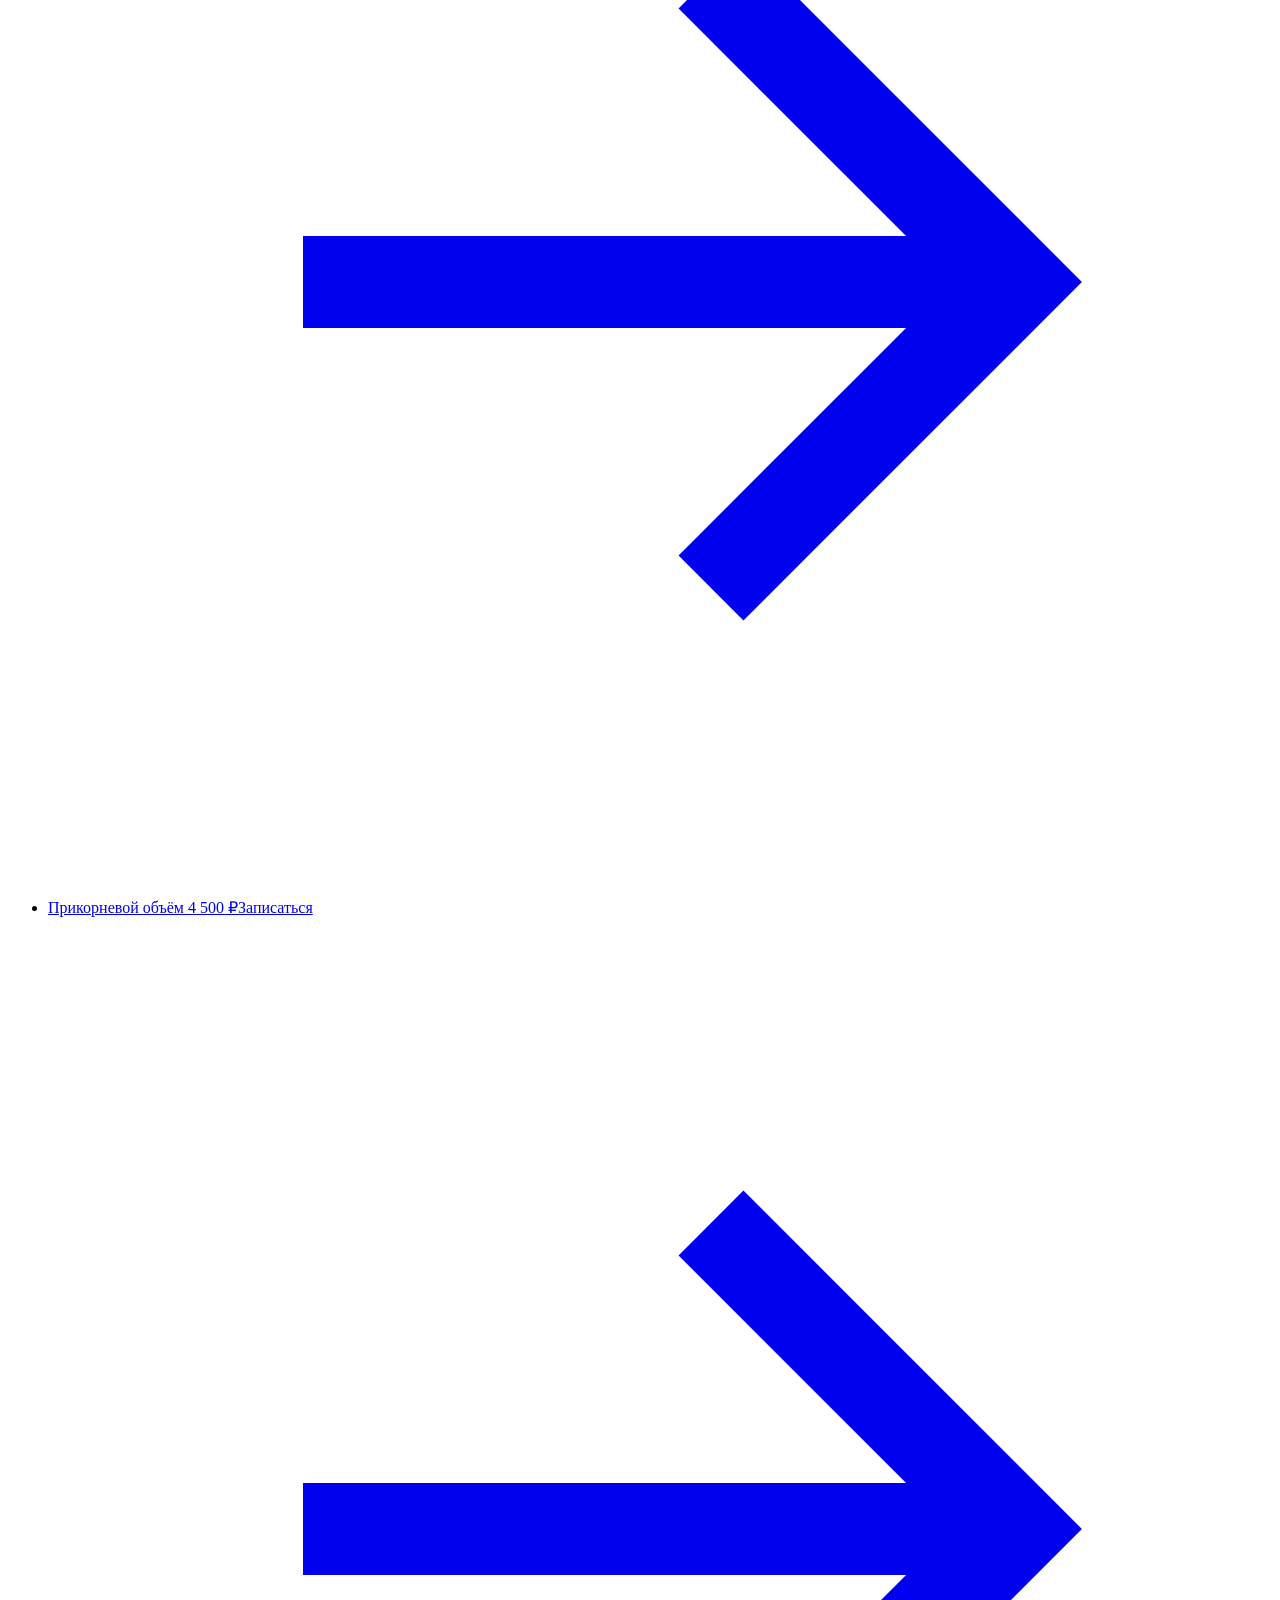
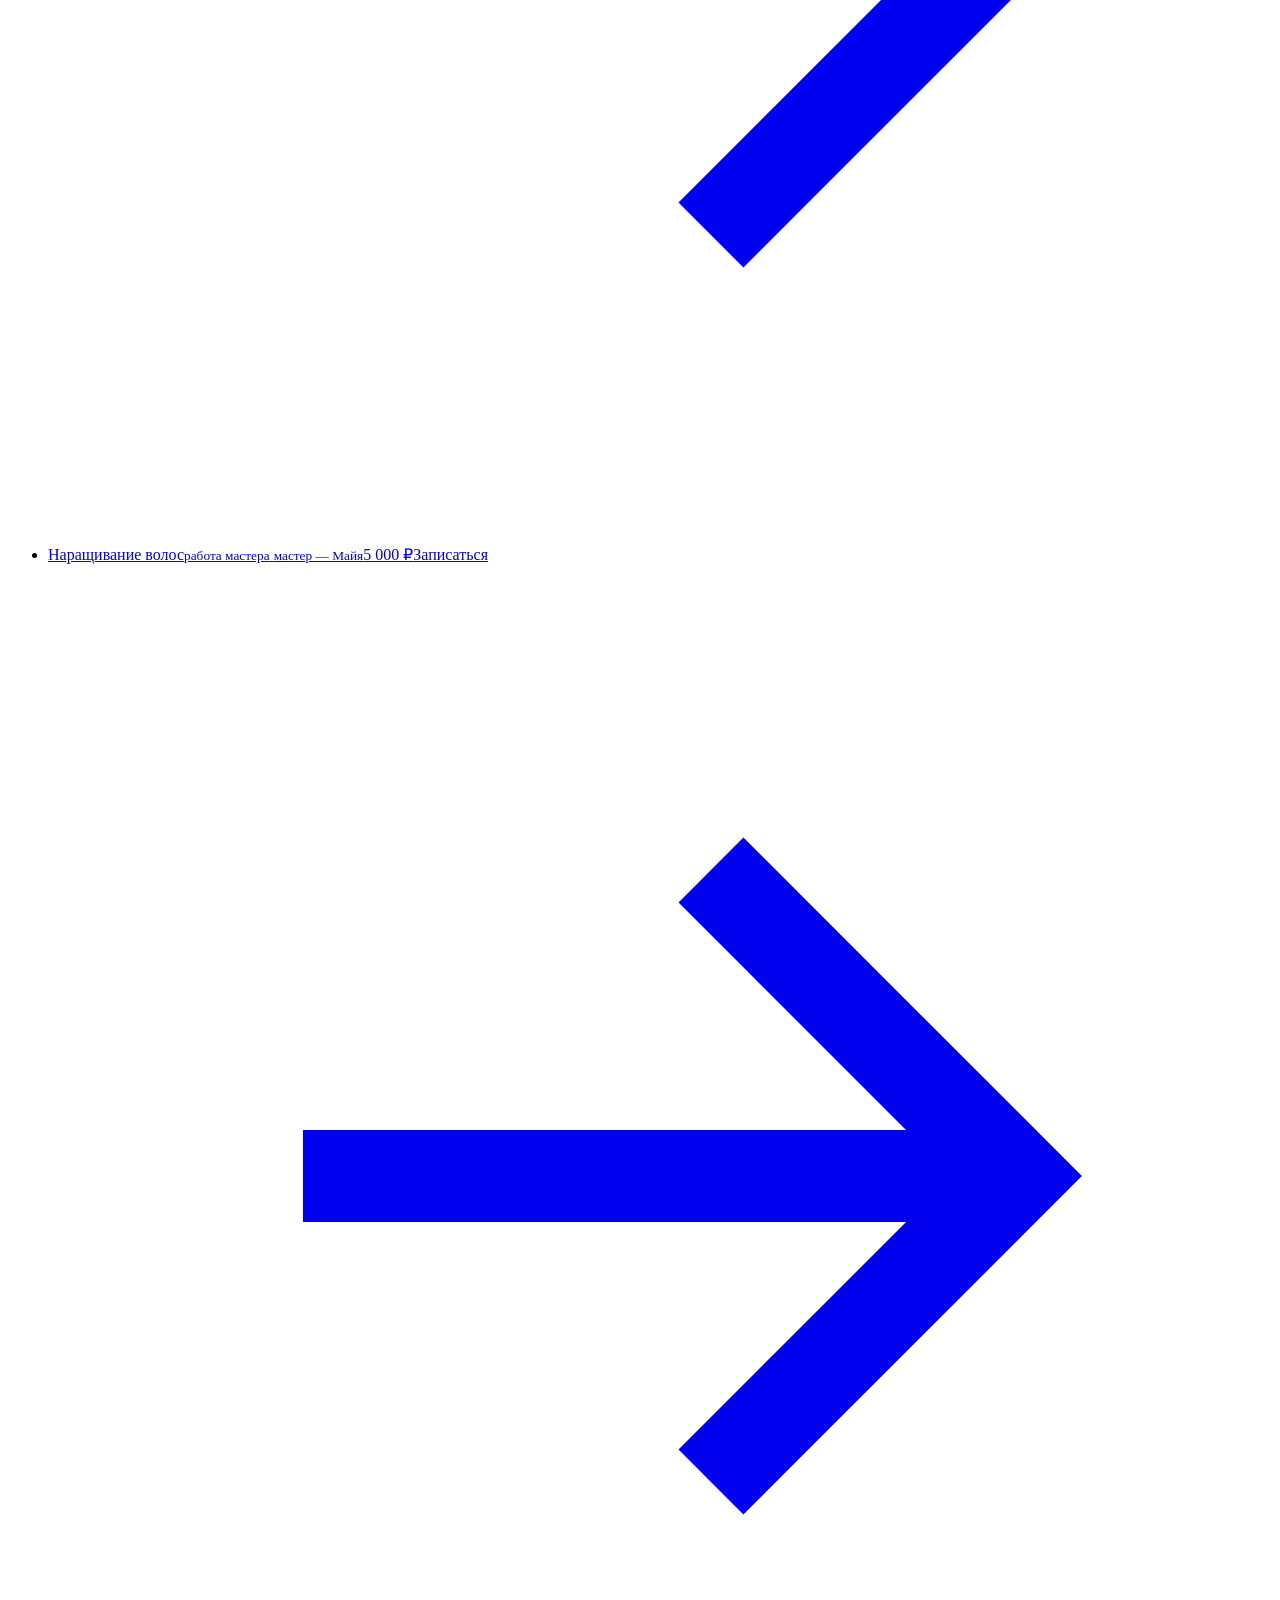
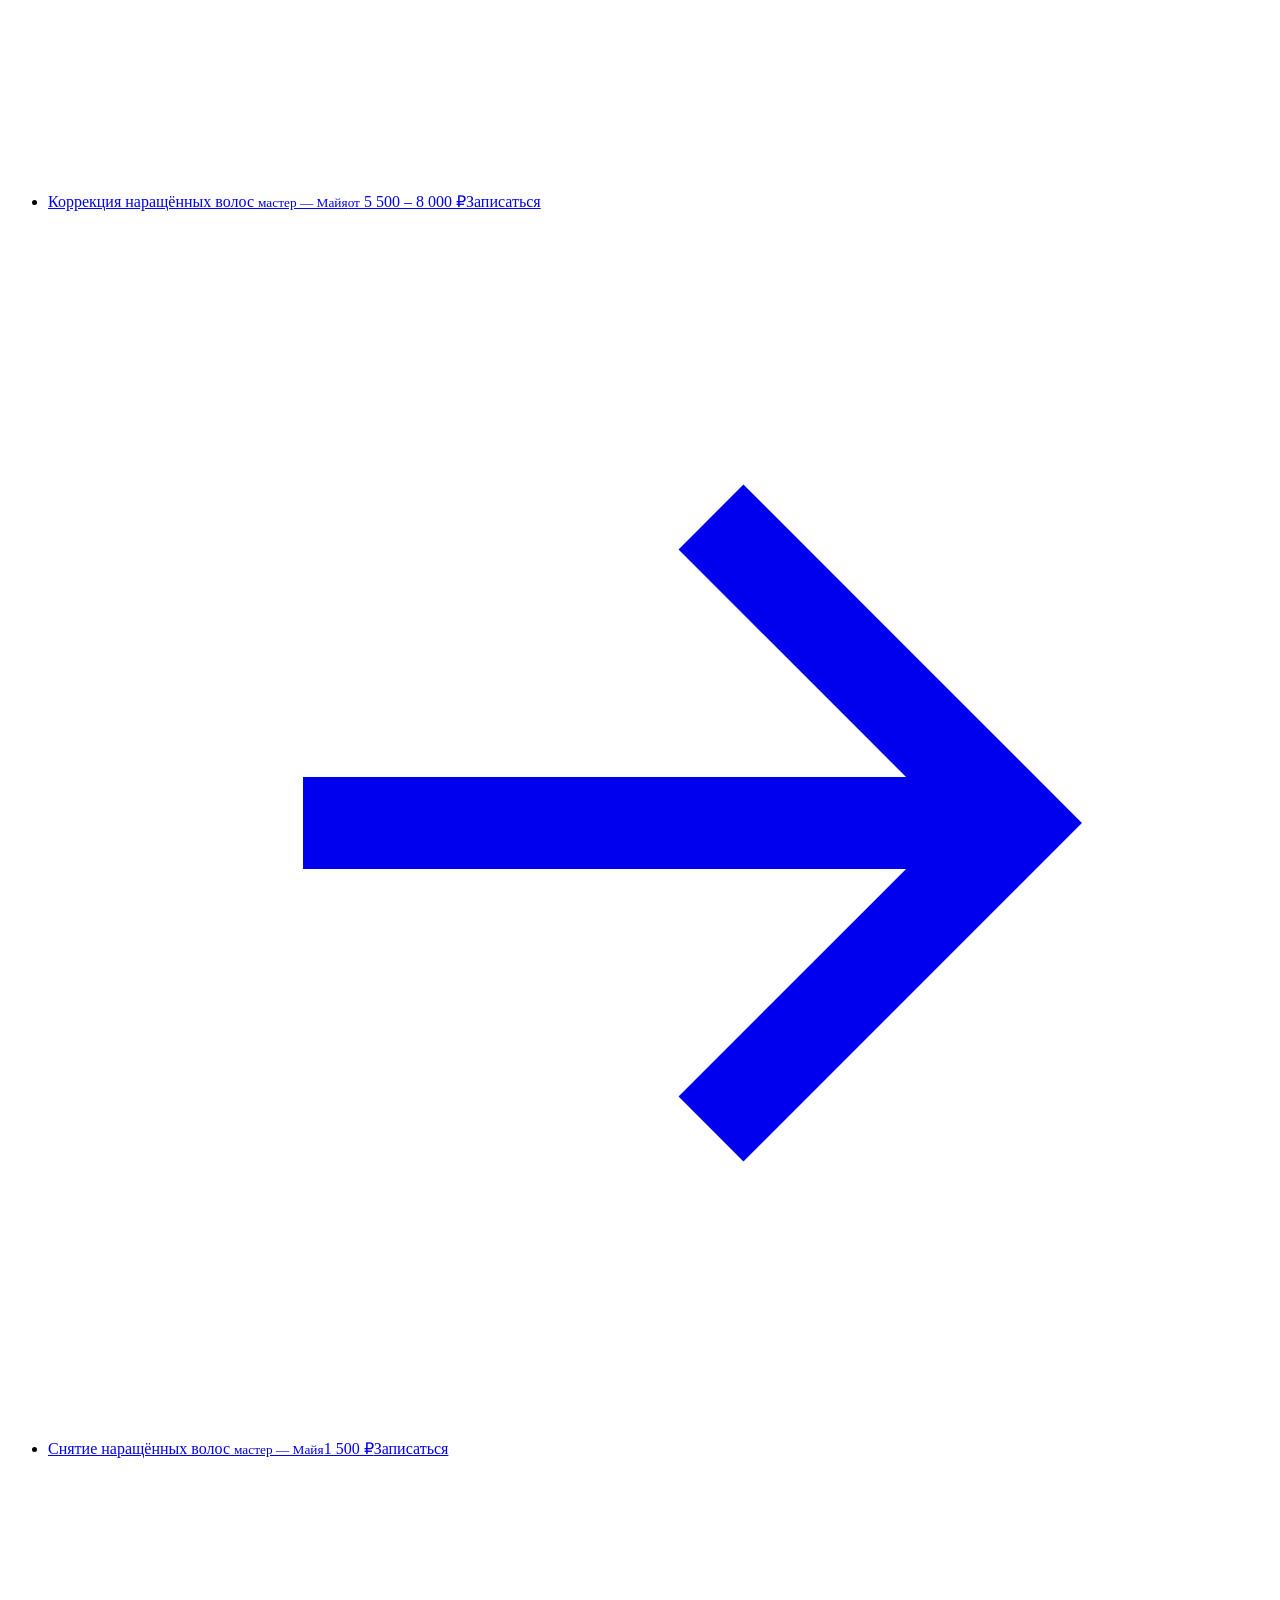
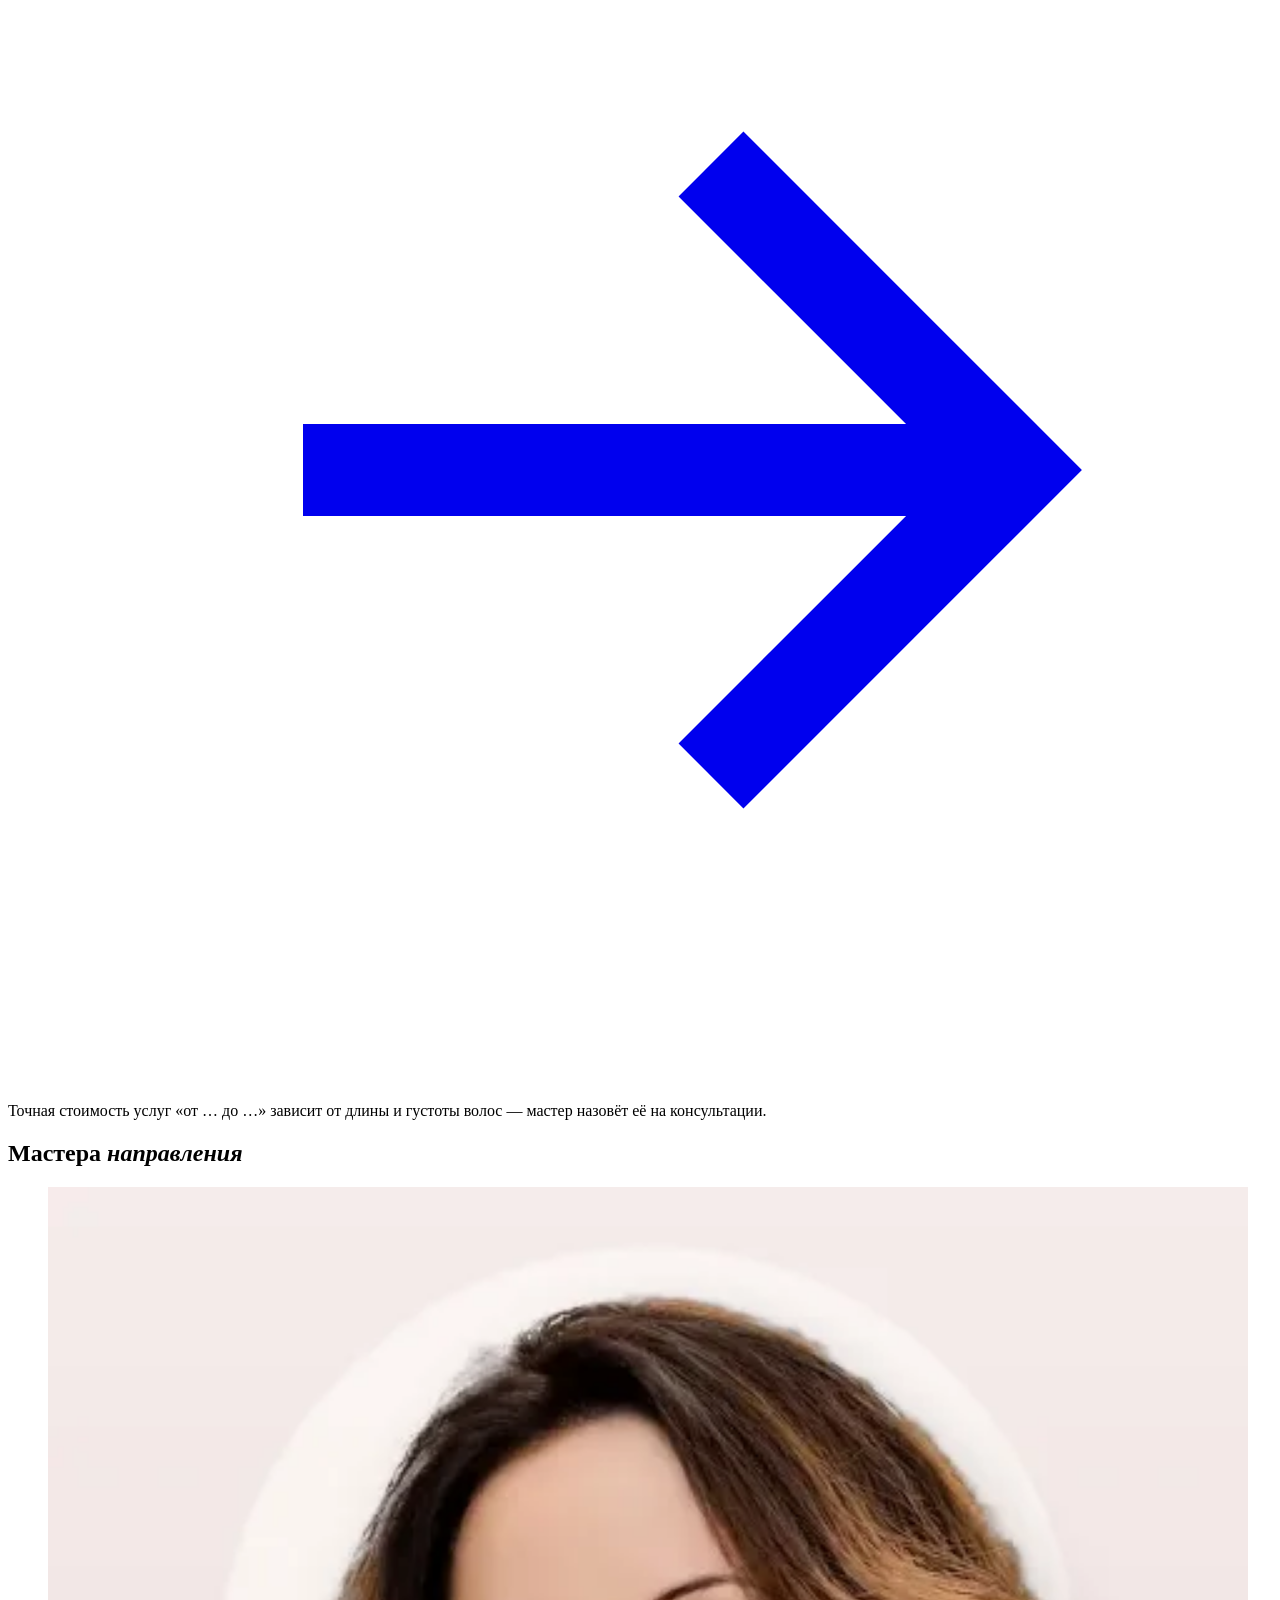
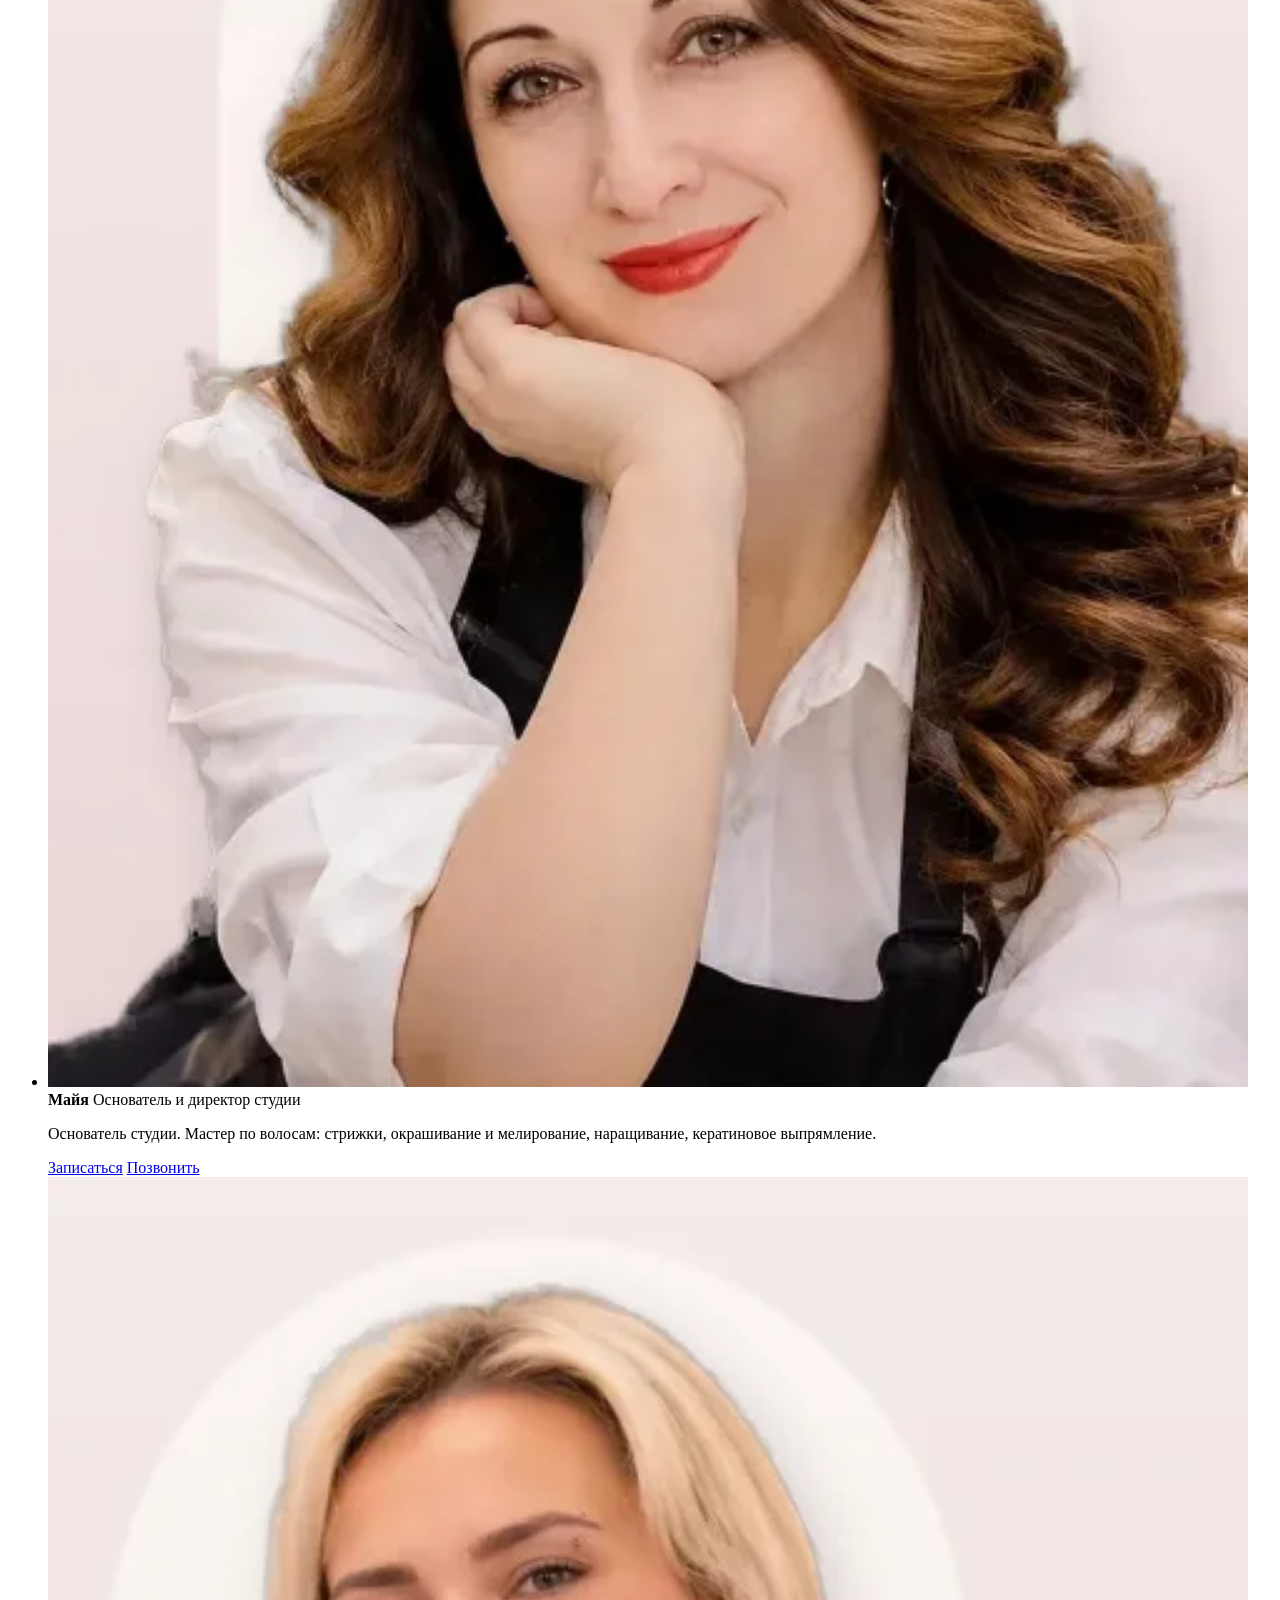
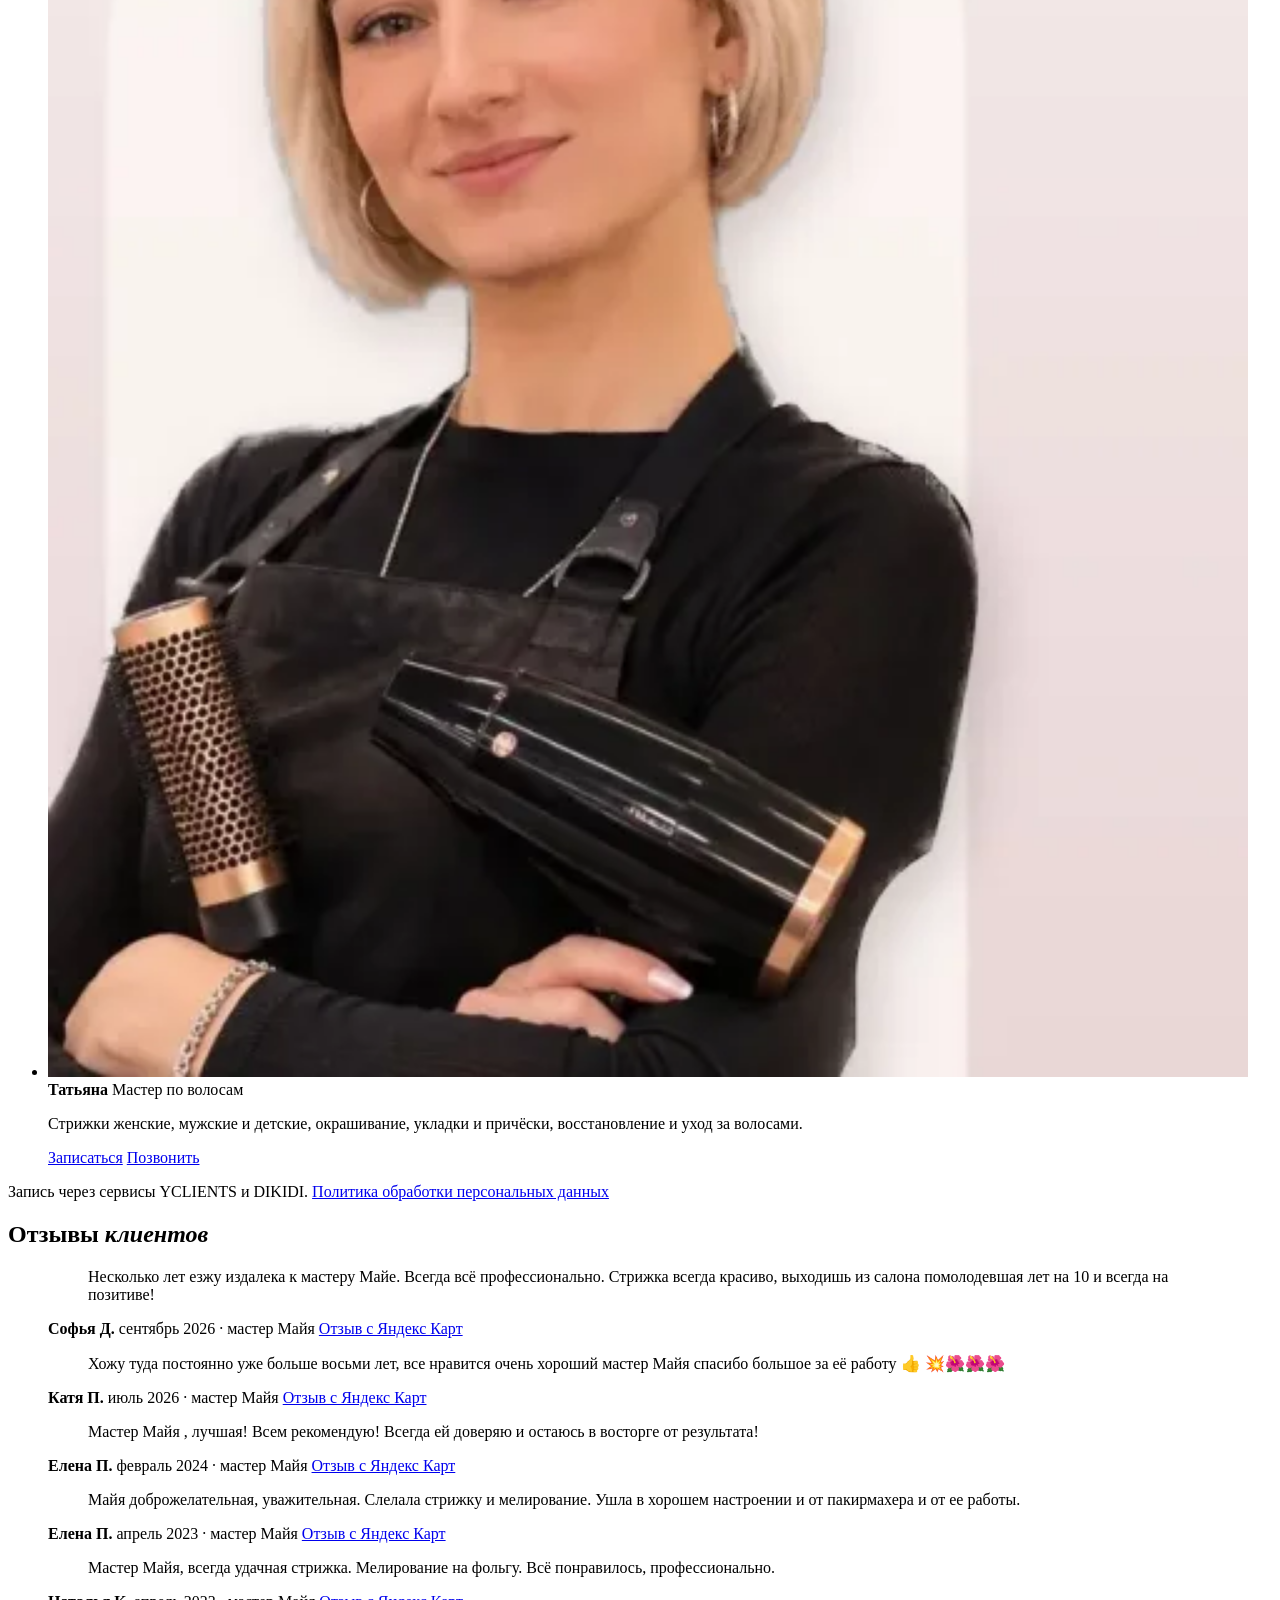
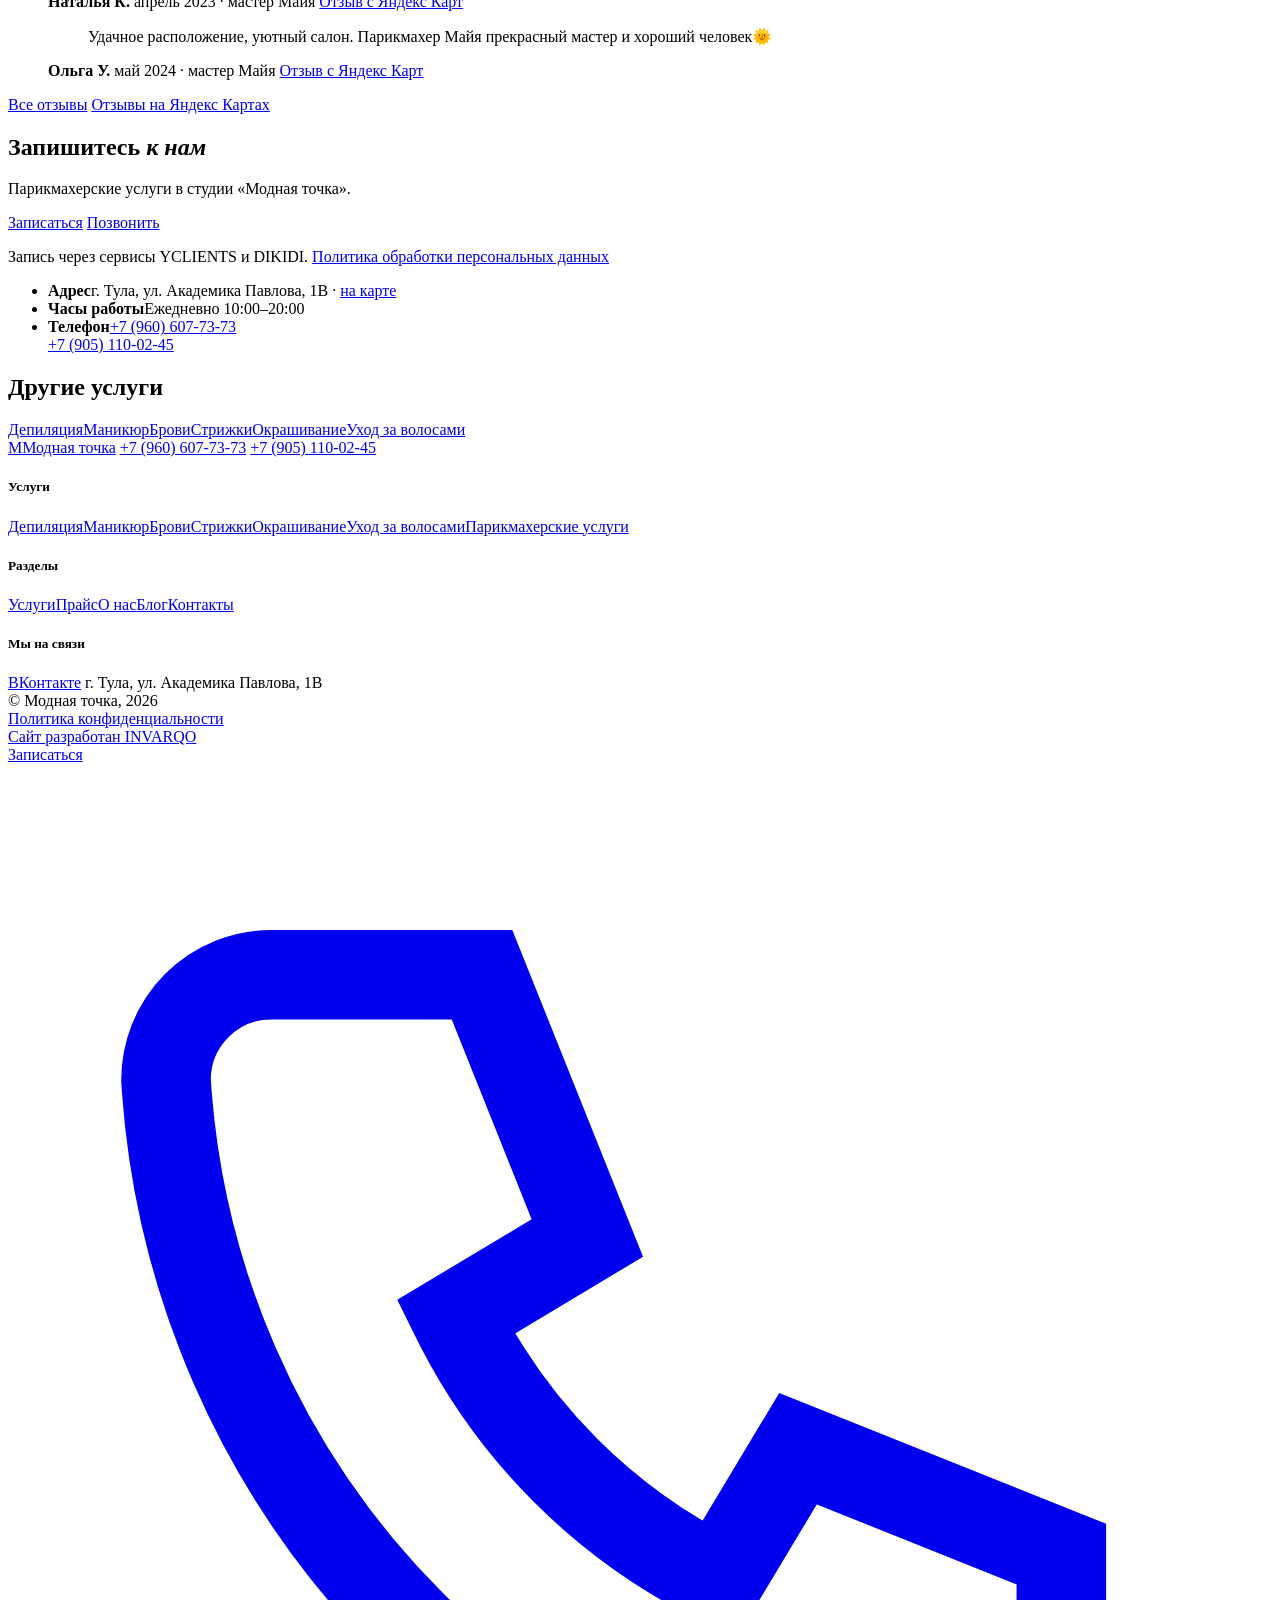
<file: uslugi/parikmaherskie-uslugi.html>
<!doctype html>
<html lang="ru">
<head>
<meta charset="utf-8">
<meta name="viewport" content="width=device-width, initial-scale=1">
<title>Причёски, завивка и наращивание волос в Туле — цены от 1 500 ₽ | Модная точка</title>
<meta name="description" content="Причёски, завивка и наращивание волос в Туле — студия красоты «Модная точка», г. Тула, ул. Академика Павлова, 1В. Цены от 1 500 ₽. Запись онлайн и по телефону.">
<link rel="canonical" href="https://modnaya-tochka.ru/uslugi/parikmaherskie-uslugi">
<meta property="og:type" content="website">
<meta property="og:site_name" content="Модная точка">
<meta property="og:title" content="Причёски, завивка и наращивание волос в Туле — цены от 1 500 ₽ | Модная точка">
<meta property="og:description" content="Причёски, завивка и наращивание волос в Туле — студия красоты «Модная точка», г. Тула, ул. Академика Павлова, 1В. Цены от 1 500 ₽. Запись онлайн и по телефону.">
<meta property="og:url" content="https://modnaya-tochka.ru/uslugi/parikmaherskie-uslugi">
<meta property="og:image" content="https://modnaya-tochka.ru/storage/photos/maya/maya-square.jpg">
<meta property="og:locale" content="ru_RU">
<meta name="csrf-token" content="KEvdgYs9uwbeR2UrtHMTOAVf7dFkvHeVxELytF7G">
<link rel="icon" href="https://modnaya-tochka.ru/favicon.svg" type="image/svg+xml">
<link rel="icon" href="https://modnaya-tochka.ru/favicon.ico" sizes="any">
<link rel="icon" href="https://modnaya-tochka.ru/favicon-32x32.png" type="image/png" sizes="32x32">
<link rel="apple-touch-icon" href="https://modnaya-tochka.ru/apple-touch-icon.png">
<link rel="manifest" href="https://modnaya-tochka.ru/site.webmanifest">
<meta name="theme-color" content="#9B6878">
<link rel="preconnect" href="https://fonts.googleapis.com">
<link rel="preconnect" href="https://fonts.gstatic.com" crossorigin>
<link href="https://fonts.googleapis.com/css2?family=Cormorant+Garamond:ital,wght@0,400;0,500;1,400;1,500&family=Manrope:wght@400;500;600;700&display=swap" rel="stylesheet">
<link rel="stylesheet" href="https://modnaya-tochka.ru/assets/css/base.css?v=1793657947">
<link rel="stylesheet" href="https://modnaya-tochka.ru/assets/css/pages.css?v=1793657947">
<link rel="stylesheet" href="https://modnaya-tochka.ru/assets/css/site.css?v=1795797575">
<script type="application/ld+json">{"@context":"https://schema.org","@type":"Service","name":"Причёски, завивка и наращивание волос в Туле","serviceType":"Парикмахерские услуги","url":"https://modnaya-tochka.ru/uslugi/parikmaherskie-uslugi","description":"Вечерние причёски, биозавивка и мужская химия, прикорневой объём, наращивание волос, коррекция и снятие наращённых волос.\nПеред важным событием лучше записаться заранее и обсудить образ: принесите фото понравившихся причёсок, расскажите о платье и аксессуарах — мастер подскажет, что получится на ваш...","provider":{"@type":"BeautySalon","@id":"https://modnaya-tochka.ru/#salon","name":"Модная точка","telephone":"+7 (960) 607-73-73","address":{"@type":"PostalAddress","streetAddress":"г. Тула, ул. Академика Павлова, 1В","addressLocality":"Тула","addressCountry":"RU"}},"areaServed":{"@type":"City","name":"Тула"},"offers":[{"@type":"Offer","name":"Вечерняя причёска","priceCurrency":"RUB","priceSpecification":{"@type":"PriceSpecification","minPrice":3000,"maxPrice":5000,"priceCurrency":"RUB"}},{"@type":"Offer","name":"Биозавивка волос","priceCurrency":"RUB","priceSpecification":{"@type":"PriceSpecification","minPrice":3000,"maxPrice":12000,"priceCurrency":"RUB"}},{"@type":"Offer","name":"Мужская химия","priceCurrency":"RUB","priceSpecification":{"@type":"PriceSpecification","minPrice":3000,"maxPrice":7000,"priceCurrency":"RUB"}},{"@type":"Offer","name":"Прикорневой объём","priceCurrency":"RUB","price":4500},{"@type":"Offer","name":"Наращивание волос","priceCurrency":"RUB","price":5000},{"@type":"Offer","name":"Коррекция наращённых волос","priceCurrency":"RUB","priceSpecification":{"@type":"PriceSpecification","minPrice":5500,"maxPrice":8000,"priceCurrency":"RUB"}},{"@type":"Offer","name":"Снятие наращённых волос","priceCurrency":"RUB","price":1500}]}</script>
<script type="application/ld+json">{"@context":"https://schema.org","@type":"BreadcrumbList","itemListElement":[{"@type":"ListItem","position":1,"name":"Главная","item":"https://modnaya-tochka.ru"},{"@type":"ListItem","position":2,"name":"Услуги","item":"https://modnaya-tochka.ru/uslugi"},{"@type":"ListItem","position":3,"name":"Парикмахерские услуги","item":"https://modnaya-tochka.ru/uslugi/parikmaherskie-uslugi"}]}</script>

</head>
<body   data-privacy-url="https://modnaya-tochka.ru/privacy"  data-yc="https://n869437.yclients.ru/company/811351/personal/menu" >
<script>document.documentElement.classList.add('js')</script>

<header class="hdr" id="hdr"><div class="wrap"><div class="bar">
  <a href="https://modnaya-tochka.ru" class="logo"><span class="mark">М</span>Модная точка</a>
    <nav class="nav"><a href="/uslugi">Услуги</a><a href="/#price">Прайс</a><a href="/#about">О нас</a><a href="/blog">Блог</a><a href="/#contacts">Контакты</a></nav>
    <div style="display:flex;align-items:center;gap:4px">
        <a class="tel" href="tel:+79606077373" aria-label="Позвонить"><svg viewBox="0 0 24 24" fill="none" stroke="currentColor" stroke-width="1.7"><path d="M5 4h4l2 5-2.5 1.5a11 11 0 0 0 5 5L15 13l5 2v4a2 2 0 0 1-2 2A16 16 0 0 1 3 6a2 2 0 0 1 2-2"/></svg><span>+7 (960) 607-73-73</span></a>
            <button class="menu" aria-expanded="false" aria-controls="mnav">Меню</button>
    <a href="https://modnaya-tochka.ru#book" class="btn btn-main" data-book>Записаться</a>
  </div>
</div>
<nav class="mnav" id="mnav" aria-label="Меню">
  <a href="/uslugi">Услуги</a><a href="/#price">Прайс</a><a href="/#about">О нас</a><a href="/blog">Блог</a><a href="/#contacts">Контакты</a>  <a href="https://modnaya-tochka.ru#book" class="btn btn-main" data-book>Записаться</a>
</nav>
</div></header>

<main>

<section class="page-top svc-top"><div class="wrap">
  <nav class="crumbs" data-reveal><a href="https://modnaya-tochka.ru">Главная</a><span>/</span><a href="https://modnaya-tochka.ru/uslugi">Услуги</a><span>/</span>Парикмахерские услуги</nav>
  <div class="svc-hero">
    <div class="svc-copy">
      <p class="eyebrow" data-reveal>Волосы</p>      <h1 class="svc-h1" data-reveal>Причёски, завивка и наращивание волос в Туле</h1>
      <p class="svc-from" data-reveal style="--d:.1s">от <b>1 500 ₽</b></p>      <div class="ctas" data-reveal style="--d:.15s">
        <a href="https://modnaya-tochka.ru#book" class="btn btn-main" data-book>Записаться <svg class="arr" viewBox="0 0 24 24" fill="none" stroke="currentColor" stroke-width="1.8"><path d="M5 12h14M13 6l6 6-6 6"/></svg></a>
        <a href="tel:+79606077373" class="btn btn-line">Позвонить</a>      </div>
      <p class="book-note" style="--d:.2s;" data-reveal="data-reveal">Запись через сервисы YCLIENTS и DIKIDI. <a href="https://modnaya-tochka.ru/privacy">Политика обработки персональных данных</a></p>
    </div>
    <div class="svc-cover" data-reveal style="--d:.1s">
            <div class="ph cover-ph" aria-hidden="true"><span>П</span></div>
          </div>
  </div>
</div></section>


<section class="sec svc-sec" style="padding-top:0"><div class="wrap">
  <div class="body svc-intro" data-reveal><p>Вечерние причёски, биозавивка и мужская химия, прикорневой объём, наращивание волос, коррекция и снятие наращённых волос.</p>
<p>Перед важным событием лучше записаться заранее и обсудить образ: принесите фото понравившихся причёсок, расскажите о платье и аксессуарах — мастер подскажет, что получится на вашей длине волос.</p>
<p>Наращивание и коррекцию мастер обсуждает с вами отдельно: длину, объём и уход за наращёнными волосами.</p></div>
</div></section>


<section class="sec svc-sec" id="ceny" style="padding-top:0"><div class="wrap">
  <div class="sec-head"><h2 class="split" data-reveal><span class="ln"><span >Цены</span></span> <span class="ln"><span  style="--d:0.08s" ><em>на услуги</em></span></span></h2>
</div>
  <div class="svc-price">
    <article class="pcat" data-reveal>
            <p class="pcat-sub">Причёски, завивка, объём и наращивание.</p>            <div class="ppanel">
                <ul class="slist"><li><a class="srow" href="https://modnaya-tochka.ru?service=55#book" data-sid="55" data-book  data-yc-service="29593455"  ><span class="n">Вечерняя причёска </span><span class="p"><small>от</small> 3 000 – 5 000 ₽</span><span class="go" aria-hidden="true">Записаться <svg viewBox="0 0 24 24" fill="none" stroke="currentColor" stroke-width="1.8"><path d="M5 12h14M13 6l6 6-6 6"/></svg></span></a></li>
<li><a class="srow" href="https://modnaya-tochka.ru?service=53#book" data-sid="53" data-book  data-yc-service="24302532"   data-yc-staff="6411295" ><span class="n">Биозавивка волос <small class="who">мастер — Татьяна</small></span><span class="p"><small>от</small> 3 000 – 12 000 ₽</span><span class="go" aria-hidden="true">Записаться <svg viewBox="0 0 24 24" fill="none" stroke="currentColor" stroke-width="1.8"><path d="M5 12h14M13 6l6 6-6 6"/></svg></span></a></li>
<li><a class="srow" href="https://modnaya-tochka.ru?service=73#book" data-sid="73" data-book  data-yc-service="17221346"   data-yc-staff="6411295" ><span class="n">Мужская химия <small class="who">мастер — Татьяна</small></span><span class="p"><small>от</small> 3 000 – 7 000 ₽</span><span class="go" aria-hidden="true">Записаться <svg viewBox="0 0 24 24" fill="none" stroke="currentColor" stroke-width="1.8"><path d="M5 12h14M13 6l6 6-6 6"/></svg></span></a></li>
<li><a class="srow" href="https://modnaya-tochka.ru?service=74#book" data-sid="74" data-book  data-yc-service="11769145"  ><span class="n">Прикорневой объём </span><span class="p">4 500 ₽</span><span class="go" aria-hidden="true">Записаться <svg viewBox="0 0 24 24" fill="none" stroke="currentColor" stroke-width="1.8"><path d="M5 12h14M13 6l6 6-6 6"/></svg></span></a></li>
<li><a class="srow" href="https://modnaya-tochka.ru?service=57#book" data-sid="57" data-book  data-yc-service="12744640"   data-yc-staff="2547604" ><span class="n">Наращивание волос<small>работа мастера</small> <small class="who">мастер — Майя</small></span><span class="p">5 000 ₽</span><span class="go" aria-hidden="true">Записаться <svg viewBox="0 0 24 24" fill="none" stroke="currentColor" stroke-width="1.8"><path d="M5 12h14M13 6l6 6-6 6"/></svg></span></a></li>
<li><a class="srow" href="https://modnaya-tochka.ru?service=56#book" data-sid="56" data-book  data-yc-service="12744625"   data-yc-staff="2547604" ><span class="n">Коррекция наращённых волос <small class="who">мастер — Майя</small></span><span class="p"><small>от</small> 5 500 – 8 000 ₽</span><span class="go" aria-hidden="true">Записаться <svg viewBox="0 0 24 24" fill="none" stroke="currentColor" stroke-width="1.8"><path d="M5 12h14M13 6l6 6-6 6"/></svg></span></a></li>
<li><a class="srow" href="https://modnaya-tochka.ru?service=75#book" data-sid="75" data-book  data-yc-service="26257513"   data-yc-staff="2547604" ><span class="n">Снятие наращённых волос <small class="who">мастер — Майя</small></span><span class="p">1 500 ₽</span><span class="go" aria-hidden="true">Записаться <svg viewBox="0 0 24 24" fill="none" stroke="currentColor" stroke-width="1.8"><path d="M5 12h14M13 6l6 6-6 6"/></svg></span></a></li>
</ul>
      </div>
          </article>
    <p class="note">Точная стоимость услуг «от … до …» зависит от длины и густоты волос — мастер назовёт её на консультации.</p>  </div>
</div></section>




<section class="sec svc-sec" id="mastera" style="padding-top:0"><div class="wrap">
  <div class="sec-head"><h2 class="split" data-reveal><span class="ln"><span >Мастера</span></span> <span class="ln"><span  style="--d:0.08s" ><em>направления</em></span></span></h2>
</div>
  <ul class="mcards svc-masters" data-reveal><li class="mcard">
    <div class="photo"><picture>
<source type="image/webp" srcset="/storage/photos/team/studio/maya-480.webp 480w, /storage/photos/team/studio/maya-800.webp 800w, /storage/photos/team/studio/maya-1200.webp 1200w" sizes="(max-width: 860px) 120px, 180px">
<img src="/storage/photos/team/studio/maya-480.jpg" srcset="/storage/photos/team/studio/maya-480.jpg 480w, /storage/photos/team/studio/maya-800.jpg 800w, /storage/photos/team/studio/maya.jpg 1200w" sizes="(max-width: 860px) 120px, 180px" width="1200" height="1500" alt="Майя — основатель и директор студии" loading="lazy" decoding="async">
</picture>
</div>
    <div class="mcard-b">
    <b>Майя</b>
    <span>Основатель и директор студии</span>    <p>Основатель студии. Мастер по волосам: стрижки, окрашивание и мелирование, наращивание, кератиновое выпрямление.</p>  </div>
    <div class="mcard-a">
        <a href="https://modnaya-tochka.ru?master=1#book" class="btn btn-main" data-master="1" data-book  data-yc-staff="2547604"  aria-label="Записаться к Майе">Записаться</a>
        <a href="tel:+79606077373" class="btn btn-line" aria-label="Позвонить: Майя, +7 (960) 607-73-73">Позвонить</a>  </div>
  </li>
<li class="mcard">
    <div class="photo"><picture>
<source type="image/webp" srcset="/storage/photos/team/studio/master-hair-480.webp 480w, /storage/photos/team/studio/master-hair-800.webp 800w, /storage/photos/team/studio/master-hair-1200.webp 1200w" sizes="(max-width: 860px) 120px, 180px">
<img src="/storage/photos/team/studio/master-hair-480.jpg" srcset="/storage/photos/team/studio/master-hair-480.jpg 480w, /storage/photos/team/studio/master-hair-800.jpg 800w, /storage/photos/team/studio/master-hair.jpg 1200w" sizes="(max-width: 860px) 120px, 180px" width="1200" height="1500" alt="Татьяна — мастер по волосам" loading="lazy" decoding="async">
</picture>
</div>
    <div class="mcard-b">
    <b>Татьяна</b>
    <span>Мастер по волосам</span>    <p>Стрижки женские, мужские и детские, окрашивание, укладки и причёски, восстановление и уход за волосами.</p>  </div>
    <div class="mcard-a">
        <a href="https://modnaya-tochka.ru?master=3#book" class="btn btn-main" data-master="3" data-book  data-yc-staff="6411295"  aria-label="Записаться к Татьяне">Записаться</a>
        <a href="tel:+79606077373" class="btn btn-line" aria-label="Позвонить: Татьяна, +7 (960) 607-73-73">Позвонить</a>  </div>
  </li>
</ul>
  <p class="book-note">Запись через сервисы YCLIENTS и DIKIDI. <a href="https://modnaya-tochka.ru/privacy">Политика обработки персональных данных</a></p>
</div></section>


<section class="sec svc-sec" id="otzyvy" style="padding-top:0"><div class="wrap">
  <div class="sec-head"><h2 class="split" data-reveal><span class="ln"><span >Отзывы</span></span> <span class="ln"><span  style="--d:0.08s" ><em>клиентов</em></span></span></h2>
</div>
  <div class="reviews rv-scroll"><figure class="review" data-reveal  style="--d:0.00s" >
  <blockquote class="rv-text" id="rv-2">Несколько лет езжу издалека к мастеру Майе. Всегда всё профессионально. Стрижка всегда красиво, выходишь из салона помолодевшая лет на 10 и всегда на позитиве!</blockquote>
  <button type="button" class="rv-more" aria-expanded="false" aria-controls="rv-2" hidden>Читать полностью</button>
  <figcaption>
    <b>Софья Д.</b>
    <span>сентябрь 2026 · мастер Майя</span>
        <span class="rv-src"><a href="https://yandex.ru/profile/139646929747" target="_blank" rel="noopener">Отзыв с Яндекс Карт</a></span>
      </figcaption>
</figure>
<figure class="review" data-reveal  style="--d:0.08s" >
  <blockquote class="rv-text" id="rv-3">Хожу туда постоянно уже больше восьми лет, все нравится очень хороший мастер Майя спасибо большое за её работу 👍 💥🌺🌺🌺</blockquote>
  <button type="button" class="rv-more" aria-expanded="false" aria-controls="rv-3" hidden>Читать полностью</button>
  <figcaption>
    <b>Катя П.</b>
    <span>июль 2026 · мастер Майя</span>
        <span class="rv-src"><a href="https://yandex.ru/profile/139646929747" target="_blank" rel="noopener">Отзыв с Яндекс Карт</a></span>
      </figcaption>
</figure>
<figure class="review" data-reveal  style="--d:0.16s" >
  <blockquote class="rv-text" id="rv-4">Мастер Майя , лучшая! Всем рекомендую! Всегда ей доверяю и остаюсь в восторге от результата!</blockquote>
  <button type="button" class="rv-more" aria-expanded="false" aria-controls="rv-4" hidden>Читать полностью</button>
  <figcaption>
    <b>Елена П.</b>
    <span>февраль 2024 · мастер Майя</span>
        <span class="rv-src"><a href="https://yandex.ru/profile/139646929747" target="_blank" rel="noopener">Отзыв с Яндекс Карт</a></span>
      </figcaption>
</figure>
<figure class="review" data-reveal  style="--d:0.00s" >
  <blockquote class="rv-text" id="rv-5">Майя доброжелательная, уважительная. Слелала стрижку и мелирование. Ушла в хорошем настроении и от пакирмахера и от ее работы.</blockquote>
  <button type="button" class="rv-more" aria-expanded="false" aria-controls="rv-5" hidden>Читать полностью</button>
  <figcaption>
    <b>Елена П.</b>
    <span>апрель 2023 · мастер Майя</span>
        <span class="rv-src"><a href="https://yandex.ru/profile/139646929747" target="_blank" rel="noopener">Отзыв с Яндекс Карт</a></span>
      </figcaption>
</figure>
<figure class="review" data-reveal  style="--d:0.08s" >
  <blockquote class="rv-text" id="rv-6">Мастер Майя, всегда удачная стрижка. Мелирование на фольгу. Всё понравилось, профессионально.</blockquote>
  <button type="button" class="rv-more" aria-expanded="false" aria-controls="rv-6" hidden>Читать полностью</button>
  <figcaption>
    <b>Наталья К.</b>
    <span>апрель 2023 · мастер Майя</span>
        <span class="rv-src"><a href="https://yandex.ru/profile/139646929747" target="_blank" rel="noopener">Отзыв с Яндекс Карт</a></span>
      </figcaption>
</figure>
<figure class="review" data-reveal  style="--d:0.16s" >
  <blockquote class="rv-text" id="rv-7">Удачное расположение, уютный салон. Парикмахер Майя прекрасный мастер и хороший человек🌞</blockquote>
  <button type="button" class="rv-more" aria-expanded="false" aria-controls="rv-7" hidden>Читать полностью</button>
  <figcaption>
    <b>Ольга У.</b>
    <span>май 2024 · мастер Майя</span>
        <span class="rv-src"><a href="https://yandex.ru/profile/139646929747" target="_blank" rel="noopener">Отзыв с Яндекс Карт</a></span>
      </figcaption>
</figure>
</div>
  <div class="rv-actions" data-reveal>
    <a href="https://modnaya-tochka.ru/otzyvy#hair" class="btn btn-main">Все отзывы</a>
    <a href="https://yandex.ru/profile/139646929747" class="btn btn-line" target="_blank" rel="noopener">Отзывы на Яндекс Картах</a>  </div>
</div></section>




<section class="sec svc-sec" style="padding-top:0"><div class="wrap">
  <div class="book svc-cta" data-reveal>
    <div>
      <h2 class="split" data-reveal><span class="ln"><span >Запишитесь</span></span> <span class="ln"><span  style="--d:0.08s" ><em>к нам</em></span></span></h2>
      <p class="sub">Парикмахерские услуги в студии «Модная точка».</p>
      <div class="quick">
        <a href="https://modnaya-tochka.ru#book" class="btn btn-rose" data-book>Записаться</a>
        <a href="tel:+79606077373" class="btn btn-ghost">Позвонить</a>      </div>
      <p class="book-note">Запись через сервисы YCLIENTS и DIKIDI. <a href="https://modnaya-tochka.ru/privacy">Политика обработки персональных данных</a></p>
    </div>
    <ul class="svc-contacts">
      <li><b>Адрес</b>г. Тула, ул. Академика Павлова, 1В · <a href="https://yandex.ru/profile/139646929747" target="_blank" rel="noopener">на карте</a></li>      <li><b>Часы работы</b>Ежедневно 10:00–20:00</li>      <li><b>Телефон</b><a href="tel:+79606077373">+7 (960) 607-73-73</a><br><a href="tel:+79051100245">+7 (905) 110-02-45</a></li>    </ul>
  </div>

    <nav class="svc-others" aria-label="Другие услуги" data-reveal>
    <h2>Другие услуги</h2>
    <div class="chips"><a href="https://modnaya-tochka.ru/uslugi/depilyaciya" class="chip">Депиляция</a><a href="https://modnaya-tochka.ru/uslugi/manikyur" class="chip">Маникюр</a><a href="https://modnaya-tochka.ru/uslugi/brovi" class="chip">Брови</a><a href="https://modnaya-tochka.ru/uslugi/strizhki-i-ukladki" class="chip">Стрижки</a><a href="https://modnaya-tochka.ru/uslugi/okrashivanie" class="chip">Окрашивание</a><a href="https://modnaya-tochka.ru/uslugi/uhod-za-volosami" class="chip">Уход за волосами</a></div>
  </nav>
  </div></section>
</main>

<footer><div class="wrap">
  <div class="fcols">
    <div>
      <a href="https://modnaya-tochka.ru" class="logo" style="margin-bottom:18px"><span class="mark">М</span>Модная точка</a>
      <a class="big" href="tel:+79606077373">+7 (960) 607-73-73</a>      <a href="tel:+79051100245">+7 (905) 110-02-45</a>          </div>
        <div><h5>Услуги</h5><a href="https://modnaya-tochka.ru/uslugi/depilyaciya">Депиляция</a><a href="https://modnaya-tochka.ru/uslugi/manikyur">Маникюр</a><a href="https://modnaya-tochka.ru/uslugi/brovi">Брови</a><a href="https://modnaya-tochka.ru/uslugi/strizhki-i-ukladki">Стрижки</a><a href="https://modnaya-tochka.ru/uslugi/okrashivanie">Окрашивание</a><a href="https://modnaya-tochka.ru/uslugi/uhod-za-volosami">Уход за волосами</a><a href="https://modnaya-tochka.ru/uslugi/parikmaherskie-uslugi">Парикмахерские услуги</a></div>
            <div><h5>Разделы</h5><a href="/uslugi">Услуги</a><a href="/#price">Прайс</a><a href="/#about">О нас</a><a href="/blog">Блог</a><a href="/#contacts">Контакты</a></div>
            <div><h5>Мы на связи</h5>
      <a href="https://vk.ru/club218677598" target="_blank" rel="noopener">ВКонтакте</a>      <span>г. Тула, ул. Академика Павлова, 1В</span>    </div>
      </div>
  <div class="foot"><span>© Модная точка, 2026</span><nav class="foot-legal" aria-label="Документы"><a href="https://modnaya-tochka.ru/privacy">Политика конфиденциальности</a></nav><a href="https://invarqo.ge" target="_blank" rel="noopener">Сайт разработан INVARQO</a></div>
</div></footer>

<div class="mbar" id="mbar">
  <a href="https://modnaya-tochka.ru#book" class="btn btn-main mbar-book" data-book>Записаться</a>
    <a href="tel:+79606077373" class="mbar-ic" aria-label="Позвонить"><svg viewBox="0 0 24 24" fill="none" stroke="currentColor" stroke-width="1.7"><path d="M5 4h4l2 5-2.5 1.5a11 11 0 0 0 5 5L15 13l5 2v4a2 2 0 0 1-2 2A16 16 0 0 1 3 6a2 2 0 0 1 2-2"/></svg></a>
      <a href="https://vk.ru/club218677598" class="mbar-ic" target="_blank" rel="noopener" aria-label="ВКонтакте"><svg viewBox="0 0 24 24" fill="currentColor"><path d="M12.8 17.3c-5.5 0-8.6-3.8-8.8-10h2.8c.1 4.6 2.1 6.5 3.7 6.9V7.3h2.6v3.9c1.6-.2 3.2-2 3.8-3.9h2.6c-.4 2.5-2.3 4.2-3.6 5 1.3.6 3.4 2.2 4.2 5h-2.9c-.6-1.9-2.2-3.4-4.1-3.6v3.6h-.3Z"/></svg></a>
    </div>

<script src="https://modnaya-tochka.ru/assets/js/site.js?v=1795211734"></script>
<script src="https://modnaya-tochka.ru/assets/js/cart.js?v=1795816281"></script>
</body>
</html>
</file>
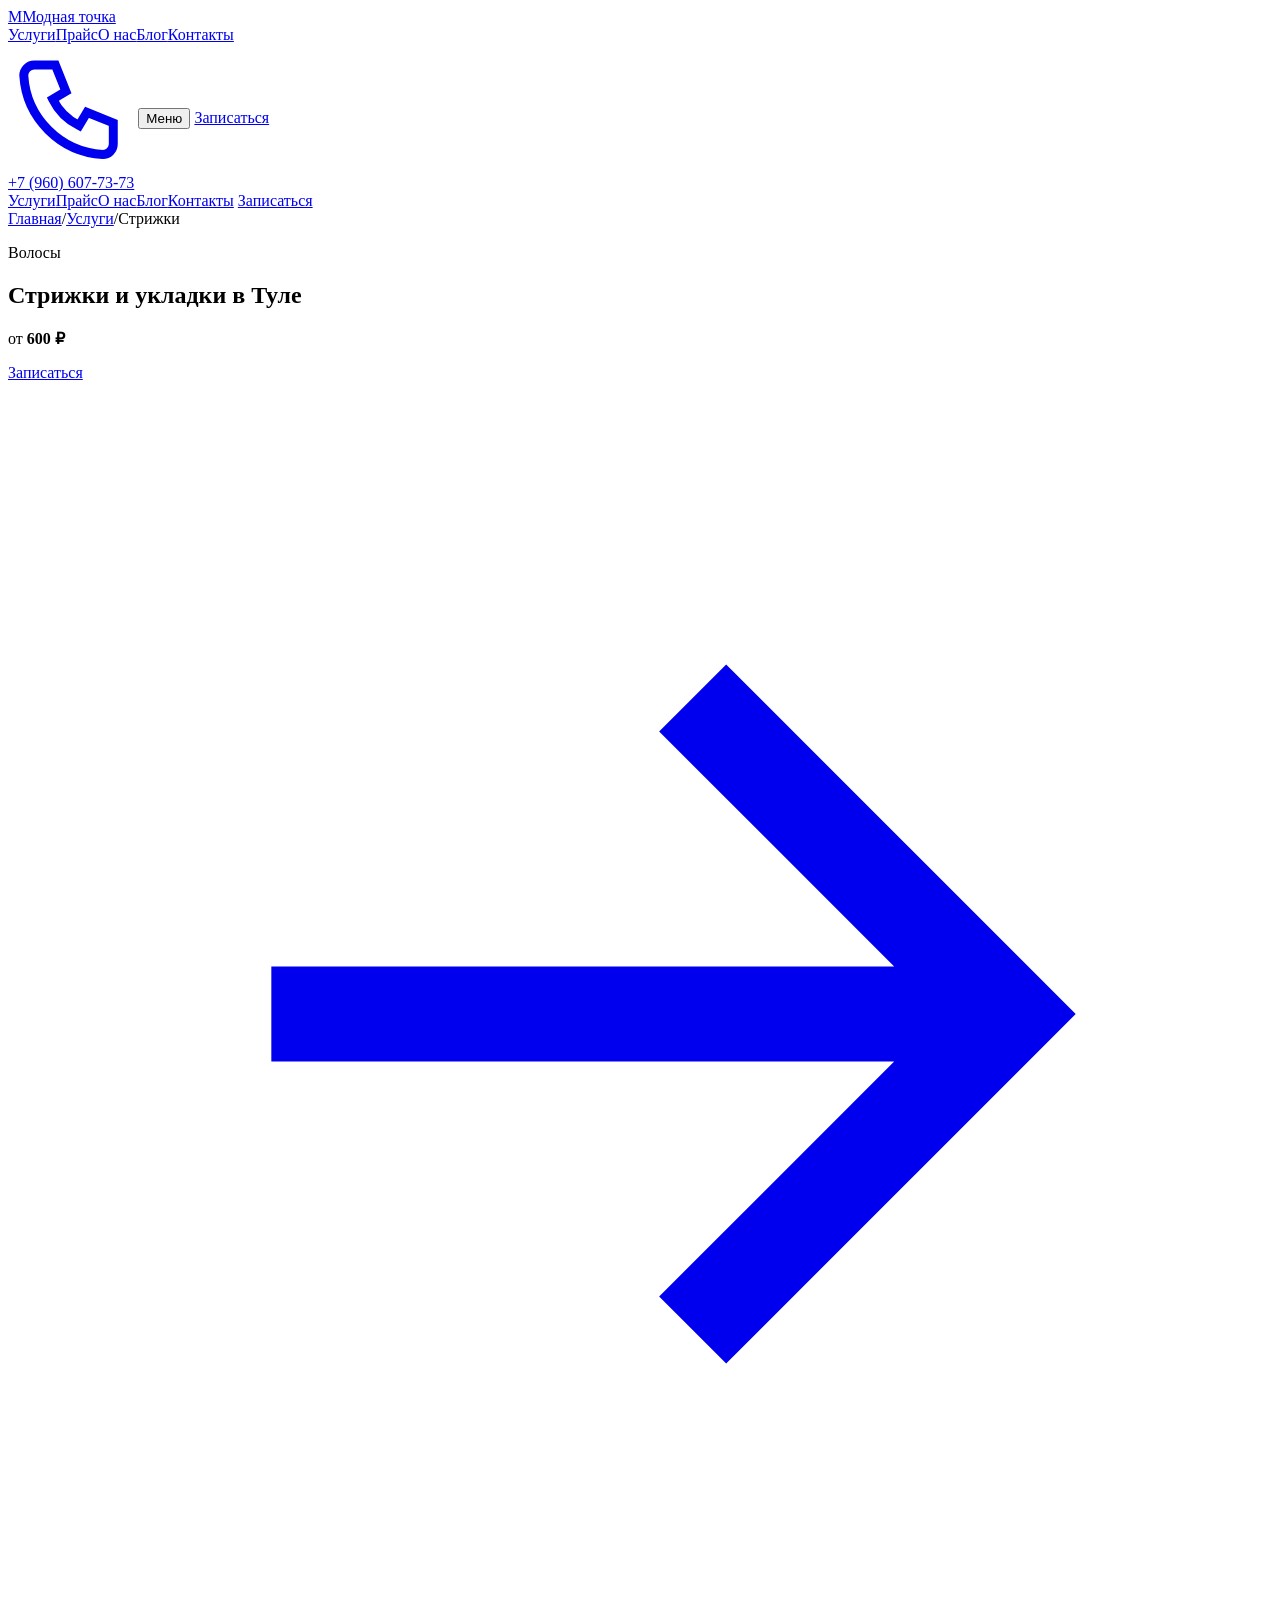
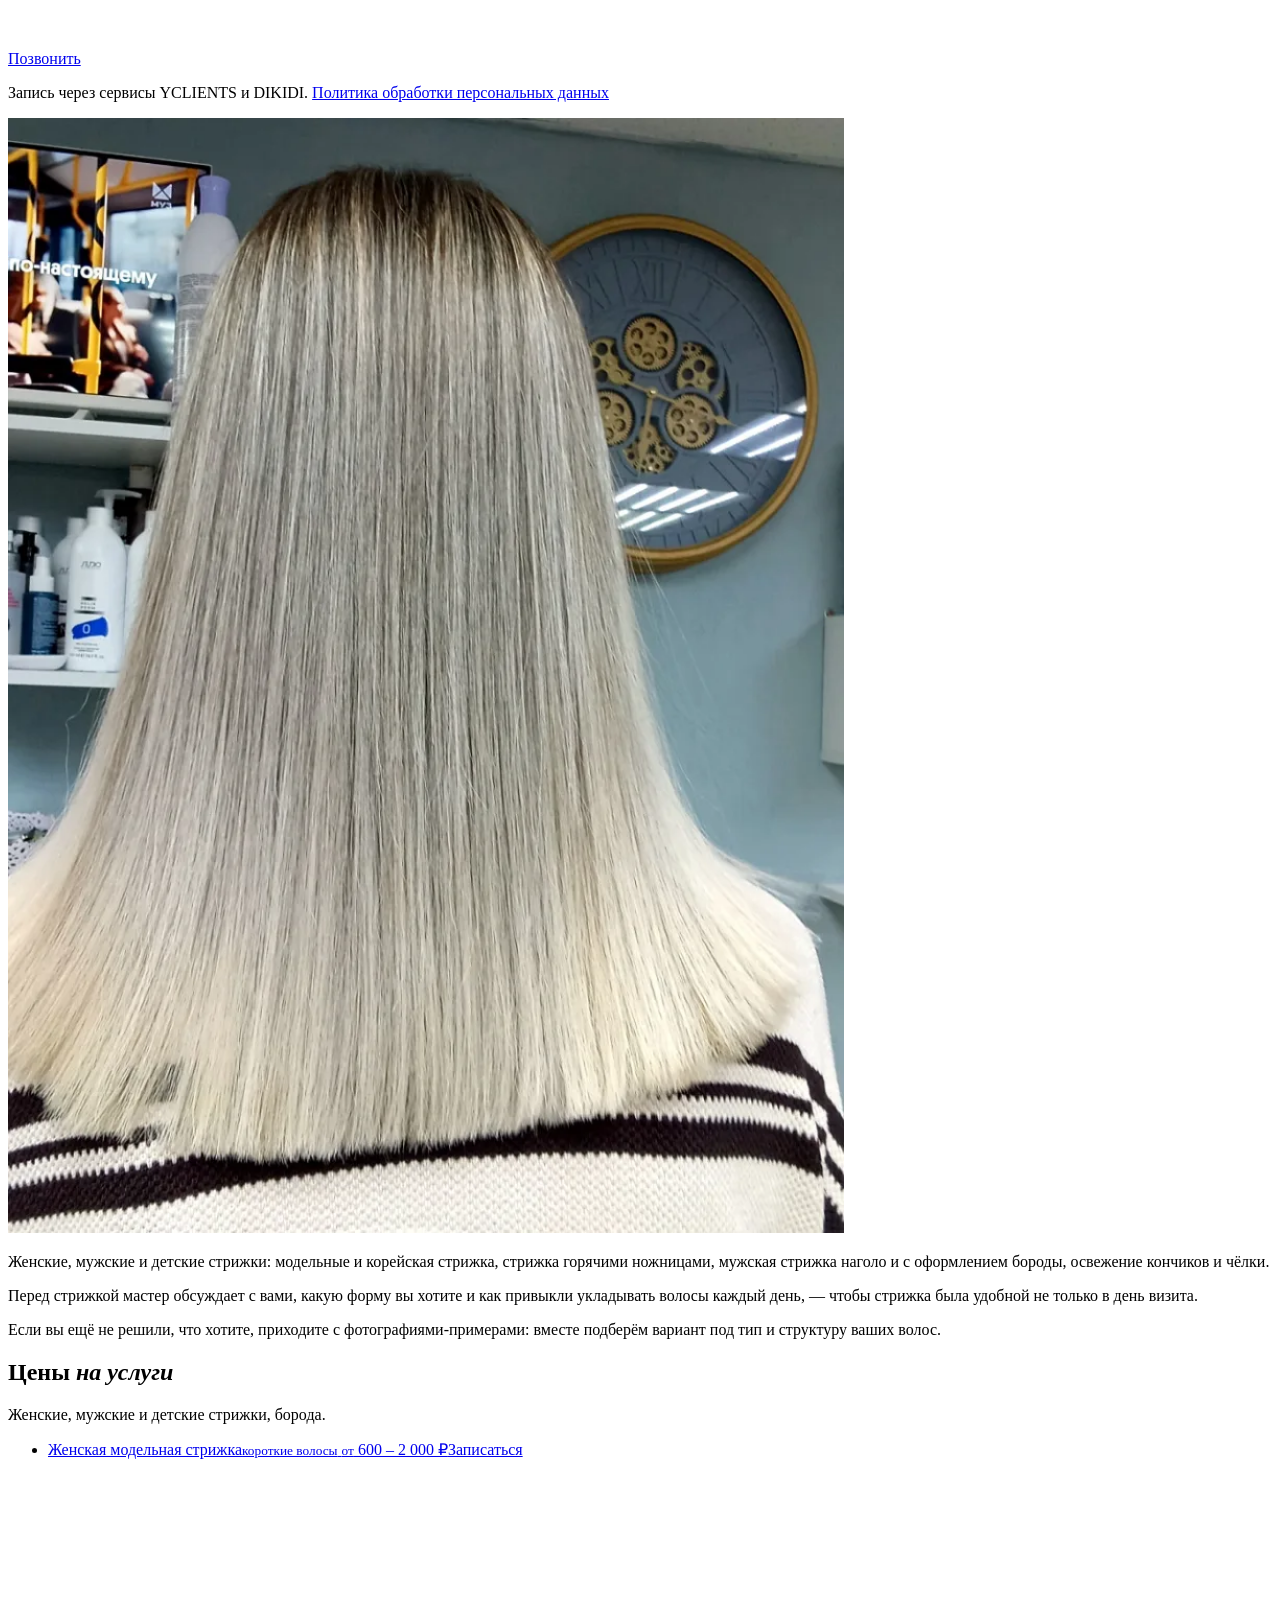
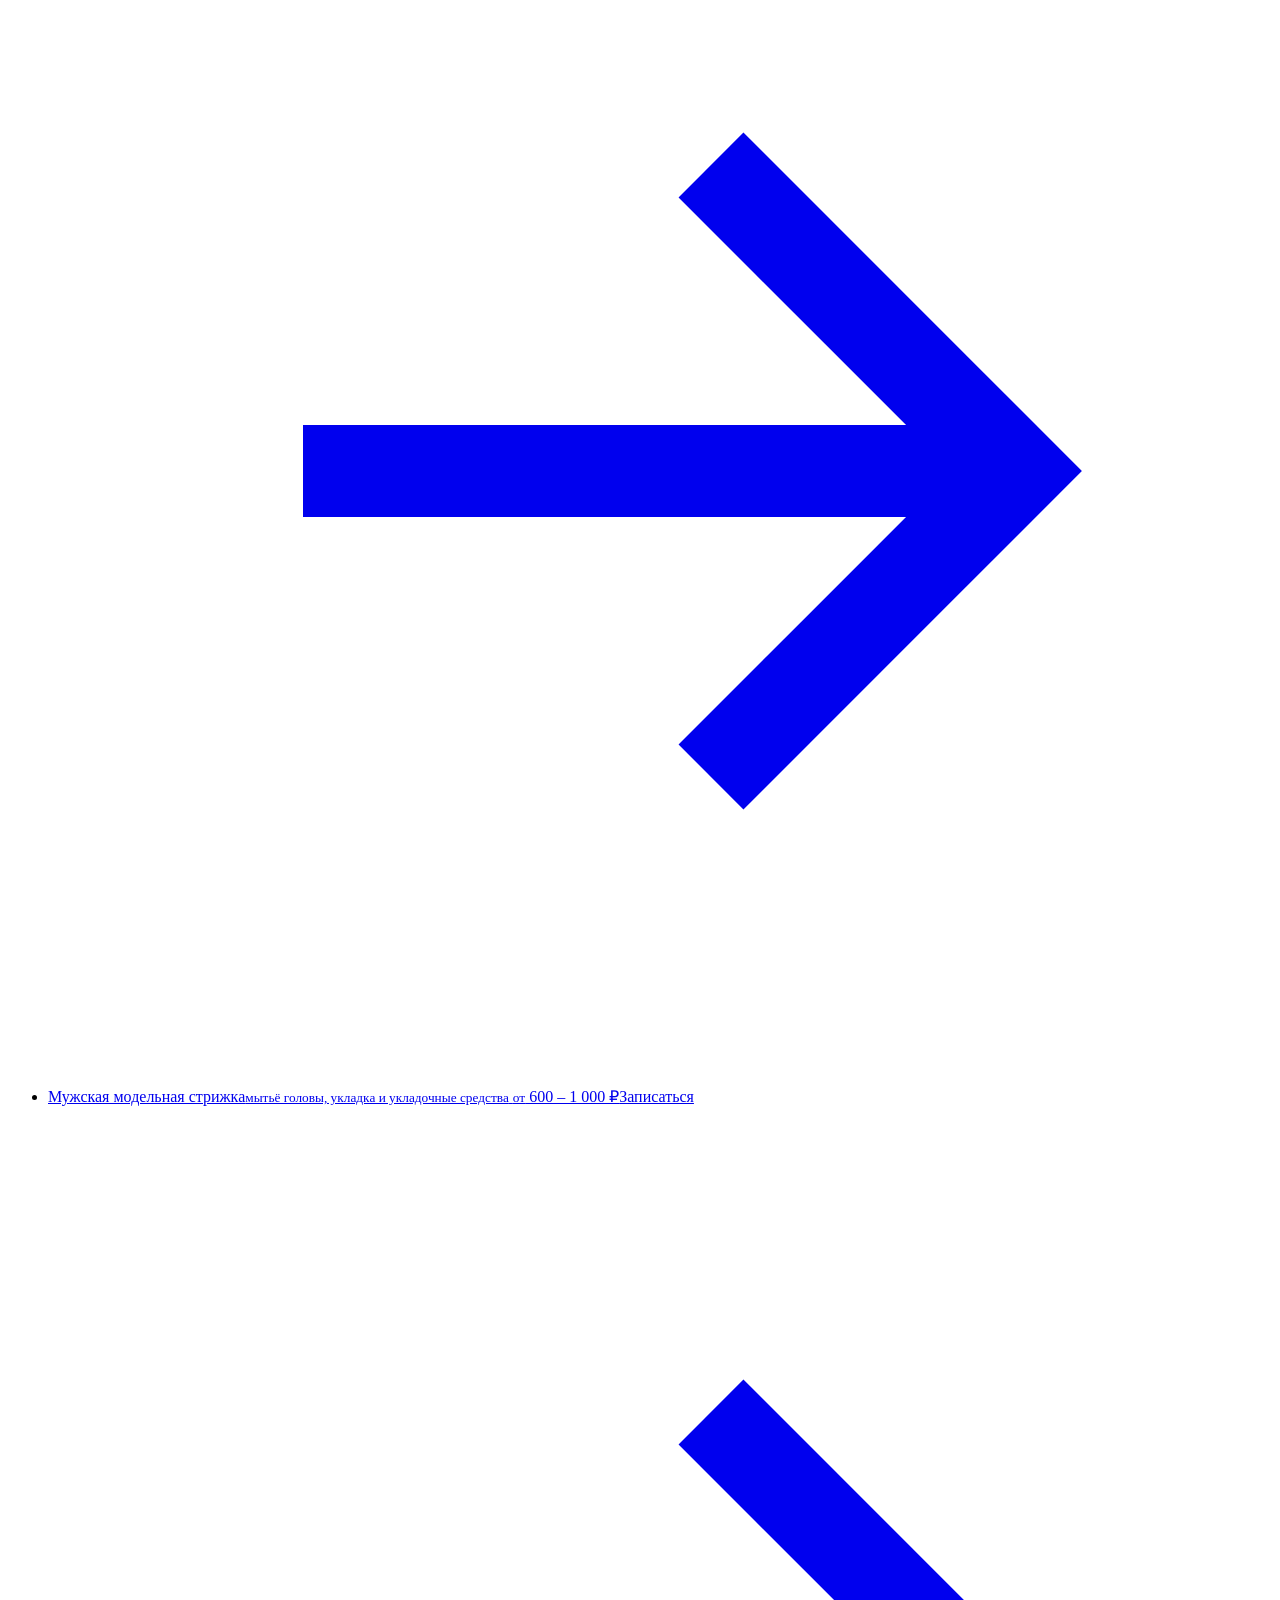
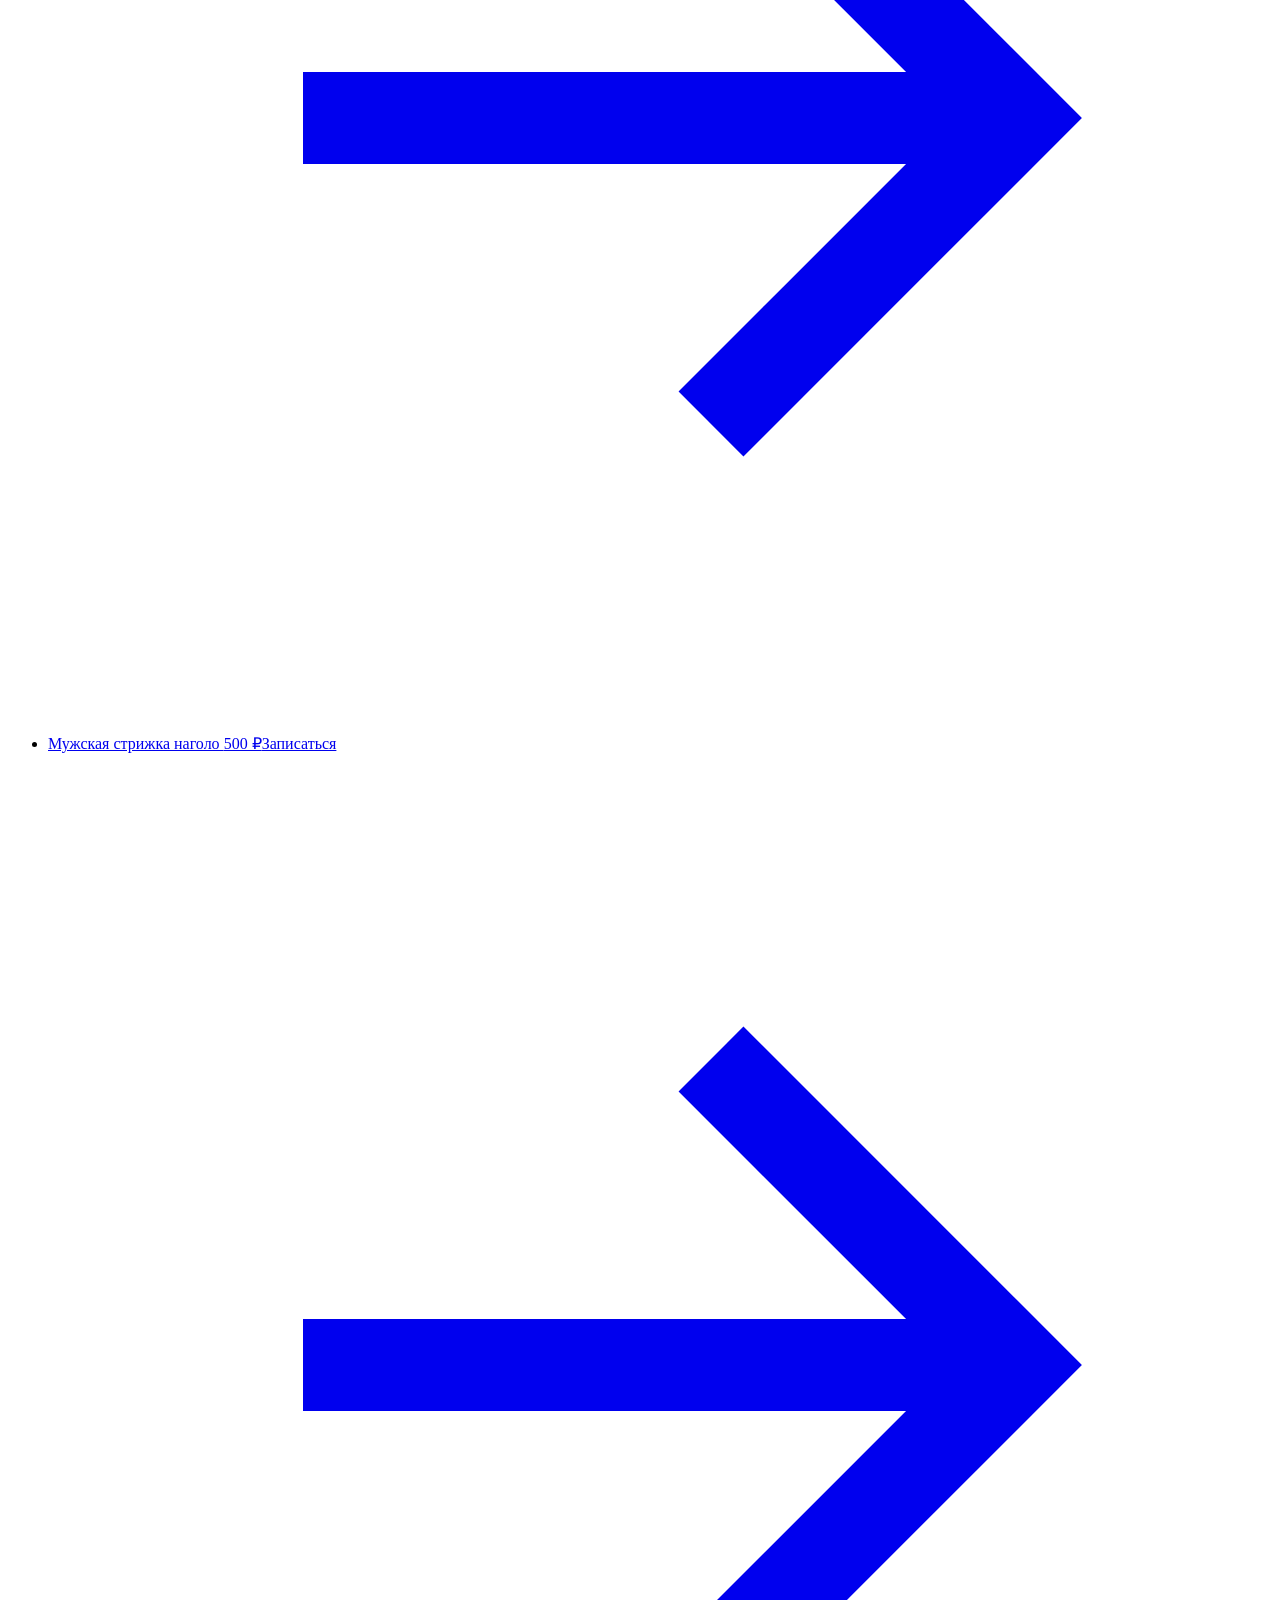
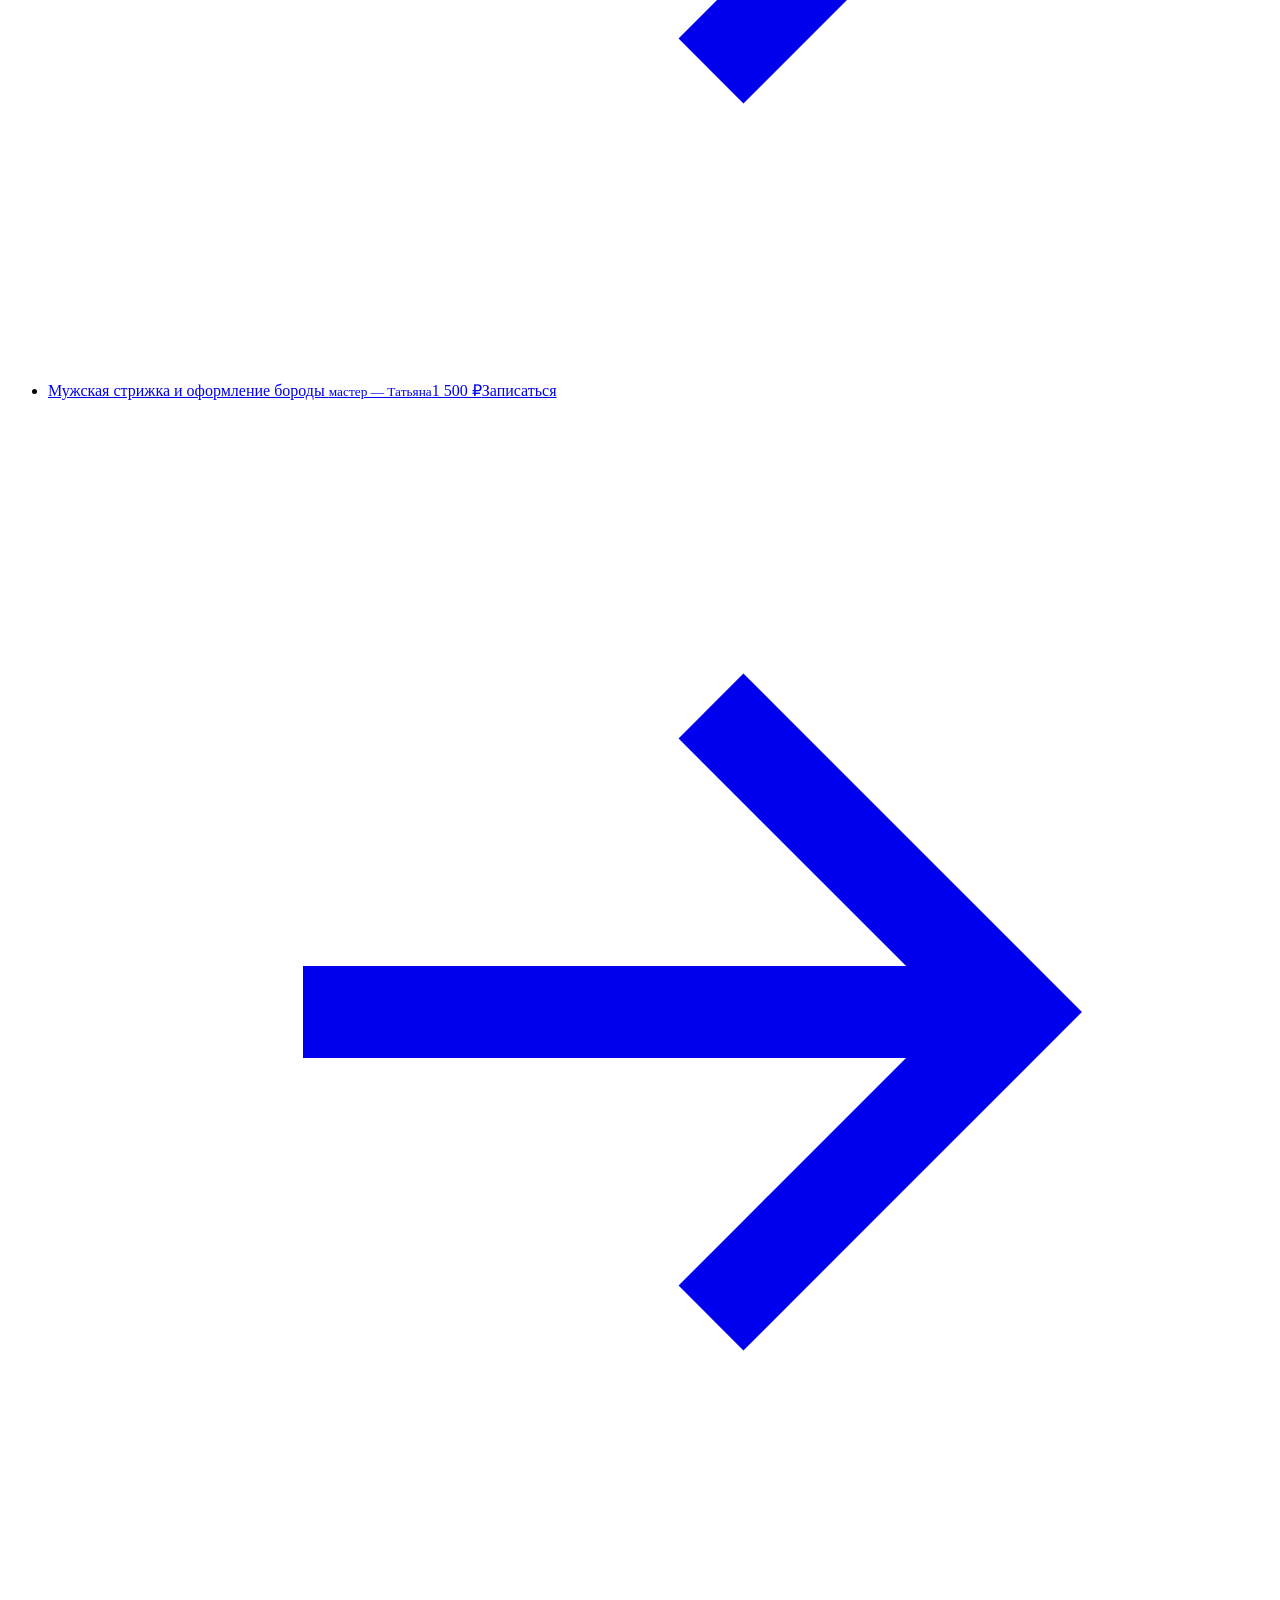
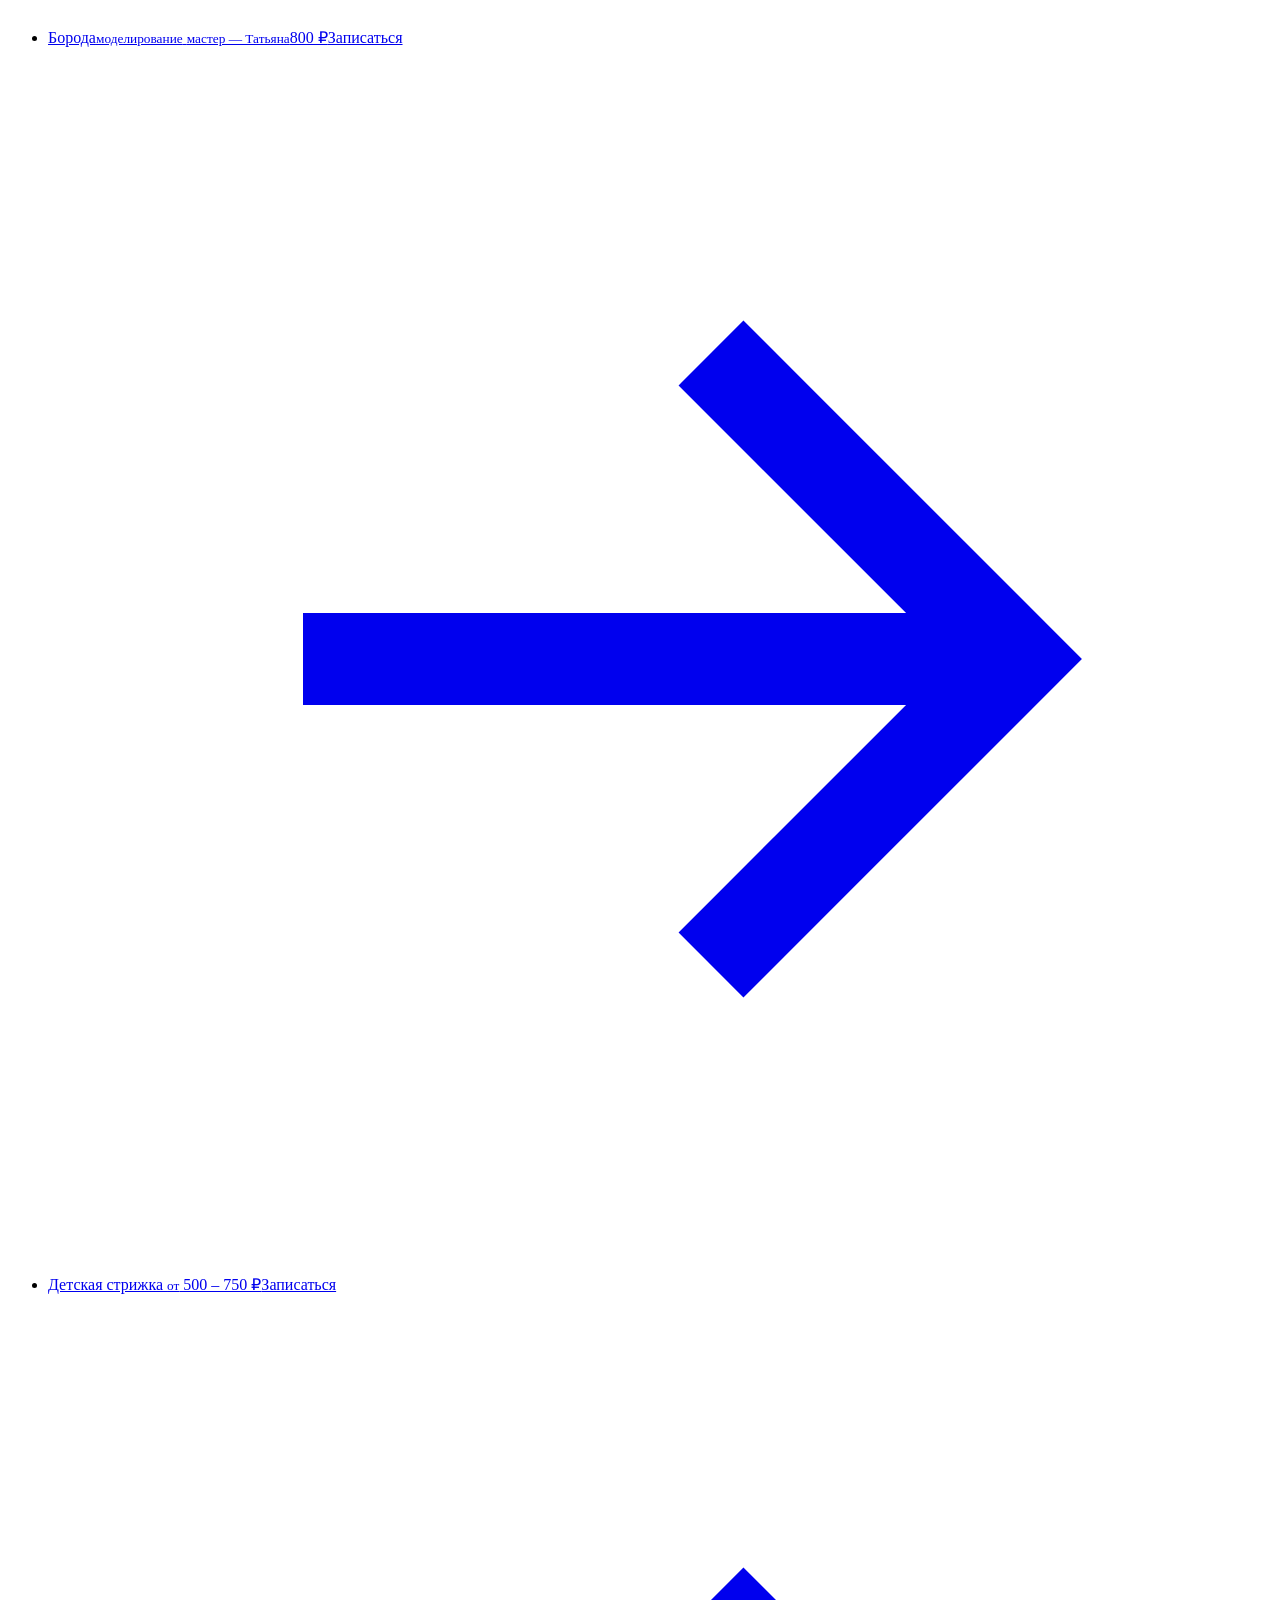
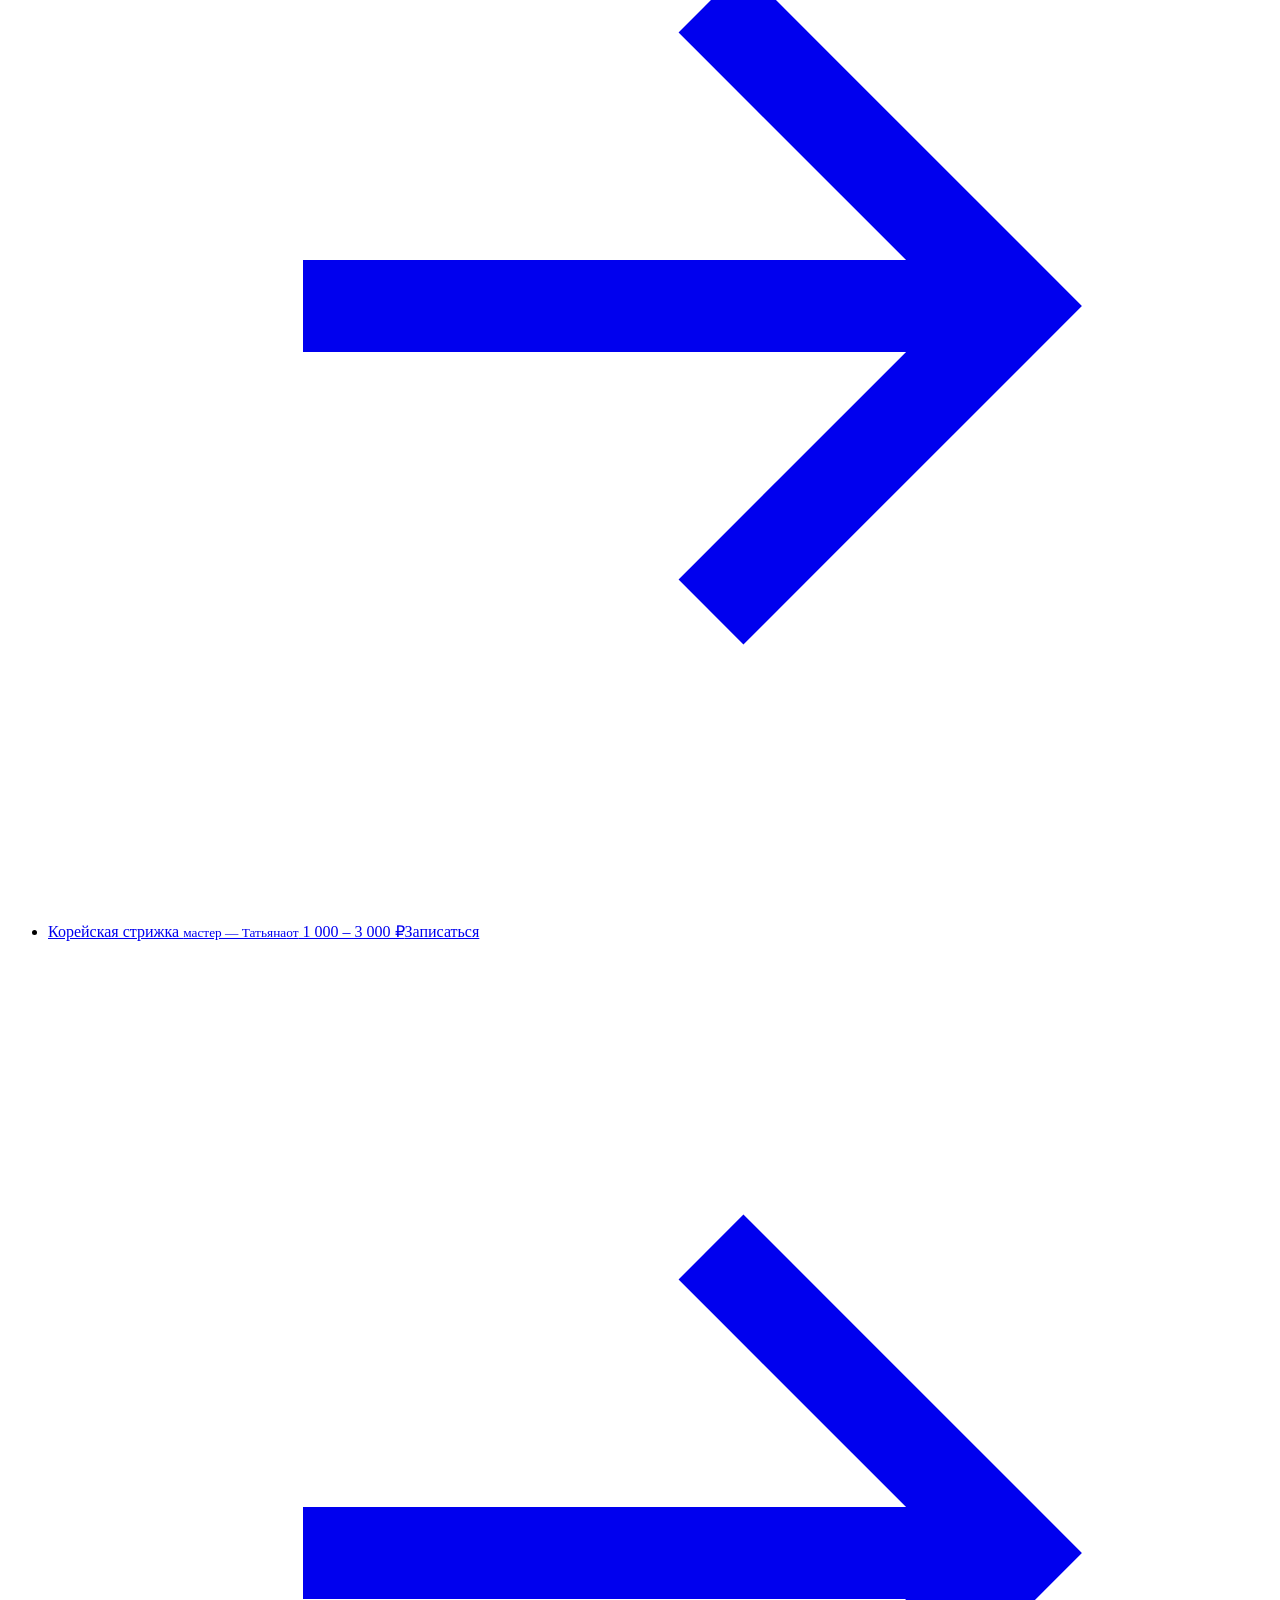
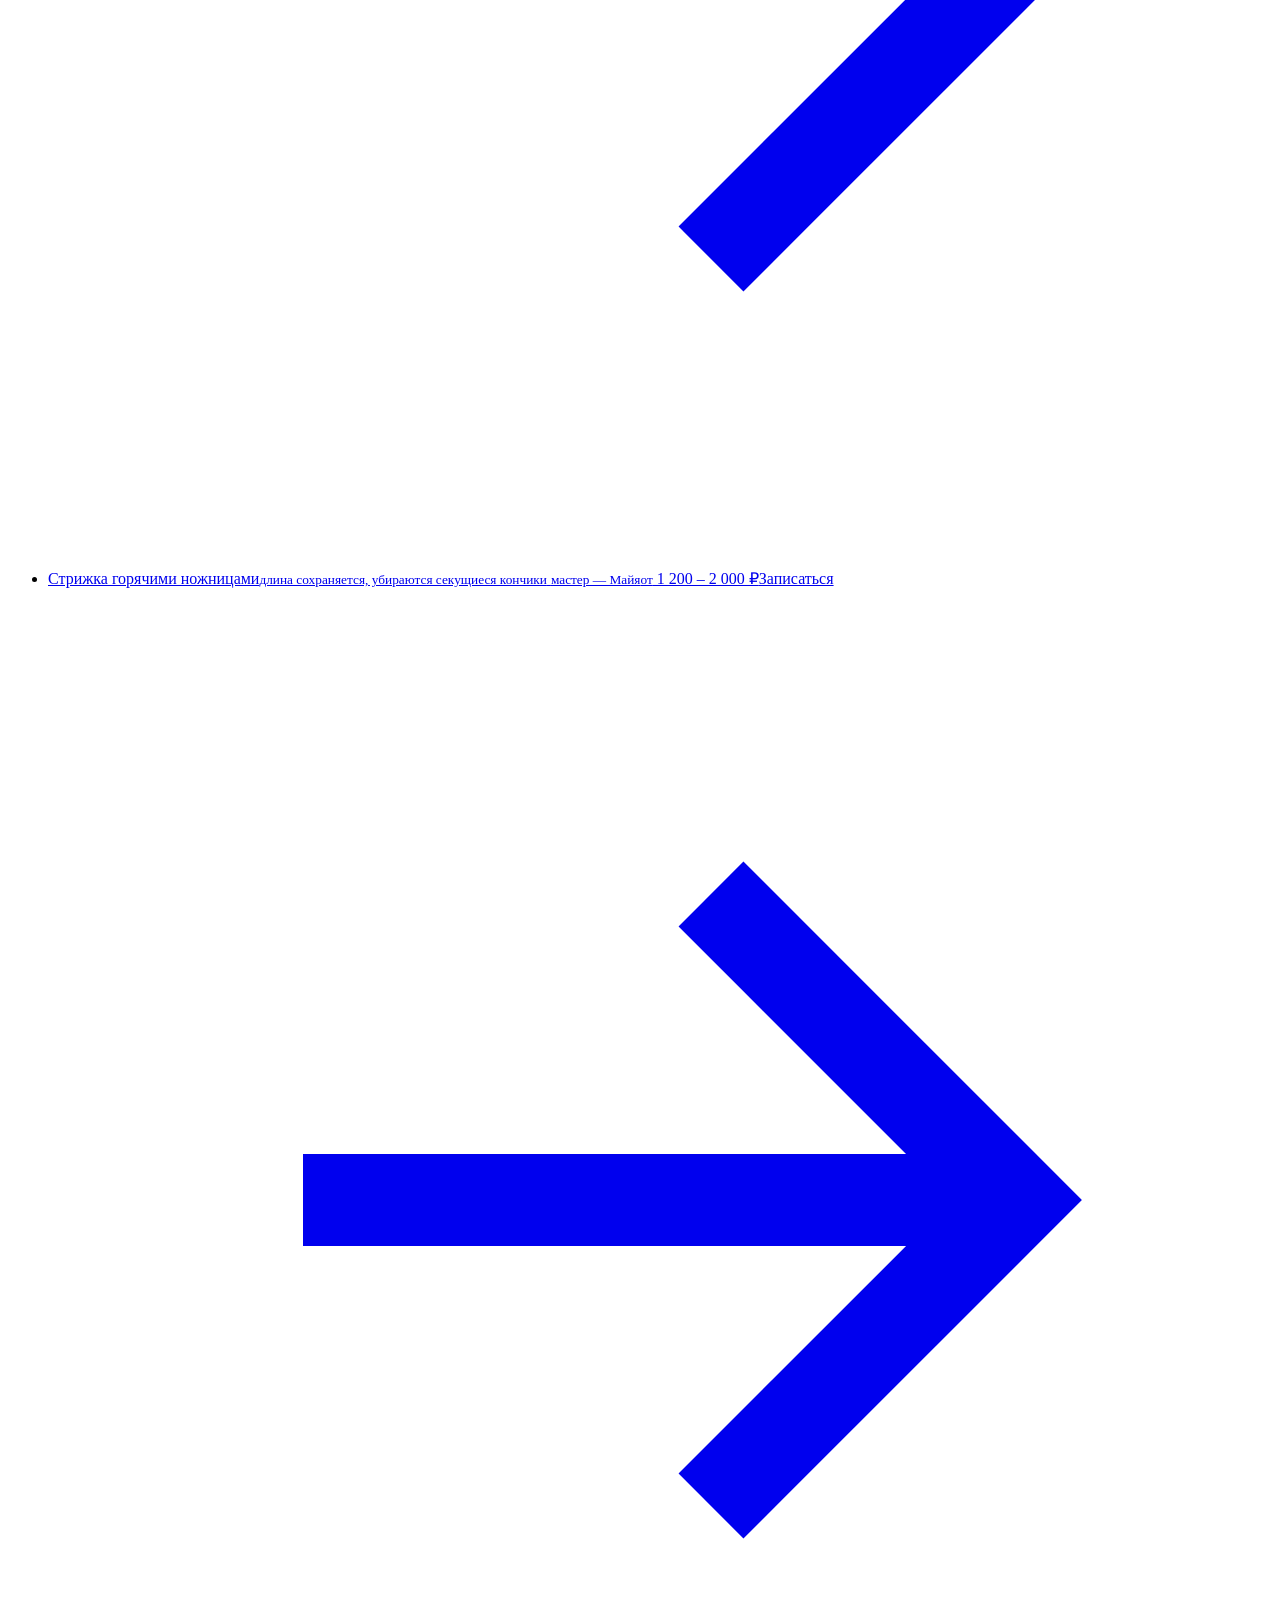
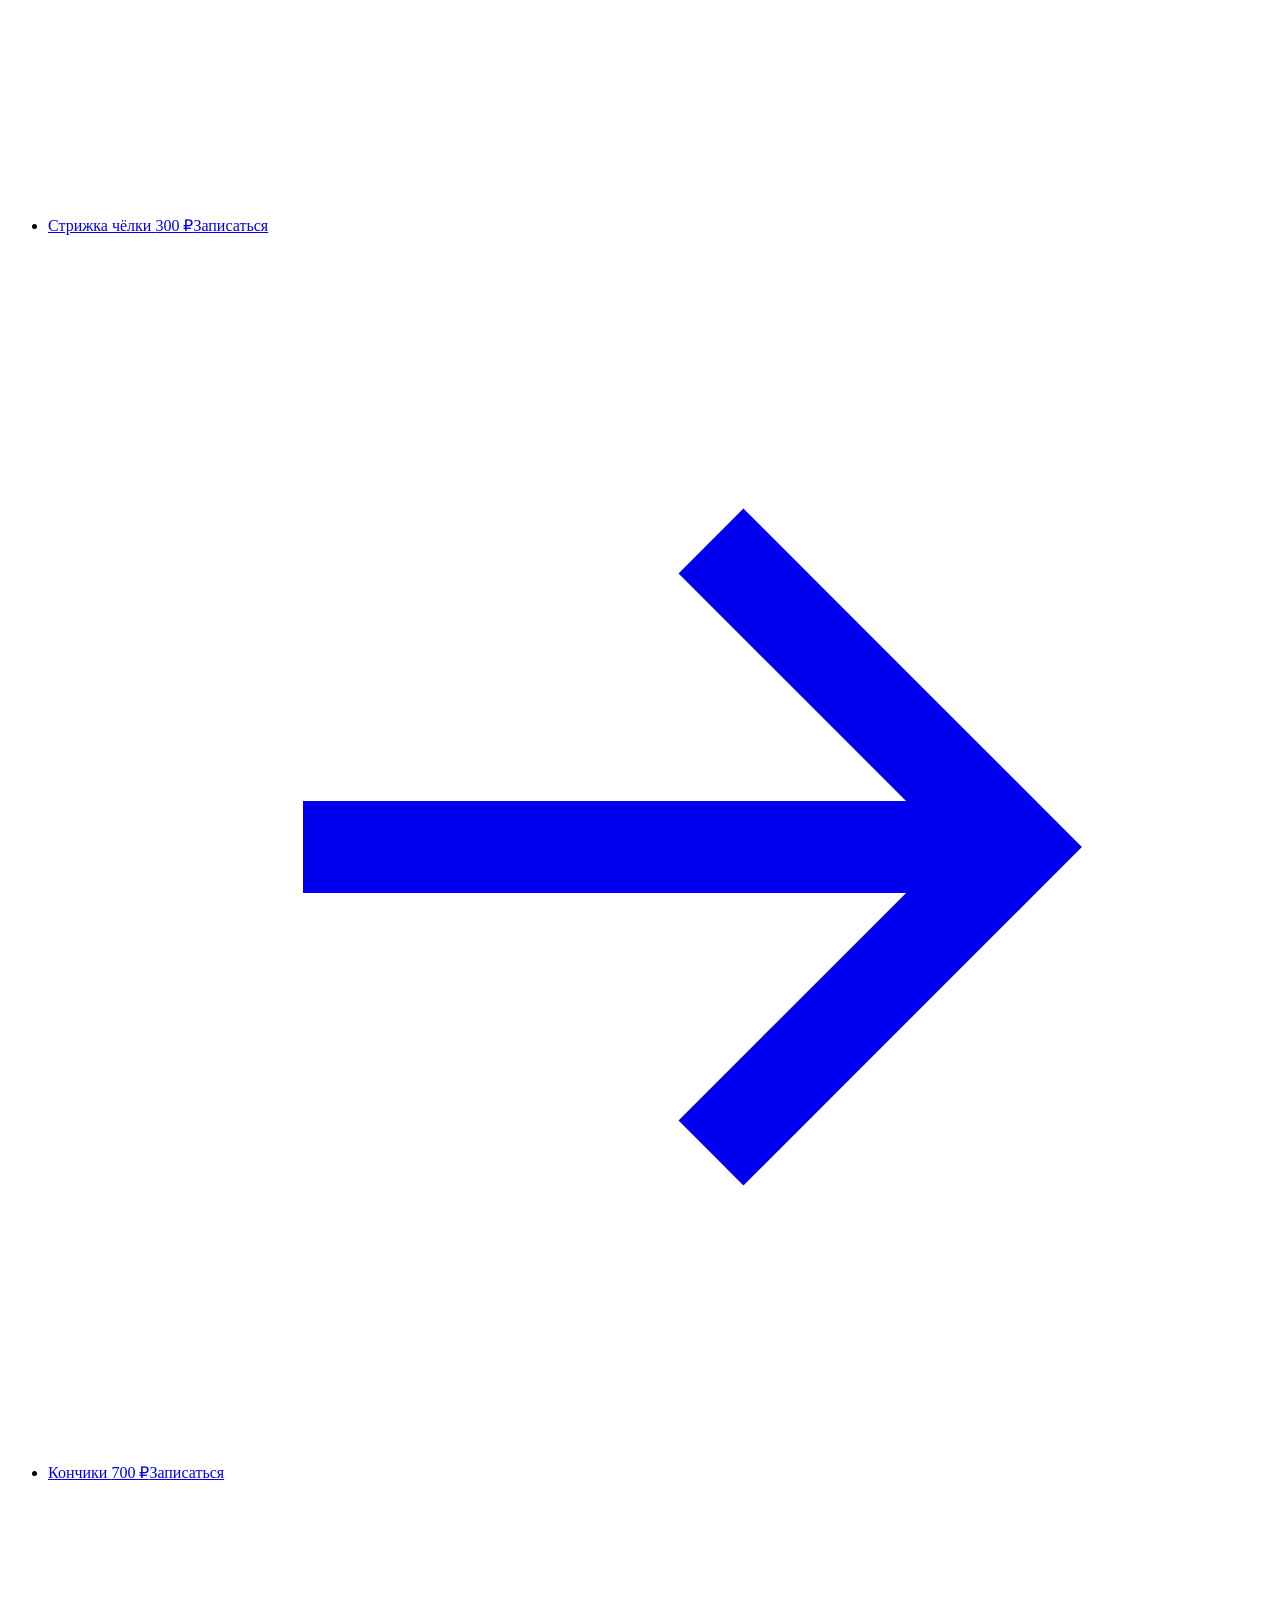
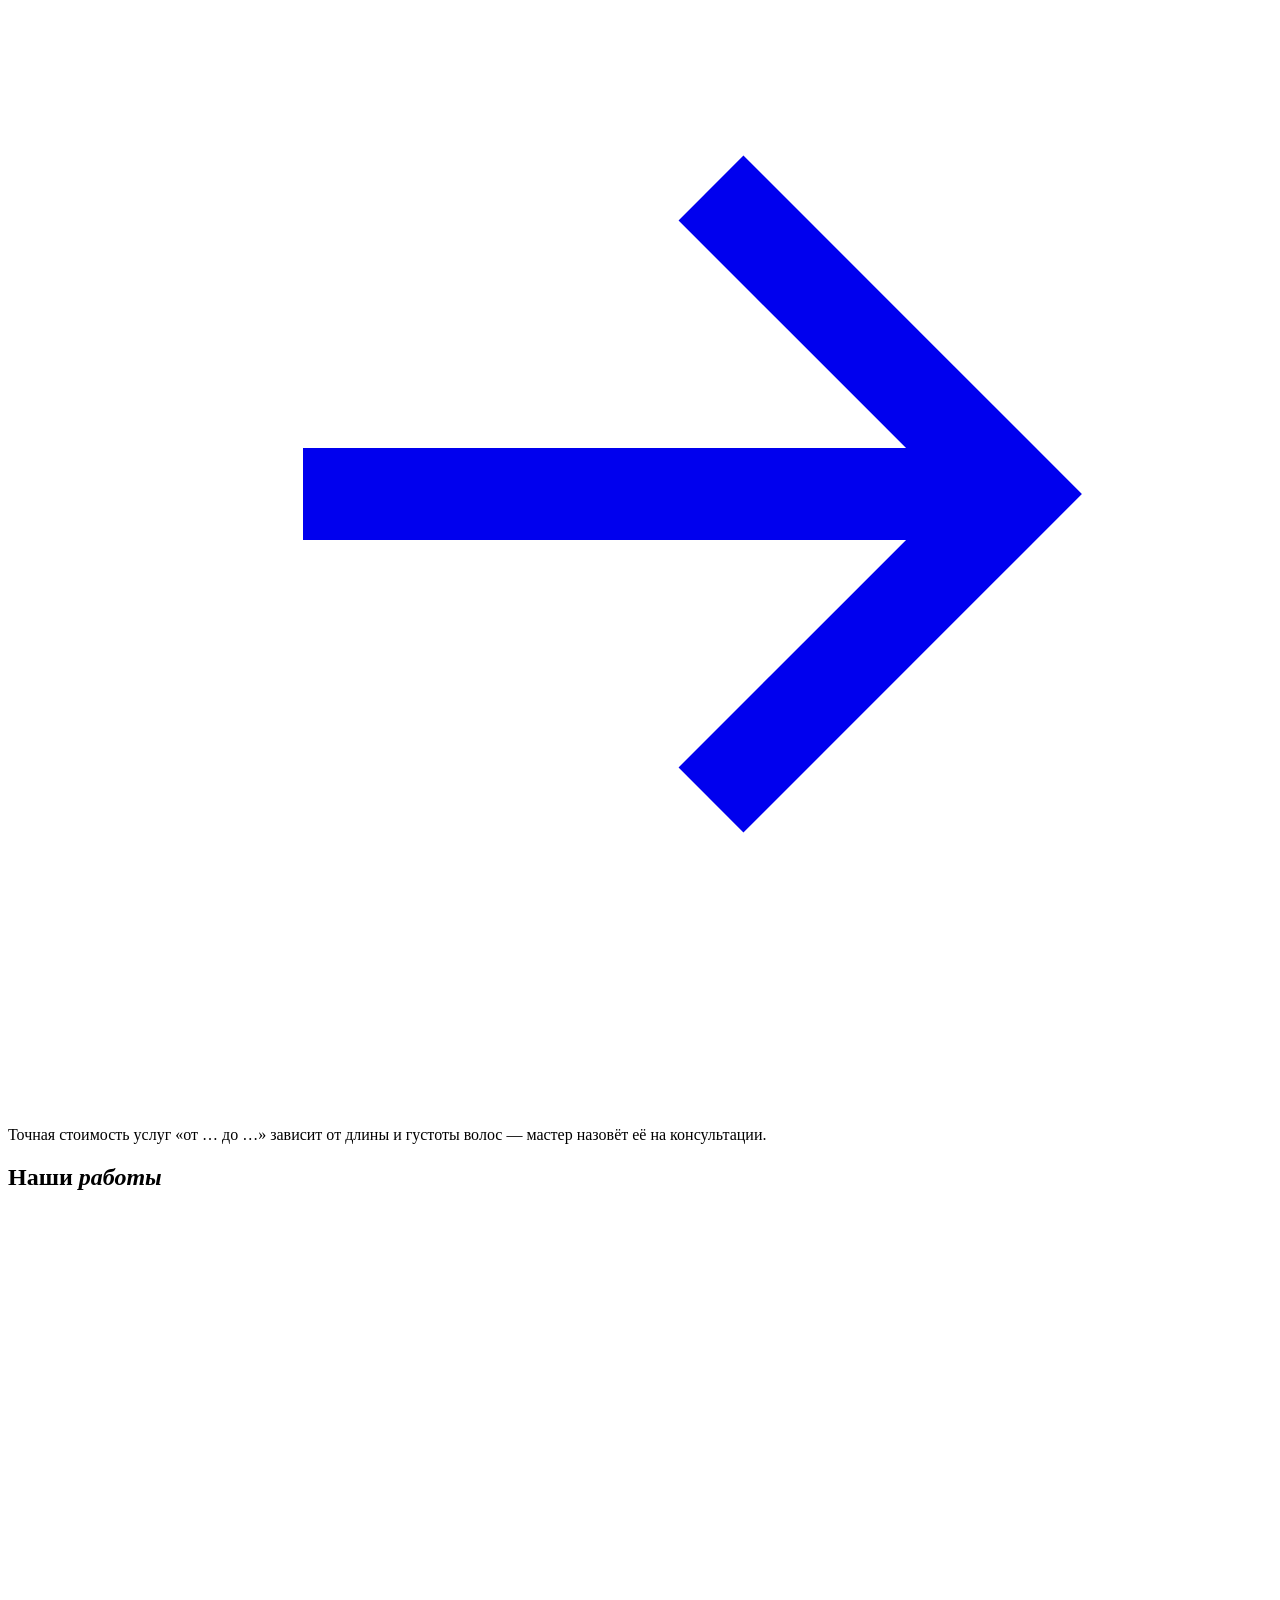
<file: uslugi/strizhki-i-ukladki.html>
<!doctype html>
<html lang="ru">
<head>
<meta charset="utf-8">
<meta name="viewport" content="width=device-width, initial-scale=1">
<title>Стрижки и укладки в Туле — цены от 600 ₽ | Модная точка</title>
<meta name="description" content="Стрижки и укладки в Туле — студия красоты «Модная точка», г. Тула, ул. Академика Павлова, 1В. Цены от 600 ₽. Запись онлайн и по телефону.">
<link rel="canonical" href="https://modnaya-tochka.ru/uslugi/strizhki-i-ukladki">
<meta property="og:type" content="website">
<meta property="og:site_name" content="Модная точка">
<meta property="og:title" content="Стрижки и укладки в Туле — цены от 600 ₽ | Модная точка">
<meta property="og:description" content="Стрижки и укладки в Туле — студия красоты «Модная точка», г. Тула, ул. Академика Павлова, 1В. Цены от 600 ₽. Запись онлайн и по телефону.">
<meta property="og:url" content="https://modnaya-tochka.ru/uslugi/strizhki-i-ukladki">
<meta property="og:image" content="https://modnaya-tochka.ru/storage/photos/hair/works/hair-01-blond-pryamoy-srez.jpg">
<meta property="og:locale" content="ru_RU">
<meta name="csrf-token" content="KEvdgYs9uwbeR2UrtHMTOAVf7dFkvHeVxELytF7G">
<link rel="icon" href="https://modnaya-tochka.ru/favicon.svg" type="image/svg+xml">
<link rel="icon" href="https://modnaya-tochka.ru/favicon.ico" sizes="any">
<link rel="icon" href="https://modnaya-tochka.ru/favicon-32x32.png" type="image/png" sizes="32x32">
<link rel="apple-touch-icon" href="https://modnaya-tochka.ru/apple-touch-icon.png">
<link rel="manifest" href="https://modnaya-tochka.ru/site.webmanifest">
<meta name="theme-color" content="#9B6878">
<link rel="preconnect" href="https://fonts.googleapis.com">
<link rel="preconnect" href="https://fonts.gstatic.com" crossorigin>
<link href="https://fonts.googleapis.com/css2?family=Cormorant+Garamond:ital,wght@0,400;0,500;1,400;1,500&family=Manrope:wght@400;500;600;700&display=swap" rel="stylesheet">
<link rel="stylesheet" href="https://modnaya-tochka.ru/assets/css/base.css?v=1793657947">
<link rel="stylesheet" href="https://modnaya-tochka.ru/assets/css/pages.css?v=1793657947">
<link rel="stylesheet" href="https://modnaya-tochka.ru/assets/css/site.css?v=1795797575">
<script type="application/ld+json">{"@context":"https://schema.org","@type":"Service","name":"Стрижки и укладки в Туле","serviceType":"Стрижки","url":"https://modnaya-tochka.ru/uslugi/strizhki-i-ukladki","description":"Женские, мужские и детские стрижки: модельные и корейская стрижка, стрижка горячими ножницами, мужская стрижка наголо и с оформлением бороды, освежение кончиков и чёлки.\nПеред стрижкой мастер обсуждает с вами, какую форму вы хотите и как привыкли укладывать волосы каждый день, — чтобы стрижка была у...","image":"https://modnaya-tochka.ru/storage/photos/hair/works/hair-01-blond-pryamoy-srez.jpg","provider":{"@type":"BeautySalon","@id":"https://modnaya-tochka.ru/#salon","name":"Модная точка","telephone":"+7 (960) 607-73-73","address":{"@type":"PostalAddress","streetAddress":"г. Тула, ул. Академика Павлова, 1В","addressLocality":"Тула","addressCountry":"RU"}},"areaServed":{"@type":"City","name":"Тула"},"offers":[{"@type":"Offer","name":"Женская модельная стрижка","priceCurrency":"RUB","priceSpecification":{"@type":"PriceSpecification","minPrice":600,"maxPrice":2000,"priceCurrency":"RUB"}},{"@type":"Offer","name":"Мужская модельная стрижка","priceCurrency":"RUB","priceSpecification":{"@type":"PriceSpecification","minPrice":600,"maxPrice":1000,"priceCurrency":"RUB"}},{"@type":"Offer","name":"Мужская стрижка наголо","priceCurrency":"RUB","price":500},{"@type":"Offer","name":"Мужская стрижка и оформление бороды","priceCurrency":"RUB","price":1500},{"@type":"Offer","name":"Борода","priceCurrency":"RUB","price":800},{"@type":"Offer","name":"Детская стрижка","priceCurrency":"RUB","priceSpecification":{"@type":"PriceSpecification","minPrice":500,"maxPrice":750,"priceCurrency":"RUB"}},{"@type":"Offer","name":"Корейская стрижка","priceCurrency":"RUB","priceSpecification":{"@type":"PriceSpecification","minPrice":1000,"maxPrice":3000,"priceCurrency":"RUB"}},{"@type":"Offer","name":"Стрижка горячими ножницами","priceCurrency":"RUB","priceSpecification":{"@type":"PriceSpecification","minPrice":1200,"maxPrice":2000,"priceCurrency":"RUB"}},{"@type":"Offer","name":"Стрижка чёлки","priceCurrency":"RUB","price":300},{"@type":"Offer","name":"Кончики","priceCurrency":"RUB","price":700}]}</script>
<script type="application/ld+json">{"@context":"https://schema.org","@type":"BreadcrumbList","itemListElement":[{"@type":"ListItem","position":1,"name":"Главная","item":"https://modnaya-tochka.ru"},{"@type":"ListItem","position":2,"name":"Услуги","item":"https://modnaya-tochka.ru/uslugi"},{"@type":"ListItem","position":3,"name":"Стрижки","item":"https://modnaya-tochka.ru/uslugi/strizhki-i-ukladki"}]}</script>

</head>
<body   data-privacy-url="https://modnaya-tochka.ru/privacy"  data-yc="https://n869437.yclients.ru/company/811351/personal/menu" >
<script>document.documentElement.classList.add('js')</script>

<header class="hdr" id="hdr"><div class="wrap"><div class="bar">
  <a href="https://modnaya-tochka.ru" class="logo"><span class="mark">М</span>Модная точка</a>
    <nav class="nav"><a href="/uslugi">Услуги</a><a href="/#price">Прайс</a><a href="/#about">О нас</a><a href="/blog">Блог</a><a href="/#contacts">Контакты</a></nav>
    <div style="display:flex;align-items:center;gap:4px">
        <a class="tel" href="tel:+79606077373" aria-label="Позвонить"><svg viewBox="0 0 24 24" fill="none" stroke="currentColor" stroke-width="1.7"><path d="M5 4h4l2 5-2.5 1.5a11 11 0 0 0 5 5L15 13l5 2v4a2 2 0 0 1-2 2A16 16 0 0 1 3 6a2 2 0 0 1 2-2"/></svg><span>+7 (960) 607-73-73</span></a>
            <button class="menu" aria-expanded="false" aria-controls="mnav">Меню</button>
    <a href="https://modnaya-tochka.ru#book" class="btn btn-main" data-book>Записаться</a>
  </div>
</div>
<nav class="mnav" id="mnav" aria-label="Меню">
  <a href="/uslugi">Услуги</a><a href="/#price">Прайс</a><a href="/#about">О нас</a><a href="/blog">Блог</a><a href="/#contacts">Контакты</a>  <a href="https://modnaya-tochka.ru#book" class="btn btn-main" data-book>Записаться</a>
</nav>
</div></header>

<main>

<section class="page-top svc-top"><div class="wrap">
  <nav class="crumbs" data-reveal><a href="https://modnaya-tochka.ru">Главная</a><span>/</span><a href="https://modnaya-tochka.ru/uslugi">Услуги</a><span>/</span>Стрижки</nav>
  <div class="svc-hero">
    <div class="svc-copy">
      <p class="eyebrow" data-reveal>Волосы</p>      <h1 class="svc-h1" data-reveal>Стрижки и укладки в Туле</h1>
      <p class="svc-from" data-reveal style="--d:.1s">от <b>600 ₽</b></p>      <div class="ctas" data-reveal style="--d:.15s">
        <a href="https://modnaya-tochka.ru#book" class="btn btn-main" data-book>Записаться <svg class="arr" viewBox="0 0 24 24" fill="none" stroke="currentColor" stroke-width="1.8"><path d="M5 12h14M13 6l6 6-6 6"/></svg></a>
        <a href="tel:+79606077373" class="btn btn-line">Позвонить</a>      </div>
      <p class="book-note" style="--d:.2s;" data-reveal="data-reveal">Запись через сервисы YCLIENTS и DIKIDI. <a href="https://modnaya-tochka.ru/privacy">Политика обработки персональных данных</a></p>
    </div>
    <div class="svc-cover" data-reveal style="--d:.1s">
            <div class="photo"><picture>
<source type="image/webp" srcset="/storage/photos/hair/works/hair-01-blond-pryamoy-srez-480.webp 480w, /storage/photos/hair/works/hair-01-blond-pryamoy-srez-800.webp 800w, /storage/photos/hair/works/hair-01-blond-pryamoy-srez-836.webp 836w" sizes="(max-width: 860px) 92vw, 560px">
<img src="/storage/photos/hair/works/hair-01-blond-pryamoy-srez-800.jpg" srcset="/storage/photos/hair/works/hair-01-blond-pryamoy-srez-480.jpg 480w, /storage/photos/hair/works/hair-01-blond-pryamoy-srez-800.jpg 800w, /storage/photos/hair/works/hair-01-blond-pryamoy-srez.jpg 836w" sizes="(max-width: 860px) 92vw, 560px" width="836" height="1115" alt="Стрижки и укладки в Туле" fetchpriority="high" decoding="async">
</picture>
</div>
          </div>
  </div>
</div></section>


<section class="sec svc-sec" style="padding-top:0"><div class="wrap">
  <div class="body svc-intro" data-reveal><p>Женские, мужские и детские стрижки: модельные и корейская стрижка, стрижка горячими ножницами, мужская стрижка наголо и с оформлением бороды, освежение кончиков и чёлки.</p>
<p>Перед стрижкой мастер обсуждает с вами, какую форму вы хотите и как привыкли укладывать волосы каждый день, — чтобы стрижка была удобной не только в день визита.</p>
<p>Если вы ещё не решили, что хотите, приходите с фотографиями-примерами: вместе подберём вариант под тип и структуру ваших волос.</p></div>
</div></section>


<section class="sec svc-sec" id="ceny" style="padding-top:0"><div class="wrap">
  <div class="sec-head"><h2 class="split" data-reveal><span class="ln"><span >Цены</span></span> <span class="ln"><span  style="--d:0.08s" ><em>на услуги</em></span></span></h2>
</div>
  <div class="svc-price">
    <article class="pcat" data-reveal>
            <p class="pcat-sub">Женские, мужские и детские стрижки, борода.</p>            <div class="ppanel">
                <ul class="slist"><li><a class="srow" href="https://modnaya-tochka.ru?service=41#book" data-sid="41" data-book  data-yc-service="11765928"  ><span class="n">Женская модельная стрижка<small>короткие волосы</small> </span><span class="p"><small>от</small> 600 – 2 000 ₽</span><span class="go" aria-hidden="true">Записаться <svg viewBox="0 0 24 24" fill="none" stroke="currentColor" stroke-width="1.8"><path d="M5 12h14M13 6l6 6-6 6"/></svg></span></a></li>
<li><a class="srow" href="https://modnaya-tochka.ru?service=39#book" data-sid="39" data-book  data-yc-service="11765812"  ><span class="n">Мужская модельная стрижка<small>мытьё головы, укладка и укладочные средства</small> </span><span class="p"><small>от</small> 600 – 1 000 ₽</span><span class="go" aria-hidden="true">Записаться <svg viewBox="0 0 24 24" fill="none" stroke="currentColor" stroke-width="1.8"><path d="M5 12h14M13 6l6 6-6 6"/></svg></span></a></li>
<li><a class="srow" href="https://modnaya-tochka.ru?service=40#book" data-sid="40" data-book  data-yc-service="28646334"  ><span class="n">Мужская стрижка наголо </span><span class="p">500 ₽</span><span class="go" aria-hidden="true">Записаться <svg viewBox="0 0 24 24" fill="none" stroke="currentColor" stroke-width="1.8"><path d="M5 12h14M13 6l6 6-6 6"/></svg></span></a></li>
<li><a class="srow" href="https://modnaya-tochka.ru?service=60#book" data-sid="60" data-book  data-yc-service="33572100"   data-yc-staff="6411295" ><span class="n">Мужская стрижка и оформление бороды <small class="who">мастер — Татьяна</small></span><span class="p">1 500 ₽</span><span class="go" aria-hidden="true">Записаться <svg viewBox="0 0 24 24" fill="none" stroke="currentColor" stroke-width="1.8"><path d="M5 12h14M13 6l6 6-6 6"/></svg></span></a></li>
<li><a class="srow" href="https://modnaya-tochka.ru?service=61#book" data-sid="61" data-book  data-yc-service="33572065"   data-yc-staff="6411295" ><span class="n">Борода<small>моделирование</small> <small class="who">мастер — Татьяна</small></span><span class="p">800 ₽</span><span class="go" aria-hidden="true">Записаться <svg viewBox="0 0 24 24" fill="none" stroke="currentColor" stroke-width="1.8"><path d="M5 12h14M13 6l6 6-6 6"/></svg></span></a></li>
<li><a class="srow" href="https://modnaya-tochka.ru?service=62#book" data-sid="62" data-book  data-yc-service="11765904"  ><span class="n">Детская стрижка </span><span class="p"><small>от</small> 500 – 750 ₽</span><span class="go" aria-hidden="true">Записаться <svg viewBox="0 0 24 24" fill="none" stroke="currentColor" stroke-width="1.8"><path d="M5 12h14M13 6l6 6-6 6"/></svg></span></a></li>
<li><a class="srow" href="https://modnaya-tochka.ru?service=63#book" data-sid="63" data-book  data-yc-service="33438485"   data-yc-staff="6411295" ><span class="n">Корейская стрижка <small class="who">мастер — Татьяна</small></span><span class="p"><small>от</small> 1 000 – 3 000 ₽</span><span class="go" aria-hidden="true">Записаться <svg viewBox="0 0 24 24" fill="none" stroke="currentColor" stroke-width="1.8"><path d="M5 12h14M13 6l6 6-6 6"/></svg></span></a></li>
<li><a class="srow" href="https://modnaya-tochka.ru?service=42#book" data-sid="42" data-book  data-yc-service="11769165"   data-yc-staff="2547604" ><span class="n">Стрижка горячими ножницами<small>длина сохраняется, убираются секущиеся кончики</small> <small class="who">мастер — Майя</small></span><span class="p"><small>от</small> 1 200 – 2 000 ₽</span><span class="go" aria-hidden="true">Записаться <svg viewBox="0 0 24 24" fill="none" stroke="currentColor" stroke-width="1.8"><path d="M5 12h14M13 6l6 6-6 6"/></svg></span></a></li>
<li><a class="srow" href="https://modnaya-tochka.ru?service=43#book" data-sid="43" data-book  data-yc-service="11765968"  ><span class="n">Стрижка чёлки </span><span class="p">300 ₽</span><span class="go" aria-hidden="true">Записаться <svg viewBox="0 0 24 24" fill="none" stroke="currentColor" stroke-width="1.8"><path d="M5 12h14M13 6l6 6-6 6"/></svg></span></a></li>
<li><a class="srow" href="https://modnaya-tochka.ru?service=44#book" data-sid="44" data-book  data-yc-service="11766256"  ><span class="n">Кончики </span><span class="p">700 ₽</span><span class="go" aria-hidden="true">Записаться <svg viewBox="0 0 24 24" fill="none" stroke="currentColor" stroke-width="1.8"><path d="M5 12h14M13 6l6 6-6 6"/></svg></span></a></li>
</ul>
      </div>
          </article>
    <p class="note">Точная стоимость услуг «от … до …» зависит от длины и густоты волос — мастер назовёт её на консультации.</p>  </div>
</div></section>


<section class="sec svc-sec" id="raboty" style="padding-top:0"><div class="wrap">
  <div class="sec-head"><h2 class="split" data-reveal><span class="ln"><span >Наши</span></span> <span class="ln"><span  style="--d:0.08s" ><em>работы</em></span></span></h2>
</div>
      <div class="svc-gal"><figure class="photo" data-reveal style="--d:0s"><picture>
<source type="image/webp" srcset="/storage/photos/hair/works/hair-01-blond-pryamoy-srez-480.webp 480w, /storage/photos/hair/works/hair-01-blond-pryamoy-srez-800.webp 800w, /storage/photos/hair/works/hair-01-blond-pryamoy-srez-836.webp 836w" sizes="(max-width: 860px) 68vw, 300px">
<img src="/storage/photos/hair/works/hair-01-blond-pryamoy-srez-480.jpg" srcset="/storage/photos/hair/works/hair-01-blond-pryamoy-srez-480.jpg 480w, /storage/photos/hair/works/hair-01-blond-pryamoy-srez-800.jpg 800w, /storage/photos/hair/works/hair-01-blond-pryamoy-srez.jpg 836w" sizes="(max-width: 860px) 68vw, 300px" width="836" height="1115" alt="Окрашивание: блонд, прямой срез" loading="lazy" decoding="async">
</picture>
</figure><figure class="photo" data-reveal style="--d:0.06s"><picture>
<source type="image/webp" srcset="/storage/photos/hair/works/hair-15-strizhka-mallet-480.webp 480w, /storage/photos/hair/works/hair-15-strizhka-mallet-556.webp 556w" sizes="(max-width: 860px) 68vw, 300px">
<img src="/storage/photos/hair/works/hair-15-strizhka-mallet-480.jpg" srcset="/storage/photos/hair/works/hair-15-strizhka-mallet-480.jpg 480w, /storage/photos/hair/works/hair-15-strizhka-mallet.jpg 556w" sizes="(max-width: 860px) 68vw, 300px" width="556" height="581" alt="Стрижка маллет" loading="lazy" decoding="async">
</picture>
</figure><figure class="photo" data-reveal style="--d:0.12s"><picture>
<source type="image/webp" srcset="/storage/photos/hair/works/hair-16-kare-ombre-bordo-480.webp 480w, /storage/photos/hair/works/hair-16-kare-ombre-bordo-778.webp 778w" sizes="(max-width: 860px) 68vw, 300px">
<img src="/storage/photos/hair/works/hair-16-kare-ombre-bordo-480.jpg" srcset="/storage/photos/hair/works/hair-16-kare-ombre-bordo-480.jpg 480w, /storage/photos/hair/works/hair-16-kare-ombre-bordo.jpg 778w" sizes="(max-width: 860px) 68vw, 300px" width="778" height="1065" alt="Каре с окрашиванием омбре в бордовый" loading="lazy" decoding="async">
</picture>
</figure></div>
  </div></section>


<section class="sec svc-sec" id="mastera" style="padding-top:0"><div class="wrap">
  <div class="sec-head"><h2 class="split" data-reveal><span class="ln"><span >Мастера</span></span> <span class="ln"><span  style="--d:0.08s" ><em>направления</em></span></span></h2>
</div>
  <ul class="mcards svc-masters" data-reveal><li class="mcard">
    <div class="photo"><picture>
<source type="image/webp" srcset="/storage/photos/team/studio/maya-480.webp 480w, /storage/photos/team/studio/maya-800.webp 800w, /storage/photos/team/studio/maya-1200.webp 1200w" sizes="(max-width: 860px) 120px, 180px">
<img src="/storage/photos/team/studio/maya-480.jpg" srcset="/storage/photos/team/studio/maya-480.jpg 480w, /storage/photos/team/studio/maya-800.jpg 800w, /storage/photos/team/studio/maya.jpg 1200w" sizes="(max-width: 860px) 120px, 180px" width="1200" height="1500" alt="Майя — основатель и директор студии" loading="lazy" decoding="async">
</picture>
</div>
    <div class="mcard-b">
    <b>Майя</b>
    <span>Основатель и директор студии</span>    <p>Основатель студии. Мастер по волосам: стрижки, окрашивание и мелирование, наращивание, кератиновое выпрямление.</p>  </div>
    <div class="mcard-a">
        <a href="https://modnaya-tochka.ru?master=1#book" class="btn btn-main" data-master="1" data-book  data-yc-staff="2547604"  aria-label="Записаться к Майе">Записаться</a>
        <a href="tel:+79606077373" class="btn btn-line" aria-label="Позвонить: Майя, +7 (960) 607-73-73">Позвонить</a>  </div>
  </li>
<li class="mcard">
    <div class="photo"><picture>
<source type="image/webp" srcset="/storage/photos/team/studio/master-hair-480.webp 480w, /storage/photos/team/studio/master-hair-800.webp 800w, /storage/photos/team/studio/master-hair-1200.webp 1200w" sizes="(max-width: 860px) 120px, 180px">
<img src="/storage/photos/team/studio/master-hair-480.jpg" srcset="/storage/photos/team/studio/master-hair-480.jpg 480w, /storage/photos/team/studio/master-hair-800.jpg 800w, /storage/photos/team/studio/master-hair.jpg 1200w" sizes="(max-width: 860px) 120px, 180px" width="1200" height="1500" alt="Татьяна — мастер по волосам" loading="lazy" decoding="async">
</picture>
</div>
    <div class="mcard-b">
    <b>Татьяна</b>
    <span>Мастер по волосам</span>    <p>Стрижки женские, мужские и детские, окрашивание, укладки и причёски, восстановление и уход за волосами.</p>  </div>
    <div class="mcard-a">
        <a href="https://modnaya-tochka.ru?master=3#book" class="btn btn-main" data-master="3" data-book  data-yc-staff="6411295"  aria-label="Записаться к Татьяне">Записаться</a>
        <a href="tel:+79606077373" class="btn btn-line" aria-label="Позвонить: Татьяна, +7 (960) 607-73-73">Позвонить</a>  </div>
  </li>
</ul>
  <p class="book-note">Запись через сервисы YCLIENTS и DIKIDI. <a href="https://modnaya-tochka.ru/privacy">Политика обработки персональных данных</a></p>
</div></section>


<section class="sec svc-sec" id="otzyvy" style="padding-top:0"><div class="wrap">
  <div class="sec-head"><h2 class="split" data-reveal><span class="ln"><span >Отзывы</span></span> <span class="ln"><span  style="--d:0.08s" ><em>клиентов</em></span></span></h2>
</div>
  <div class="reviews rv-scroll"><figure class="review" data-reveal  style="--d:0.00s" >
  <blockquote class="rv-text" id="rv-2">Несколько лет езжу издалека к мастеру Майе. Всегда всё профессионально. Стрижка всегда красиво, выходишь из салона помолодевшая лет на 10 и всегда на позитиве!</blockquote>
  <button type="button" class="rv-more" aria-expanded="false" aria-controls="rv-2" hidden>Читать полностью</button>
  <figcaption>
    <b>Софья Д.</b>
    <span>сентябрь 2026 · мастер Майя</span>
        <span class="rv-src"><a href="https://yandex.ru/profile/139646929747" target="_blank" rel="noopener">Отзыв с Яндекс Карт</a></span>
      </figcaption>
</figure>
<figure class="review" data-reveal  style="--d:0.08s" >
  <blockquote class="rv-text" id="rv-3">Хожу туда постоянно уже больше восьми лет, все нравится очень хороший мастер Майя спасибо большое за её работу 👍 💥🌺🌺🌺</blockquote>
  <button type="button" class="rv-more" aria-expanded="false" aria-controls="rv-3" hidden>Читать полностью</button>
  <figcaption>
    <b>Катя П.</b>
    <span>июль 2026 · мастер Майя</span>
        <span class="rv-src"><a href="https://yandex.ru/profile/139646929747" target="_blank" rel="noopener">Отзыв с Яндекс Карт</a></span>
      </figcaption>
</figure>
<figure class="review" data-reveal  style="--d:0.16s" >
  <blockquote class="rv-text" id="rv-4">Мастер Майя , лучшая! Всем рекомендую! Всегда ей доверяю и остаюсь в восторге от результата!</blockquote>
  <button type="button" class="rv-more" aria-expanded="false" aria-controls="rv-4" hidden>Читать полностью</button>
  <figcaption>
    <b>Елена П.</b>
    <span>февраль 2024 · мастер Майя</span>
        <span class="rv-src"><a href="https://yandex.ru/profile/139646929747" target="_blank" rel="noopener">Отзыв с Яндекс Карт</a></span>
      </figcaption>
</figure>
<figure class="review" data-reveal  style="--d:0.00s" >
  <blockquote class="rv-text" id="rv-5">Майя доброжелательная, уважительная. Слелала стрижку и мелирование. Ушла в хорошем настроении и от пакирмахера и от ее работы.</blockquote>
  <button type="button" class="rv-more" aria-expanded="false" aria-controls="rv-5" hidden>Читать полностью</button>
  <figcaption>
    <b>Елена П.</b>
    <span>апрель 2023 · мастер Майя</span>
        <span class="rv-src"><a href="https://yandex.ru/profile/139646929747" target="_blank" rel="noopener">Отзыв с Яндекс Карт</a></span>
      </figcaption>
</figure>
<figure class="review" data-reveal  style="--d:0.08s" >
  <blockquote class="rv-text" id="rv-6">Мастер Майя, всегда удачная стрижка. Мелирование на фольгу. Всё понравилось, профессионально.</blockquote>
  <button type="button" class="rv-more" aria-expanded="false" aria-controls="rv-6" hidden>Читать полностью</button>
  <figcaption>
    <b>Наталья К.</b>
    <span>апрель 2023 · мастер Майя</span>
        <span class="rv-src"><a href="https://yandex.ru/profile/139646929747" target="_blank" rel="noopener">Отзыв с Яндекс Карт</a></span>
      </figcaption>
</figure>
<figure class="review" data-reveal  style="--d:0.16s" >
  <blockquote class="rv-text" id="rv-7">Удачное расположение, уютный салон. Парикмахер Майя прекрасный мастер и хороший человек🌞</blockquote>
  <button type="button" class="rv-more" aria-expanded="false" aria-controls="rv-7" hidden>Читать полностью</button>
  <figcaption>
    <b>Ольга У.</b>
    <span>май 2024 · мастер Майя</span>
        <span class="rv-src"><a href="https://yandex.ru/profile/139646929747" target="_blank" rel="noopener">Отзыв с Яндекс Карт</a></span>
      </figcaption>
</figure>
</div>
  <div class="rv-actions" data-reveal>
    <a href="https://modnaya-tochka.ru/otzyvy#hair" class="btn btn-main">Все отзывы</a>
    <a href="https://yandex.ru/profile/139646929747" class="btn btn-line" target="_blank" rel="noopener">Отзывы на Яндекс Картах</a>  </div>
</div></section>




<section class="sec svc-sec" style="padding-top:0"><div class="wrap">
  <div class="book svc-cta" data-reveal>
    <div>
      <h2 class="split" data-reveal><span class="ln"><span >Запишитесь</span></span> <span class="ln"><span  style="--d:0.08s" ><em>к нам</em></span></span></h2>
      <p class="sub">Стрижки в студии «Модная точка».</p>
      <div class="quick">
        <a href="https://modnaya-tochka.ru#book" class="btn btn-rose" data-book>Записаться</a>
        <a href="tel:+79606077373" class="btn btn-ghost">Позвонить</a>      </div>
      <p class="book-note">Запись через сервисы YCLIENTS и DIKIDI. <a href="https://modnaya-tochka.ru/privacy">Политика обработки персональных данных</a></p>
    </div>
    <ul class="svc-contacts">
      <li><b>Адрес</b>г. Тула, ул. Академика Павлова, 1В · <a href="https://yandex.ru/profile/139646929747" target="_blank" rel="noopener">на карте</a></li>      <li><b>Часы работы</b>Ежедневно 10:00–20:00</li>      <li><b>Телефон</b><a href="tel:+79606077373">+7 (960) 607-73-73</a><br><a href="tel:+79051100245">+7 (905) 110-02-45</a></li>    </ul>
  </div>

    <nav class="svc-others" aria-label="Другие услуги" data-reveal>
    <h2>Другие услуги</h2>
    <div class="chips"><a href="https://modnaya-tochka.ru/uslugi/depilyaciya" class="chip">Депиляция</a><a href="https://modnaya-tochka.ru/uslugi/manikyur" class="chip">Маникюр</a><a href="https://modnaya-tochka.ru/uslugi/brovi" class="chip">Брови</a><a href="https://modnaya-tochka.ru/uslugi/okrashivanie" class="chip">Окрашивание</a><a href="https://modnaya-tochka.ru/uslugi/uhod-za-volosami" class="chip">Уход за волосами</a><a href="https://modnaya-tochka.ru/uslugi/parikmaherskie-uslugi" class="chip">Парикмахерские услуги</a></div>
  </nav>
  </div></section>
</main>

<footer><div class="wrap">
  <div class="fcols">
    <div>
      <a href="https://modnaya-tochka.ru" class="logo" style="margin-bottom:18px"><span class="mark">М</span>Модная точка</a>
      <a class="big" href="tel:+79606077373">+7 (960) 607-73-73</a>      <a href="tel:+79051100245">+7 (905) 110-02-45</a>          </div>
        <div><h5>Услуги</h5><a href="https://modnaya-tochka.ru/uslugi/depilyaciya">Депиляция</a><a href="https://modnaya-tochka.ru/uslugi/manikyur">Маникюр</a><a href="https://modnaya-tochka.ru/uslugi/brovi">Брови</a><a href="https://modnaya-tochka.ru/uslugi/strizhki-i-ukladki">Стрижки</a><a href="https://modnaya-tochka.ru/uslugi/okrashivanie">Окрашивание</a><a href="https://modnaya-tochka.ru/uslugi/uhod-za-volosami">Уход за волосами</a><a href="https://modnaya-tochka.ru/uslugi/parikmaherskie-uslugi">Парикмахерские услуги</a></div>
            <div><h5>Разделы</h5><a href="/uslugi">Услуги</a><a href="/#price">Прайс</a><a href="/#about">О нас</a><a href="/blog">Блог</a><a href="/#contacts">Контакты</a></div>
            <div><h5>Мы на связи</h5>
      <a href="https://vk.ru/club218677598" target="_blank" rel="noopener">ВКонтакте</a>      <span>г. Тула, ул. Академика Павлова, 1В</span>    </div>
      </div>
  <div class="foot"><span>© Модная точка, 2026</span><nav class="foot-legal" aria-label="Документы"><a href="https://modnaya-tochka.ru/privacy">Политика конфиденциальности</a></nav><a href="https://invarqo.ge" target="_blank" rel="noopener">Сайт разработан INVARQO</a></div>
</div></footer>

<div class="mbar" id="mbar">
  <a href="https://modnaya-tochka.ru#book" class="btn btn-main mbar-book" data-book>Записаться</a>
    <a href="tel:+79606077373" class="mbar-ic" aria-label="Позвонить"><svg viewBox="0 0 24 24" fill="none" stroke="currentColor" stroke-width="1.7"><path d="M5 4h4l2 5-2.5 1.5a11 11 0 0 0 5 5L15 13l5 2v4a2 2 0 0 1-2 2A16 16 0 0 1 3 6a2 2 0 0 1 2-2"/></svg></a>
      <a href="https://vk.ru/club218677598" class="mbar-ic" target="_blank" rel="noopener" aria-label="ВКонтакте"><svg viewBox="0 0 24 24" fill="currentColor"><path d="M12.8 17.3c-5.5 0-8.6-3.8-8.8-10h2.8c.1 4.6 2.1 6.5 3.7 6.9V7.3h2.6v3.9c1.6-.2 3.2-2 3.8-3.9h2.6c-.4 2.5-2.3 4.2-3.6 5 1.3.6 3.4 2.2 4.2 5h-2.9c-.6-1.9-2.2-3.4-4.1-3.6v3.6h-.3Z"/></svg></a>
    </div>

<script src="https://modnaya-tochka.ru/assets/js/site.js?v=1795211734"></script>
<script src="https://modnaya-tochka.ru/assets/js/cart.js?v=1795816281"></script>
</body>
</html>
</file>
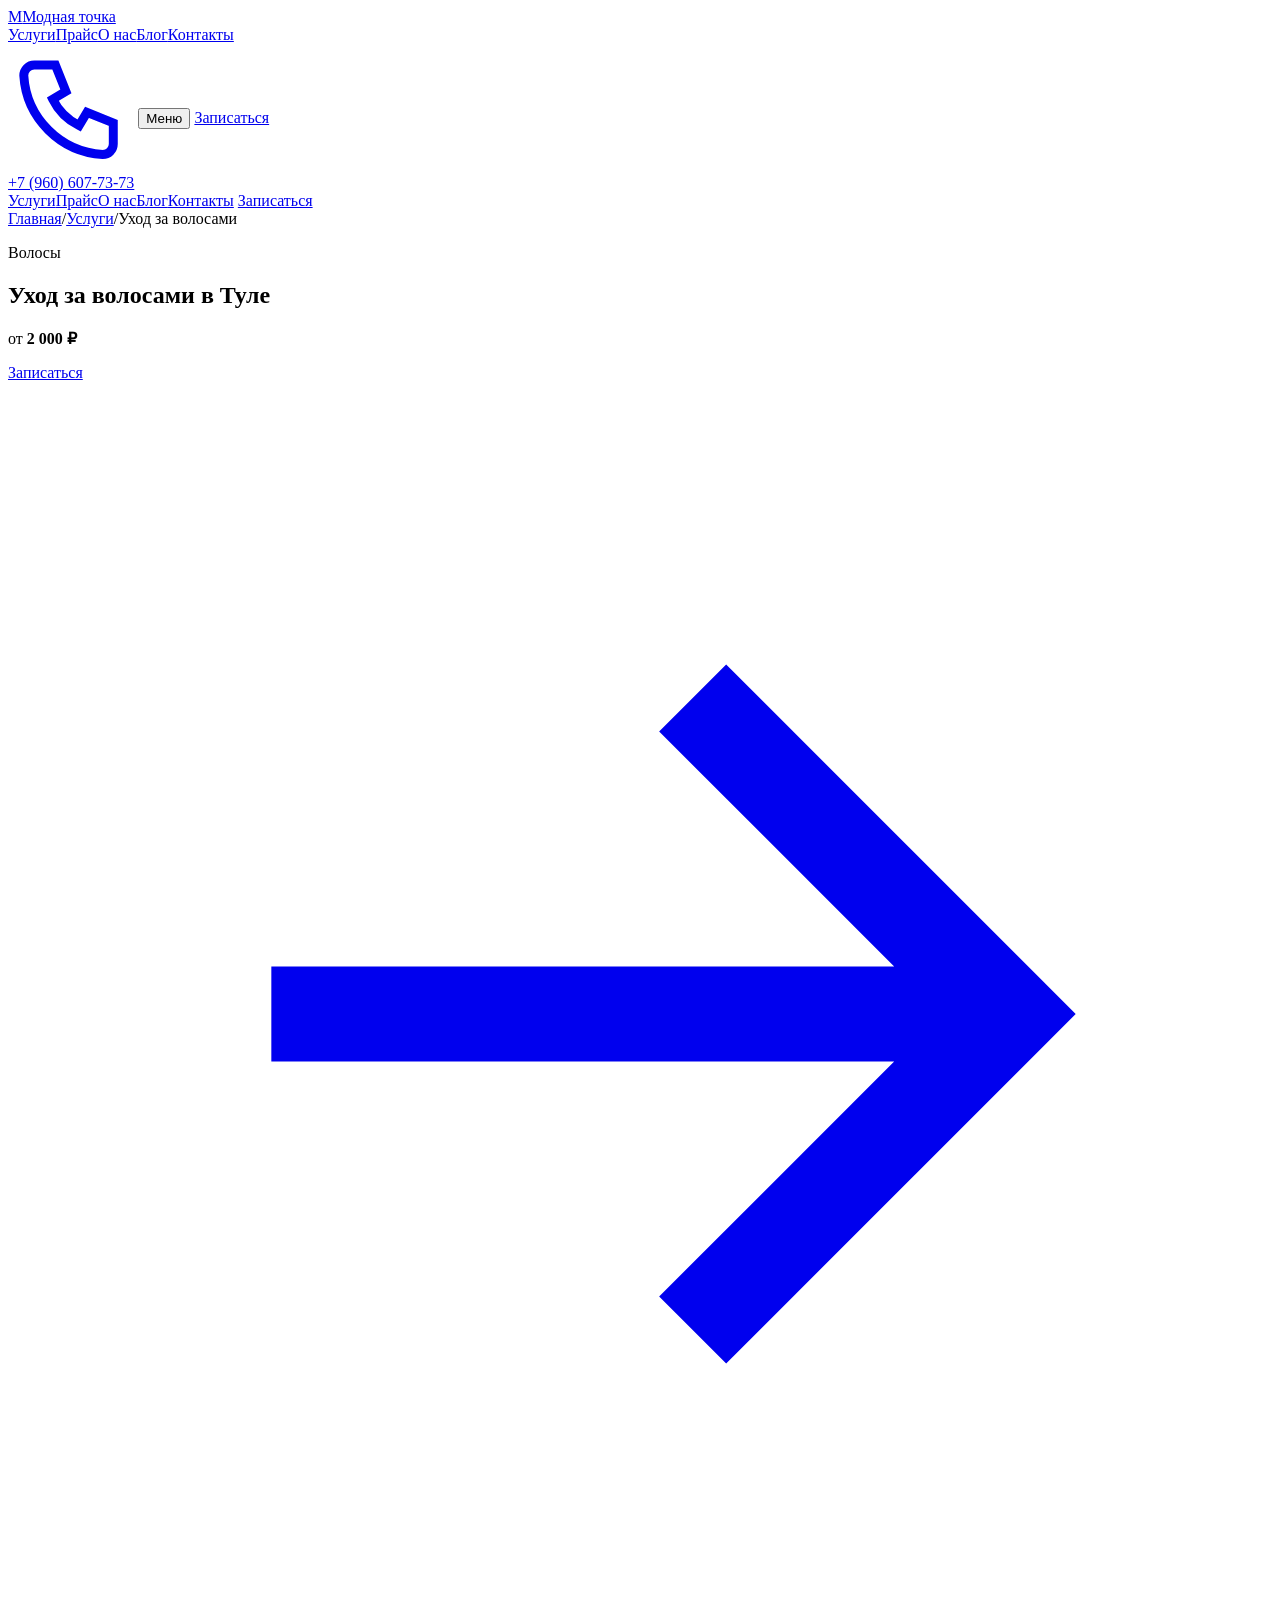
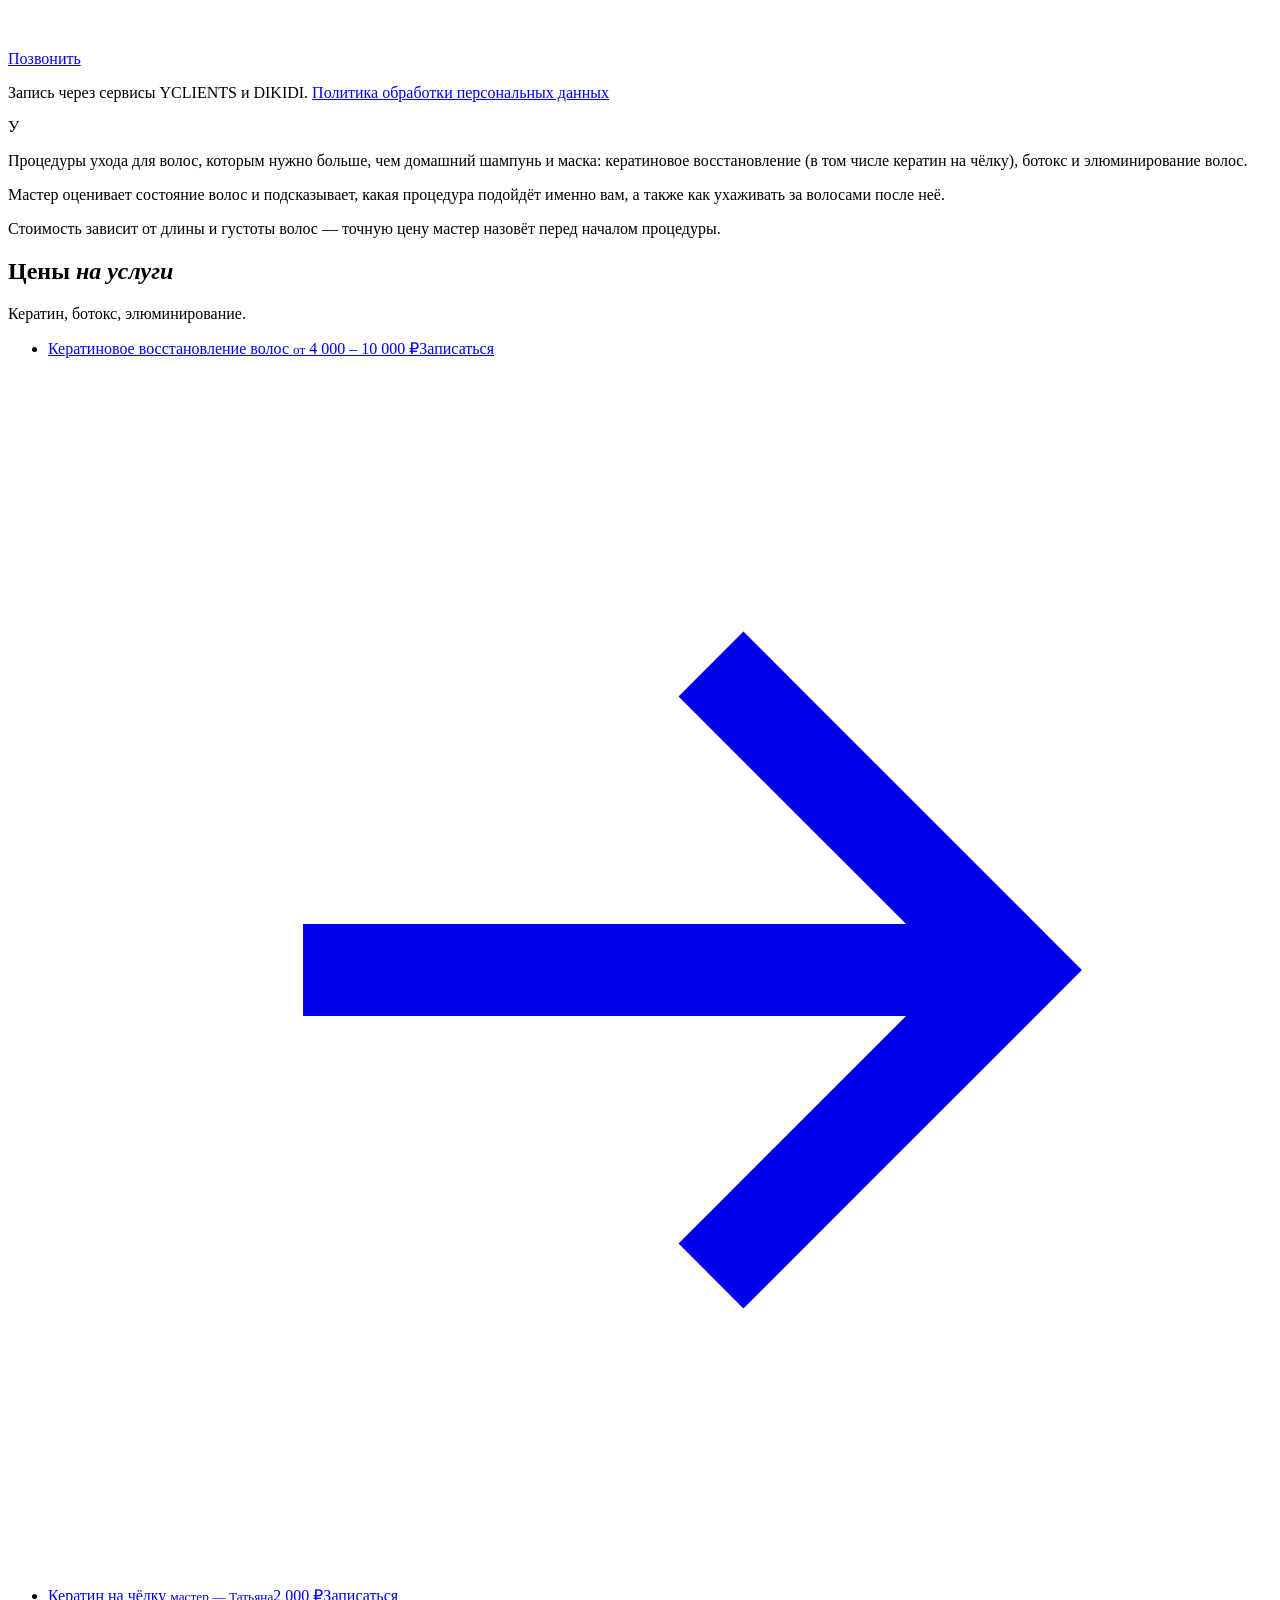
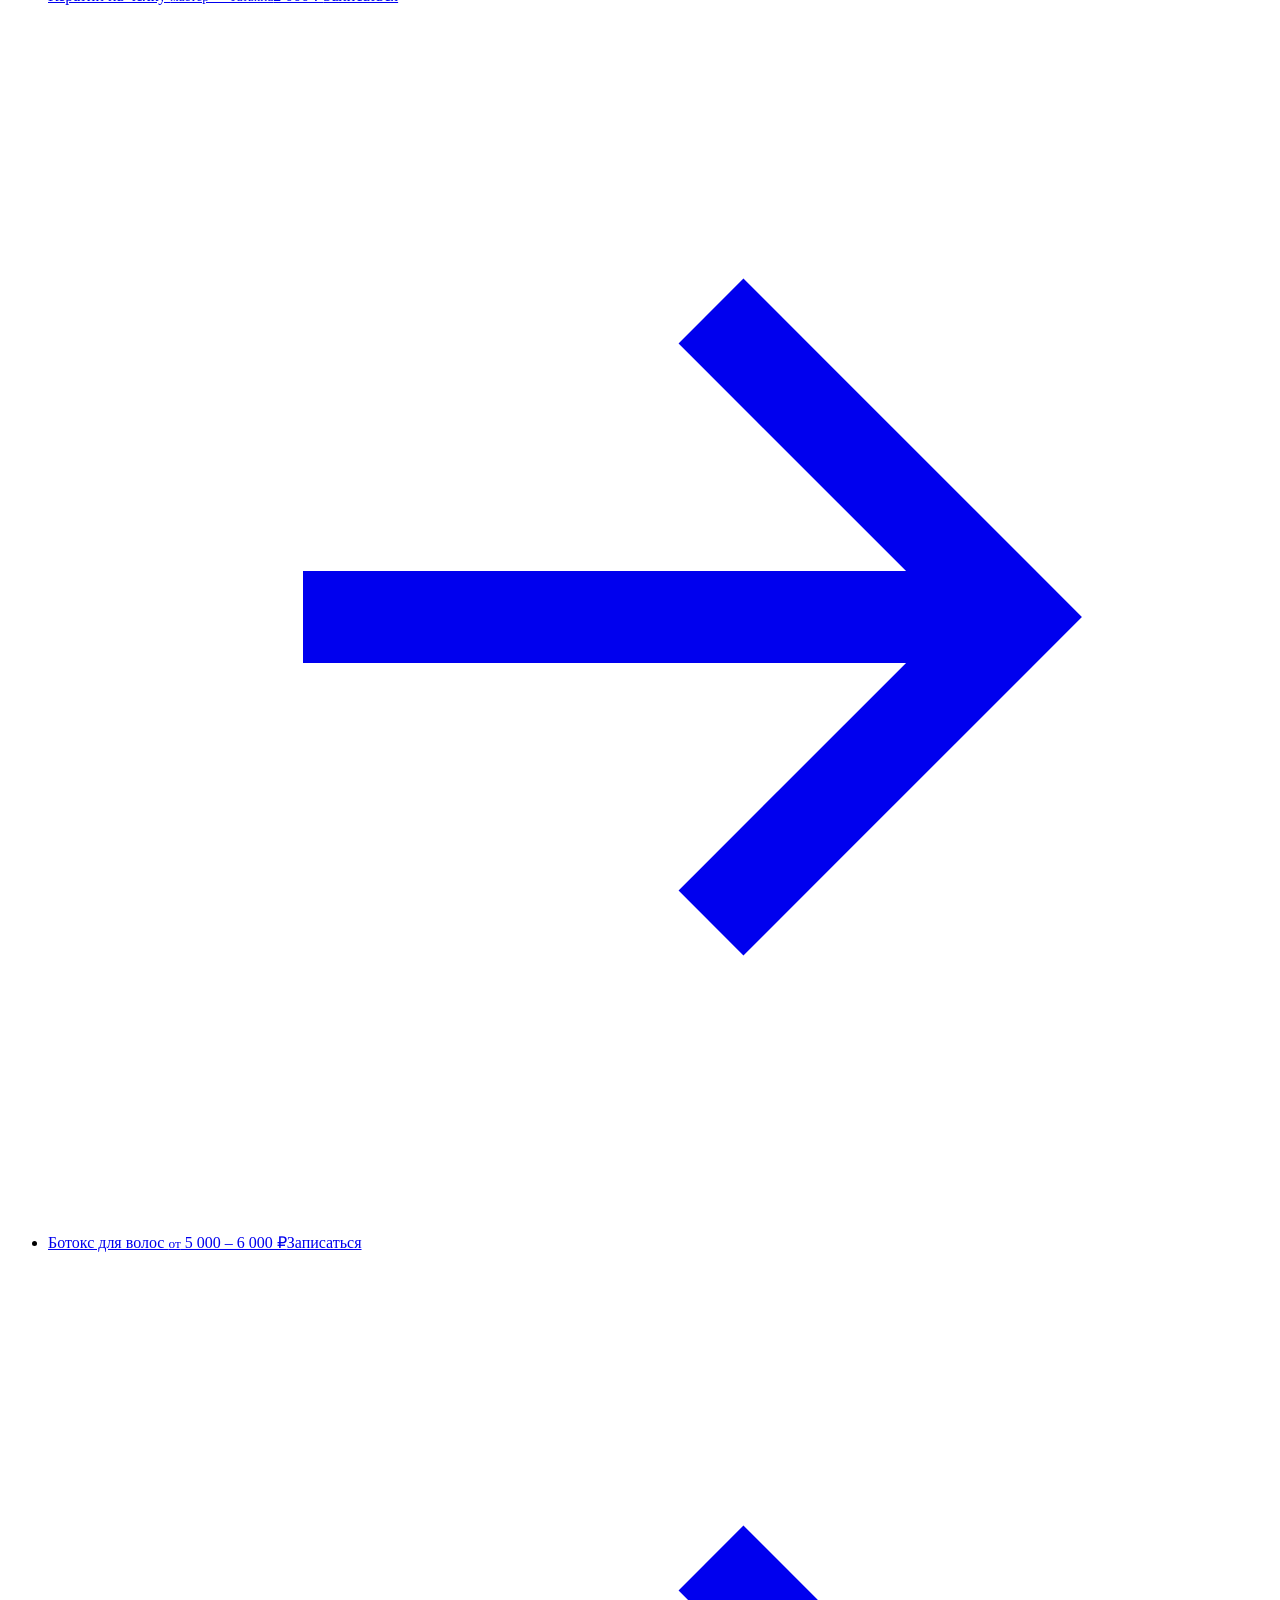
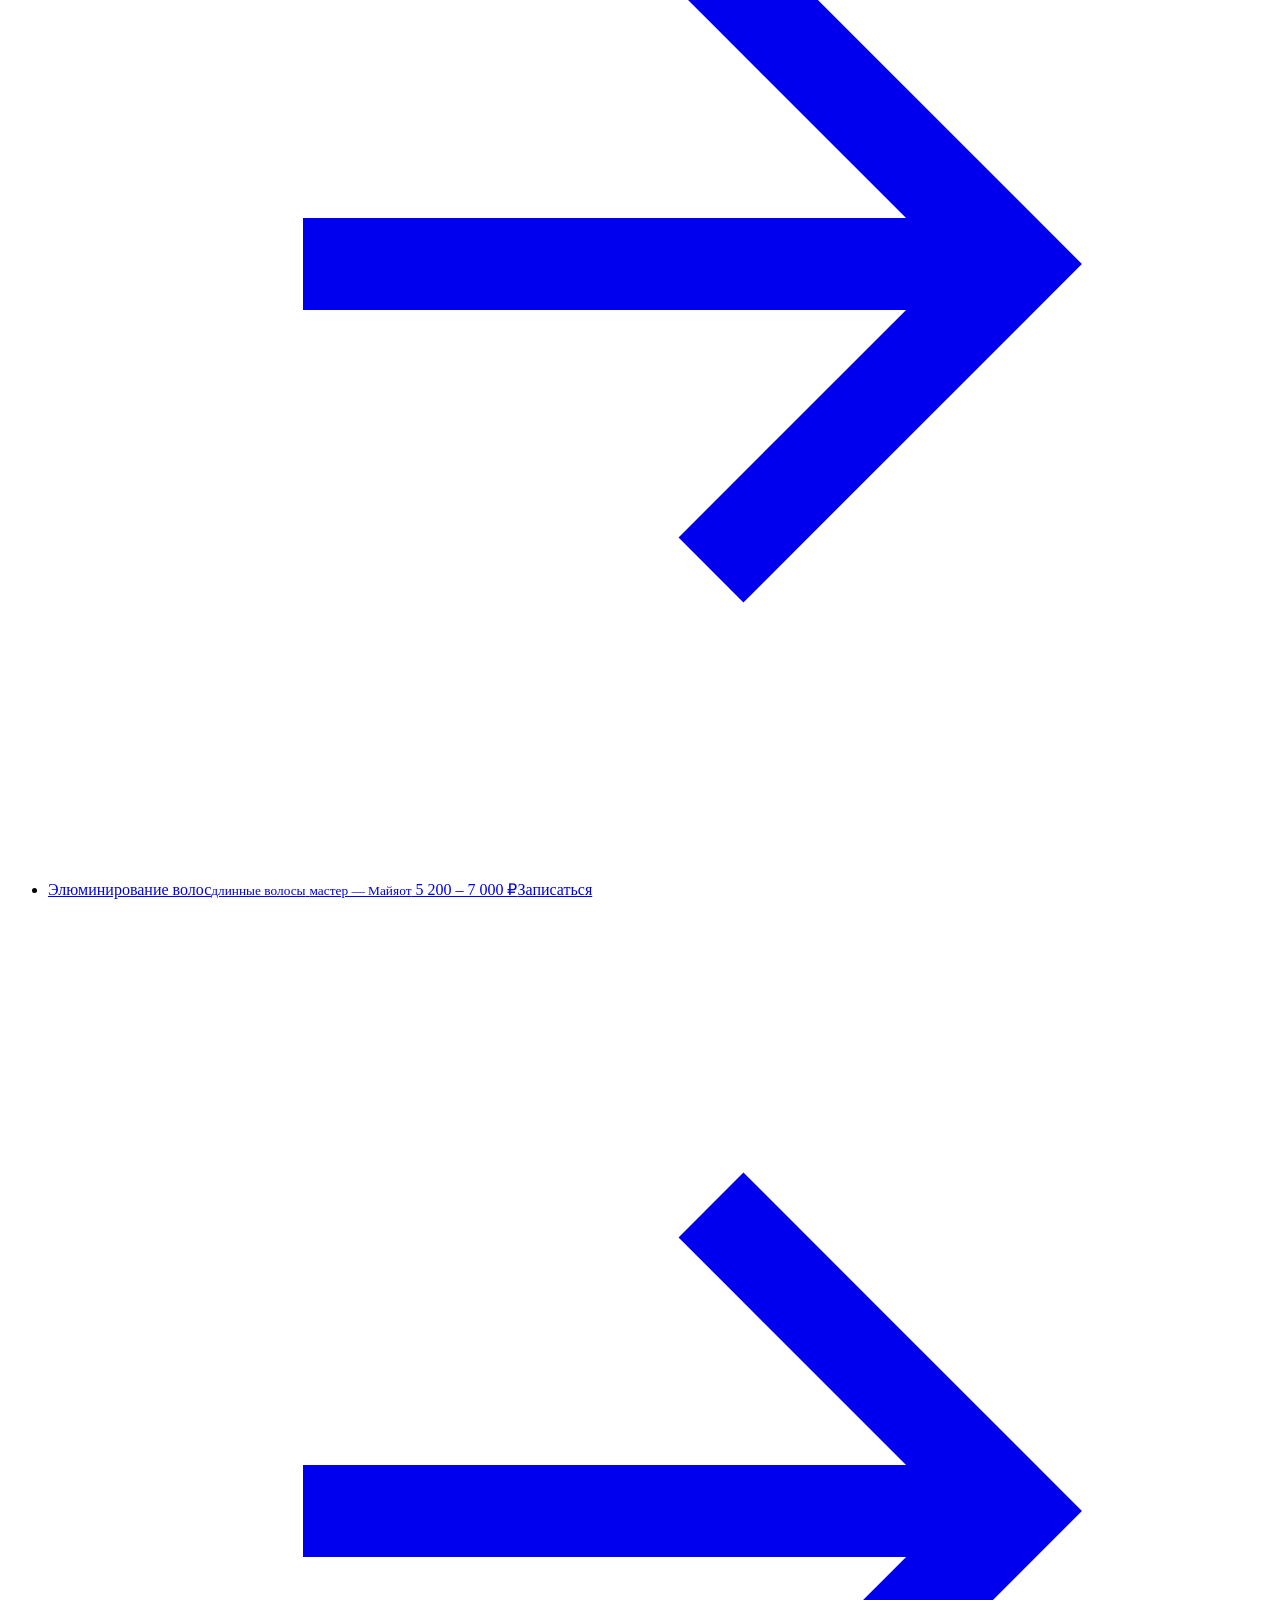
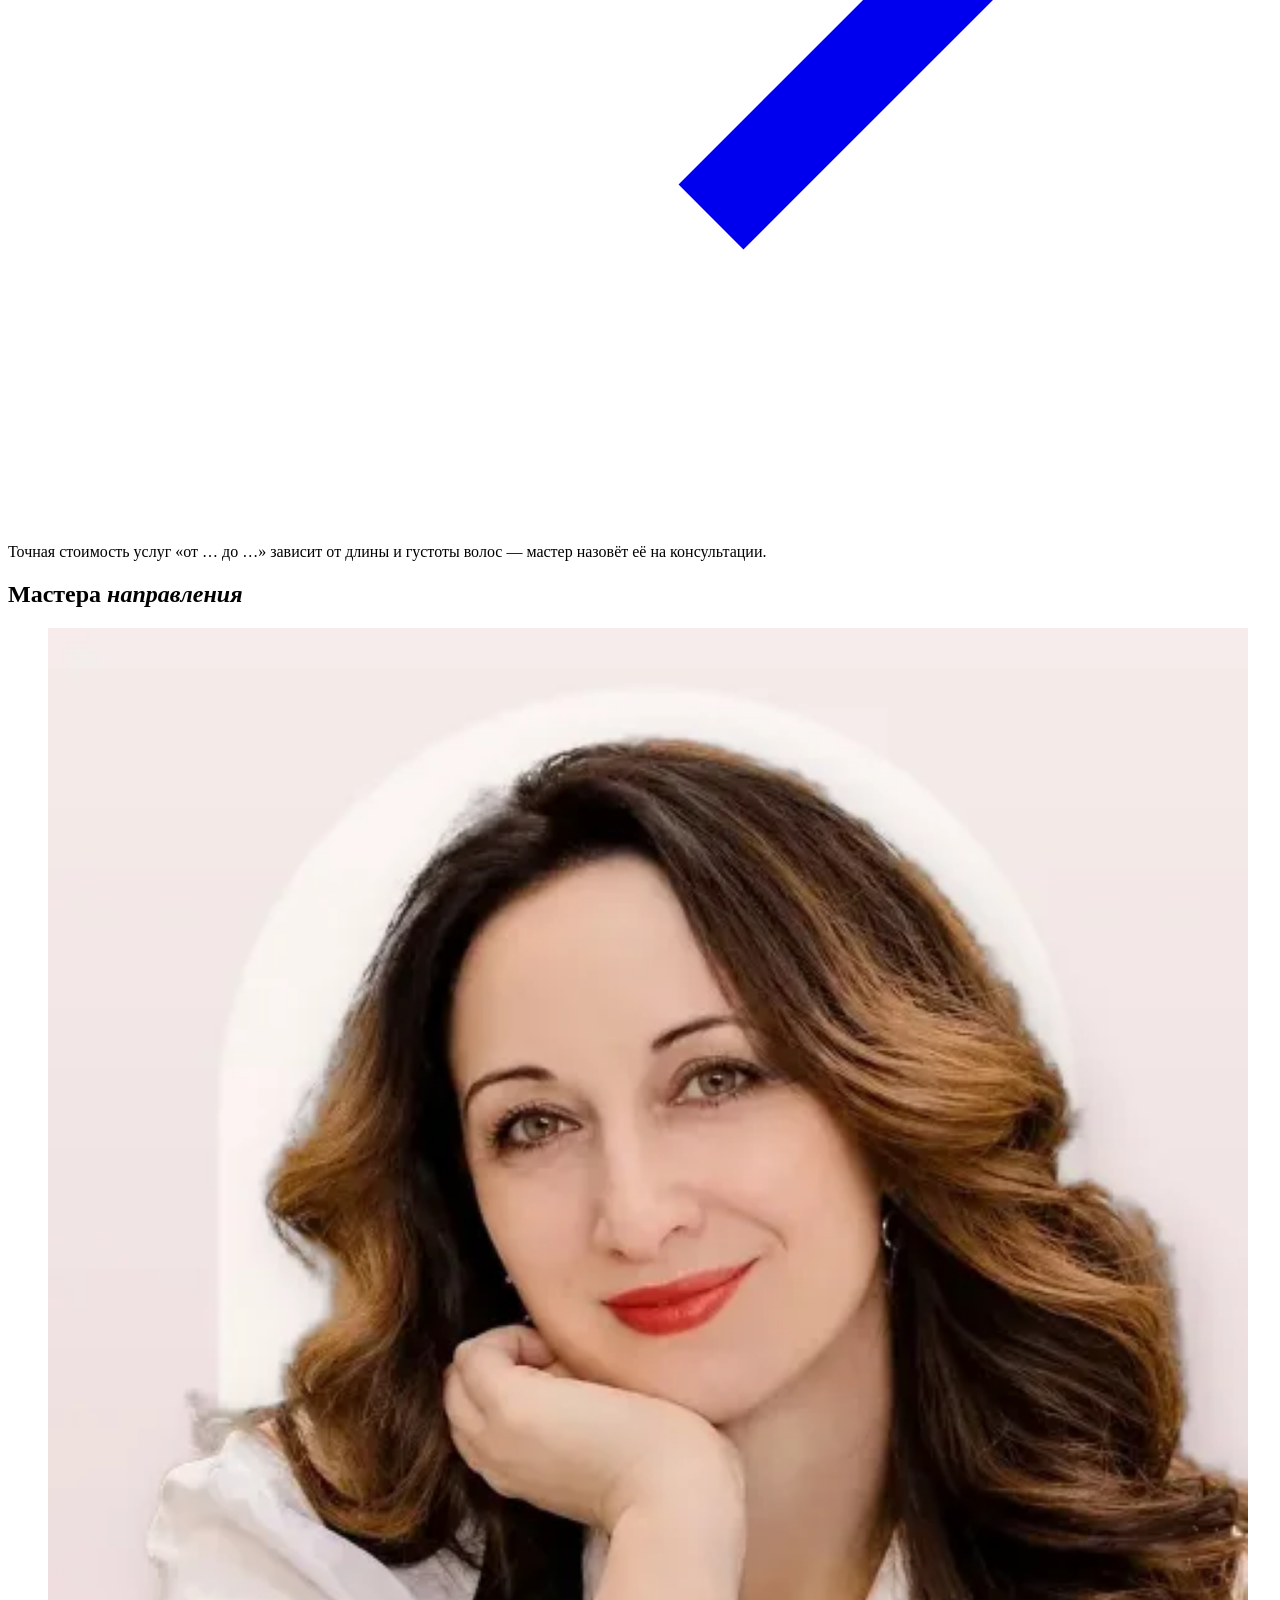
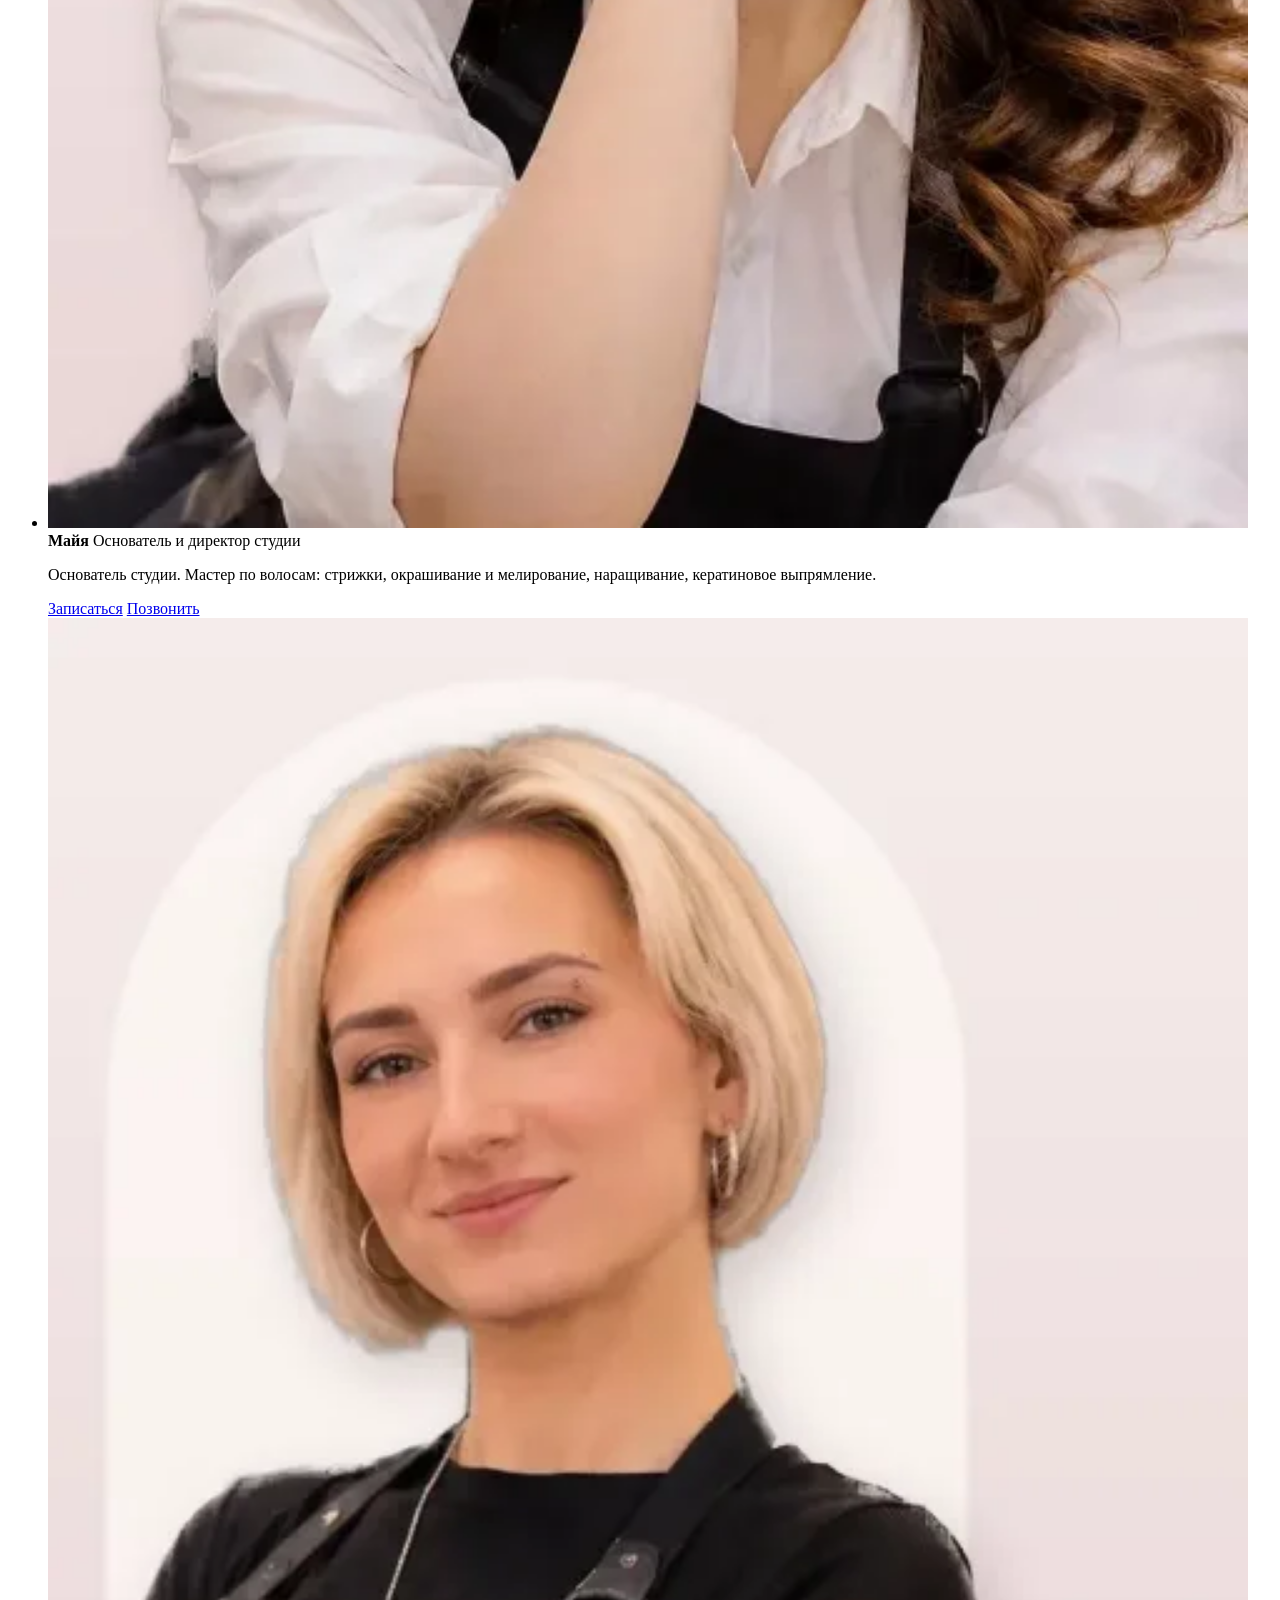
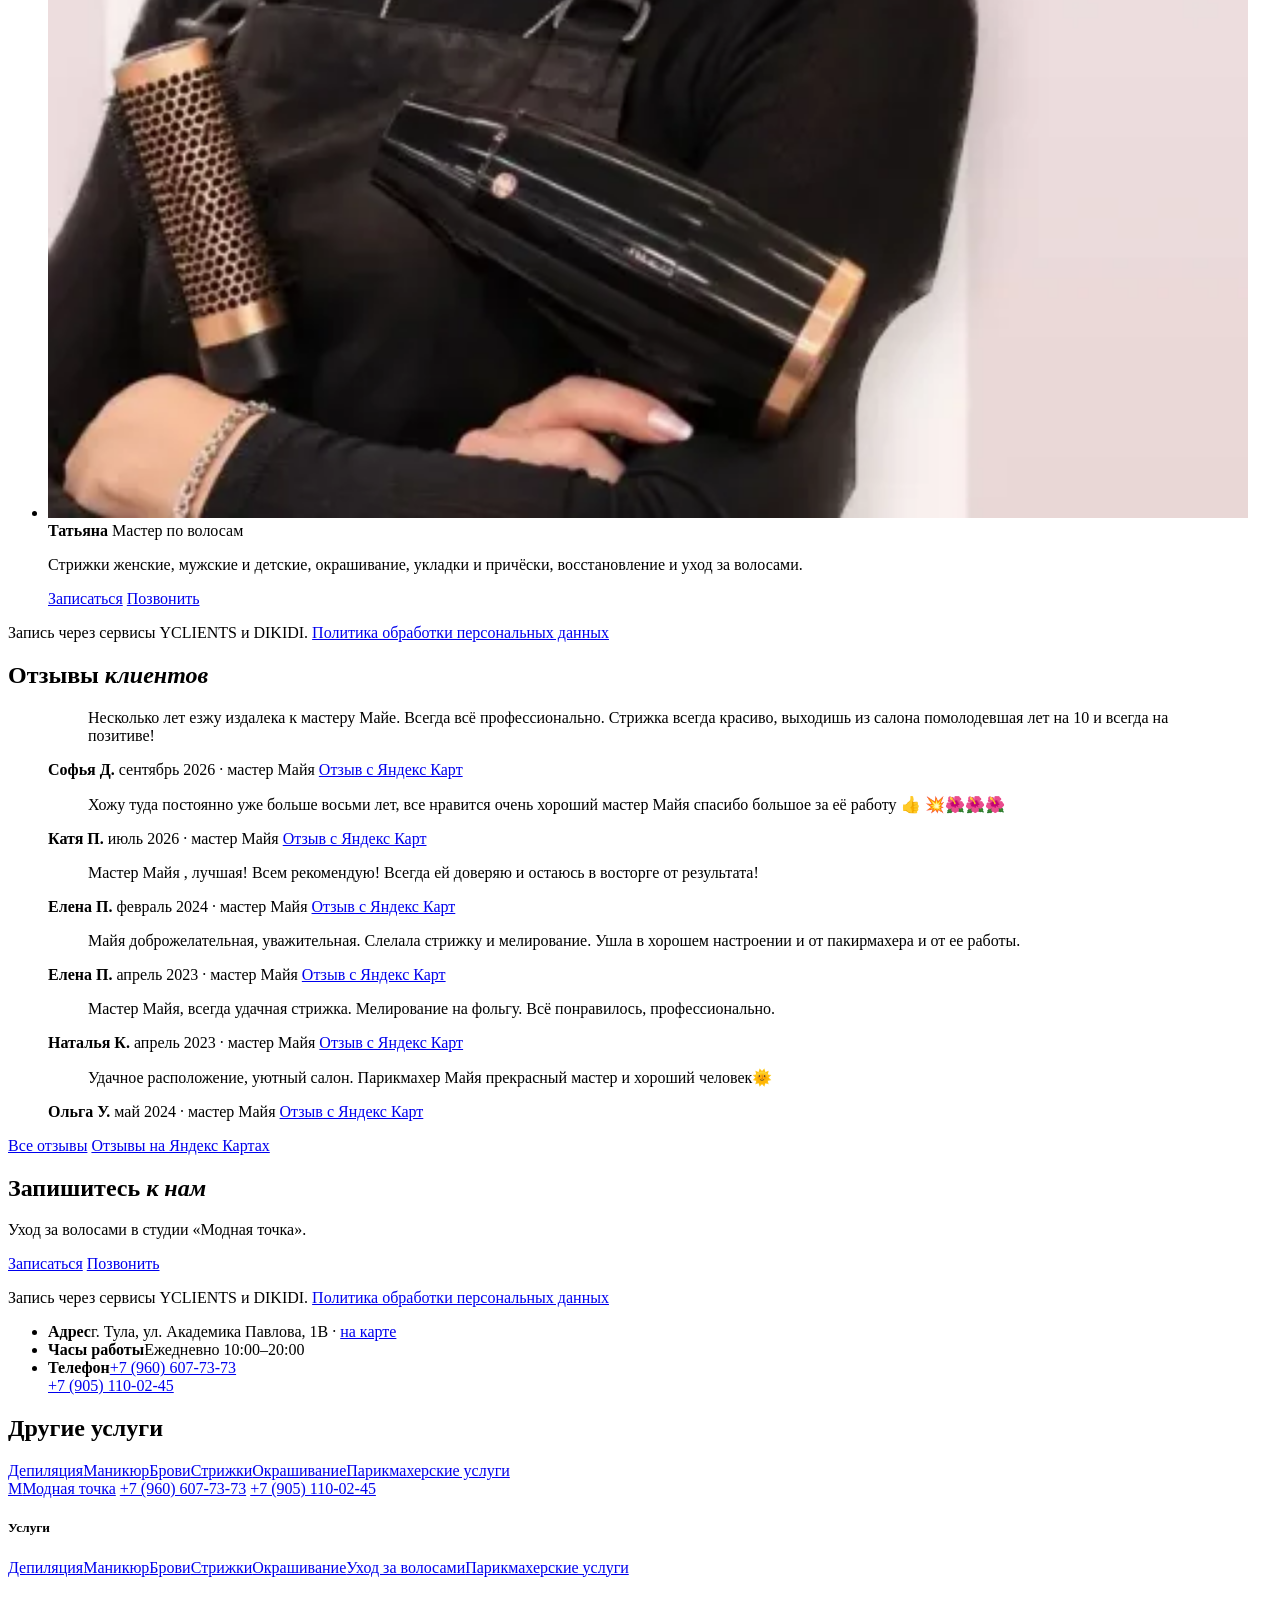
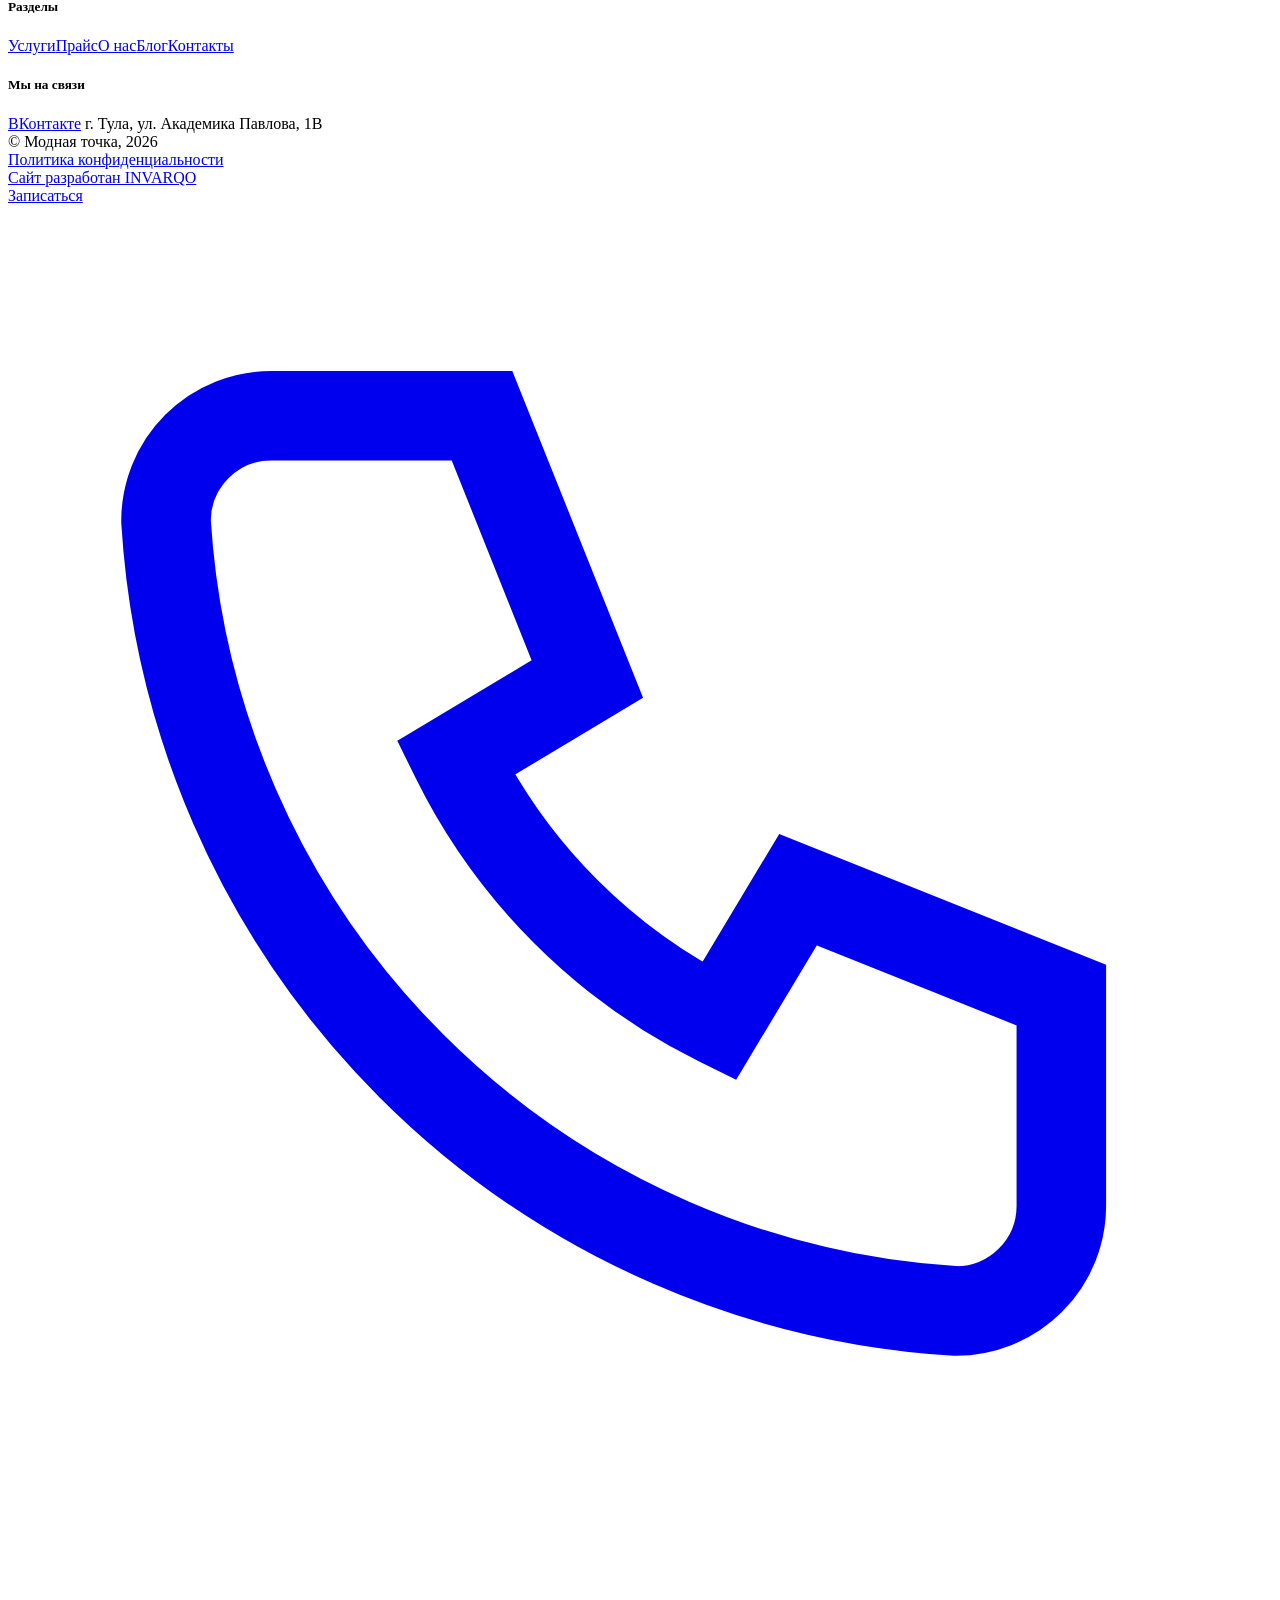
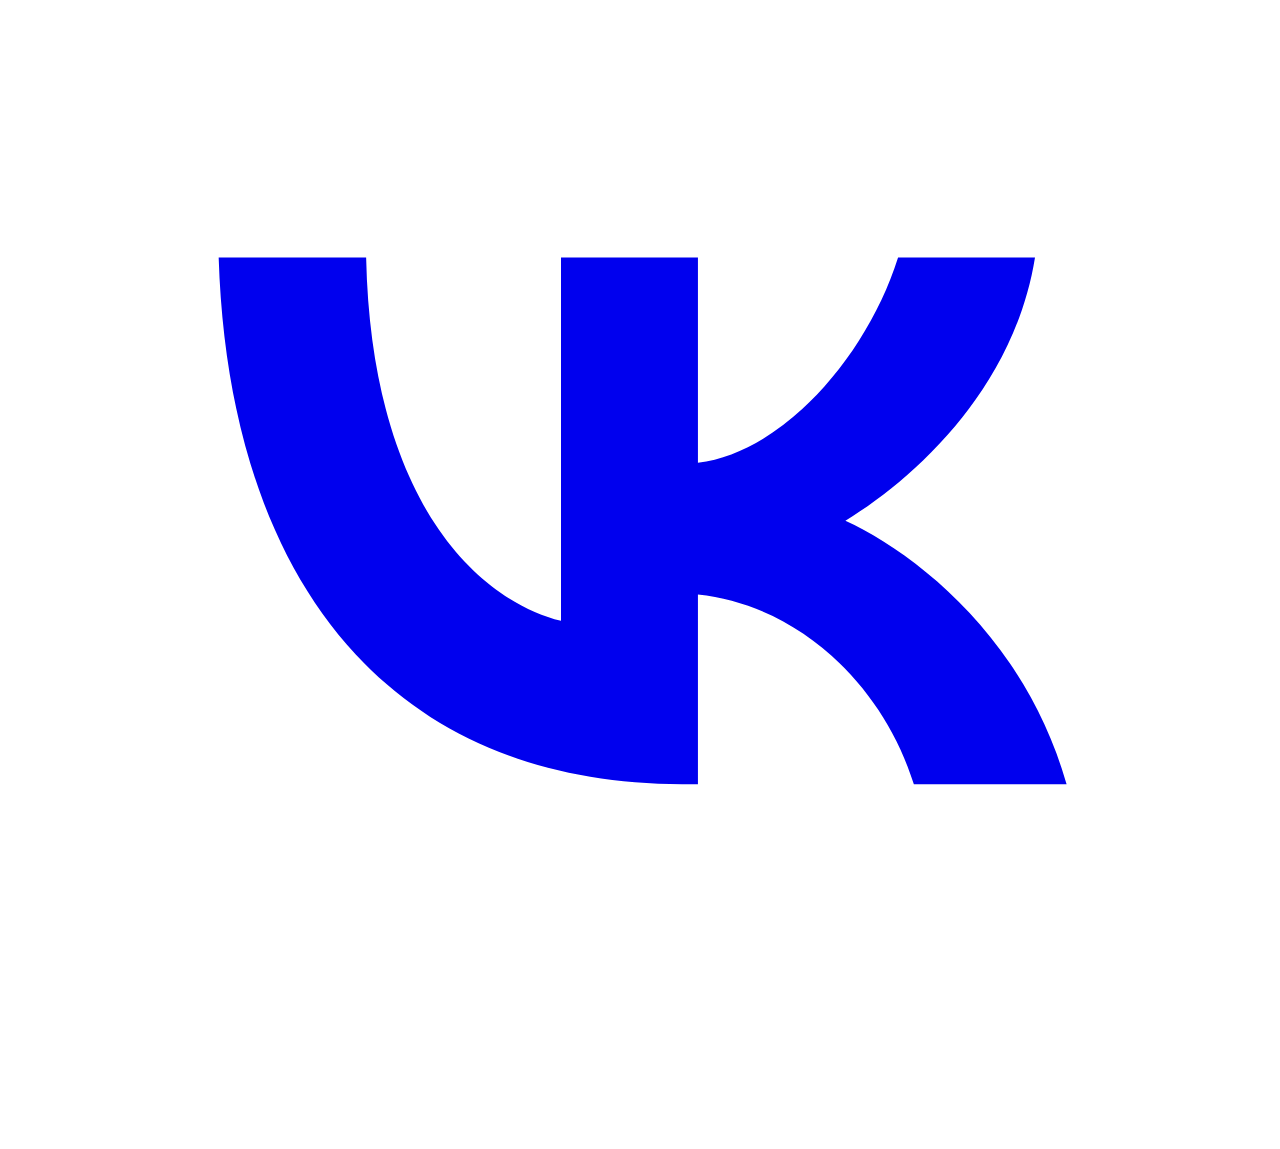
<file: uslugi/uhod-za-volosami.html>
<!doctype html>
<html lang="ru">
<head>
<meta charset="utf-8">
<meta name="viewport" content="width=device-width, initial-scale=1">
<title>Уход за волосами в Туле — цены от 2 000 ₽ | Модная точка</title>
<meta name="description" content="Уход за волосами в Туле — студия красоты «Модная точка», г. Тула, ул. Академика Павлова, 1В. Цены от 2 000 ₽. Запись онлайн и по телефону.">
<link rel="canonical" href="https://modnaya-tochka.ru/uslugi/uhod-za-volosami">
<meta property="og:type" content="website">
<meta property="og:site_name" content="Модная точка">
<meta property="og:title" content="Уход за волосами в Туле — цены от 2 000 ₽ | Модная точка">
<meta property="og:description" content="Уход за волосами в Туле — студия красоты «Модная точка», г. Тула, ул. Академика Павлова, 1В. Цены от 2 000 ₽. Запись онлайн и по телефону.">
<meta property="og:url" content="https://modnaya-tochka.ru/uslugi/uhod-za-volosami">
<meta property="og:image" content="https://modnaya-tochka.ru/storage/photos/maya/maya-square.jpg">
<meta property="og:locale" content="ru_RU">
<meta name="csrf-token" content="KEvdgYs9uwbeR2UrtHMTOAVf7dFkvHeVxELytF7G">
<link rel="icon" href="https://modnaya-tochka.ru/favicon.svg" type="image/svg+xml">
<link rel="icon" href="https://modnaya-tochka.ru/favicon.ico" sizes="any">
<link rel="icon" href="https://modnaya-tochka.ru/favicon-32x32.png" type="image/png" sizes="32x32">
<link rel="apple-touch-icon" href="https://modnaya-tochka.ru/apple-touch-icon.png">
<link rel="manifest" href="https://modnaya-tochka.ru/site.webmanifest">
<meta name="theme-color" content="#9B6878">
<link rel="preconnect" href="https://fonts.googleapis.com">
<link rel="preconnect" href="https://fonts.gstatic.com" crossorigin>
<link href="https://fonts.googleapis.com/css2?family=Cormorant+Garamond:ital,wght@0,400;0,500;1,400;1,500&family=Manrope:wght@400;500;600;700&display=swap" rel="stylesheet">
<link rel="stylesheet" href="https://modnaya-tochka.ru/assets/css/base.css?v=1793657947">
<link rel="stylesheet" href="https://modnaya-tochka.ru/assets/css/pages.css?v=1793657947">
<link rel="stylesheet" href="https://modnaya-tochka.ru/assets/css/site.css?v=1795797575">
<script type="application/ld+json">{"@context":"https://schema.org","@type":"Service","name":"Уход за волосами в Туле","serviceType":"Уход за волосами","url":"https://modnaya-tochka.ru/uslugi/uhod-za-volosami","description":"Процедуры ухода для волос, которым нужно больше, чем домашний шампунь и маска: кератиновое восстановление (в том числе кератин на чёлку), ботокс и элюминирование волос.\nМастер оценивает состояние волос и подсказывает, какая процедура подойдёт именно вам, а также как ухаживать за волосами после неё....","provider":{"@type":"BeautySalon","@id":"https://modnaya-tochka.ru/#salon","name":"Модная точка","telephone":"+7 (960) 607-73-73","address":{"@type":"PostalAddress","streetAddress":"г. Тула, ул. Академика Павлова, 1В","addressLocality":"Тула","addressCountry":"RU"}},"areaServed":{"@type":"City","name":"Тула"},"offers":[{"@type":"Offer","name":"Кератиновое восстановление волос","priceCurrency":"RUB","priceSpecification":{"@type":"PriceSpecification","minPrice":4000,"maxPrice":10000,"priceCurrency":"RUB"}},{"@type":"Offer","name":"Кератин на чёлку","priceCurrency":"RUB","price":2000},{"@type":"Offer","name":"Ботокс для волос","priceCurrency":"RUB","priceSpecification":{"@type":"PriceSpecification","minPrice":5000,"maxPrice":6000,"priceCurrency":"RUB"}},{"@type":"Offer","name":"Элюминирование волос","priceCurrency":"RUB","priceSpecification":{"@type":"PriceSpecification","minPrice":5200,"maxPrice":7000,"priceCurrency":"RUB"}}]}</script>
<script type="application/ld+json">{"@context":"https://schema.org","@type":"BreadcrumbList","itemListElement":[{"@type":"ListItem","position":1,"name":"Главная","item":"https://modnaya-tochka.ru"},{"@type":"ListItem","position":2,"name":"Услуги","item":"https://modnaya-tochka.ru/uslugi"},{"@type":"ListItem","position":3,"name":"Уход за волосами","item":"https://modnaya-tochka.ru/uslugi/uhod-za-volosami"}]}</script>

</head>
<body   data-privacy-url="https://modnaya-tochka.ru/privacy"  data-yc="https://n869437.yclients.ru/company/811351/personal/menu" >
<script>document.documentElement.classList.add('js')</script>

<header class="hdr" id="hdr"><div class="wrap"><div class="bar">
  <a href="https://modnaya-tochka.ru" class="logo"><span class="mark">М</span>Модная точка</a>
    <nav class="nav"><a href="/uslugi">Услуги</a><a href="/#price">Прайс</a><a href="/#about">О нас</a><a href="/blog">Блог</a><a href="/#contacts">Контакты</a></nav>
    <div style="display:flex;align-items:center;gap:4px">
        <a class="tel" href="tel:+79606077373" aria-label="Позвонить"><svg viewBox="0 0 24 24" fill="none" stroke="currentColor" stroke-width="1.7"><path d="M5 4h4l2 5-2.5 1.5a11 11 0 0 0 5 5L15 13l5 2v4a2 2 0 0 1-2 2A16 16 0 0 1 3 6a2 2 0 0 1 2-2"/></svg><span>+7 (960) 607-73-73</span></a>
            <button class="menu" aria-expanded="false" aria-controls="mnav">Меню</button>
    <a href="https://modnaya-tochka.ru#book" class="btn btn-main" data-book>Записаться</a>
  </div>
</div>
<nav class="mnav" id="mnav" aria-label="Меню">
  <a href="/uslugi">Услуги</a><a href="/#price">Прайс</a><a href="/#about">О нас</a><a href="/blog">Блог</a><a href="/#contacts">Контакты</a>  <a href="https://modnaya-tochka.ru#book" class="btn btn-main" data-book>Записаться</a>
</nav>
</div></header>

<main>

<section class="page-top svc-top"><div class="wrap">
  <nav class="crumbs" data-reveal><a href="https://modnaya-tochka.ru">Главная</a><span>/</span><a href="https://modnaya-tochka.ru/uslugi">Услуги</a><span>/</span>Уход за волосами</nav>
  <div class="svc-hero">
    <div class="svc-copy">
      <p class="eyebrow" data-reveal>Волосы</p>      <h1 class="svc-h1" data-reveal>Уход за волосами в Туле</h1>
      <p class="svc-from" data-reveal style="--d:.1s">от <b>2 000 ₽</b></p>      <div class="ctas" data-reveal style="--d:.15s">
        <a href="https://modnaya-tochka.ru#book" class="btn btn-main" data-book>Записаться <svg class="arr" viewBox="0 0 24 24" fill="none" stroke="currentColor" stroke-width="1.8"><path d="M5 12h14M13 6l6 6-6 6"/></svg></a>
        <a href="tel:+79606077373" class="btn btn-line">Позвонить</a>      </div>
      <p class="book-note" style="--d:.2s;" data-reveal="data-reveal">Запись через сервисы YCLIENTS и DIKIDI. <a href="https://modnaya-tochka.ru/privacy">Политика обработки персональных данных</a></p>
    </div>
    <div class="svc-cover" data-reveal style="--d:.1s">
            <div class="ph cover-ph" aria-hidden="true"><span>У</span></div>
          </div>
  </div>
</div></section>


<section class="sec svc-sec" style="padding-top:0"><div class="wrap">
  <div class="body svc-intro" data-reveal><p>Процедуры ухода для волос, которым нужно больше, чем домашний шампунь и маска: кератиновое восстановление (в том числе кератин на чёлку), ботокс и элюминирование волос.</p>
<p>Мастер оценивает состояние волос и подсказывает, какая процедура подойдёт именно вам, а также как ухаживать за волосами после неё.</p>
<p>Стоимость зависит от длины и густоты волос — точную цену мастер назовёт перед началом процедуры.</p></div>
</div></section>


<section class="sec svc-sec" id="ceny" style="padding-top:0"><div class="wrap">
  <div class="sec-head"><h2 class="split" data-reveal><span class="ln"><span >Цены</span></span> <span class="ln"><span  style="--d:0.08s" ><em>на услуги</em></span></span></h2>
</div>
  <div class="svc-price">
    <article class="pcat" data-reveal>
            <p class="pcat-sub">Кератин, ботокс, элюминирование.</p>            <div class="ppanel">
                <ul class="slist"><li><a class="srow" href="https://modnaya-tochka.ru?service=49#book" data-sid="49" data-book  data-yc-service="24304890"  ><span class="n">Кератиновое восстановление волос </span><span class="p"><small>от</small> 4 000 – 10 000 ₽</span><span class="go" aria-hidden="true">Записаться <svg viewBox="0 0 24 24" fill="none" stroke="currentColor" stroke-width="1.8"><path d="M5 12h14M13 6l6 6-6 6"/></svg></span></a></li>
<li><a class="srow" href="https://modnaya-tochka.ru?service=72#book" data-sid="72" data-book  data-yc-service="12269161"   data-yc-staff="6411295" ><span class="n">Кератин на чёлку <small class="who">мастер — Татьяна</small></span><span class="p">2 000 ₽</span><span class="go" aria-hidden="true">Записаться <svg viewBox="0 0 24 24" fill="none" stroke="currentColor" stroke-width="1.8"><path d="M5 12h14M13 6l6 6-6 6"/></svg></span></a></li>
<li><a class="srow" href="https://modnaya-tochka.ru?service=50#book" data-sid="50" data-book  data-yc-service="11769139"  ><span class="n">Ботокс для волос </span><span class="p"><small>от</small> 5 000 – 6 000 ₽</span><span class="go" aria-hidden="true">Записаться <svg viewBox="0 0 24 24" fill="none" stroke="currentColor" stroke-width="1.8"><path d="M5 12h14M13 6l6 6-6 6"/></svg></span></a></li>
<li><a class="srow" href="https://modnaya-tochka.ru?service=51#book" data-sid="51" data-book  data-yc-service="23771883"   data-yc-staff="2547604" ><span class="n">Элюминирование волос<small>длинные волосы</small> <small class="who">мастер — Майя</small></span><span class="p"><small>от</small> 5 200 – 7 000 ₽</span><span class="go" aria-hidden="true">Записаться <svg viewBox="0 0 24 24" fill="none" stroke="currentColor" stroke-width="1.8"><path d="M5 12h14M13 6l6 6-6 6"/></svg></span></a></li>
</ul>
      </div>
          </article>
    <p class="note">Точная стоимость услуг «от … до …» зависит от длины и густоты волос — мастер назовёт её на консультации.</p>  </div>
</div></section>




<section class="sec svc-sec" id="mastera" style="padding-top:0"><div class="wrap">
  <div class="sec-head"><h2 class="split" data-reveal><span class="ln"><span >Мастера</span></span> <span class="ln"><span  style="--d:0.08s" ><em>направления</em></span></span></h2>
</div>
  <ul class="mcards svc-masters" data-reveal><li class="mcard">
    <div class="photo"><picture>
<source type="image/webp" srcset="/storage/photos/team/studio/maya-480.webp 480w, /storage/photos/team/studio/maya-800.webp 800w, /storage/photos/team/studio/maya-1200.webp 1200w" sizes="(max-width: 860px) 120px, 180px">
<img src="/storage/photos/team/studio/maya-480.jpg" srcset="/storage/photos/team/studio/maya-480.jpg 480w, /storage/photos/team/studio/maya-800.jpg 800w, /storage/photos/team/studio/maya.jpg 1200w" sizes="(max-width: 860px) 120px, 180px" width="1200" height="1500" alt="Майя — основатель и директор студии" loading="lazy" decoding="async">
</picture>
</div>
    <div class="mcard-b">
    <b>Майя</b>
    <span>Основатель и директор студии</span>    <p>Основатель студии. Мастер по волосам: стрижки, окрашивание и мелирование, наращивание, кератиновое выпрямление.</p>  </div>
    <div class="mcard-a">
        <a href="https://modnaya-tochka.ru?master=1#book" class="btn btn-main" data-master="1" data-book  data-yc-staff="2547604"  aria-label="Записаться к Майе">Записаться</a>
        <a href="tel:+79606077373" class="btn btn-line" aria-label="Позвонить: Майя, +7 (960) 607-73-73">Позвонить</a>  </div>
  </li>
<li class="mcard">
    <div class="photo"><picture>
<source type="image/webp" srcset="/storage/photos/team/studio/master-hair-480.webp 480w, /storage/photos/team/studio/master-hair-800.webp 800w, /storage/photos/team/studio/master-hair-1200.webp 1200w" sizes="(max-width: 860px) 120px, 180px">
<img src="/storage/photos/team/studio/master-hair-480.jpg" srcset="/storage/photos/team/studio/master-hair-480.jpg 480w, /storage/photos/team/studio/master-hair-800.jpg 800w, /storage/photos/team/studio/master-hair.jpg 1200w" sizes="(max-width: 860px) 120px, 180px" width="1200" height="1500" alt="Татьяна — мастер по волосам" loading="lazy" decoding="async">
</picture>
</div>
    <div class="mcard-b">
    <b>Татьяна</b>
    <span>Мастер по волосам</span>    <p>Стрижки женские, мужские и детские, окрашивание, укладки и причёски, восстановление и уход за волосами.</p>  </div>
    <div class="mcard-a">
        <a href="https://modnaya-tochka.ru?master=3#book" class="btn btn-main" data-master="3" data-book  data-yc-staff="6411295"  aria-label="Записаться к Татьяне">Записаться</a>
        <a href="tel:+79606077373" class="btn btn-line" aria-label="Позвонить: Татьяна, +7 (960) 607-73-73">Позвонить</a>  </div>
  </li>
</ul>
  <p class="book-note">Запись через сервисы YCLIENTS и DIKIDI. <a href="https://modnaya-tochka.ru/privacy">Политика обработки персональных данных</a></p>
</div></section>


<section class="sec svc-sec" id="otzyvy" style="padding-top:0"><div class="wrap">
  <div class="sec-head"><h2 class="split" data-reveal><span class="ln"><span >Отзывы</span></span> <span class="ln"><span  style="--d:0.08s" ><em>клиентов</em></span></span></h2>
</div>
  <div class="reviews rv-scroll"><figure class="review" data-reveal  style="--d:0.00s" >
  <blockquote class="rv-text" id="rv-2">Несколько лет езжу издалека к мастеру Майе. Всегда всё профессионально. Стрижка всегда красиво, выходишь из салона помолодевшая лет на 10 и всегда на позитиве!</blockquote>
  <button type="button" class="rv-more" aria-expanded="false" aria-controls="rv-2" hidden>Читать полностью</button>
  <figcaption>
    <b>Софья Д.</b>
    <span>сентябрь 2026 · мастер Майя</span>
        <span class="rv-src"><a href="https://yandex.ru/profile/139646929747" target="_blank" rel="noopener">Отзыв с Яндекс Карт</a></span>
      </figcaption>
</figure>
<figure class="review" data-reveal  style="--d:0.08s" >
  <blockquote class="rv-text" id="rv-3">Хожу туда постоянно уже больше восьми лет, все нравится очень хороший мастер Майя спасибо большое за её работу 👍 💥🌺🌺🌺</blockquote>
  <button type="button" class="rv-more" aria-expanded="false" aria-controls="rv-3" hidden>Читать полностью</button>
  <figcaption>
    <b>Катя П.</b>
    <span>июль 2026 · мастер Майя</span>
        <span class="rv-src"><a href="https://yandex.ru/profile/139646929747" target="_blank" rel="noopener">Отзыв с Яндекс Карт</a></span>
      </figcaption>
</figure>
<figure class="review" data-reveal  style="--d:0.16s" >
  <blockquote class="rv-text" id="rv-4">Мастер Майя , лучшая! Всем рекомендую! Всегда ей доверяю и остаюсь в восторге от результата!</blockquote>
  <button type="button" class="rv-more" aria-expanded="false" aria-controls="rv-4" hidden>Читать полностью</button>
  <figcaption>
    <b>Елена П.</b>
    <span>февраль 2024 · мастер Майя</span>
        <span class="rv-src"><a href="https://yandex.ru/profile/139646929747" target="_blank" rel="noopener">Отзыв с Яндекс Карт</a></span>
      </figcaption>
</figure>
<figure class="review" data-reveal  style="--d:0.00s" >
  <blockquote class="rv-text" id="rv-5">Майя доброжелательная, уважительная. Слелала стрижку и мелирование. Ушла в хорошем настроении и от пакирмахера и от ее работы.</blockquote>
  <button type="button" class="rv-more" aria-expanded="false" aria-controls="rv-5" hidden>Читать полностью</button>
  <figcaption>
    <b>Елена П.</b>
    <span>апрель 2023 · мастер Майя</span>
        <span class="rv-src"><a href="https://yandex.ru/profile/139646929747" target="_blank" rel="noopener">Отзыв с Яндекс Карт</a></span>
      </figcaption>
</figure>
<figure class="review" data-reveal  style="--d:0.08s" >
  <blockquote class="rv-text" id="rv-6">Мастер Майя, всегда удачная стрижка. Мелирование на фольгу. Всё понравилось, профессионально.</blockquote>
  <button type="button" class="rv-more" aria-expanded="false" aria-controls="rv-6" hidden>Читать полностью</button>
  <figcaption>
    <b>Наталья К.</b>
    <span>апрель 2023 · мастер Майя</span>
        <span class="rv-src"><a href="https://yandex.ru/profile/139646929747" target="_blank" rel="noopener">Отзыв с Яндекс Карт</a></span>
      </figcaption>
</figure>
<figure class="review" data-reveal  style="--d:0.16s" >
  <blockquote class="rv-text" id="rv-7">Удачное расположение, уютный салон. Парикмахер Майя прекрасный мастер и хороший человек🌞</blockquote>
  <button type="button" class="rv-more" aria-expanded="false" aria-controls="rv-7" hidden>Читать полностью</button>
  <figcaption>
    <b>Ольга У.</b>
    <span>май 2024 · мастер Майя</span>
        <span class="rv-src"><a href="https://yandex.ru/profile/139646929747" target="_blank" rel="noopener">Отзыв с Яндекс Карт</a></span>
      </figcaption>
</figure>
</div>
  <div class="rv-actions" data-reveal>
    <a href="https://modnaya-tochka.ru/otzyvy#hair" class="btn btn-main">Все отзывы</a>
    <a href="https://yandex.ru/profile/139646929747" class="btn btn-line" target="_blank" rel="noopener">Отзывы на Яндекс Картах</a>  </div>
</div></section>




<section class="sec svc-sec" style="padding-top:0"><div class="wrap">
  <div class="book svc-cta" data-reveal>
    <div>
      <h2 class="split" data-reveal><span class="ln"><span >Запишитесь</span></span> <span class="ln"><span  style="--d:0.08s" ><em>к нам</em></span></span></h2>
      <p class="sub">Уход за волосами в студии «Модная точка».</p>
      <div class="quick">
        <a href="https://modnaya-tochka.ru#book" class="btn btn-rose" data-book>Записаться</a>
        <a href="tel:+79606077373" class="btn btn-ghost">Позвонить</a>      </div>
      <p class="book-note">Запись через сервисы YCLIENTS и DIKIDI. <a href="https://modnaya-tochka.ru/privacy">Политика обработки персональных данных</a></p>
    </div>
    <ul class="svc-contacts">
      <li><b>Адрес</b>г. Тула, ул. Академика Павлова, 1В · <a href="https://yandex.ru/profile/139646929747" target="_blank" rel="noopener">на карте</a></li>      <li><b>Часы работы</b>Ежедневно 10:00–20:00</li>      <li><b>Телефон</b><a href="tel:+79606077373">+7 (960) 607-73-73</a><br><a href="tel:+79051100245">+7 (905) 110-02-45</a></li>    </ul>
  </div>

    <nav class="svc-others" aria-label="Другие услуги" data-reveal>
    <h2>Другие услуги</h2>
    <div class="chips"><a href="https://modnaya-tochka.ru/uslugi/depilyaciya" class="chip">Депиляция</a><a href="https://modnaya-tochka.ru/uslugi/manikyur" class="chip">Маникюр</a><a href="https://modnaya-tochka.ru/uslugi/brovi" class="chip">Брови</a><a href="https://modnaya-tochka.ru/uslugi/strizhki-i-ukladki" class="chip">Стрижки</a><a href="https://modnaya-tochka.ru/uslugi/okrashivanie" class="chip">Окрашивание</a><a href="https://modnaya-tochka.ru/uslugi/parikmaherskie-uslugi" class="chip">Парикмахерские услуги</a></div>
  </nav>
  </div></section>
</main>

<footer><div class="wrap">
  <div class="fcols">
    <div>
      <a href="https://modnaya-tochka.ru" class="logo" style="margin-bottom:18px"><span class="mark">М</span>Модная точка</a>
      <a class="big" href="tel:+79606077373">+7 (960) 607-73-73</a>      <a href="tel:+79051100245">+7 (905) 110-02-45</a>          </div>
        <div><h5>Услуги</h5><a href="https://modnaya-tochka.ru/uslugi/depilyaciya">Депиляция</a><a href="https://modnaya-tochka.ru/uslugi/manikyur">Маникюр</a><a href="https://modnaya-tochka.ru/uslugi/brovi">Брови</a><a href="https://modnaya-tochka.ru/uslugi/strizhki-i-ukladki">Стрижки</a><a href="https://modnaya-tochka.ru/uslugi/okrashivanie">Окрашивание</a><a href="https://modnaya-tochka.ru/uslugi/uhod-za-volosami">Уход за волосами</a><a href="https://modnaya-tochka.ru/uslugi/parikmaherskie-uslugi">Парикмахерские услуги</a></div>
            <div><h5>Разделы</h5><a href="/uslugi">Услуги</a><a href="/#price">Прайс</a><a href="/#about">О нас</a><a href="/blog">Блог</a><a href="/#contacts">Контакты</a></div>
            <div><h5>Мы на связи</h5>
      <a href="https://vk.ru/club218677598" target="_blank" rel="noopener">ВКонтакте</a>      <span>г. Тула, ул. Академика Павлова, 1В</span>    </div>
      </div>
  <div class="foot"><span>© Модная точка, 2026</span><nav class="foot-legal" aria-label="Документы"><a href="https://modnaya-tochka.ru/privacy">Политика конфиденциальности</a></nav><a href="https://invarqo.ge" target="_blank" rel="noopener">Сайт разработан INVARQO</a></div>
</div></footer>

<div class="mbar" id="mbar">
  <a href="https://modnaya-tochka.ru#book" class="btn btn-main mbar-book" data-book>Записаться</a>
    <a href="tel:+79606077373" class="mbar-ic" aria-label="Позвонить"><svg viewBox="0 0 24 24" fill="none" stroke="currentColor" stroke-width="1.7"><path d="M5 4h4l2 5-2.5 1.5a11 11 0 0 0 5 5L15 13l5 2v4a2 2 0 0 1-2 2A16 16 0 0 1 3 6a2 2 0 0 1 2-2"/></svg></a>
      <a href="https://vk.ru/club218677598" class="mbar-ic" target="_blank" rel="noopener" aria-label="ВКонтакте"><svg viewBox="0 0 24 24" fill="currentColor"><path d="M12.8 17.3c-5.5 0-8.6-3.8-8.8-10h2.8c.1 4.6 2.1 6.5 3.7 6.9V7.3h2.6v3.9c1.6-.2 3.2-2 3.8-3.9h2.6c-.4 2.5-2.3 4.2-3.6 5 1.3.6 3.4 2.2 4.2 5h-2.9c-.6-1.9-2.2-3.4-4.1-3.6v3.6h-.3Z"/></svg></a>
    </div>

<script src="https://modnaya-tochka.ru/assets/js/site.js?v=1795211734"></script>
<script src="https://modnaya-tochka.ru/assets/js/cart.js?v=1795816281"></script>
</body>
</html>
</file>
